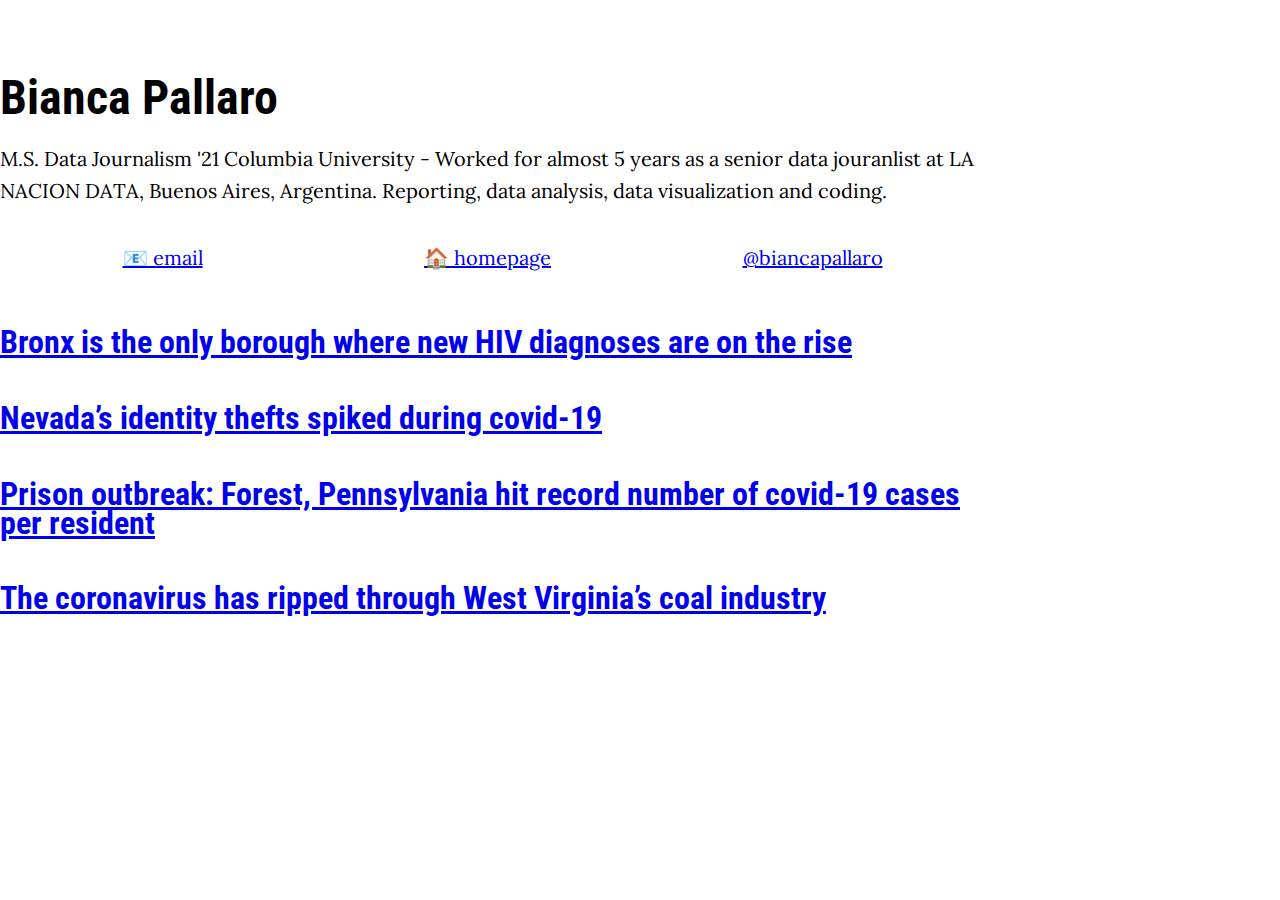
<file: docs/index.html>
<!doctype html>
<html lang="en">
  <head>
    <!-- Required meta tags -->
    <meta charset="utf-8">
    <meta name="viewport" content="width=device-width, initial-scale=1, shrink-to-fit=no">
    <!-- Bootstrap CSS -->
    <link rel="stylesheet" href="https://stackpath.bootstrapcdn.com/bootstrap/4.1.1/css/bootstrap.min.css" integrity="sha384-WskhaSGFgHYWDcbwN70/dfYBj47jz9qbsMId/iRN3ewGhXQFZCSftd1LZCfmhktB" crossorigin="anonymous">
      
    <!-- Your CSS files -->
    <link rel="stylesheet" href="style/default.css">
    
    <!-- google fonts: Roboto Condensed(super-font) and Lora(sub-font) -->
    <link href="https://fonts.googleapis.com/css?family=Roboto+Condensed:300,400,700" rel="stylesheet">
    <link href="https://fonts.googleapis.com/css?family=Lora:400,400i,700" rel="stylesheet"> 
  
    <title>Bianca Pallaro projects page</title>
  </head>
    
  <style>
    

    body {
      
      
    }
  </style>
  <body class="light-theme">
    <div class="container homepage"><!-- start of the main container-->
        <div class="row justify-content-center"><!-- headline and intro -->
            <div class="col-lg-10 ">
                <h1 class="headline super-font">Bianca Pallaro</h1>
                <div class="sub-font body-text">
                    <p>M.S. Data Journalism '21 Columbia University - Worked for almost 5 years as a senior data jouranlist at LA NACION DATA, Buenos Aires, Argentina. Reporting, data analysis, data visualization and coding.</p>
                    <ul class='spread'>
                        
                            <li><a href="mailto:biancapallaro@gmail.com">📧 email</a></li>
                        
                            <li><a href="https://github.com/biancapallaro">🏠 homepage</a></li>
                        
                            <li><a href="https://twitter.com/biancapallaro">@biancapallaro</a></li>
                        
                    </ul>
    
                    
                    <div class='story'>
                            <h3 class="subhead super-font"><a href="bronx-hiv/">Bronx is the only borough where new HIV diagnoses are on the rise</a></h3>
                            
                    </div>
                    
                    <div class='story'>
                            <h3 class="subhead super-font"><a href="cybercrime-covid-19/">Nevada’s identity thefts spiked during covid-19</a></h3>
                            
                    </div>
                    
                    <div class='story'>
                            <h3 class="subhead super-font"><a href="covid-forest-county/">Prison outbreak: Forest, Pennsylvania hit record number of covid-19 cases per resident</a></h3>
                            
                    </div>
                    
                    <div class='story'>
                            <h3 class="subhead super-font"><a href="west-virginia-miners/">The coronavirus has ripped through West Virginia’s coal industry</a></h3>
                            
                    </div>
                    
                </div>
            </div>
        </div>
        
      </div><!-- end of the main container-->
   
      
    <!-- Optional JavaScript -->
    <!-- jQuery first, then Popper.js, then Bootstrap JS -->
    <script src="https://code.jquery.com/jquery-3.3.1.slim.min.js" integrity="sha384-q8i/X+965DzO0rT7abK41JStQIAqVgRVzpbzo5smXKp4YfRvH+8abtTE1Pi6jizo" crossorigin="anonymous"></script>
    <script src="https://cdnjs.cloudflare.com/ajax/libs/popper.js/1.14.3/umd/popper.min.js" integrity="sha384-ZMP7rVo3mIykV+2+9J3UJ46jBk0WLaUAdn689aCwoqbBJiSnjAK/l8WvCWPIPm49" crossorigin="anonymous"></script>
    <script src="https://stackpath.bootstrapcdn.com/bootstrap/4.1.1/js/bootstrap.min.js" integrity="sha384-smHYKdLADwkXOn1EmN1qk/HfnUcbVRZyYmZ4qpPea6sjB/pTJ0euyQp0Mk8ck+5T" crossorigin="anonymous"></script>
  </body>
</html>
</file>
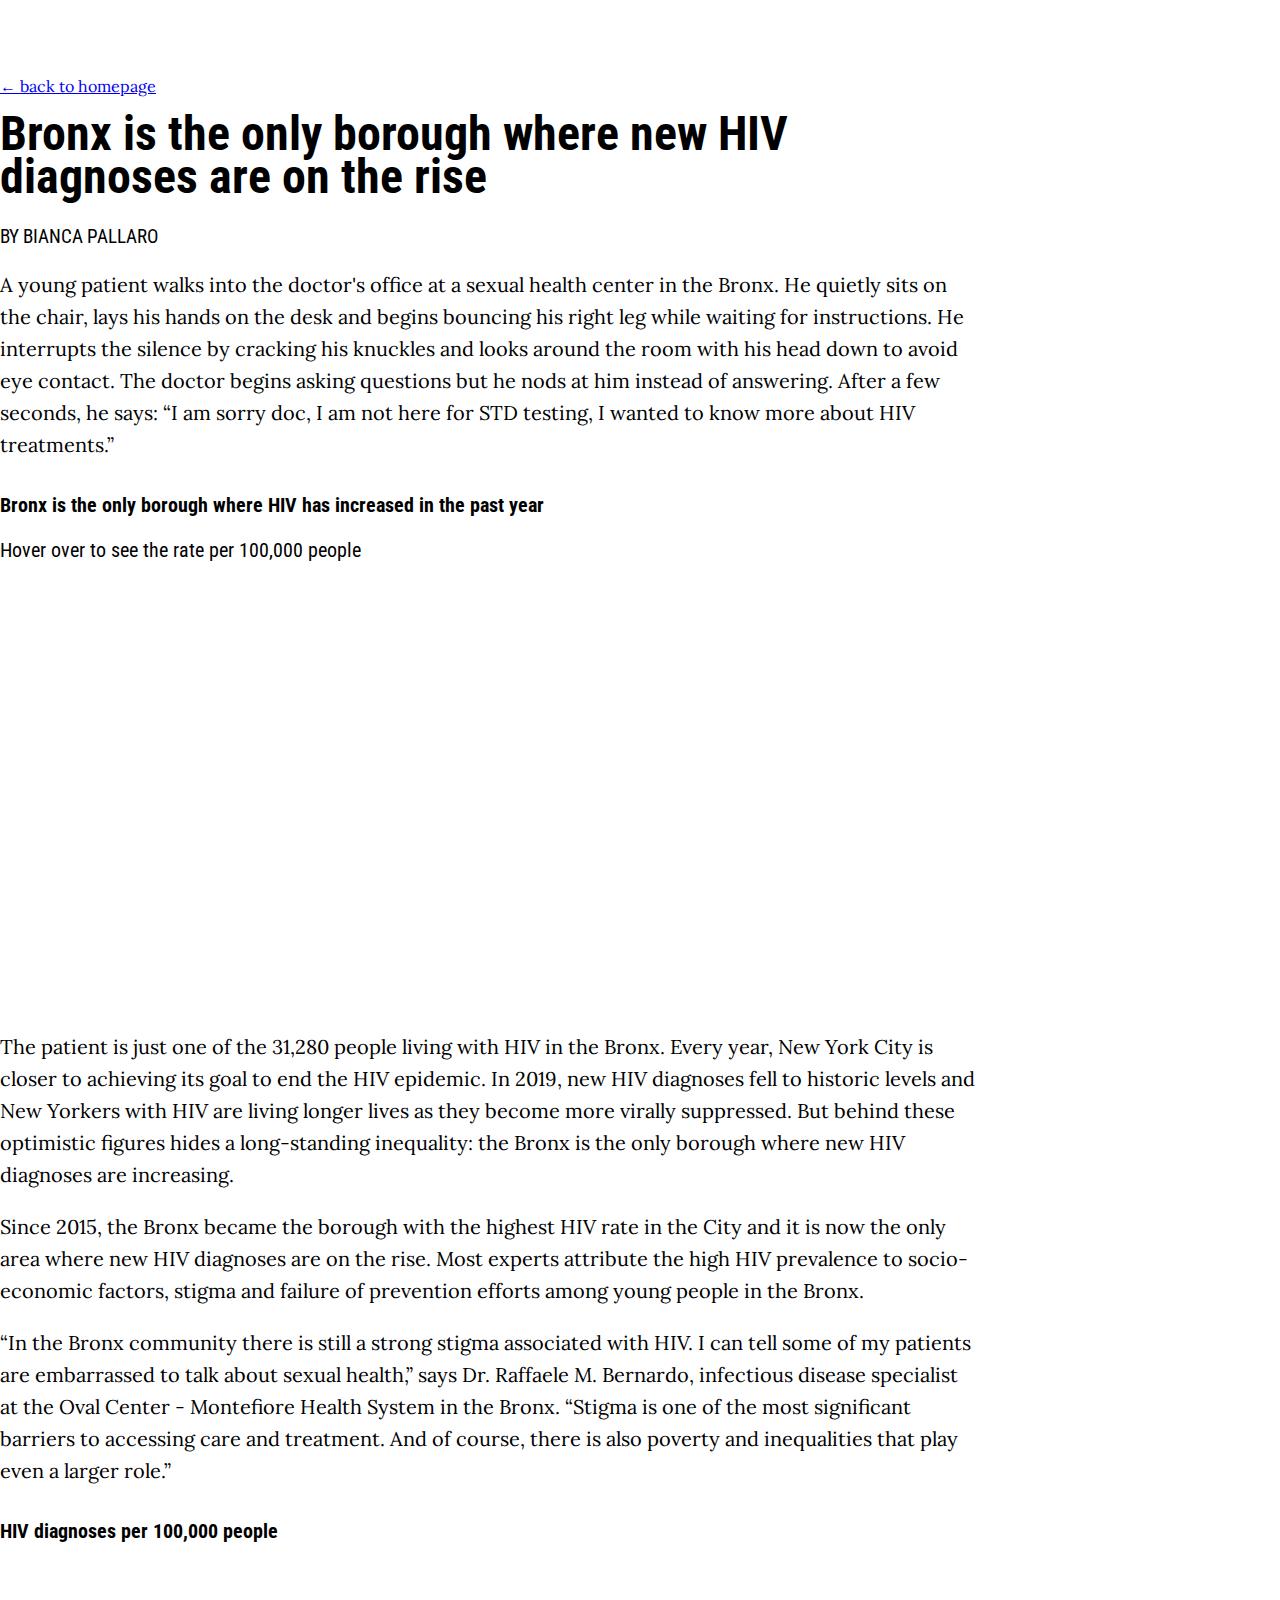
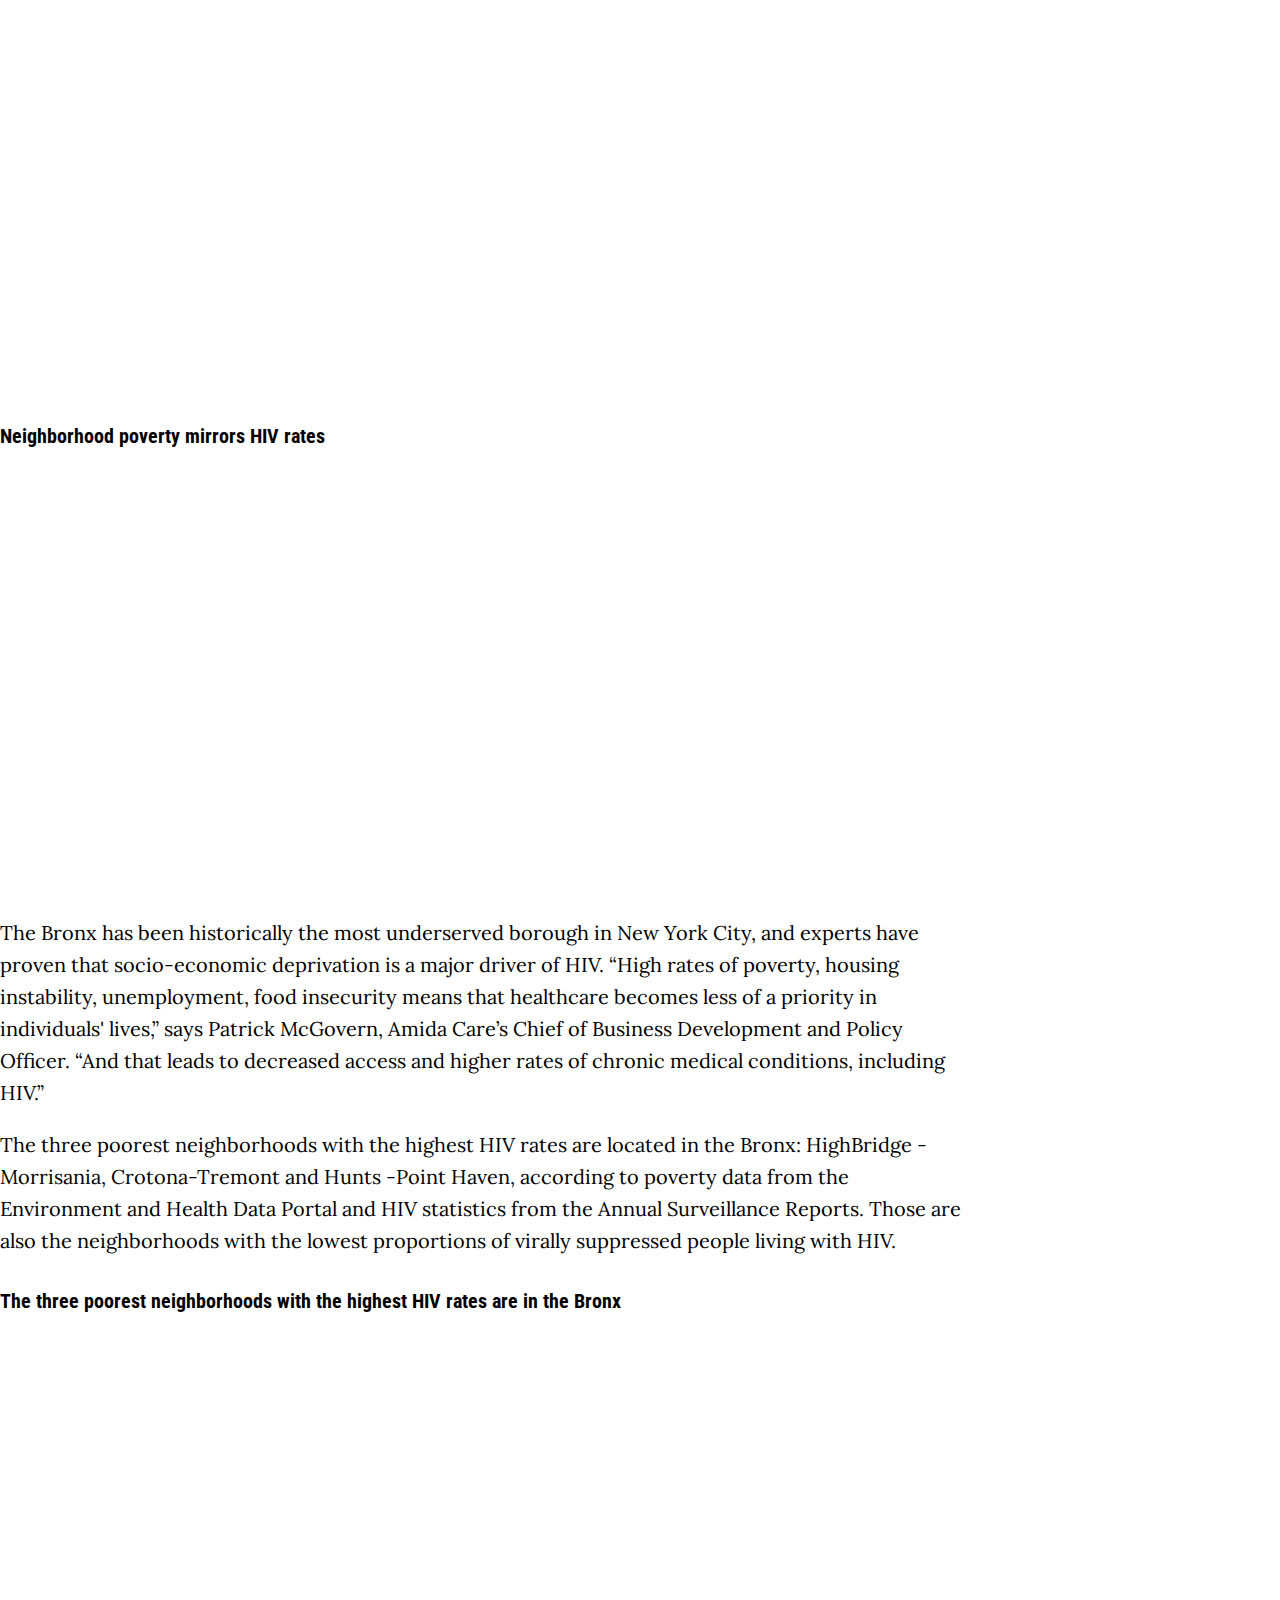
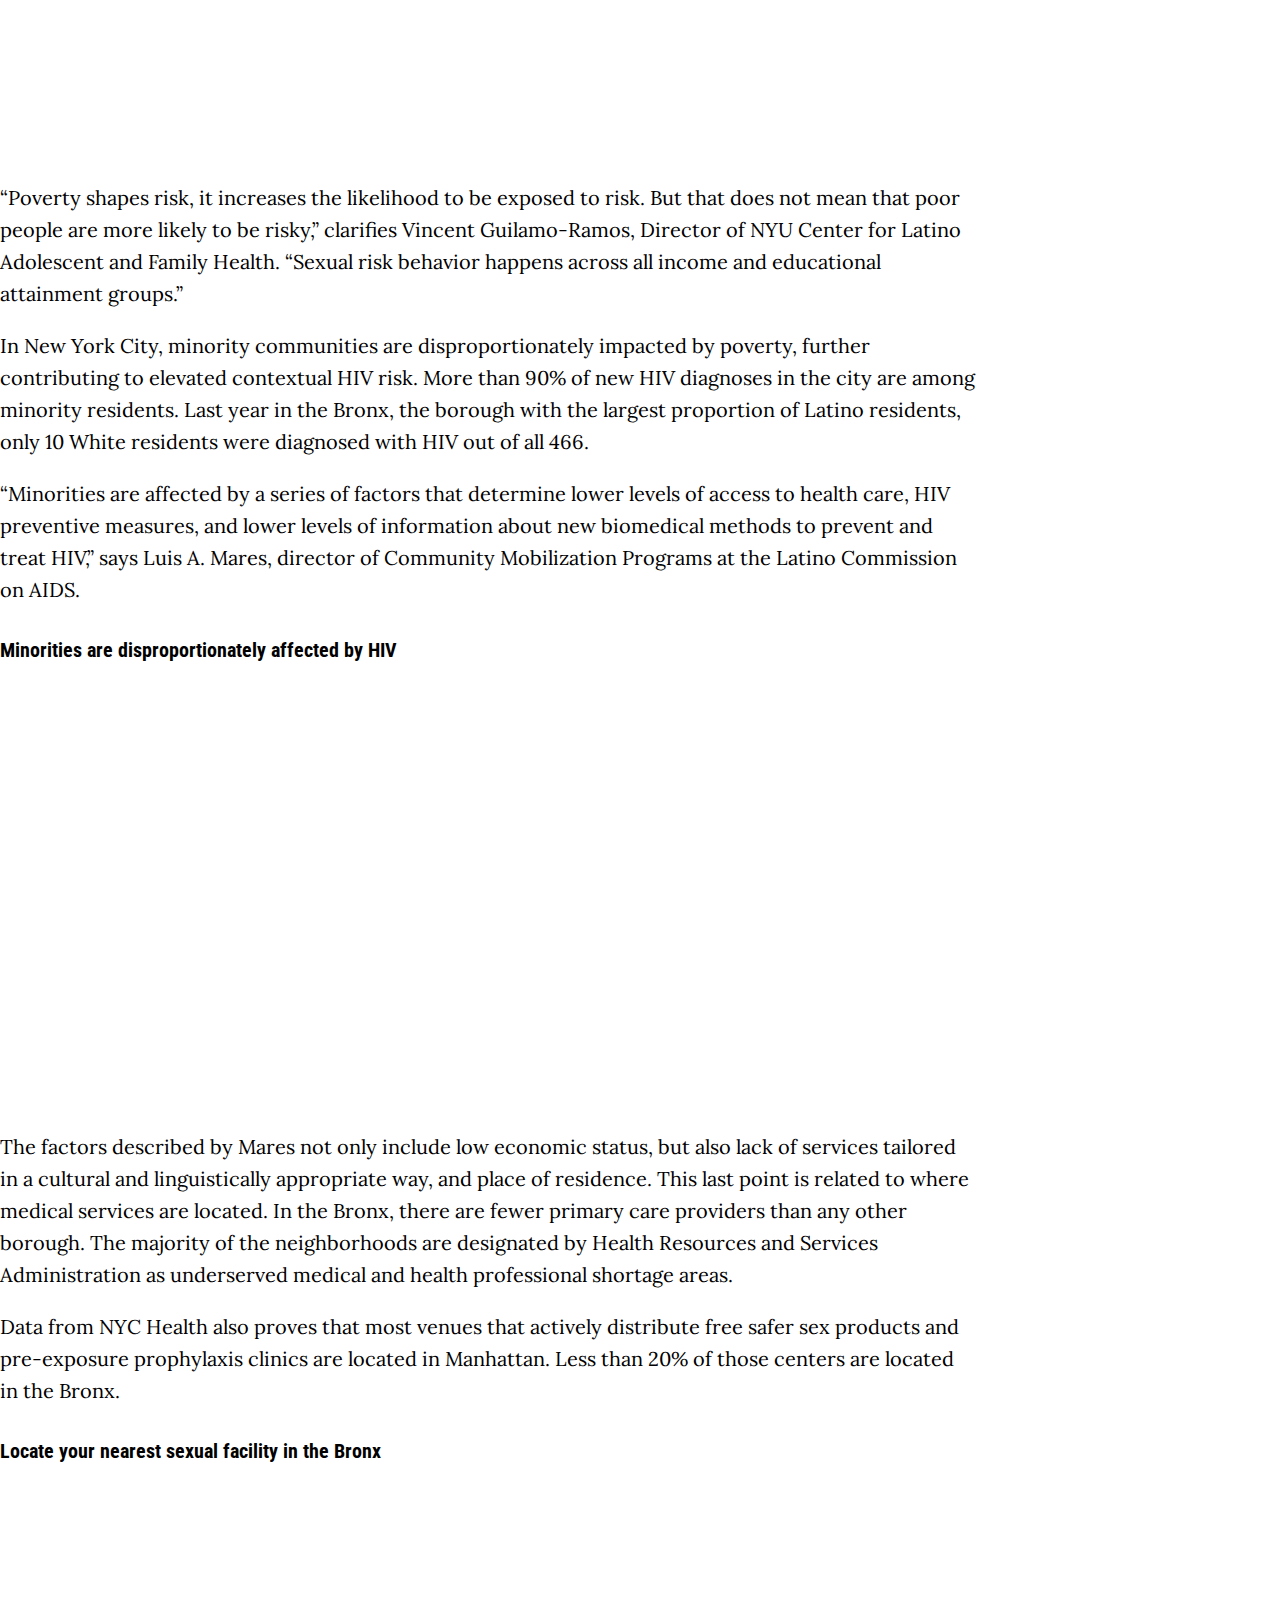
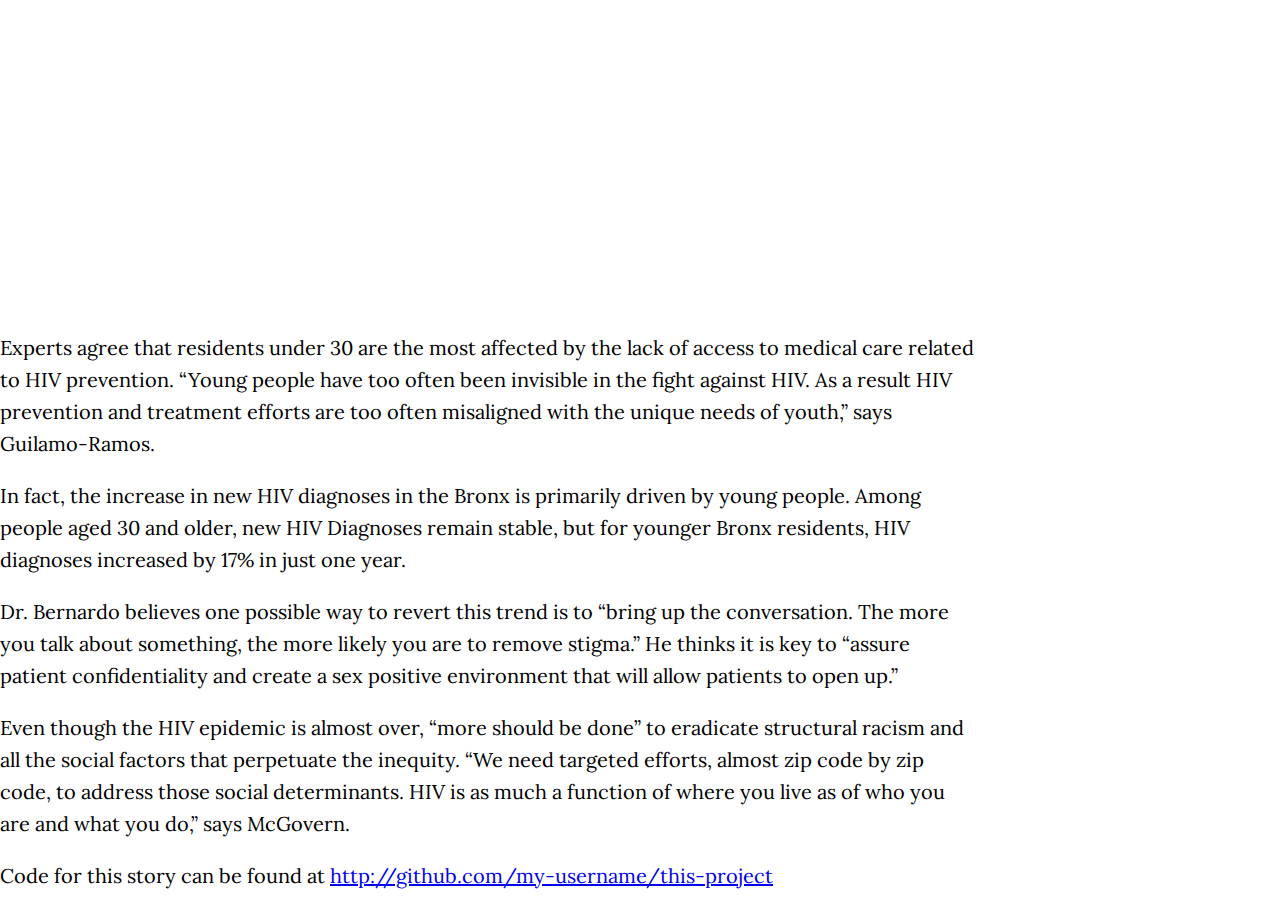
<file: docs/1izOM2-IYei5qoR_5rIzuE6f5xVWZC97XZiY0DS1U6FE/index.html>
<!doctype html>
<html lang="en">
  <head>
    <!-- Global site tag (gtag.js) - Google Analytics -->
<script async src="https://www.googletagmanager.com/gtag/js?id=UA-134857343-1"></script>
<script>
  window.dataLayer = window.dataLayer || [];
  function gtag(){dataLayer.push(arguments);}
  gtag('js', new Date());

  gtag('config', 'UA-134857343-1');
</script>

    <!-- Required meta tags -->
    <meta charset="utf-8">
    <meta name="viewport" content="width=device-width, initial-scale=1, shrink-to-fit=no">
    <!-- Bootstrap CSS -->
    <link rel="stylesheet" href="https://stackpath.bootstrapcdn.com/bootstrap/4.1.1/css/bootstrap.min.css" integrity="sha384-WskhaSGFgHYWDcbwN70/dfYBj47jz9qbsMId/iRN3ewGhXQFZCSftd1LZCfmhktB" crossorigin="anonymous">
      
    <!-- Your CSS files -->
    <link rel="stylesheet" href="../style/default.css">
    
    <!-- google fonts: Roboto Condensed(super-font) and Lora(sub-font) -->
    <link href="https://fonts.googleapis.com/css?family=Roboto+Condensed:300,400,700" rel="stylesheet">
    <link href="https://fonts.googleapis.com/css?family=Lora:400,400i,700" rel="stylesheet"> 
  
    <title>Bronx is the only borough where new HIV diagnoses are on the rise</title>
  </head>
    
  <style>
    

    body {
      
      
    }
  </style>
  <body class="light-theme">
    <div class="container"><!-- start of the main container-->
        <div class="row justify-content-center"><!-- headline and intro -->
            <div class="col-lg-10 ">
                <p><a href="..">&#8592; back to homepage</a></p>
                
                
                    <h1 class="headline super-font">Bronx is the only borough where new HIV diagnoses are on the rise</h1>
                
                
                    <p class="credit super-font">By Bianca Pallaro</p>
                
                
                
                
                    <div class="sub-font body-text">
                        <p>A young patient walks into the doctor's office at a sexual health center in the Bronx. He quietly sits on the chair, lays his hands on the desk and begins bouncing his right leg while waiting for instructions. He interrupts the silence by cracking his knuckles and looks around the room with his head down to avoid eye contact. The doctor begins asking questions but he nods at him instead of answering. After a few seconds, he says: “I am sorry doc, I am not here for STD testing, I wanted to know more about HIV treatments.”</p>
<p class='label super-font'>Bronx is the only borough where HIV has increased in the past year</p>

<p class='label-text super-font'>Hover over to see the rate per 100,000 people</p>

<iframe aria-label="chart" frameborder="0" height="431" id="datawrapper-chart-Uhf7N" scrolling="no" src="https://datawrapper.dwcdn.net/Uhf7N/1/" style="width: 0; min-width: 100% !important; border: none;" title="A DataWrapper chart">

</iframe>

<script type="text/javascript">!function(){"use strict";window.addEventListener("message",(function(a){if(void 0!==a.data["datawrapper-height"])for(var e in a.data["datawrapper-height"]){var t=document.getElementById("datawrapper-chart-"+e)||document.querySelector("iframe[src*='"+e+"']");t&&(t.style.height=a.data["datawrapper-height"][e]+"px")}}))}();</script>

<p>The patient is just one of the 31,280 people living with HIV in the Bronx. Every year, New York City is closer to achieving its goal to end the HIV epidemic. In 2019, new HIV diagnoses fell to historic levels and New Yorkers with HIV are living longer lives as they become more virally suppressed. But behind these optimistic figures hides a long-standing inequality: the Bronx is the only borough where new HIV diagnoses are increasing.</p>
<p>Since 2015, the Bronx became the borough with the highest HIV rate in the City and it is now the only area where new HIV diagnoses are on the rise. Most experts attribute the high HIV prevalence to socio-economic factors, stigma and failure of prevention efforts among young people in the Bronx.</p>
<p>“In the Bronx community there is still a strong stigma associated with HIV. I can tell some of my patients are embarrassed to talk about sexual health,” says Dr. Raffaele M. Bernardo, infectious disease specialist at the Oval Center - Montefiore Health System in the Bronx. “Stigma is one of the most significant barriers to accessing care and treatment. And of course, there is also poverty and inequalities that play even a larger role.”</p>
<p class='label super-font'>HIV diagnoses per 100,000 people</p>

<iframe aria-label="chart" frameborder="0" height="431" id="datawrapper-chart-3TmEl" scrolling="no" src="https://datawrapper.dwcdn.net/3TmEl/1/" style="width: 0; min-width: 100% !important; border: none;" title="A DataWrapper chart">

</iframe>

<script type="text/javascript">!function(){"use strict";window.addEventListener("message",(function(a){if(void 0!==a.data["datawrapper-height"])for(var e in a.data["datawrapper-height"]){var t=document.getElementById("datawrapper-chart-"+e)||document.querySelector("iframe[src*='"+e+"']");t&&(t.style.height=a.data["datawrapper-height"][e]+"px")}}))}();</script>

<p class='label super-font'>Neighborhood poverty mirrors HIV rates</p>

<iframe aria-label="chart" frameborder="0" height="431" id="datawrapper-chart-R3Qfy" scrolling="no" src="https://datawrapper.dwcdn.net/R3Qfy/1/" style="width: 0; min-width: 100% !important; border: none;" title="A DataWrapper chart">

</iframe>

<script type="text/javascript">!function(){"use strict";window.addEventListener("message",(function(a){if(void 0!==a.data["datawrapper-height"])for(var e in a.data["datawrapper-height"]){var t=document.getElementById("datawrapper-chart-"+e)||document.querySelector("iframe[src*='"+e+"']");t&&(t.style.height=a.data["datawrapper-height"][e]+"px")}}))}();</script>

<p>The Bronx has been historically the most underserved borough in New York City, and experts have proven that socio-economic deprivation is a major driver of HIV. “High rates of poverty, housing instability, unemployment, food insecurity means that healthcare becomes less of a priority in individuals' lives,” says Patrick McGovern, Amida Care’s Chief of Business Development and Policy Officer. “And that leads to decreased access and higher rates of chronic medical conditions, including HIV.”</p>
<p>The three poorest neighborhoods with the highest HIV rates are located in the Bronx: HighBridge -Morrisania, Crotona-Tremont and Hunts -Point Haven, according to poverty data from the Environment and Health Data Portal and HIV statistics from the Annual Surveillance Reports. Those are also the neighborhoods with the lowest proportions of virally suppressed people living with HIV.</p>
<p class='label super-font'>The three poorest neighborhoods with the highest HIV rates are in the Bronx</p>

<iframe aria-label="chart" frameborder="0" height="431" id="datawrapper-chart-O6vS0" scrolling="no" src="https://datawrapper.dwcdn.net/O6vS0/1/" style="width: 0; min-width: 100% !important; border: none;" title="A DataWrapper chart">

</iframe>

<script type="text/javascript">!function(){"use strict";window.addEventListener("message",(function(a){if(void 0!==a.data["datawrapper-height"])for(var e in a.data["datawrapper-height"]){var t=document.getElementById("datawrapper-chart-"+e)||document.querySelector("iframe[src*='"+e+"']");t&&(t.style.height=a.data["datawrapper-height"][e]+"px")}}))}();</script>

<p>“Poverty shapes risk, it increases the likelihood to be exposed to risk. But that does not mean that poor people are more likely to be risky,” clarifies Vincent Guilamo-Ramos, Director of NYU Center for Latino Adolescent and Family Health. “Sexual risk behavior happens across all income and educational attainment groups.”</p>
<p>In New York City, minority communities are disproportionately impacted by poverty, further contributing to elevated contextual HIV risk. More than 90% of new HIV diagnoses in the city are among minority residents. Last year in the Bronx, the borough with the largest proportion of Latino residents, only 10 White residents were diagnosed with HIV out of all 466.</p>
<p>“Minorities are affected by a series of factors that determine lower levels of access to health care, HIV preventive measures, and lower levels of information about new biomedical methods to prevent and treat HIV,” says Luis A. Mares, director of Community Mobilization Programs at the Latino Commission on AIDS.</p>
<p class='label super-font'>Minorities are disproportionately affected by HIV</p>

<iframe aria-label="chart" frameborder="0" height="431" id="datawrapper-chart-qdrzQ" scrolling="no" src="https://datawrapper.dwcdn.net/qdrzQ/1/" style="width: 0; min-width: 100% !important; border: none;" title="A DataWrapper chart">

</iframe>

<script type="text/javascript">!function(){"use strict";window.addEventListener("message",(function(a){if(void 0!==a.data["datawrapper-height"])for(var e in a.data["datawrapper-height"]){var t=document.getElementById("datawrapper-chart-"+e)||document.querySelector("iframe[src*='"+e+"']");t&&(t.style.height=a.data["datawrapper-height"][e]+"px")}}))}();</script>

<p>The factors described by Mares not only include low economic status, but also lack of services tailored in a cultural and linguistically appropriate way, and place of residence. This last point is related to where medical services are located. In the Bronx, there are fewer primary care providers than any other borough. The majority of the neighborhoods are designated by Health Resources and Services Administration as underserved medical and health professional shortage areas.</p>
<p>Data from NYC Health also proves that most venues that actively distribute free safer sex products and pre-exposure prophylaxis clinics are located in Manhattan. Less than 20% of those centers are located in the Bronx.</p>
<p class='label super-font'>Locate your nearest sexual facility in the Bronx</p>

<iframe aria-label="chart" frameborder="0" height="431" id="datawrapper-chart-vT9NG" scrolling="no" src="https://datawrapper.dwcdn.net/vT9NG/1/" style="width: 0; min-width: 100% !important; border: none;" title="A DataWrapper chart">

</iframe>

<script type="text/javascript">!function(){"use strict";window.addEventListener("message",(function(a){if(void 0!==a.data["datawrapper-height"])for(var e in a.data["datawrapper-height"]){var t=document.getElementById("datawrapper-chart-"+e)||document.querySelector("iframe[src*='"+e+"']");t&&(t.style.height=a.data["datawrapper-height"][e]+"px")}}))}();</script>

<p>Experts agree that residents under 30 are the most affected by the lack of access to medical care related to HIV prevention. “Young people have too often been invisible in the fight against HIV. As a result HIV prevention and treatment efforts are too often misaligned with the unique needs of youth,” says Guilamo-Ramos.</p>
<p>In fact, the increase in new HIV diagnoses in the Bronx is primarily driven by young people. Among people aged 30 and older, new HIV Diagnoses remain stable, but for younger Bronx residents, HIV diagnoses increased by 17% in just one year.</p>
<p>Dr. Bernardo believes one possible way to revert this trend is to “bring up the conversation. The more you talk about something, the more likely you are to remove stigma.” He thinks it is key to “assure patient confidentiality and create a sex positive environment that will allow patients to open up.”</p>
<p>Even though the HIV epidemic is almost over, “more should be done” to eradicate structural racism and all the social factors that perpetuate the inequity. “We need targeted efforts, almost zip code by zip code, to address those social determinants. HIV is as much a function of where you live as of who you are and what you do,” says McGovern.</p>
                        
                          <p>Code for this story can be found at <a href="http://github.com/my-username/this-project">http://github.com/my-username/this-project</a></a></p>
                        
                    </div>
                
                </p>
            </div>
        </div>
        
      </div><!-- end of the main container-->
   
      
    <!-- Optional JavaScript -->
    <!-- jQuery first, then Popper.js, then Bootstrap JS -->
    <script src="https://code.jquery.com/jquery-3.3.1.slim.min.js" integrity="sha384-q8i/X+965DzO0rT7abK41JStQIAqVgRVzpbzo5smXKp4YfRvH+8abtTE1Pi6jizo" crossorigin="anonymous"></script>
    <script src="https://cdnjs.cloudflare.com/ajax/libs/popper.js/1.14.3/umd/popper.min.js" integrity="sha384-ZMP7rVo3mIykV+2+9J3UJ46jBk0WLaUAdn689aCwoqbBJiSnjAK/l8WvCWPIPm49" crossorigin="anonymous"></script>
    <script src="https://stackpath.bootstrapcdn.com/bootstrap/4.1.1/js/bootstrap.min.js" integrity="sha384-smHYKdLADwkXOn1EmN1qk/HfnUcbVRZyYmZ4qpPea6sjB/pTJ0euyQp0Mk8ck+5T" crossorigin="anonymous"></script>
  </body>
</html>
</file>
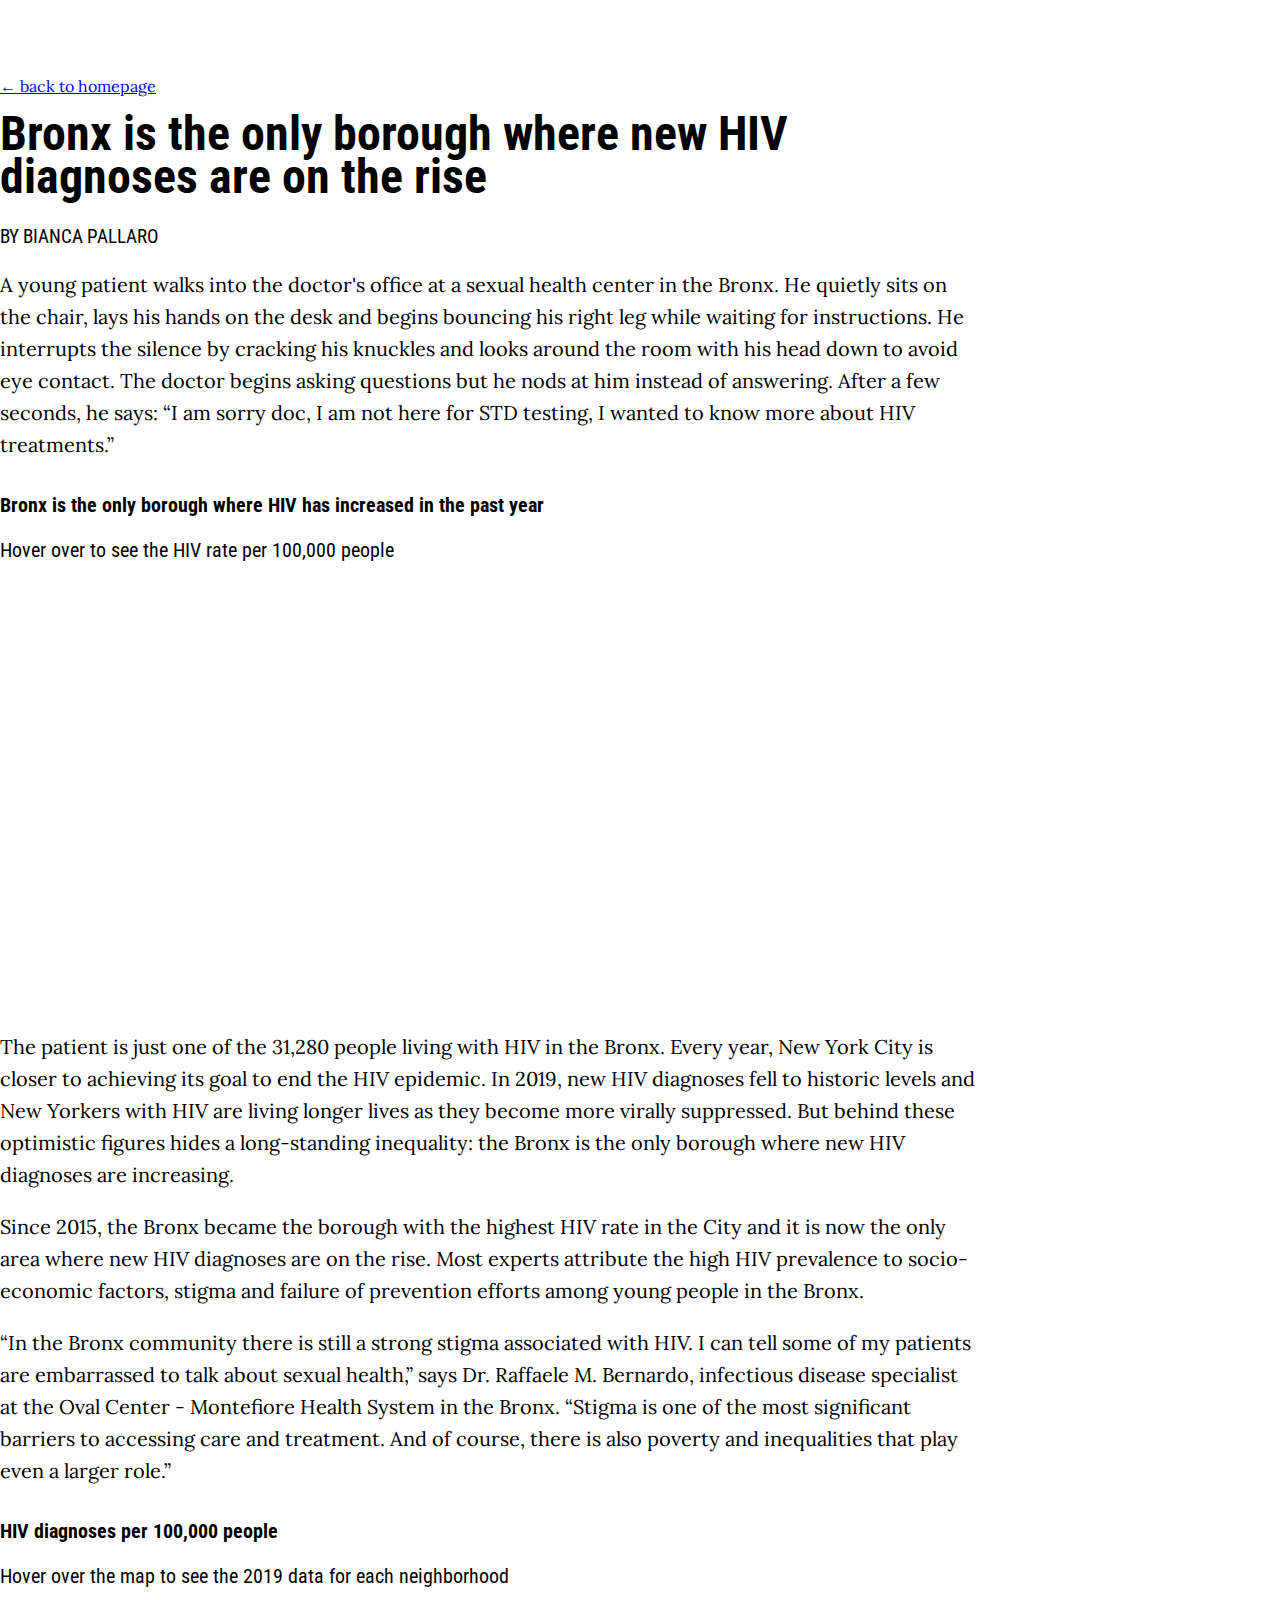
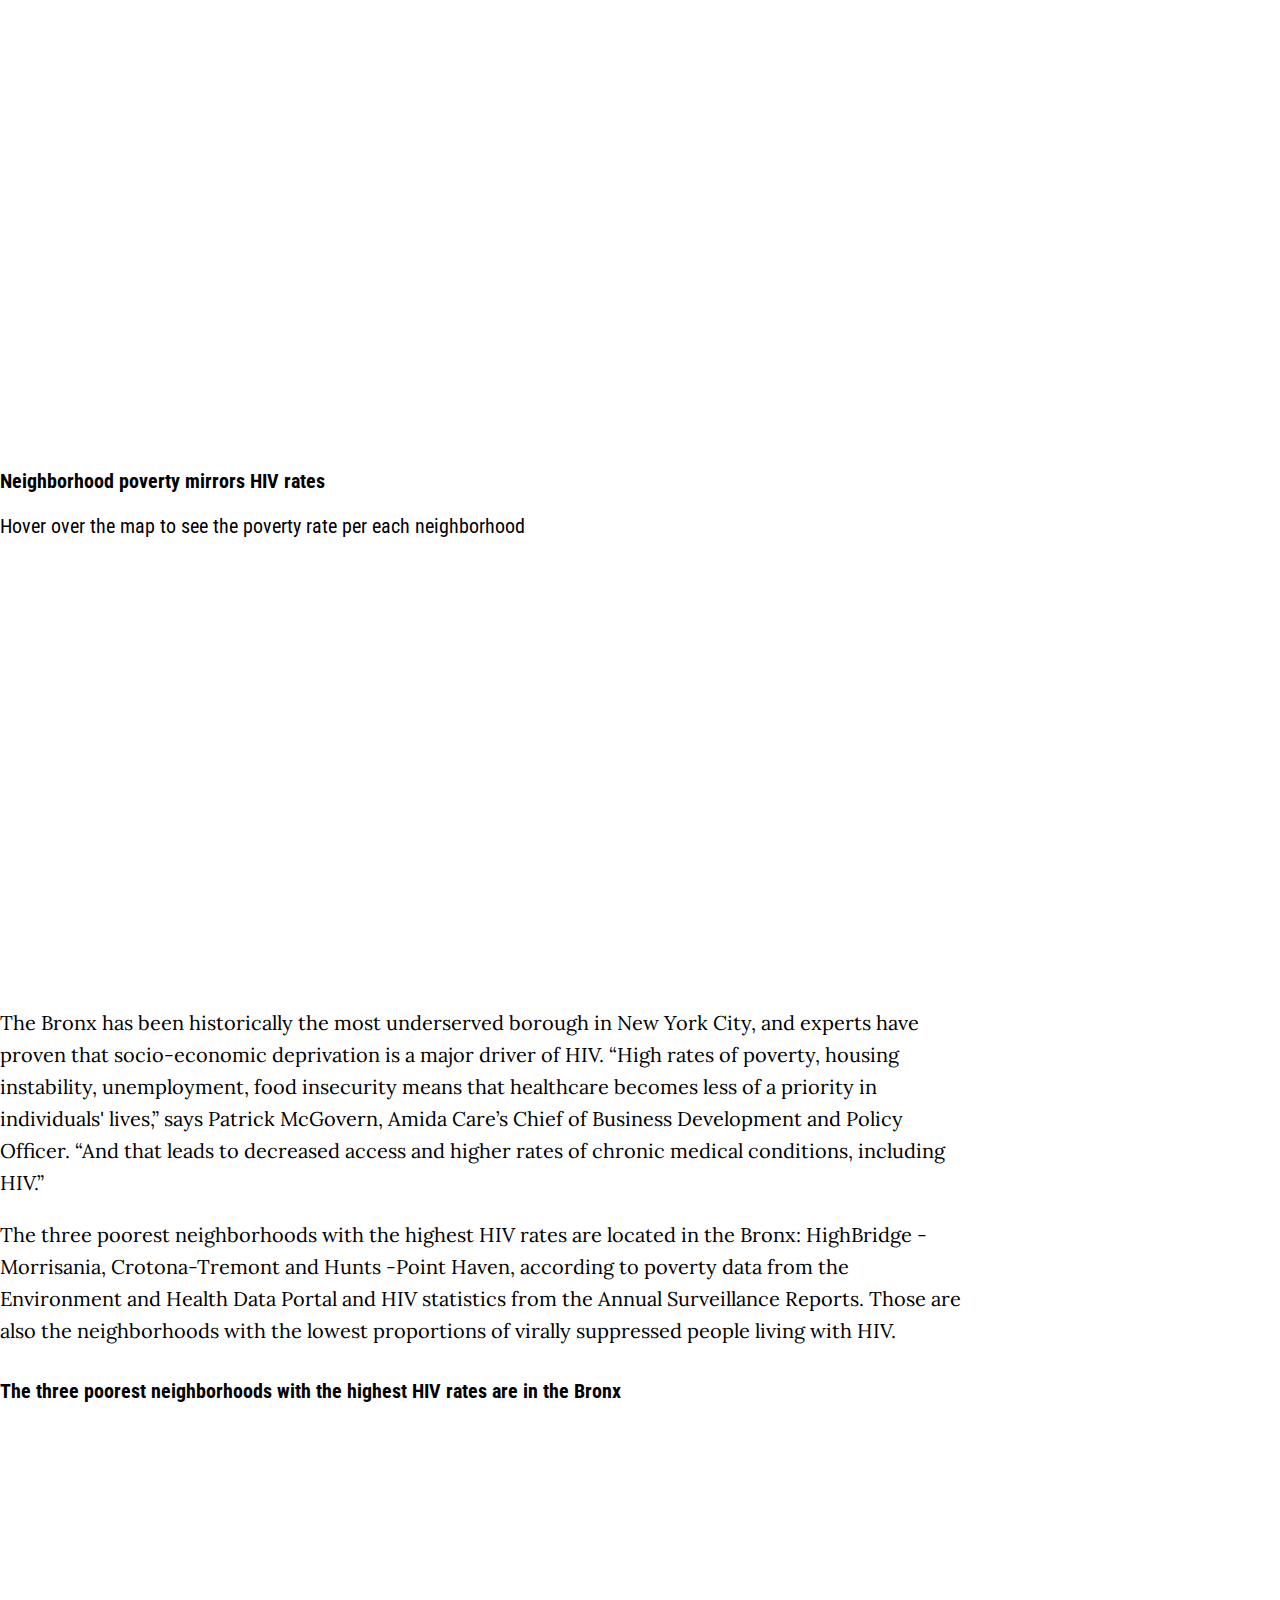
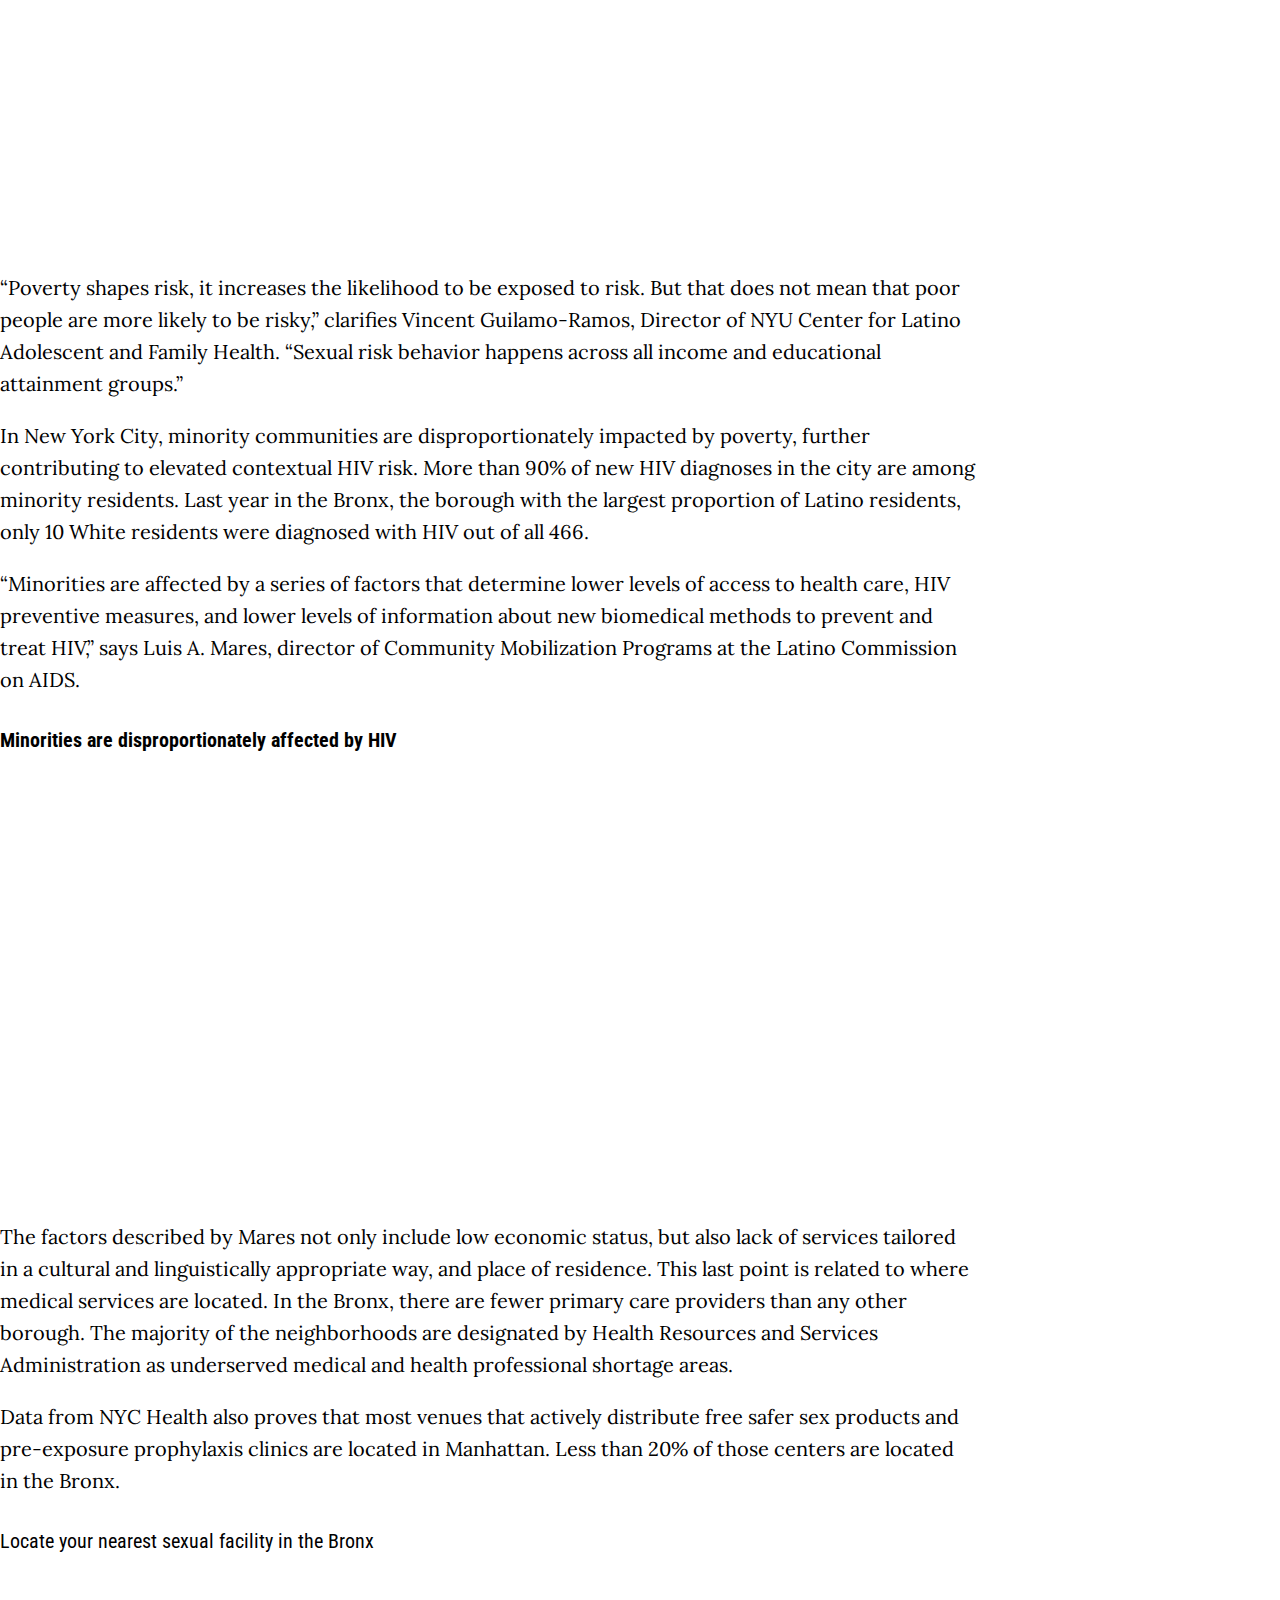
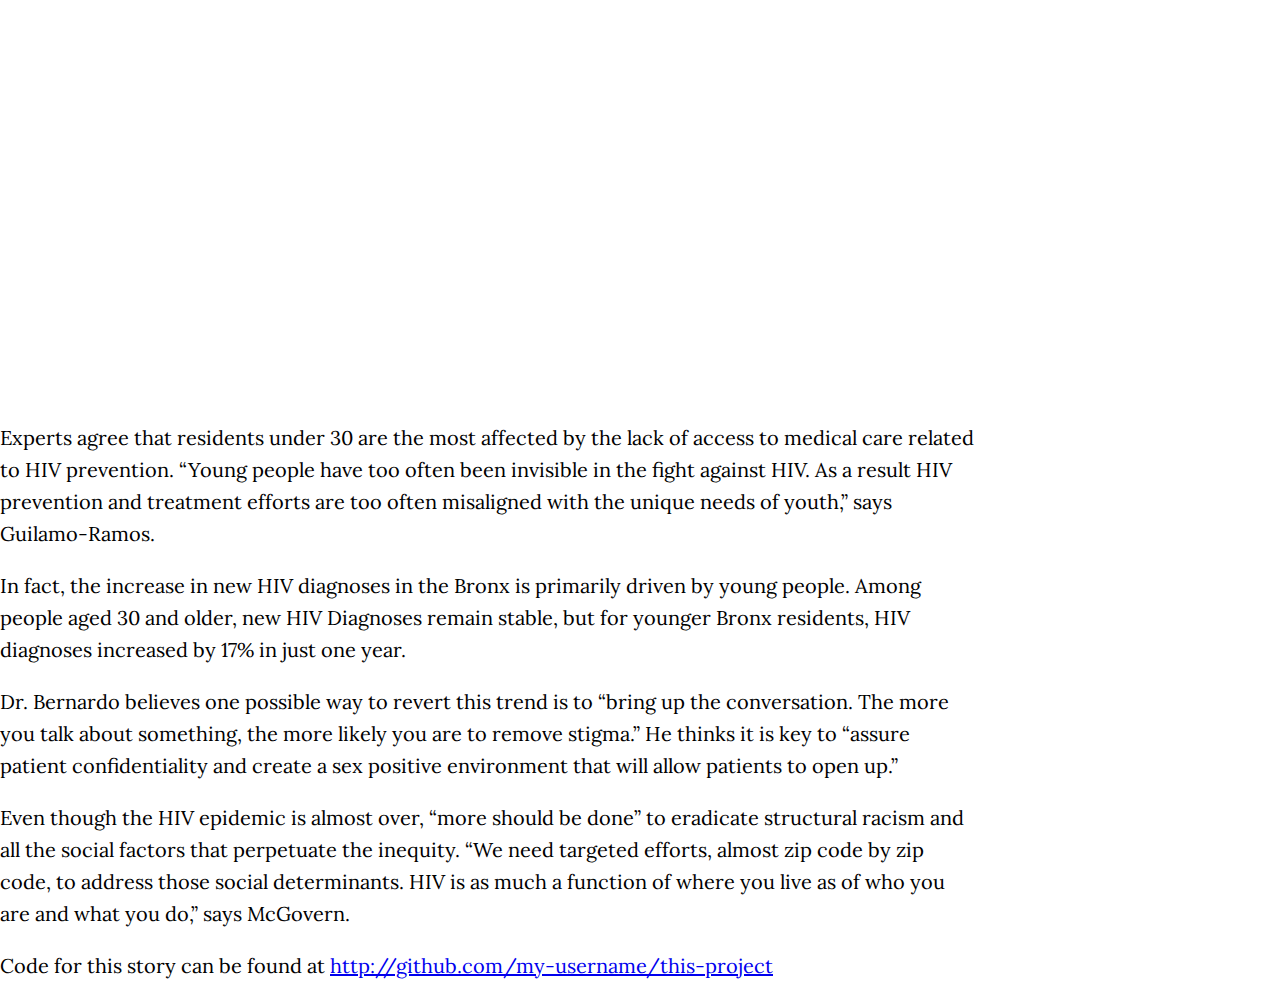
<file: docs/bronx-hiv/index.html>
<!doctype html>
<html lang="en">
  <head>
    <!-- Global site tag (gtag.js) - Google Analytics -->
<script async src="https://www.googletagmanager.com/gtag/js?id=UA-134857343-1"></script>
<script>
  window.dataLayer = window.dataLayer || [];
  function gtag(){dataLayer.push(arguments);}
  gtag('js', new Date());

  gtag('config', 'UA-134857343-1');
</script>

    <!-- Required meta tags -->
    <meta charset="utf-8">
    <meta name="viewport" content="width=device-width, initial-scale=1, shrink-to-fit=no">
    <!-- Bootstrap CSS -->
    <link rel="stylesheet" href="https://stackpath.bootstrapcdn.com/bootstrap/4.1.1/css/bootstrap.min.css" integrity="sha384-WskhaSGFgHYWDcbwN70/dfYBj47jz9qbsMId/iRN3ewGhXQFZCSftd1LZCfmhktB" crossorigin="anonymous">
      
    <!-- Your CSS files -->
    <link rel="stylesheet" href="../style/default.css">
    
    <!-- google fonts: Roboto Condensed(super-font) and Lora(sub-font) -->
    <link href="https://fonts.googleapis.com/css?family=Roboto+Condensed:300,400,700" rel="stylesheet">
    <link href="https://fonts.googleapis.com/css?family=Lora:400,400i,700" rel="stylesheet"> 
  
    <title>Bronx is the only borough where new HIV diagnoses are on the rise</title>
  </head>
    
  <style>
    

    body {
      
      
    }
  </style>
  <body class="light-theme">
    <div class="container"><!-- start of the main container-->
        <div class="row justify-content-center"><!-- headline and intro -->
            <div class="col-lg-10 ">
                <p><a href="..">&#8592; back to homepage</a></p>
                
                
                    <h1 class="headline super-font">Bronx is the only borough where new HIV diagnoses are on the rise</h1>
                
                
                    <p class="credit super-font">By Bianca Pallaro</p>
                
                
                
                
                    <div class="sub-font body-text">
                        <p>A young patient walks into the doctor's office at a sexual health center in the Bronx. He quietly sits on the chair, lays his hands on the desk and begins bouncing his right leg while waiting for instructions. He interrupts the silence by cracking his knuckles and looks around the room with his head down to avoid eye contact. The doctor begins asking questions but he nods at him instead of answering. After a few seconds, he says: “I am sorry doc, I am not here for STD testing, I wanted to know more about HIV treatments.”</p>
<p class='label super-font'>Bronx is the only borough where HIV has increased in the past year</p>

<p class='label-text super-font'>Hover over to see the HIV rate per 100,000 people</p>

<iframe aria-label="chart" frameborder="0" height="431" id="datawrapper-chart-Uhf7N" scrolling="no" src="https://datawrapper.dwcdn.net/Uhf7N/1/" style="width: 0; min-width: 100% !important; border: none;" title="A DataWrapper chart">

</iframe>

<script type="text/javascript">!function(){"use strict";window.addEventListener("message",(function(a){if(void 0!==a.data["datawrapper-height"])for(var e in a.data["datawrapper-height"]){var t=document.getElementById("datawrapper-chart-"+e)||document.querySelector("iframe[src*='"+e+"']");t&&(t.style.height=a.data["datawrapper-height"][e]+"px")}}))}();</script>

<p>The patient is just one of the 31,280 people living with HIV in the Bronx. Every year, New York City is closer to achieving its goal to end the HIV epidemic. In 2019, new HIV diagnoses fell to historic levels and New Yorkers with HIV are living longer lives as they become more virally suppressed. But behind these optimistic figures hides a long-standing inequality: the Bronx is the only borough where new HIV diagnoses are increasing.</p>
<p>Since 2015, the Bronx became the borough with the highest HIV rate in the City and it is now the only area where new HIV diagnoses are on the rise. Most experts attribute the high HIV prevalence to socio-economic factors, stigma and failure of prevention efforts among young people in the Bronx.</p>
<p>“In the Bronx community there is still a strong stigma associated with HIV. I can tell some of my patients are embarrassed to talk about sexual health,” says Dr. Raffaele M. Bernardo, infectious disease specialist at the Oval Center - Montefiore Health System in the Bronx. “Stigma is one of the most significant barriers to accessing care and treatment. And of course, there is also poverty and inequalities that play even a larger role.”</p>
<p class='label super-font'>HIV diagnoses per 100,000 people</p>

<p class='label-text super-font'>Hover over the map to see the 2019 data for each neighborhood</p>

<iframe aria-label="chart" frameborder="0" height="431" id="datawrapper-chart-3TmEl" scrolling="no" src="https://datawrapper.dwcdn.net/3TmEl/1/" style="width: 0; min-width: 100% !important; border: none;" title="A DataWrapper chart">

</iframe>

<script type="text/javascript">!function(){"use strict";window.addEventListener("message",(function(a){if(void 0!==a.data["datawrapper-height"])for(var e in a.data["datawrapper-height"]){var t=document.getElementById("datawrapper-chart-"+e)||document.querySelector("iframe[src*='"+e+"']");t&&(t.style.height=a.data["datawrapper-height"][e]+"px")}}))}();</script>

<p class='label super-font'>Neighborhood poverty mirrors HIV rates</p>

<p class='label-text super-font'>Hover over the map to see the poverty rate per each neighborhood</p>

<iframe aria-label="chart" frameborder="0" height="431" id="datawrapper-chart-R3Qfy" scrolling="no" src="https://datawrapper.dwcdn.net/R3Qfy/1/" style="width: 0; min-width: 100% !important; border: none;" title="A DataWrapper chart">

</iframe>

<script type="text/javascript">!function(){"use strict";window.addEventListener("message",(function(a){if(void 0!==a.data["datawrapper-height"])for(var e in a.data["datawrapper-height"]){var t=document.getElementById("datawrapper-chart-"+e)||document.querySelector("iframe[src*='"+e+"']");t&&(t.style.height=a.data["datawrapper-height"][e]+"px")}}))}();</script>

<p>The Bronx has been historically the most underserved borough in New York City, and experts have proven that socio-economic deprivation is a major driver of HIV. “High rates of poverty, housing instability, unemployment, food insecurity means that healthcare becomes less of a priority in individuals' lives,” says Patrick McGovern, Amida Care’s Chief of Business Development and Policy Officer. “And that leads to decreased access and higher rates of chronic medical conditions, including HIV.”</p>
<p>The three poorest neighborhoods with the highest HIV rates are located in the Bronx: HighBridge -Morrisania, Crotona-Tremont and Hunts -Point Haven, according to poverty data from the Environment and Health Data Portal and HIV statistics from the Annual Surveillance Reports. Those are also the neighborhoods with the lowest proportions of virally suppressed people living with HIV.</p>
<p class='label super-font'>The three poorest neighborhoods with the highest HIV rates are in the Bronx</p>

<iframe aria-label="chart" frameborder="0" height="431" id="datawrapper-chart-O6vS0" scrolling="no" src="https://datawrapper.dwcdn.net/O6vS0/1/" style="width: 0; min-width: 100% !important; border: none;" title="A DataWrapper chart">

</iframe>

<script type="text/javascript">!function(){"use strict";window.addEventListener("message",(function(a){if(void 0!==a.data["datawrapper-height"])for(var e in a.data["datawrapper-height"]){var t=document.getElementById("datawrapper-chart-"+e)||document.querySelector("iframe[src*='"+e+"']");t&&(t.style.height=a.data["datawrapper-height"][e]+"px")}}))}();</script>

<p>“Poverty shapes risk, it increases the likelihood to be exposed to risk. But that does not mean that poor people are more likely to be risky,” clarifies Vincent Guilamo-Ramos, Director of NYU Center for Latino Adolescent and Family Health. “Sexual risk behavior happens across all income and educational attainment groups.”</p>
<p>In New York City, minority communities are disproportionately impacted by poverty, further contributing to elevated contextual HIV risk. More than 90% of new HIV diagnoses in the city are among minority residents. Last year in the Bronx, the borough with the largest proportion of Latino residents, only 10 White residents were diagnosed with HIV out of all 466.</p>
<p>“Minorities are affected by a series of factors that determine lower levels of access to health care, HIV preventive measures, and lower levels of information about new biomedical methods to prevent and treat HIV,” says Luis A. Mares, director of Community Mobilization Programs at the Latino Commission on AIDS.</p>
<p class='label super-font'>Minorities are disproportionately affected by HIV</p>

<iframe aria-label="chart" frameborder="0" height="431" id="datawrapper-chart-qdrzQ" scrolling="no" src="https://datawrapper.dwcdn.net/qdrzQ/1/" style="width: 0; min-width: 100% !important; border: none;" title="A DataWrapper chart">

</iframe>

<script type="text/javascript">!function(){"use strict";window.addEventListener("message",(function(a){if(void 0!==a.data["datawrapper-height"])for(var e in a.data["datawrapper-height"]){var t=document.getElementById("datawrapper-chart-"+e)||document.querySelector("iframe[src*='"+e+"']");t&&(t.style.height=a.data["datawrapper-height"][e]+"px")}}))}();</script>

<p>The factors described by Mares not only include low economic status, but also lack of services tailored in a cultural and linguistically appropriate way, and place of residence. This last point is related to where medical services are located. In the Bronx, there are fewer primary care providers than any other borough. The majority of the neighborhoods are designated by Health Resources and Services Administration as underserved medical and health professional shortage areas.</p>
<p>Data from NYC Health also proves that most venues that actively distribute free safer sex products and pre-exposure prophylaxis clinics are located in Manhattan. Less than 20% of those centers are located in the Bronx.</p>
<p class='label super-font'></p>

<p class='label super-font'>Locate your nearest sexual facility in the Bronx</p>

<iframe aria-label="chart" frameborder="0" height="431" id="datawrapper-chart-vT9NG" scrolling="no" src="https://datawrapper.dwcdn.net/vT9NG/1/" style="width: 0; min-width: 100% !important; border: none;" title="A DataWrapper chart">

</iframe>

<script type="text/javascript">!function(){"use strict";window.addEventListener("message",(function(a){if(void 0!==a.data["datawrapper-height"])for(var e in a.data["datawrapper-height"]){var t=document.getElementById("datawrapper-chart-"+e)||document.querySelector("iframe[src*='"+e+"']");t&&(t.style.height=a.data["datawrapper-height"][e]+"px")}}))}();</script>

<p>Experts agree that residents under 30 are the most affected by the lack of access to medical care related to HIV prevention. “Young people have too often been invisible in the fight against HIV. As a result HIV prevention and treatment efforts are too often misaligned with the unique needs of youth,” says Guilamo-Ramos.</p>
<p>In fact, the increase in new HIV diagnoses in the Bronx is primarily driven by young people. Among people aged 30 and older, new HIV Diagnoses remain stable, but for younger Bronx residents, HIV diagnoses increased by 17% in just one year.</p>
<p>Dr. Bernardo believes one possible way to revert this trend is to “bring up the conversation. The more you talk about something, the more likely you are to remove stigma.” He thinks it is key to “assure patient confidentiality and create a sex positive environment that will allow patients to open up.”</p>
<p>Even though the HIV epidemic is almost over, “more should be done” to eradicate structural racism and all the social factors that perpetuate the inequity. “We need targeted efforts, almost zip code by zip code, to address those social determinants. HIV is as much a function of where you live as of who you are and what you do,” says McGovern.</p>
                        
                          <p>Code for this story can be found at <a href="http://github.com/my-username/this-project">http://github.com/my-username/this-project</a></a></p>
                        
                    </div>
                
                </p>
            </div>
        </div>
        
      </div><!-- end of the main container-->
   
      
    <!-- Optional JavaScript -->
    <!-- jQuery first, then Popper.js, then Bootstrap JS -->
    <script src="https://code.jquery.com/jquery-3.3.1.slim.min.js" integrity="sha384-q8i/X+965DzO0rT7abK41JStQIAqVgRVzpbzo5smXKp4YfRvH+8abtTE1Pi6jizo" crossorigin="anonymous"></script>
    <script src="https://cdnjs.cloudflare.com/ajax/libs/popper.js/1.14.3/umd/popper.min.js" integrity="sha384-ZMP7rVo3mIykV+2+9J3UJ46jBk0WLaUAdn689aCwoqbBJiSnjAK/l8WvCWPIPm49" crossorigin="anonymous"></script>
    <script src="https://stackpath.bootstrapcdn.com/bootstrap/4.1.1/js/bootstrap.min.js" integrity="sha384-smHYKdLADwkXOn1EmN1qk/HfnUcbVRZyYmZ4qpPea6sjB/pTJ0euyQp0Mk8ck+5T" crossorigin="anonymous"></script>
  </body>
</html>
</file>
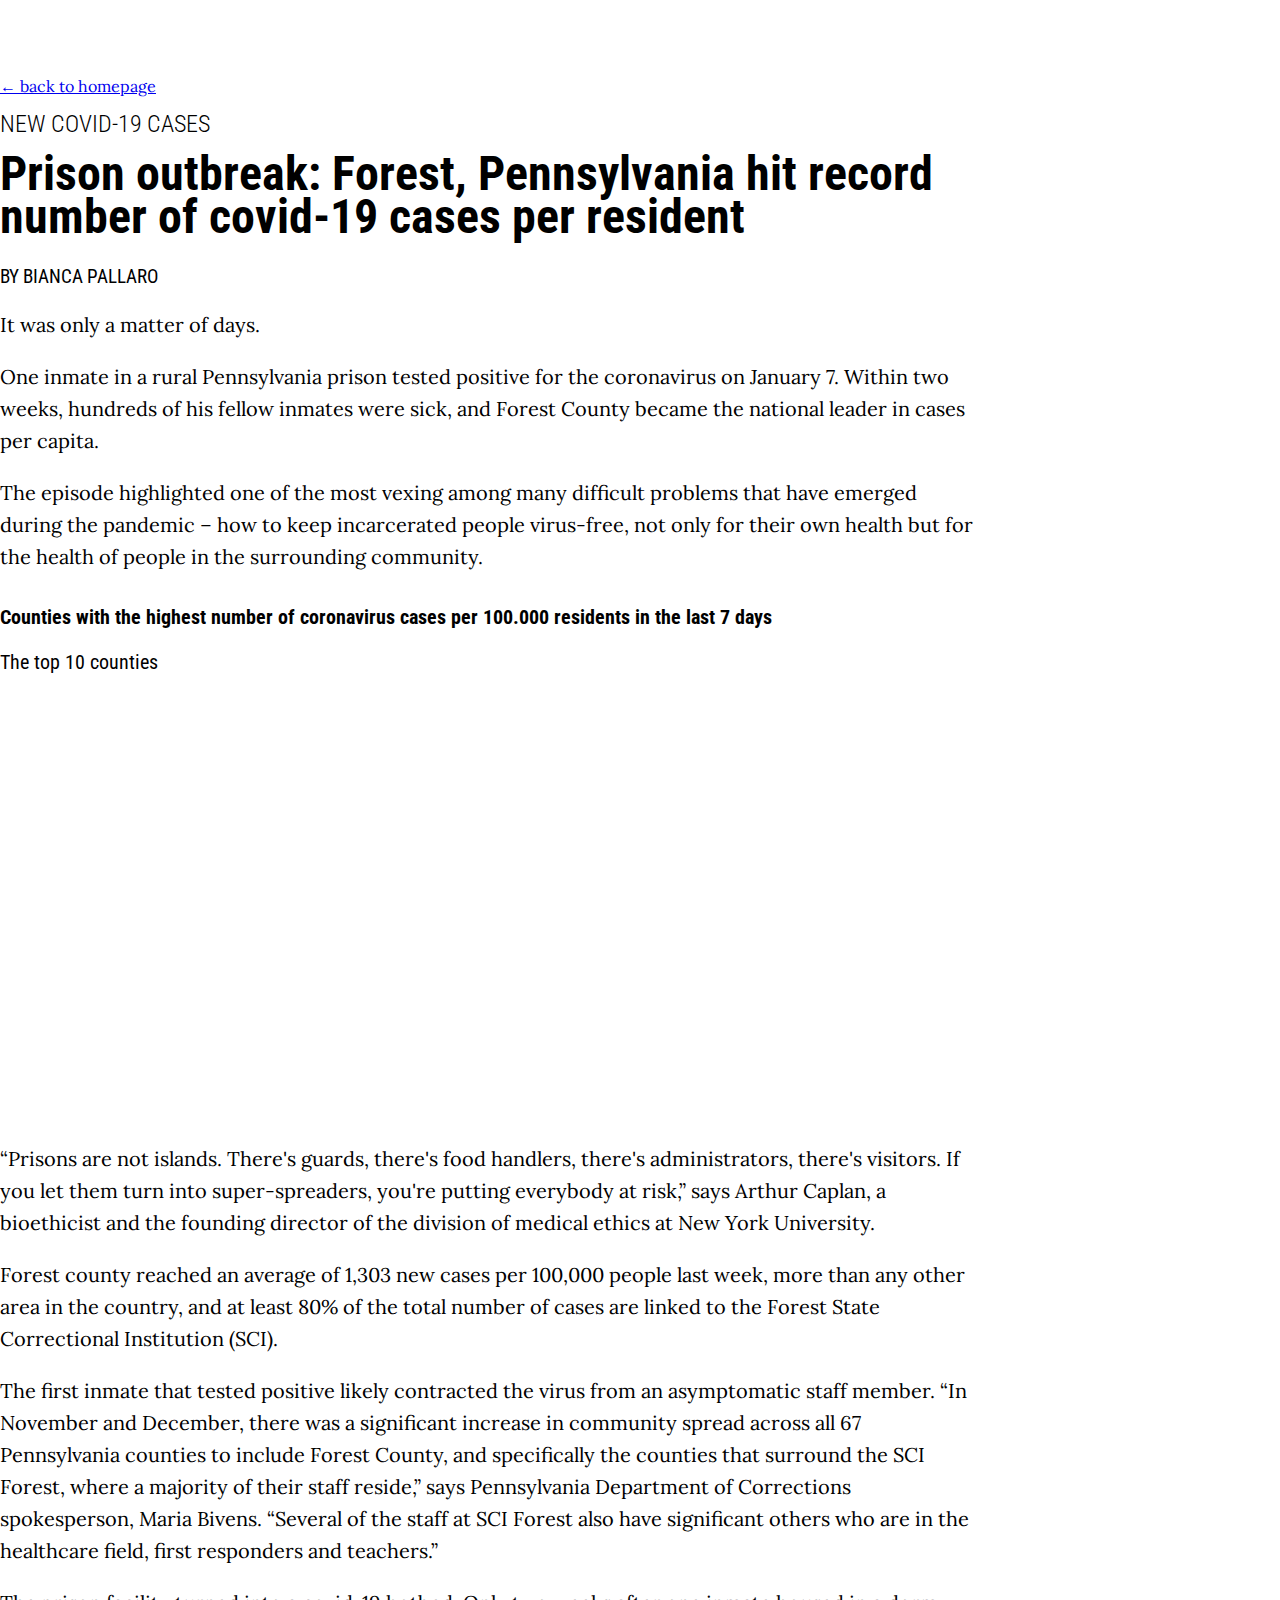
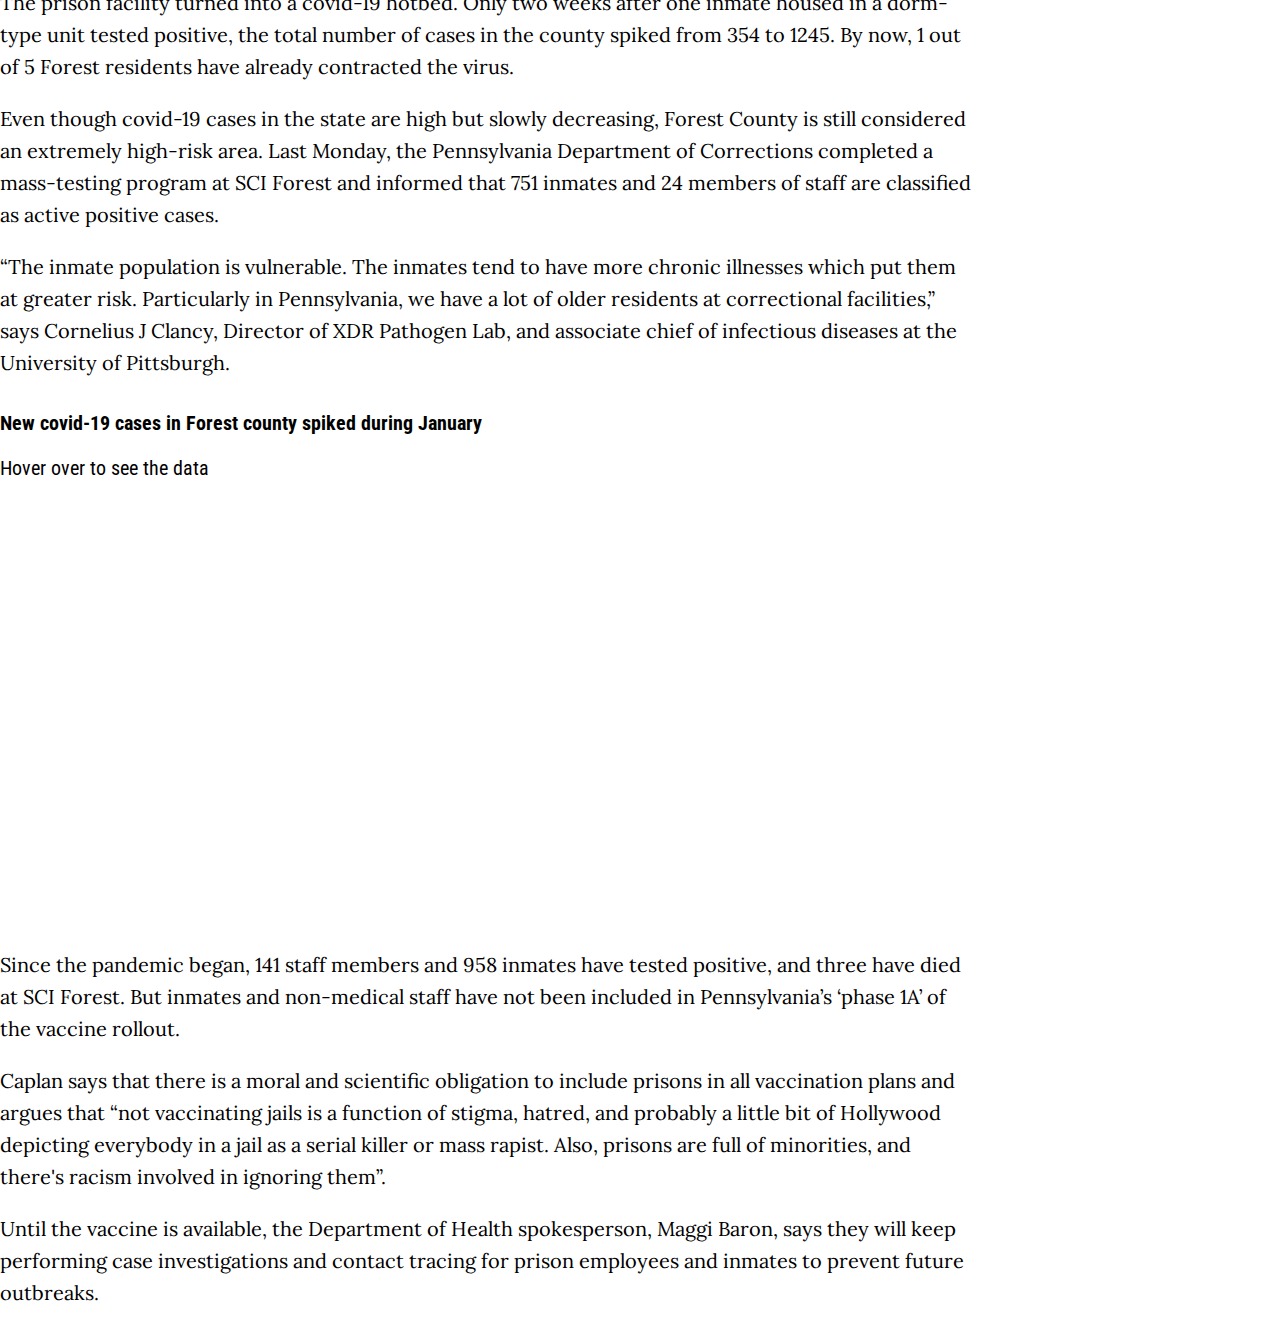
<file: docs/covid-forest-county/index.html>
<!doctype html>
<html lang="en">
  <head>
    <!-- Global site tag (gtag.js) - Google Analytics -->
<script async src="https://www.googletagmanager.com/gtag/js?id=UA-134857343-1"></script>
<script>
  window.dataLayer = window.dataLayer || [];
  function gtag(){dataLayer.push(arguments);}
  gtag('js', new Date());

  gtag('config', 'UA-134857343-1');
</script>

    <!-- Required meta tags -->
    <meta charset="utf-8">
    <meta name="viewport" content="width=device-width, initial-scale=1, shrink-to-fit=no">
    <!-- Bootstrap CSS -->
    <link rel="stylesheet" href="https://stackpath.bootstrapcdn.com/bootstrap/4.1.1/css/bootstrap.min.css" integrity="sha384-WskhaSGFgHYWDcbwN70/dfYBj47jz9qbsMId/iRN3ewGhXQFZCSftd1LZCfmhktB" crossorigin="anonymous">
      
    <!-- Your CSS files -->
    <link rel="stylesheet" href="../style/default.css">
    
    <!-- google fonts: Roboto Condensed(super-font) and Lora(sub-font) -->
    <link href="https://fonts.googleapis.com/css?family=Roboto+Condensed:300,400,700" rel="stylesheet">
    <link href="https://fonts.googleapis.com/css?family=Lora:400,400i,700" rel="stylesheet"> 
  
    <title>Prison outbreak: Forest, Pennsylvania hit record number of covid-19 cases per resident</title>
  </head>
    
  <style>
    

    body {
      
      
    }
  </style>
  <body class="light-theme">
    <div class="container"><!-- start of the main container-->
        <div class="row justify-content-center"><!-- headline and intro -->
            <div class="col-lg-10 ">
                <p><a href="..">&#8592; back to homepage</a></p>
                
                    <p class="kicker super-font">NEW COVID-19 CASES</p>
                
                
                    <h1 class="headline super-font">Prison outbreak: Forest, Pennsylvania hit record number of covid-19 cases per resident</h1>
                
                
                    <p class="credit super-font">By Bianca Pallaro</p>
                
                
                
                
                    <div class="sub-font body-text">
                        <p>It was only a matter of days.</p>
<p>One inmate in a rural Pennsylvania prison tested positive for the coronavirus on January 7. Within two weeks, hundreds of his fellow inmates were sick, and Forest County became the national leader in cases per capita.</p>
<p>The episode highlighted one of the most vexing among many difficult problems that have emerged during the pandemic – how to keep incarcerated people virus-free, not only for their own health but for the health of people in the surrounding community.</p>
<p class='label super-font'>Counties with the highest number of coronavirus cases per 100.000 residents in the last 7 days</p>

<p class='label-text super-font'>The top 10 counties</p>

<iframe aria-label="chart" frameborder="0" height="431" id="datawrapper-chart-FYjEZ" scrolling="no" src="https://datawrapper.dwcdn.net/FYjEZ/1/" style="width: 0; min-width: 100% !important; border: none;" title="A DataWrapper chart">

</iframe>

<script type="text/javascript">!function(){"use strict";window.addEventListener("message",(function(a){if(void 0!==a.data["datawrapper-height"])for(var e in a.data["datawrapper-height"]){var t=document.getElementById("datawrapper-chart-"+e)||document.querySelector("iframe[src*='"+e+"']");t&&(t.style.height=a.data["datawrapper-height"][e]+"px")}}))}();</script>

<p>“Prisons are not islands. There's guards, there's food handlers, there's administrators, there's visitors. If you let them turn into super-spreaders, you're putting everybody at risk,” says Arthur Caplan, a bioethicist and the founding director of the division of medical ethics at New York University.</p>
<p>Forest county reached an average of 1,303 new cases per 100,000 people last week, more than any other area in the country, and at least 80% of the total number of cases are linked to the Forest State Correctional Institution (SCI).</p>
<p>The first inmate that tested positive likely contracted the virus from an asymptomatic staff member. “In November and December, there was a significant increase in community spread across all 67 Pennsylvania counties to include Forest County, and specifically the counties that surround the SCI Forest, where a majority of their staff reside,” says Pennsylvania Department of Corrections spokesperson, Maria Bivens. “Several of the staff at SCI Forest also have significant others who are in the healthcare field, first responders and teachers.”</p>
<p>The prison facility turned into a covid-19 hotbed. Only two weeks after one inmate housed in a dorm-type unit tested positive, the total number of cases in the county spiked from 354 to 1245. By now, 1 out of 5 Forest residents have already contracted the virus.</p>
<p>Even though covid-19 cases in the state are high but slowly decreasing, Forest County is still considered an extremely high-risk area. Last Monday, the Pennsylvania Department of Corrections completed a mass-testing program at SCI Forest and informed that 751 inmates and 24 members of staff are classified as active positive cases.</p>
<p>“The inmate population is vulnerable. The inmates tend to have more chronic illnesses which put them at greater risk. Particularly in Pennsylvania, we have a lot of older residents at correctional facilities,” says Cornelius J Clancy, Director of XDR Pathogen Lab, and associate chief of infectious diseases at the University of Pittsburgh.</p>
<p class='label super-font'>New covid-19 cases in Forest county spiked during January</p>

<p class='label-text super-font'>Hover over to see the data</p>

<iframe aria-label="chart" frameborder="0" height="431" id="datawrapper-chart-dWkey" scrolling="no" src="https://datawrapper.dwcdn.net/dWkey/1/" style="width: 0; min-width: 100% !important; border: none;" title="A DataWrapper chart">

</iframe>

<script type="text/javascript">!function(){"use strict";window.addEventListener("message",(function(a){if(void 0!==a.data["datawrapper-height"])for(var e in a.data["datawrapper-height"]){var t=document.getElementById("datawrapper-chart-"+e)||document.querySelector("iframe[src*='"+e+"']");t&&(t.style.height=a.data["datawrapper-height"][e]+"px")}}))}();</script>

<p>Since the pandemic began, 141 staff members and 958 inmates have tested positive, and three have died at SCI Forest. But inmates and non-medical staff have not been included in Pennsylvania’s ‘phase 1A’ of the vaccine rollout.</p>
<p>Caplan says that there is a moral and scientific obligation to include prisons in all vaccination plans and argues that “not vaccinating jails is a function of stigma, hatred, and probably a little bit of Hollywood depicting everybody in a jail as a serial killer or mass rapist. Also, prisons are full of minorities, and there's racism involved in ignoring them”.</p>
<p>Until the vaccine is available, the Department of Health spokesperson, Maggi Baron, says they will keep performing case investigations and contact tracing for prison employees and inmates to prevent future outbreaks.</p>
                        
                    </div>
                
                </p>
            </div>
        </div>
        
      </div><!-- end of the main container-->
   
      
    <!-- Optional JavaScript -->
    <!-- jQuery first, then Popper.js, then Bootstrap JS -->
    <script src="https://code.jquery.com/jquery-3.3.1.slim.min.js" integrity="sha384-q8i/X+965DzO0rT7abK41JStQIAqVgRVzpbzo5smXKp4YfRvH+8abtTE1Pi6jizo" crossorigin="anonymous"></script>
    <script src="https://cdnjs.cloudflare.com/ajax/libs/popper.js/1.14.3/umd/popper.min.js" integrity="sha384-ZMP7rVo3mIykV+2+9J3UJ46jBk0WLaUAdn689aCwoqbBJiSnjAK/l8WvCWPIPm49" crossorigin="anonymous"></script>
    <script src="https://stackpath.bootstrapcdn.com/bootstrap/4.1.1/js/bootstrap.min.js" integrity="sha384-smHYKdLADwkXOn1EmN1qk/HfnUcbVRZyYmZ4qpPea6sjB/pTJ0euyQp0Mk8ck+5T" crossorigin="anonymous"></script>
  </body>
</html>
</file>
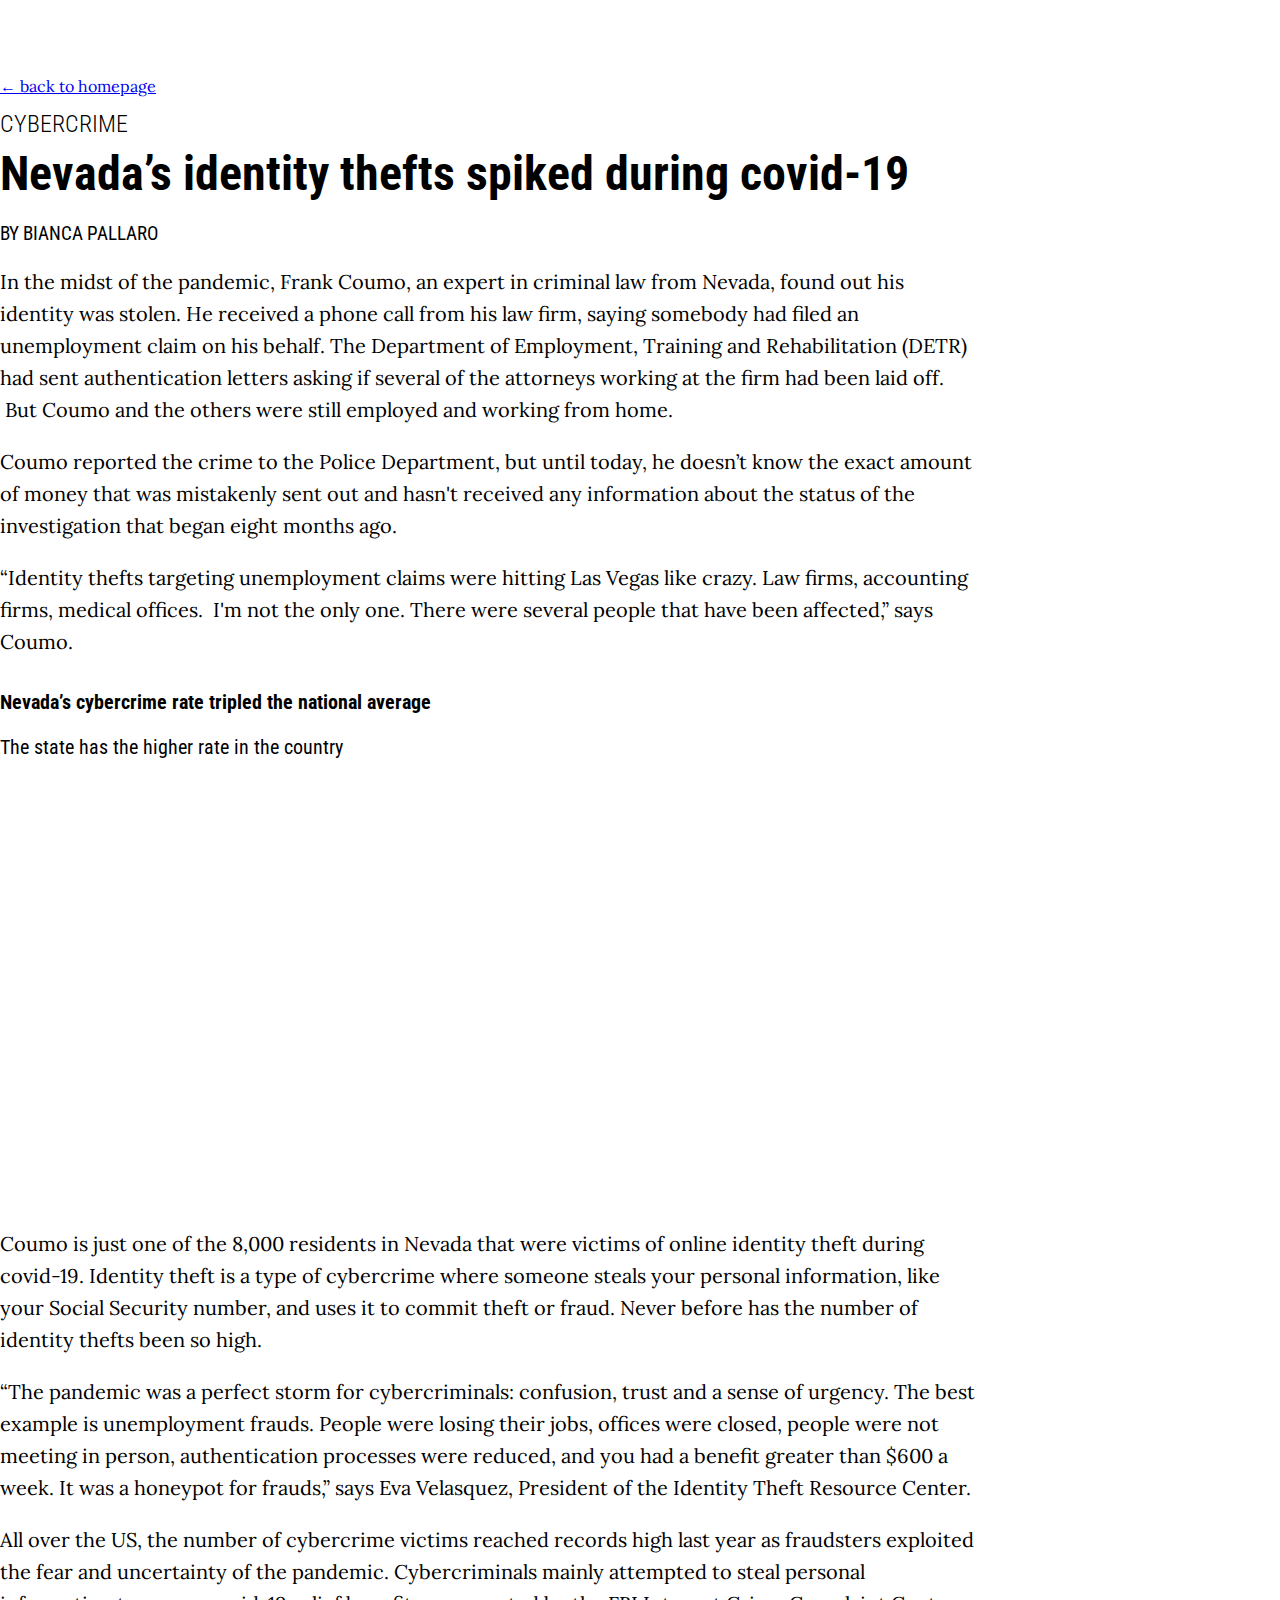
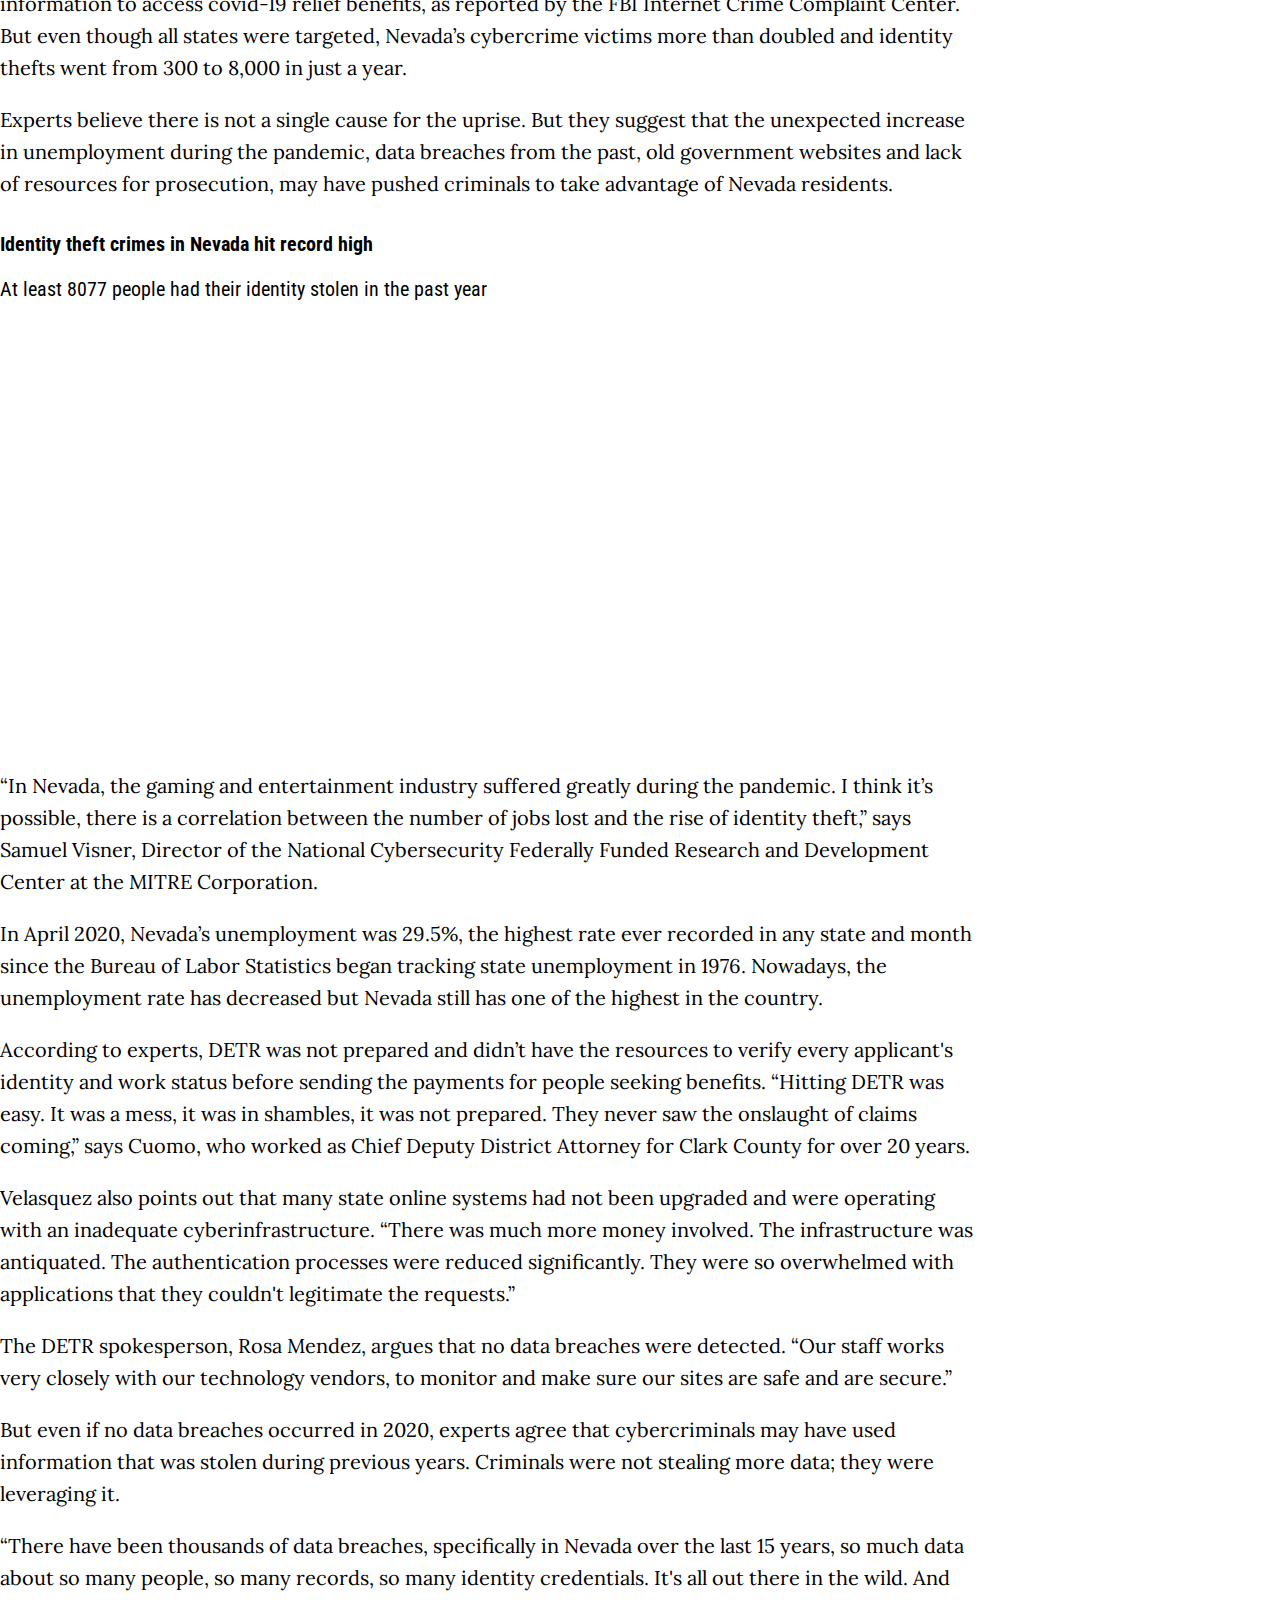
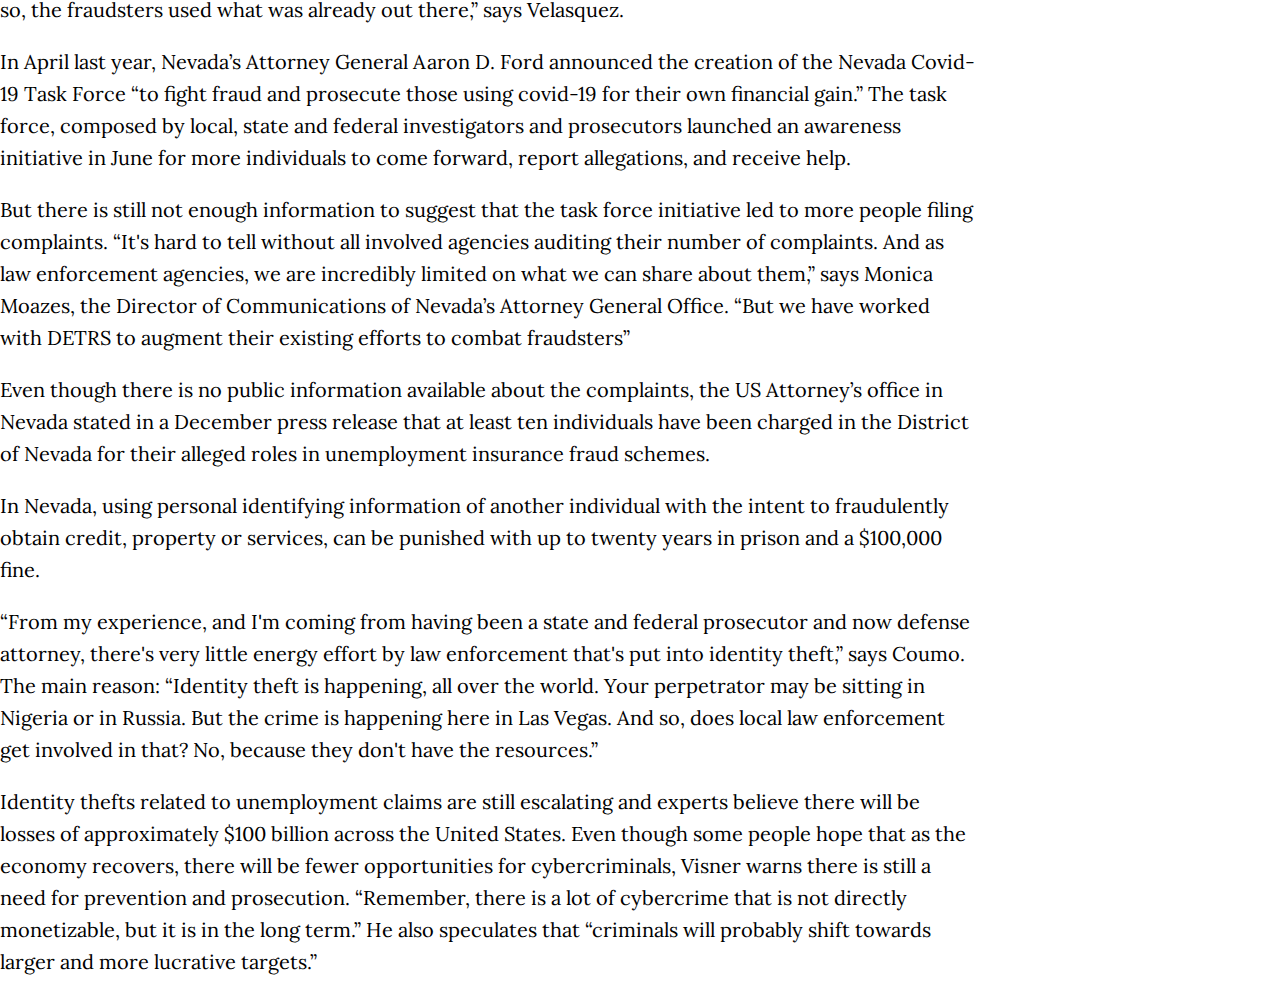
<file: docs/cybercrime-covid-19/index.html>
<!doctype html>
<html lang="en">
  <head>
    <!-- Global site tag (gtag.js) - Google Analytics -->
<script async src="https://www.googletagmanager.com/gtag/js?id=UA-134857343-1"></script>
<script>
  window.dataLayer = window.dataLayer || [];
  function gtag(){dataLayer.push(arguments);}
  gtag('js', new Date());

  gtag('config', 'UA-134857343-1');
</script>

    <!-- Required meta tags -->
    <meta charset="utf-8">
    <meta name="viewport" content="width=device-width, initial-scale=1, shrink-to-fit=no">
    <!-- Bootstrap CSS -->
    <link rel="stylesheet" href="https://stackpath.bootstrapcdn.com/bootstrap/4.1.1/css/bootstrap.min.css" integrity="sha384-WskhaSGFgHYWDcbwN70/dfYBj47jz9qbsMId/iRN3ewGhXQFZCSftd1LZCfmhktB" crossorigin="anonymous">
      
    <!-- Your CSS files -->
    <link rel="stylesheet" href="../style/default.css">
    
    <!-- google fonts: Roboto Condensed(super-font) and Lora(sub-font) -->
    <link href="https://fonts.googleapis.com/css?family=Roboto+Condensed:300,400,700" rel="stylesheet">
    <link href="https://fonts.googleapis.com/css?family=Lora:400,400i,700" rel="stylesheet"> 
  
    <title>Nevada’s identity thefts spiked during covid-19</title>
  </head>
    
  <style>
    

    body {
      
      
    }
  </style>
  <body class="light-theme">
    <div class="container"><!-- start of the main container-->
        <div class="row justify-content-center"><!-- headline and intro -->
            <div class="col-lg-10 ">
                <p><a href="..">&#8592; back to homepage</a></p>
                
                    <p class="kicker super-font">CYBERCRIME</p>
                
                
                    <h1 class="headline super-font">Nevada’s identity thefts spiked during covid-19</h1>
                
                
                    <p class="credit super-font">By Bianca Pallaro</p>
                
                
                
                
                    <div class="sub-font body-text">
                        <p>In the midst of the pandemic, Frank Coumo, an expert in criminal law from Nevada, found out his identity was stolen. He received a phone call from his law firm, saying somebody had filed an unemployment claim on his behalf. The Department of Employment, Training and Rehabilitation (DETR) had sent authentication letters asking if several of the attorneys working at the firm had been laid off.  But Coumo and the others were still employed and working from home.</p>
<p>Coumo reported the crime to the Police Department, but until today, he doesn’t know the exact amount of money that was mistakenly sent out and hasn't received any information about the status of the investigation that began eight months ago.</p>
<p>“Identity thefts targeting unemployment claims were hitting Las Vegas like crazy. Law firms, accounting firms, medical offices.  I'm not the only one. There were several people that have been affected,” says Coumo.</p>
<p class='label super-font'>Nevada’s cybercrime rate tripled the national average</p>

<p class='label-text super-font'>The state has the higher rate in the country</p>

<iframe aria-label="chart" frameborder="0" height="431" id="datawrapper-chart-t4kDo" scrolling="no" src="https://datawrapper.dwcdn.net/t4kDo/1/" style="width: 0; min-width: 100% !important; border: none;" title="A DataWrapper chart">

</iframe>

<script type="text/javascript">!function(){"use strict";window.addEventListener("message",(function(a){if(void 0!==a.data["datawrapper-height"])for(var e in a.data["datawrapper-height"]){var t=document.getElementById("datawrapper-chart-"+e)||document.querySelector("iframe[src*='"+e+"']");t&&(t.style.height=a.data["datawrapper-height"][e]+"px")}}))}();</script>

<p>Coumo is just one of the 8,000 residents in Nevada that were victims of online identity theft during covid-19. Identity theft is a type of cybercrime where someone steals your personal information, like your Social Security number, and uses it to commit theft or fraud. Never before has the number of identity thefts been so high.</p>
<p>“The pandemic was a perfect storm for cybercriminals: confusion, trust and a sense of urgency. The best example is unemployment frauds. People were losing their jobs, offices were closed, people were not meeting in person, authentication processes were reduced, and you had a benefit greater than $600 a week. It was a honeypot for frauds,” says Eva Velasquez, President of the Identity Theft Resource Center.</p>
<p>All over the US, the number of cybercrime victims reached records high last year as fraudsters exploited the fear and uncertainty of the pandemic. Cybercriminals mainly attempted to steal personal information to access covid-19 relief benefits, as reported by the FBI Internet Crime Complaint Center. But even though all states were targeted, Nevada’s cybercrime victims more than doubled and identity thefts went from 300 to 8,000 in just a year.</p>
<p>Experts believe there is not a single cause for the uprise. But they suggest that the unexpected increase in unemployment during the pandemic, data breaches from the past, old government websites and lack of resources for prosecution, may have pushed criminals to take advantage of Nevada residents.</p>
<p class='label super-font'>Identity theft crimes in Nevada hit record high</p>

<p class='label-text super-font'>At least 8077 people had their identity stolen in the past year</p>

<iframe aria-label="chart" frameborder="0" height="431" id="datawrapper-chart-58a9Z" scrolling="no" src="https://datawrapper.dwcdn.net/58a9Z/1/" style="width: 0; min-width: 100% !important; border: none;" title="A DataWrapper chart">

</iframe>

<script type="text/javascript">!function(){"use strict";window.addEventListener("message",(function(a){if(void 0!==a.data["datawrapper-height"])for(var e in a.data["datawrapper-height"]){var t=document.getElementById("datawrapper-chart-"+e)||document.querySelector("iframe[src*='"+e+"']");t&&(t.style.height=a.data["datawrapper-height"][e]+"px")}}))}();</script>

<p>“In Nevada, the gaming and entertainment industry suffered greatly during the pandemic. I think it’s possible, there is a correlation between the number of jobs lost and the rise of identity theft,” says Samuel Visner, Director of the National Cybersecurity Federally Funded Research and Development Center at the MITRE Corporation.</p>
<p>In April 2020, Nevada’s unemployment was 29.5%, the highest rate ever recorded in any state and month since the Bureau of Labor Statistics began tracking state unemployment in 1976. Nowadays, the unemployment rate has decreased but Nevada still has one of the highest in the country.</p>
<p>According to experts, DETR was not prepared and didn’t have the resources to verify every applicant's identity and work status before sending the payments for people seeking benefits. “Hitting DETR was easy. It was a mess, it was in shambles, it was not prepared. They never saw the onslaught of claims coming,” says Cuomo, who worked as Chief Deputy District Attorney for Clark County for over 20 years.</p>
<p>Velasquez also points out that many state online systems had not been upgraded and were operating with an inadequate cyberinfrastructure. “There was much more money involved. The infrastructure was antiquated. The authentication processes were reduced significantly. They were so overwhelmed with applications that they couldn't legitimate the requests.”</p>
<p>The DETR spokesperson, Rosa Mendez, argues that no data breaches were detected. “Our staff works very closely with our technology vendors, to monitor and make sure our sites are safe and are secure.”</p>
<p>But even if no data breaches occurred in 2020, experts agree that cybercriminals may have used information that was stolen during previous years. Criminals were not stealing more data; they were leveraging it.</p>
<p>“There have been thousands of data breaches, specifically in Nevada over the last 15 years, so much data about so many people, so many records, so many identity credentials. It's all out there in the wild. And so, the fraudsters used what was already out there,” says Velasquez.</p>
<p>In April last year, Nevada’s Attorney General Aaron D. Ford announced the creation of the Nevada Covid-19 Task Force “to fight fraud and prosecute those using covid-19 for their own financial gain.” The task force, composed by local, state and federal investigators and prosecutors launched an awareness initiative in June for more individuals to come forward, report allegations, and receive help.</p>
<p>But there is still not enough information to suggest that the task force initiative led to more people filing complaints. “It's hard to tell without all involved agencies auditing their number of complaints. And as law enforcement agencies, we are incredibly limited on what we can share about them,” says Monica Moazes, the Director of Communications of Nevada’s Attorney General Office. “But we have worked with DETRS to augment their existing efforts to combat fraudsters”</p>
<p>Even though there is no public information available about the complaints, the US Attorney’s office in Nevada stated in a December press release that at least ten individuals have been charged in the District of Nevada for their alleged roles in unemployment insurance fraud schemes.</p>
<p>In Nevada, using personal identifying information of another individual with the intent to fraudulently obtain credit, property or services, can be punished with up to twenty years in prison and a $100,000 fine.</p>
<p>“From my experience, and I'm coming from having been a state and federal prosecutor and now defense attorney, there's very little energy effort by law enforcement that's put into identity theft,” says Coumo. The main reason: “Identity theft is happening, all over the world. Your perpetrator may be sitting in Nigeria or in Russia. But the crime is happening here in Las Vegas. And so, does local law enforcement get involved in that? No, because they don't have the resources.”</p>
<p>Identity thefts related to unemployment claims are still escalating and experts believe there will be losses of approximately $100 billion across the United States. Even though some people hope that as the economy recovers, there will be fewer opportunities for cybercriminals, Visner warns there is still a need for prevention and prosecution. “Remember, there is a lot of cybercrime that is not directly monetizable, but it is in the long term.” He also speculates that “criminals will probably shift towards larger and more lucrative targets.”</p>
                        
                    </div>
                
                </p>
            </div>
        </div>
        
      </div><!-- end of the main container-->
   
      
    <!-- Optional JavaScript -->
    <!-- jQuery first, then Popper.js, then Bootstrap JS -->
    <script src="https://code.jquery.com/jquery-3.3.1.slim.min.js" integrity="sha384-q8i/X+965DzO0rT7abK41JStQIAqVgRVzpbzo5smXKp4YfRvH+8abtTE1Pi6jizo" crossorigin="anonymous"></script>
    <script src="https://cdnjs.cloudflare.com/ajax/libs/popper.js/1.14.3/umd/popper.min.js" integrity="sha384-ZMP7rVo3mIykV+2+9J3UJ46jBk0WLaUAdn689aCwoqbBJiSnjAK/l8WvCWPIPm49" crossorigin="anonymous"></script>
    <script src="https://stackpath.bootstrapcdn.com/bootstrap/4.1.1/js/bootstrap.min.js" integrity="sha384-smHYKdLADwkXOn1EmN1qk/HfnUcbVRZyYmZ4qpPea6sjB/pTJ0euyQp0Mk8ck+5T" crossorigin="anonymous"></script>
  </body>
</html>
</file>
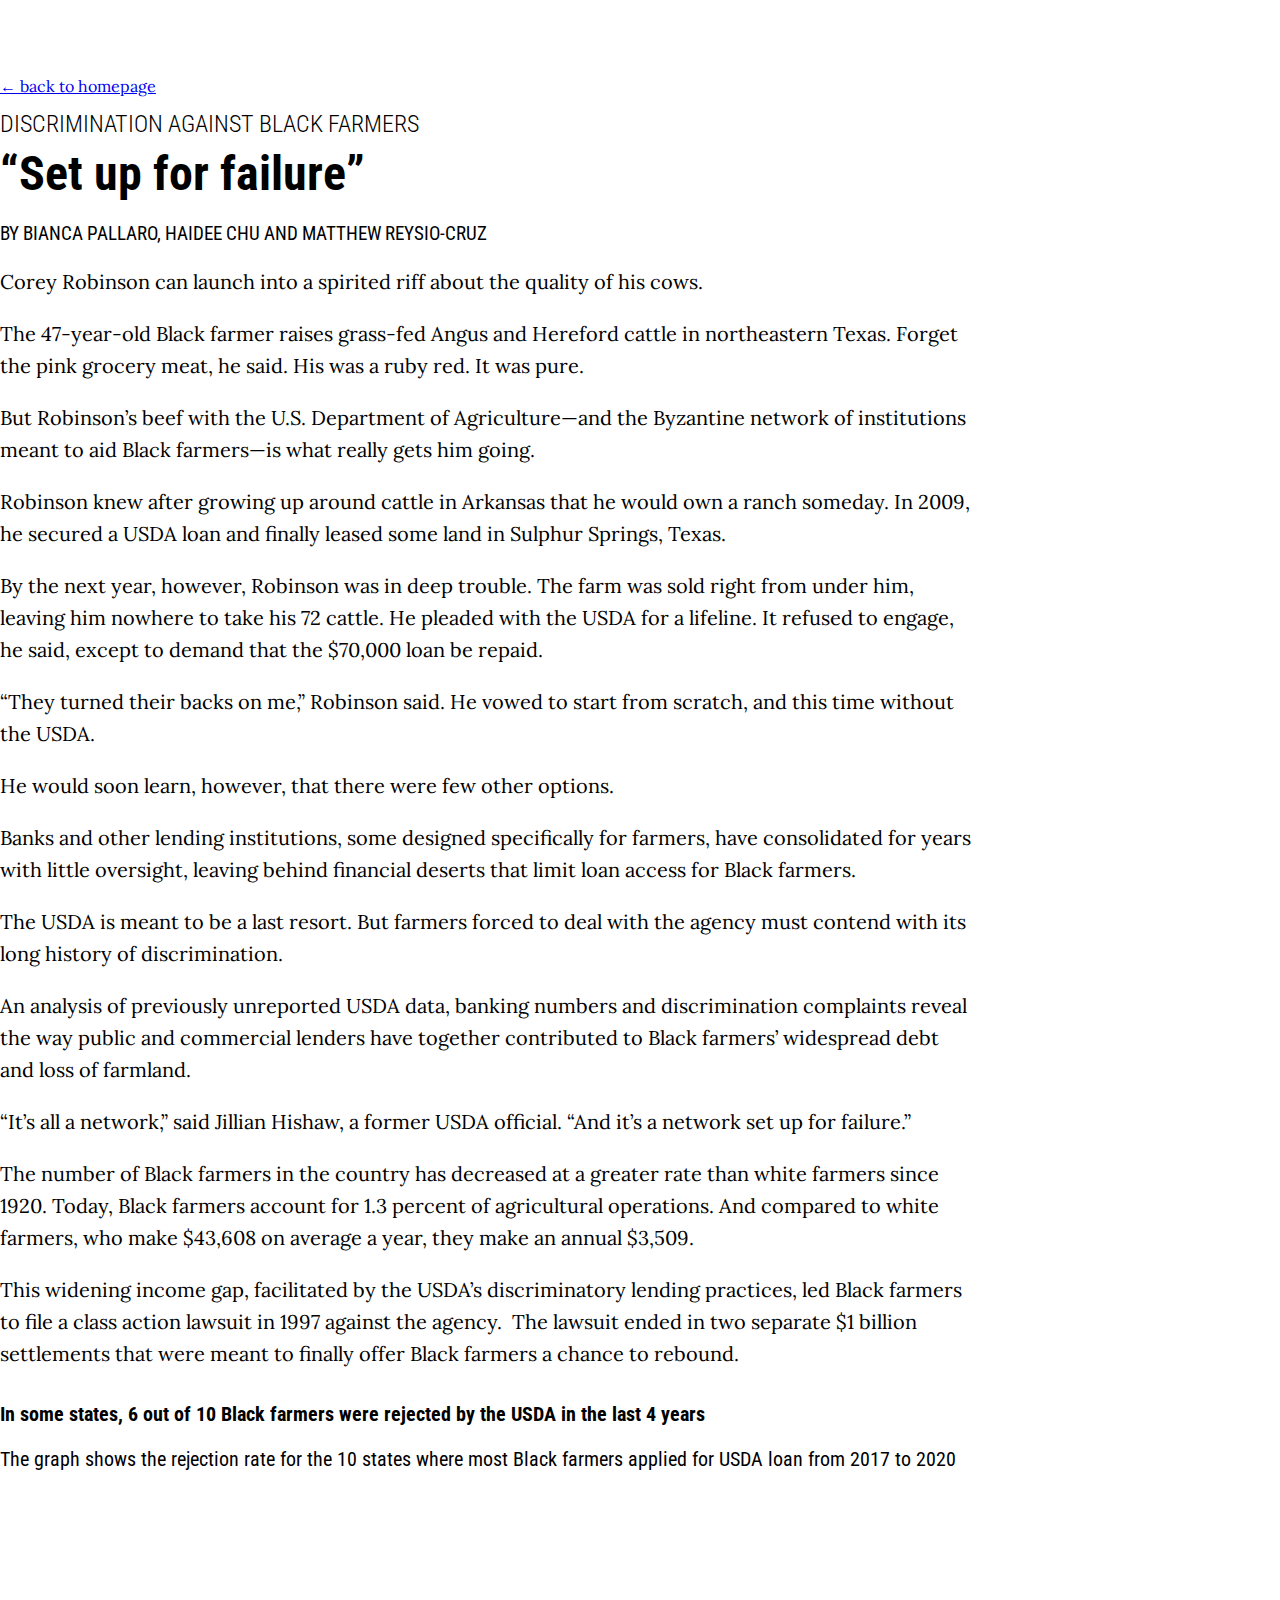
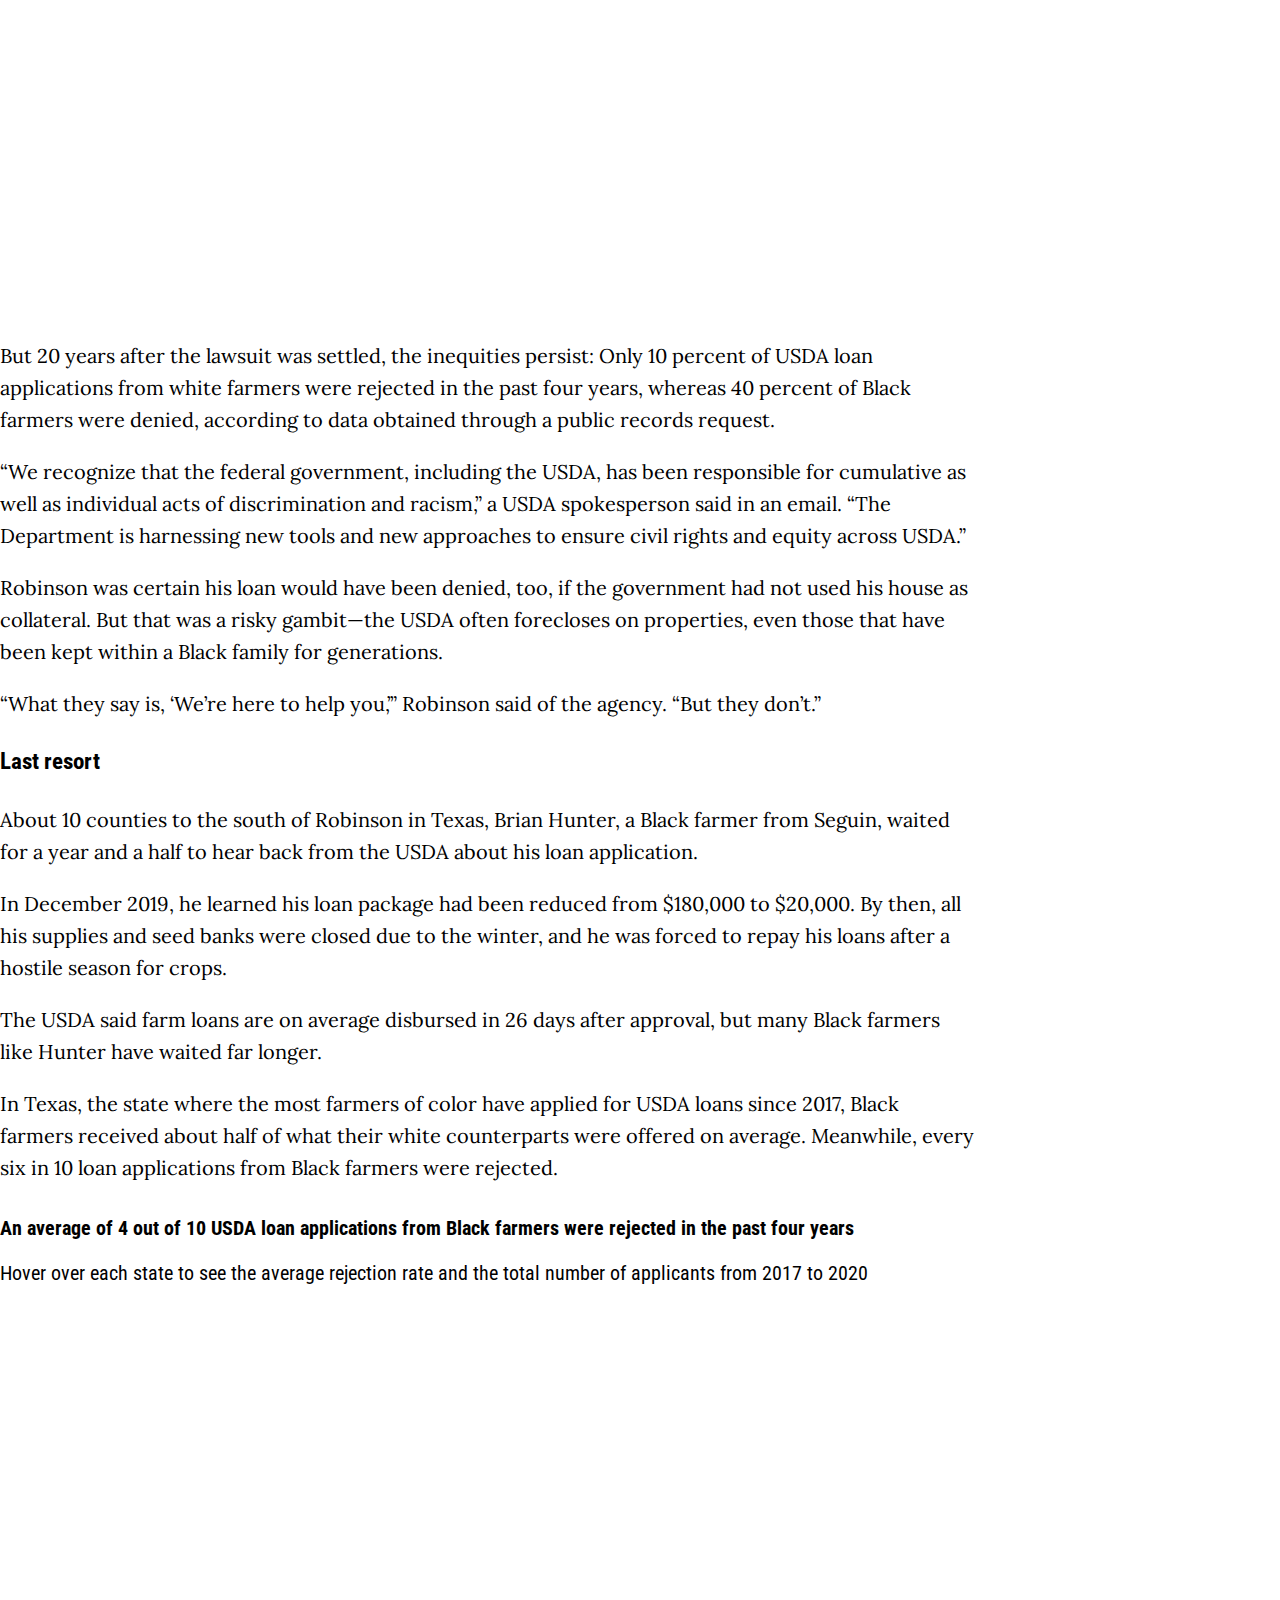
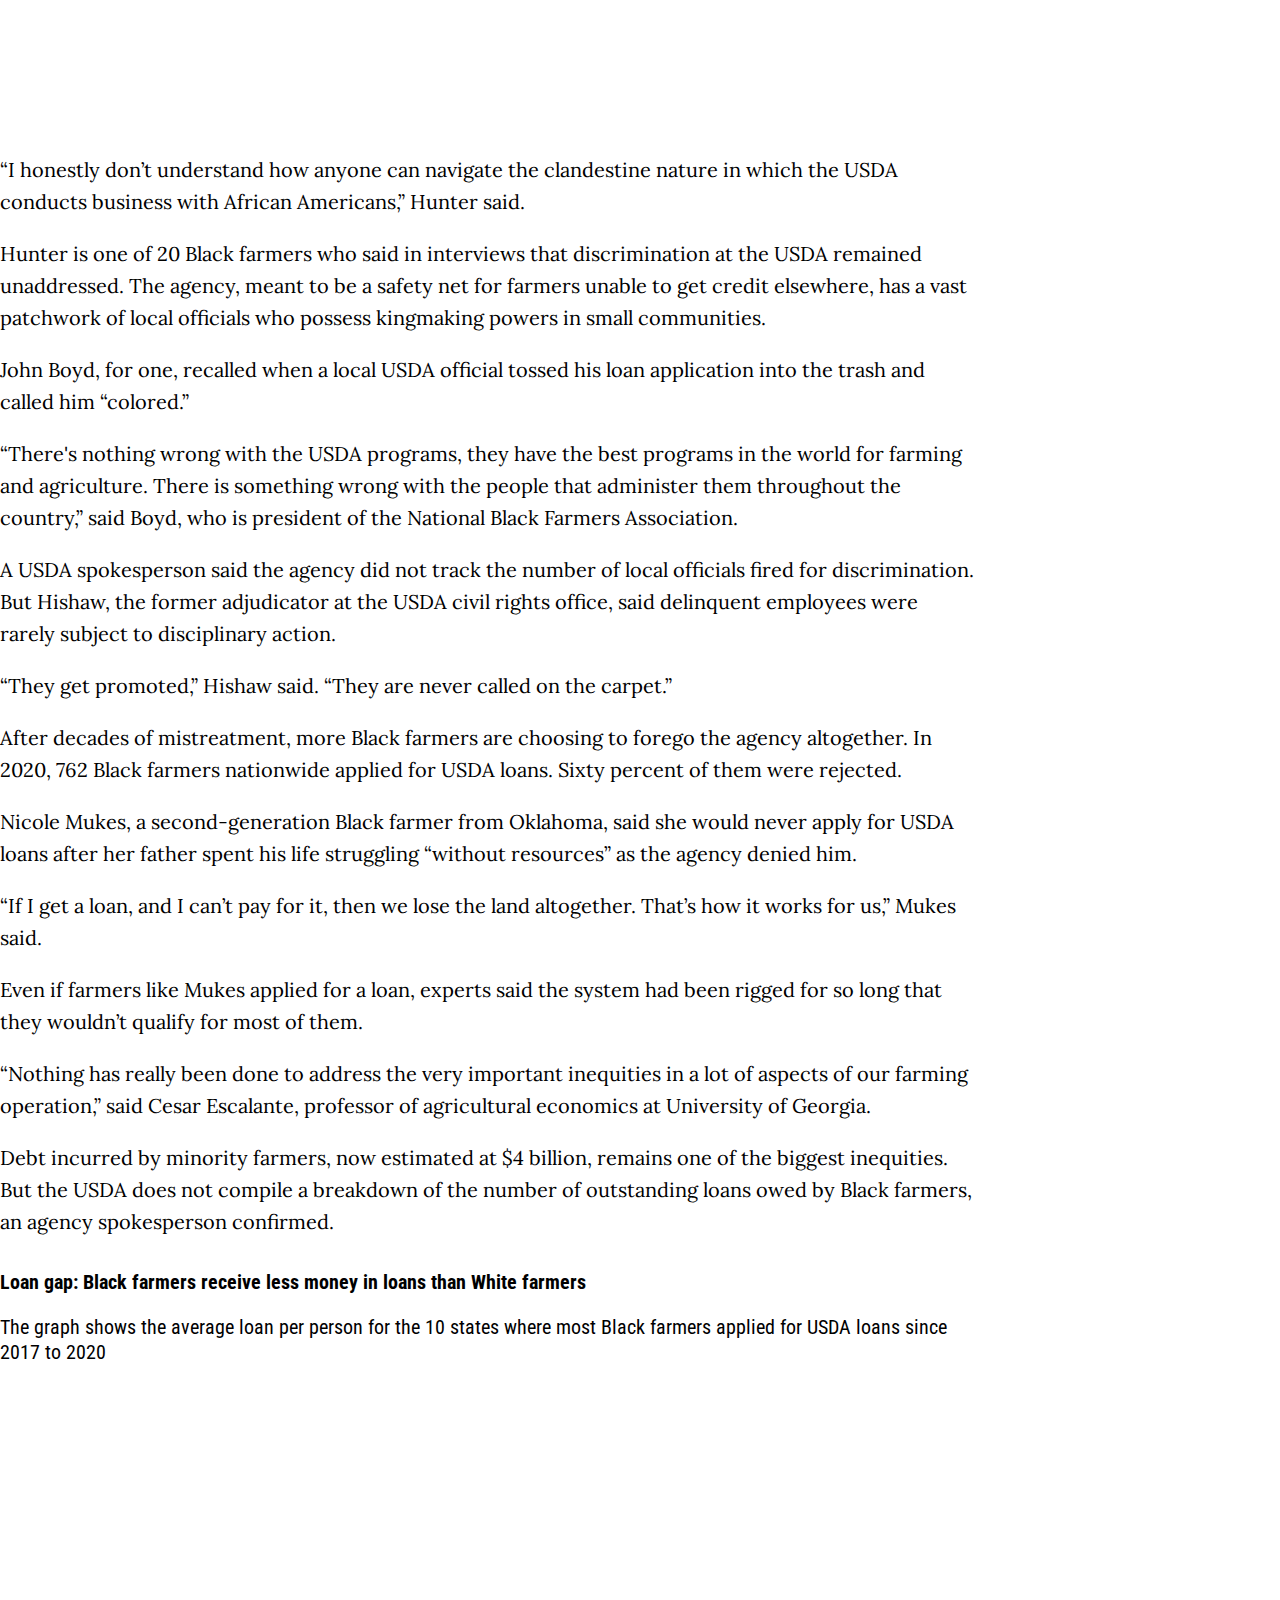
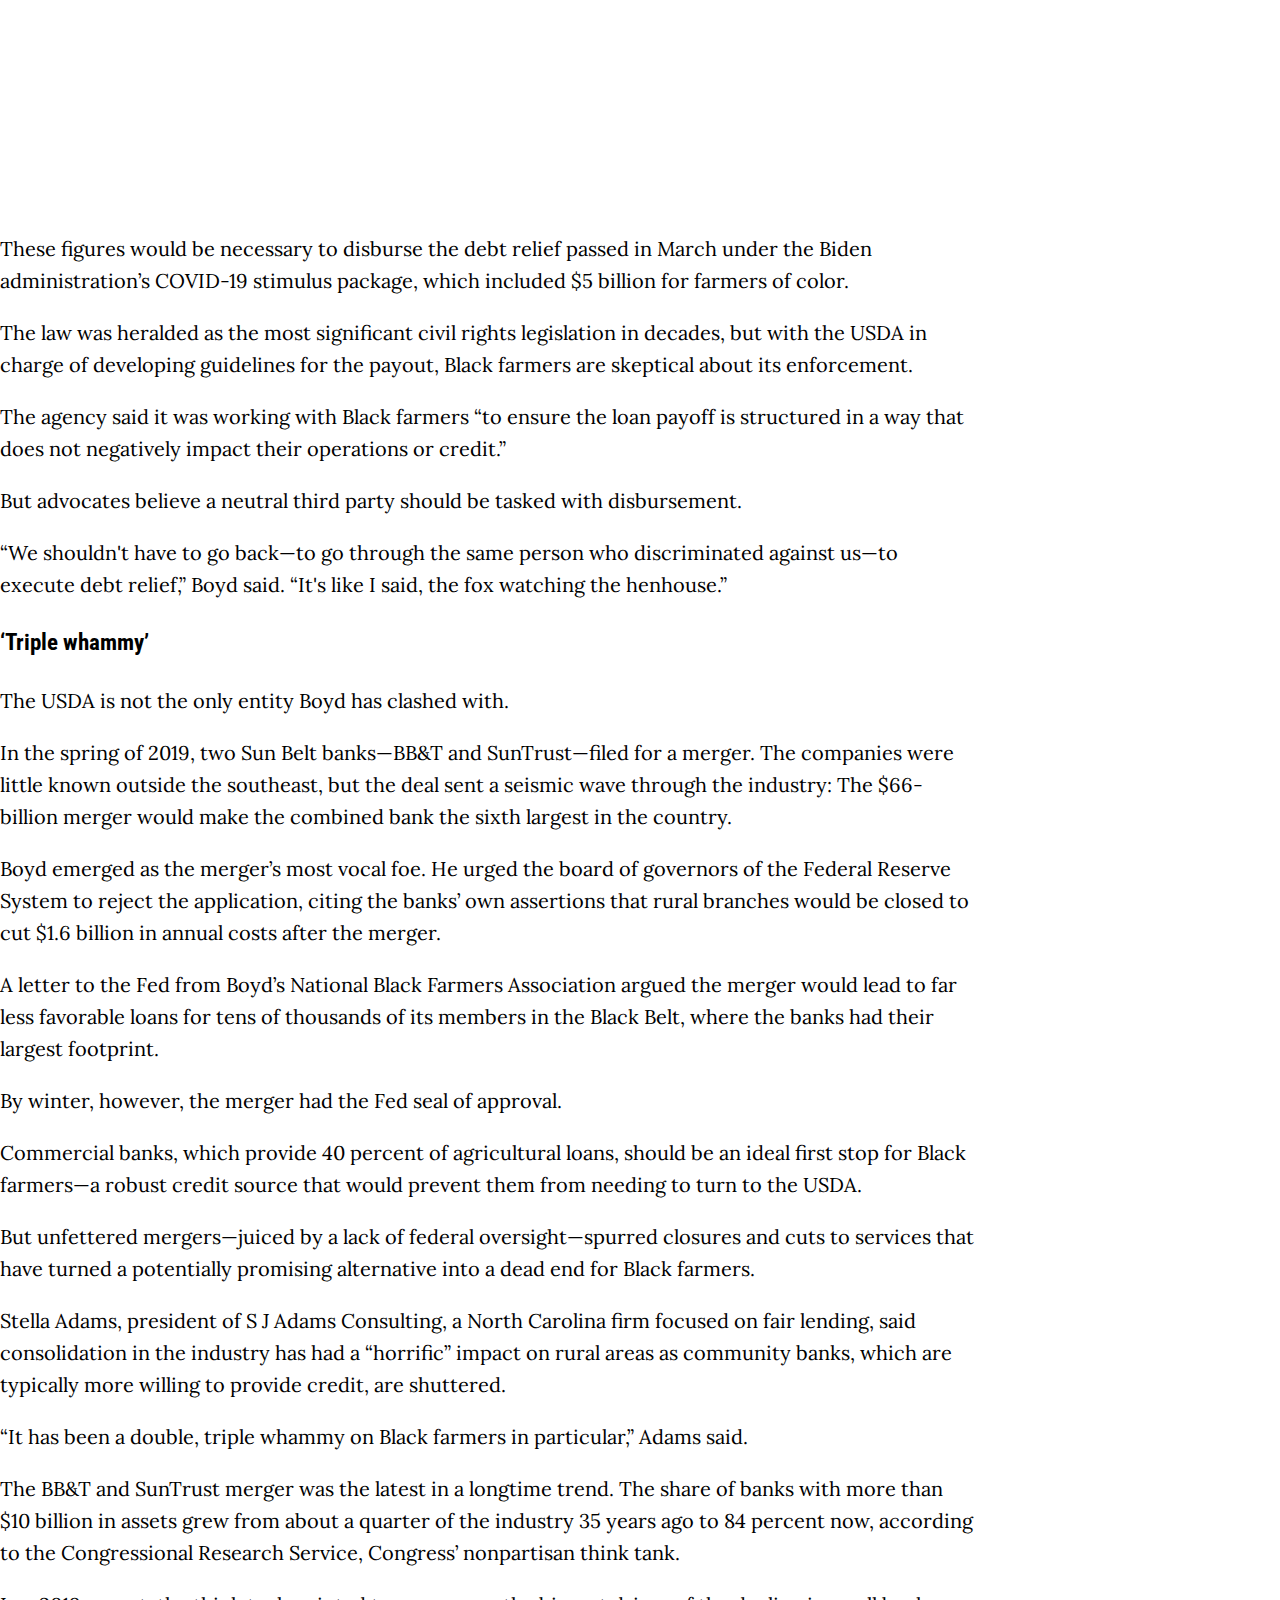
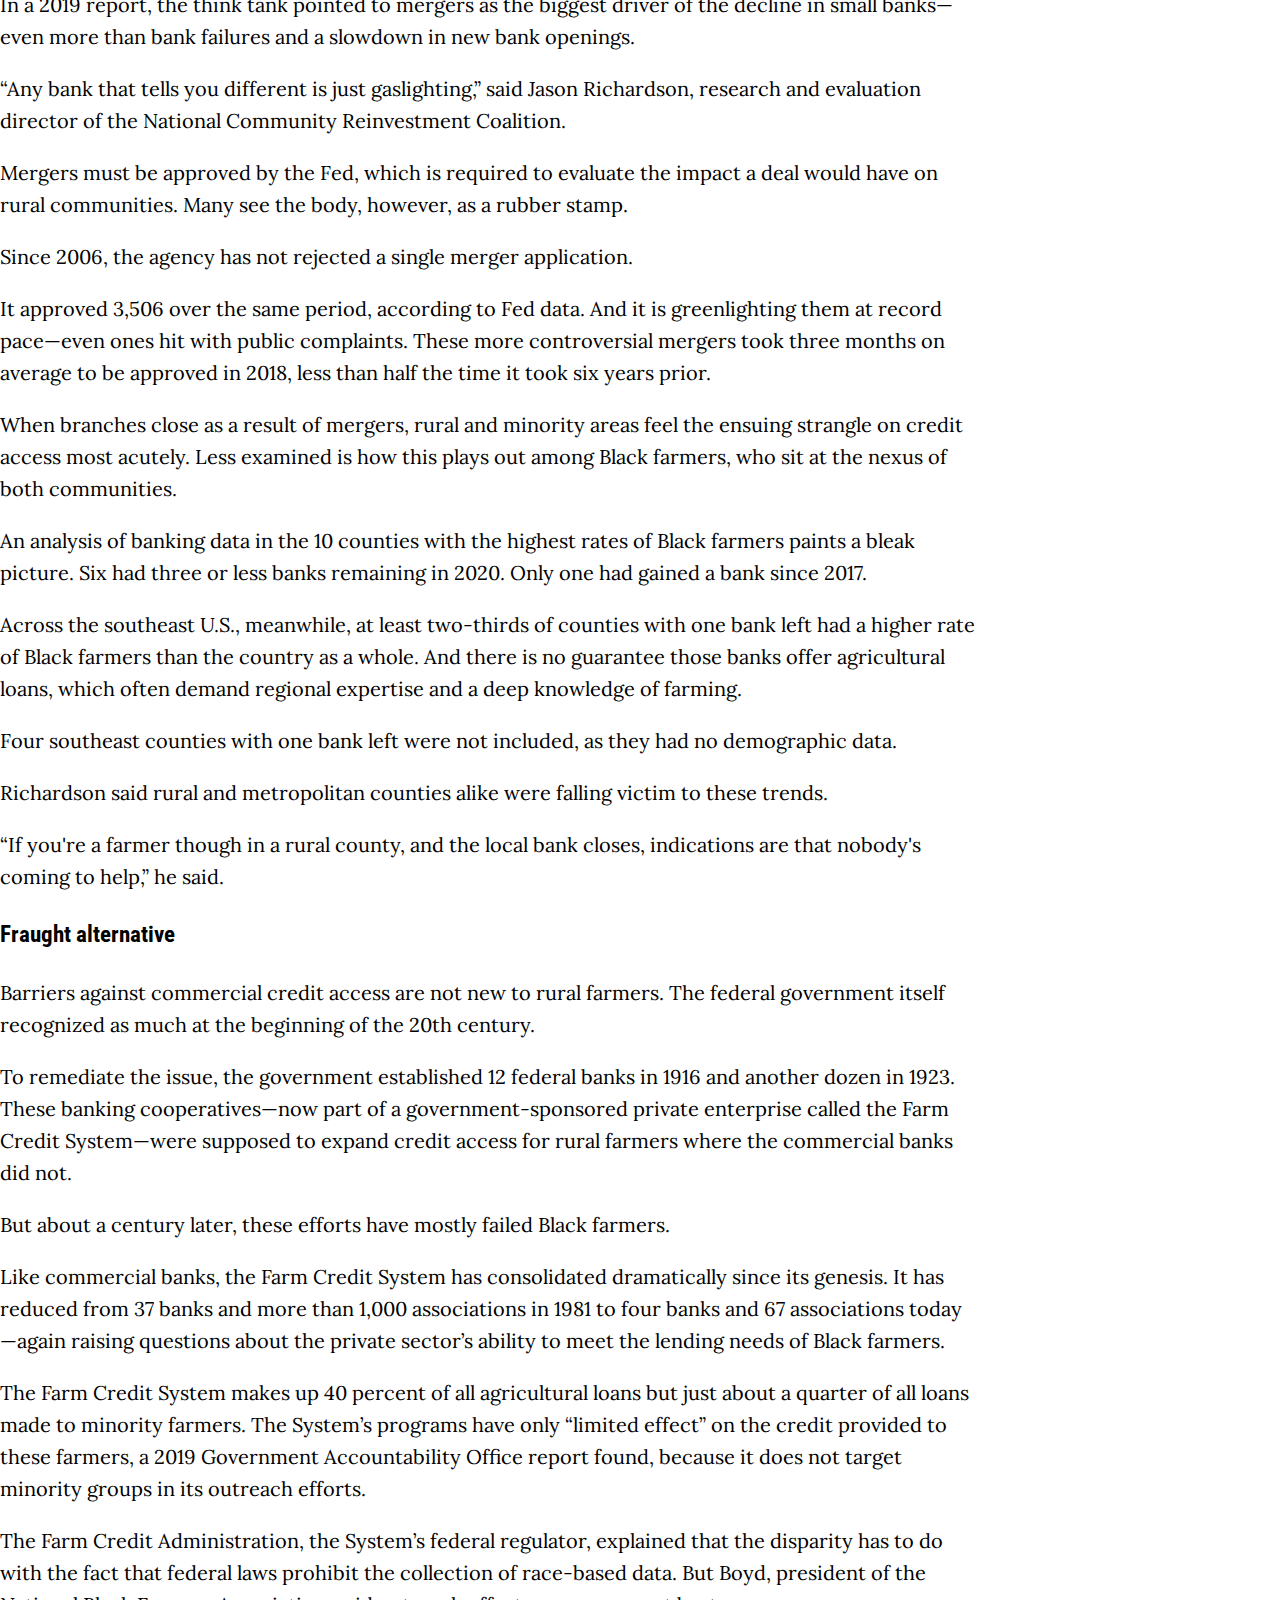
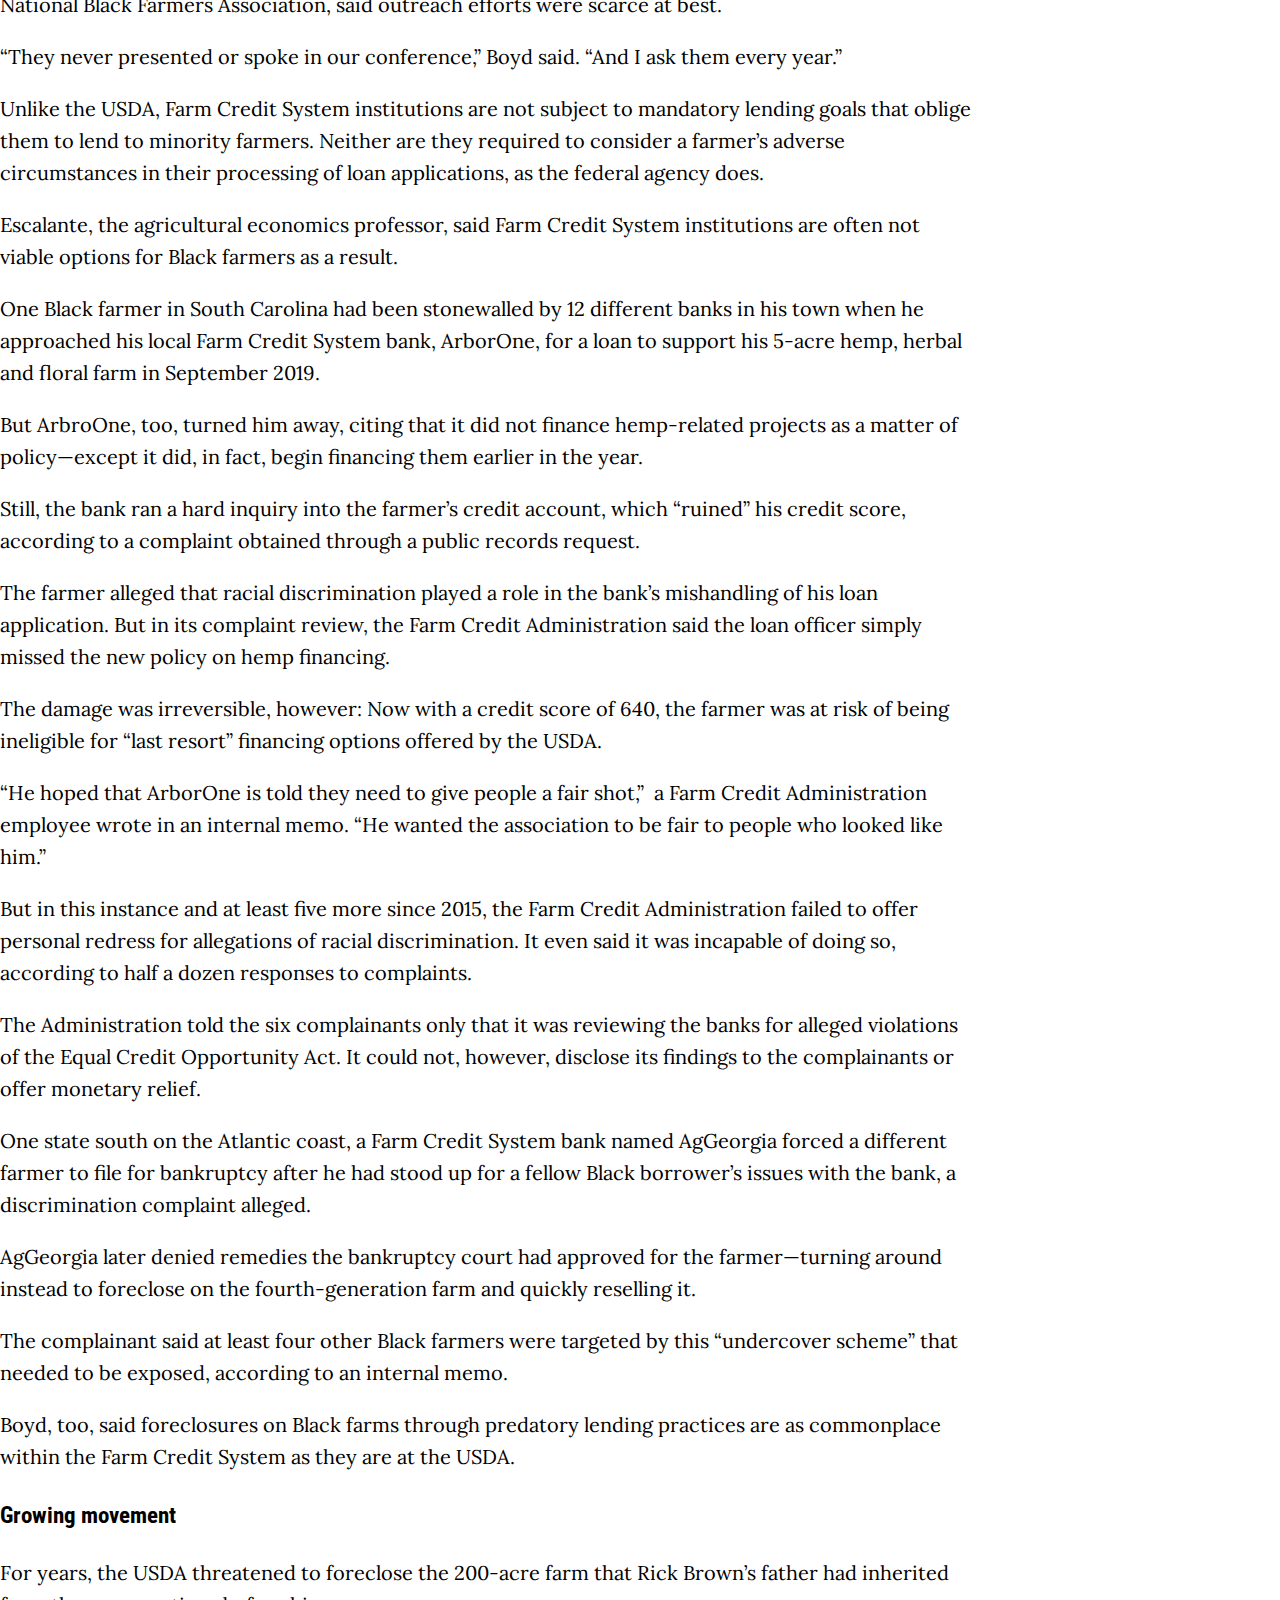
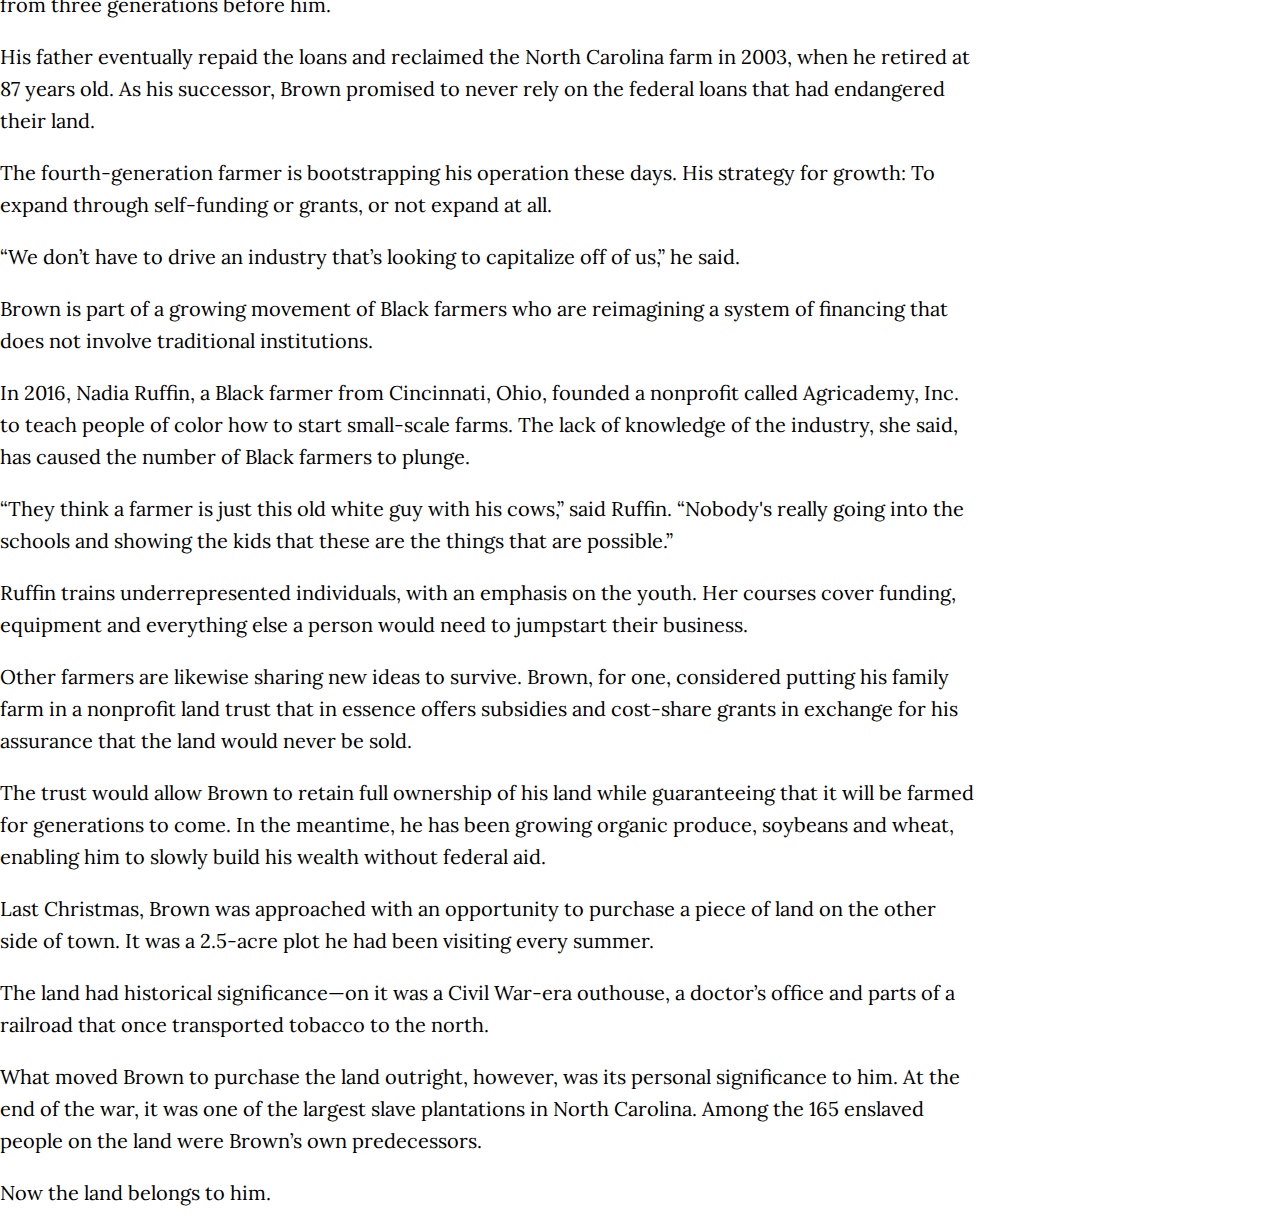
<file: docs/discrimination-black-farmers/index.html>
<!doctype html>
<html lang="en">
  <head>
    <!-- Global site tag (gtag.js) - Google Analytics -->
<script async src="https://www.googletagmanager.com/gtag/js?id=UA-134857343-1"></script>
<script>
  window.dataLayer = window.dataLayer || [];
  function gtag(){dataLayer.push(arguments);}
  gtag('js', new Date());

  gtag('config', 'UA-134857343-1');
</script>

    <!-- Required meta tags -->
    <meta charset="utf-8">
    <meta name="viewport" content="width=device-width, initial-scale=1, shrink-to-fit=no">
    <!-- Bootstrap CSS -->
    <link rel="stylesheet" href="https://stackpath.bootstrapcdn.com/bootstrap/4.1.1/css/bootstrap.min.css" integrity="sha384-WskhaSGFgHYWDcbwN70/dfYBj47jz9qbsMId/iRN3ewGhXQFZCSftd1LZCfmhktB" crossorigin="anonymous">
      
    <!-- Your CSS files -->
    <link rel="stylesheet" href="../style/default.css">
    
    <!-- google fonts: Roboto Condensed(super-font) and Lora(sub-font) -->
    <link href="https://fonts.googleapis.com/css?family=Roboto+Condensed:300,400,700" rel="stylesheet">
    <link href="https://fonts.googleapis.com/css?family=Lora:400,400i,700" rel="stylesheet"> 
  
    <title>“Set up for failure”</title>
  </head>
    
  <style>
    

    body {
      
      
    }
  </style>
  <body class="light-theme">
    <div class="container"><!-- start of the main container-->
        <div class="row justify-content-center"><!-- headline and intro -->
            <div class="col-lg-10 ">
                <p><a href="..">&#8592; back to homepage</a></p>
                
                    <p class="kicker super-font">DISCRIMINATION AGAINST BLACK FARMERS</p>
                
                
                    <h1 class="headline super-font">“Set up for failure”</h1>
                
                
                    <p class="credit super-font">By Bianca Pallaro, Haidee Chu and Matthew Reysio-Cruz</p>
                
                
                
                
                    <div class="sub-font body-text">
                        <p>Corey Robinson can launch into a spirited riff about the quality of his cows.</p>
<p>The 47-year-old Black farmer raises grass-fed Angus and Hereford cattle in northeastern Texas. Forget the pink grocery meat, he said. His was a ruby red. It was pure.</p>
<p>But Robinson’s beef with the U.S. Department of Agriculture—and the Byzantine network of institutions meant to aid Black farmers—is what really gets him going.</p>
<p>Robinson knew after growing up around cattle in Arkansas that he would own a ranch someday. In 2009, he secured a USDA loan and finally leased some land in Sulphur Springs, Texas.</p>
<p>By the next year, however, Robinson was in deep trouble. The farm was sold right from under him, leaving him nowhere to take his 72 cattle. He pleaded with the USDA for a lifeline. It refused to engage, he said, except to demand that the $70,000 loan be repaid.</p>
<p>“They turned their backs on me,” Robinson said. He vowed to start from scratch, and this time without the USDA.</p>
<p>He would soon learn, however, that there were few other options.</p>
<p>Banks and other lending institutions, some designed specifically for farmers, have consolidated for years with little oversight, leaving behind financial deserts that limit loan access for Black farmers.</p>
<p>The USDA is meant to be a last resort. But farmers forced to deal with the agency must contend with its long history of discrimination.</p>
<p>An analysis of previously unreported USDA data, banking numbers and discrimination complaints reveal the way public and commercial lenders have together contributed to Black farmers’ widespread debt and loss of farmland.</p>
<p>“It’s all a network,” said Jillian Hishaw, a former USDA official. “And it’s a network set up for failure.”</p>
<p>The number of Black farmers in the country has decreased at a greater rate than white farmers since 1920. Today, Black farmers account for 1.3 percent of agricultural operations. And compared to white farmers, who make $43,608 on average a year, they make an annual $3,509.</p>
<p>This widening income gap, facilitated by the USDA’s discriminatory lending practices, led Black farmers to file a class action lawsuit in 1997 against the agency.  The lawsuit ended in two separate $1 billion settlements that were meant to finally offer Black farmers a chance to rebound.</p>
<p class='label super-font'>In some states, 6 out of 10 Black farmers were rejected by the USDA in the last 4 years</p>

<p class='label-text super-font'>The graph shows the rejection rate for the 10 states where most Black farmers applied for USDA loan from 2017 to 2020</p>

<iframe aria-label="chart" frameborder="0" height="431" id="datawrapper-chart-ZpoqN" scrolling="no" src="https://datawrapper.dwcdn.net/ZpoqN/1/" style="width: 0; min-width: 100% !important; border: none;" title="A DataWrapper chart">

</iframe>

<script type="text/javascript">!function(){"use strict";window.addEventListener("message",(function(a){if(void 0!==a.data["datawrapper-height"])for(var e in a.data["datawrapper-height"]){var t=document.getElementById("datawrapper-chart-"+e)||document.querySelector("iframe[src*='"+e+"']");t&&(t.style.height=a.data["datawrapper-height"][e]+"px")}}))}();</script>

<p>But 20 years after the lawsuit was settled, the inequities persist: Only 10 percent of USDA loan applications from white farmers were rejected in the past four years, whereas 40 percent of Black farmers were denied, according to data obtained through a public records request.</p>
<p>“We recognize that the federal government, including the USDA, has been responsible for cumulative as well as individual acts of discrimination and racism,” a USDA spokesperson said in an email. “The Department is harnessing new tools and new approaches to ensure civil rights and equity across USDA.”</p>
<p>Robinson was certain his loan would have been denied, too, if the government had not used his house as collateral. But that was a risky gambit—the USDA often forecloses on properties, even those that have been kept within a Black family for generations.</p>
<p>“What they say is, ‘We’re here to help you,’” Robinson said of the agency. “But they don’t.”</p>
<h3>Last resort</h3>
<p>About 10 counties to the south of Robinson in Texas, Brian Hunter, a Black farmer from Seguin, waited for a year and a half to hear back from the USDA about his loan application.</p>
<p>In December 2019, he learned his loan package had been reduced from $180,000 to $20,000. By then, all his supplies and seed banks were closed due to the winter, and he was forced to repay his loans after a hostile season for crops.</p>
<p>The USDA said farm loans are on average disbursed in 26 days after approval, but many Black farmers like Hunter have waited far longer.</p>
<p>In Texas, the state where the most farmers of color have applied for USDA loans since 2017, Black farmers received about half of what their white counterparts were offered on average. Meanwhile, every six in 10 loan applications from Black farmers were rejected.</p>
<p class='label super-font'>An average of 4 out of 10 USDA loan applications from Black farmers were rejected in the past four years</p>

<p class='label-text super-font'>Hover over each state to see the average rejection rate and the total number of applicants from 2017 to 2020</p>

<iframe aria-label="chart" frameborder="0" height="431" id="datawrapper-chart-MeZVF" scrolling="no" src="https://datawrapper.dwcdn.net/MeZVF/1/" style="width: 0; min-width: 100% !important; border: none;" title="A DataWrapper chart">

</iframe>

<script type="text/javascript">!function(){"use strict";window.addEventListener("message",(function(a){if(void 0!==a.data["datawrapper-height"])for(var e in a.data["datawrapper-height"]){var t=document.getElementById("datawrapper-chart-"+e)||document.querySelector("iframe[src*='"+e+"']");t&&(t.style.height=a.data["datawrapper-height"][e]+"px")}}))}();</script>

<p>“I honestly don’t understand how anyone can navigate the clandestine nature in which the USDA conducts business with African Americans,” Hunter said.</p>
<p>Hunter is one of 20 Black farmers who said in interviews that discrimination at the USDA remained unaddressed. The agency, meant to be a safety net for farmers unable to get credit elsewhere, has a vast patchwork of local officials who possess kingmaking powers in small communities.</p>
<p>John Boyd, for one, recalled when a local USDA official tossed his loan application into the trash and called him “colored.”</p>
<p>“There's nothing wrong with the USDA programs, they have the best programs in the world for farming and agriculture. There is something wrong with the people that administer them throughout the country,” said Boyd, who is president of the National Black Farmers Association.</p>
<p>A USDA spokesperson said the agency did not track the number of local officials fired for discrimination. But Hishaw, the former adjudicator at the USDA civil rights office, said delinquent employees were rarely subject to disciplinary action.</p>
<p>“They get promoted,” Hishaw said. “They are never called on the carpet.”</p>
<p>After decades of mistreatment, more Black farmers are choosing to forego the agency altogether. In 2020, 762 Black farmers nationwide applied for USDA loans. Sixty percent of them were rejected.</p>
<p>Nicole Mukes, a second-generation Black farmer from Oklahoma, said she would never apply for USDA loans after her father spent his life struggling “without resources” as the agency denied him.</p>
<p>“If I get a loan, and I can’t pay for it, then we lose the land altogether. That’s how it works for us,” Mukes said.</p>
<p>Even if farmers like Mukes applied for a loan, experts said the system had been rigged for so long that they wouldn’t qualify for most of them.</p>
<p>“Nothing has really been done to address the very important inequities in a lot of aspects of our farming operation,” said Cesar Escalante, professor of agricultural economics at University of Georgia.</p>
<p>Debt incurred by minority farmers, now estimated at $4 billion, remains one of the biggest inequities. But the USDA does not compile a breakdown of the number of outstanding loans owed by Black farmers, an agency spokesperson confirmed.</p>
<p class='label super-font'>Loan gap: Black farmers receive less money in loans than White farmers</p>

<p class='label-text super-font'>The graph shows the average loan per person for the 10 states where most Black farmers applied for USDA loans since 2017 to 2020</p>

<iframe aria-label="chart" frameborder="0" height="431" id="datawrapper-chart-x2ISV" scrolling="no" src="https://datawrapper.dwcdn.net/x2ISV/1/" style="width: 0; min-width: 100% !important; border: none;" title="A DataWrapper chart">

</iframe>

<script type="text/javascript">!function(){"use strict";window.addEventListener("message",(function(a){if(void 0!==a.data["datawrapper-height"])for(var e in a.data["datawrapper-height"]){var t=document.getElementById("datawrapper-chart-"+e)||document.querySelector("iframe[src*='"+e+"']");t&&(t.style.height=a.data["datawrapper-height"][e]+"px")}}))}();</script>

<p>These figures would be necessary to disburse the debt relief passed in March under the Biden administration’s COVID-19 stimulus package, which included $5 billion for farmers of color.</p>
<p>The law was heralded as the most significant civil rights legislation in decades, but with the USDA in charge of developing guidelines for the payout, Black farmers are skeptical about its enforcement.</p>
<p>The agency said it was working with Black farmers “to ensure the loan payoff is structured in a way that does not negatively impact their operations or credit.”</p>
<p>But advocates believe a neutral third party should be tasked with disbursement.</p>
<p>“We shouldn't have to go back—to go through the same person who discriminated against us—to execute debt relief,” Boyd said. “It's like I said, the fox watching the henhouse.”</p>
<h3></h3>
<h3>‘Triple whammy’</h3>
<p>The USDA is not the only entity Boyd has clashed with.</p>
<p>In the spring of 2019, two Sun Belt banks—BB&amp;T and SunTrust—filed for a merger. The companies were little known outside the southeast, but the deal sent a seismic wave through the industry: The $66-billion merger would make the combined bank the sixth largest in the country.</p>
<p>Boyd emerged as the merger’s most vocal foe. He urged the board of governors of the Federal Reserve System to reject the application, citing the banks’ own assertions that rural branches would be closed to cut $1.6 billion in annual costs after the merger.</p>
<p>A letter to the Fed from Boyd’s National Black Farmers Association argued the merger would lead to far less favorable loans for tens of thousands of its members in the Black Belt, where the banks had their largest footprint.</p>
<p>By winter, however, the merger had the Fed seal of approval.</p>
<p>Commercial banks, which provide 40 percent of agricultural loans, should be an ideal first stop for Black farmers—a robust credit source that would prevent them from needing to turn to the USDA.</p>
<p>But unfettered mergers—juiced by a lack of federal oversight—spurred closures and cuts to services that have turned a potentially promising alternative into a dead end for Black farmers.</p>
<p>Stella Adams, president of S J Adams Consulting, a North Carolina firm focused on fair lending, said consolidation in the industry has had a “horrific” impact on rural areas as community banks, which are typically more willing to provide credit, are shuttered.</p>
<p>“It has been a double, triple whammy on Black farmers in particular,” Adams said.</p>
<p>The BB&amp;T and SunTrust merger was the latest in a longtime trend. The share of banks with more than $10 billion in assets grew from about a quarter of the industry 35 years ago to 84 percent now, according to the Congressional Research Service, Congress’ nonpartisan think tank.</p>
<p>In a 2019 report, the think tank pointed to mergers as the biggest driver of the decline in small banks—even more than bank failures and a slowdown in new bank openings.</p>
<p>“Any bank that tells you different is just gaslighting,” said Jason Richardson, research and evaluation director of the National Community Reinvestment Coalition.</p>
<p>Mergers must be approved by the Fed, which is required to evaluate the impact a deal would have on rural communities. Many see the body, however, as a rubber stamp.</p>
<p>Since 2006, the agency has not rejected a single merger application.</p>
<p>It approved 3,506 over the same period, according to Fed data. And it is greenlighting them at record pace—even ones hit with public complaints. These more controversial mergers took three months on average to be approved in 2018, less than half the time it took six years prior.</p>
<p>When branches close as a result of mergers, rural and minority areas feel the ensuing strangle on credit access most acutely. Less examined is how this plays out among Black farmers, who sit at the nexus of both communities.</p>
<p>An analysis of banking data in the 10 counties with the highest rates of Black farmers paints a bleak picture. Six had three or less banks remaining in 2020. Only one had gained a bank since 2017.</p>
<p>Across the southeast U.S., meanwhile, at least two-thirds of counties with one bank left had a higher rate of Black farmers than the country as a whole. And there is no guarantee those banks offer agricultural loans, which often demand regional expertise and a deep knowledge of farming.</p>
<p>Four southeast counties with one bank left were not included, as they had no demographic data.</p>
<p>Richardson said rural and metropolitan counties alike were falling victim to these trends.</p>
<p>“If you're a farmer though in a rural county, and the local bank closes, indications are that nobody's coming to help,” he said.</p>
<h3>Fraught alternative</h3>
<p>Barriers against commercial credit access are not new to rural farmers. The federal government itself recognized as much at the beginning of the 20th century.</p>
<p>To remediate the issue, the government established 12 federal banks in 1916 and another dozen in 1923. These banking cooperatives—now part of a government-sponsored private enterprise called the Farm Credit System—were supposed to expand credit access for rural farmers where the commercial banks did not.</p>
<p>But about a century later, these efforts have mostly failed Black farmers.</p>
<p>Like commercial banks, the Farm Credit System has consolidated dramatically since its genesis. It has reduced from 37 banks and more than 1,000 associations in 1981 to four banks and 67 associations today—again raising questions about the private sector’s ability to meet the lending needs of Black farmers.</p>
<p>The Farm Credit System makes up 40 percent of all agricultural loans but just about a quarter of all loans made to minority farmers. The System’s programs have only “limited effect” on the credit provided to these farmers, a 2019 Government Accountability Office report found, because it does not target minority groups in its outreach efforts.</p>
<p>The Farm Credit Administration, the System’s federal regulator, explained that the disparity has to do with the fact that federal laws prohibit the collection of race-based data. But Boyd, president of the National Black Farmers Association, said outreach efforts were scarce at best.</p>
<p>“They never presented or spoke in our conference,” Boyd said. “And I ask them every year.”</p>
<p>Unlike the USDA, Farm Credit System institutions are not subject to mandatory lending goals that oblige them to lend to minority farmers. Neither are they required to consider a farmer’s adverse circumstances in their processing of loan applications, as the federal agency does.</p>
<p>Escalante, the agricultural economics professor, said Farm Credit System institutions are often not viable options for Black farmers as a result.</p>
<p>One Black farmer in South Carolina had been stonewalled by 12 different banks in his town when he approached his local Farm Credit System bank, ArborOne, for a loan to support his 5-acre hemp, herbal and floral farm in September 2019.</p>
<p>But ArbroOne, too, turned him away, citing that it did not finance hemp-related projects as a matter of policy—except it did, in fact, begin financing them earlier in the year.</p>
<p>Still, the bank ran a hard inquiry into the farmer’s credit account, which “ruined” his credit score, according to a complaint obtained through a public records request.</p>
<p>The farmer alleged that racial discrimination played a role in the bank’s mishandling of his loan application. But in its complaint review, the Farm Credit Administration said the loan officer simply missed the new policy on hemp financing.</p>
<p>The damage was irreversible, however: Now with a credit score of 640, the farmer was at risk of being ineligible for “last resort” financing options offered by the USDA.</p>
<p>“He hoped that ArborOne is told they need to give people a fair shot,”  a Farm Credit Administration employee wrote in an internal memo. “He wanted the association to be fair to people who looked like him.”</p>
<p>But in this instance and at least five more since 2015, the Farm Credit Administration failed to offer personal redress for allegations of racial discrimination. It even said it was incapable of doing so, according to half a dozen responses to complaints.</p>
<p>The Administration told the six complainants only that it was reviewing the banks for alleged violations of the Equal Credit Opportunity Act. It could not, however, disclose its findings to the complainants or offer monetary relief.</p>
<p>One state south on the Atlantic coast, a Farm Credit System bank named AgGeorgia forced a different farmer to file for bankruptcy after he had stood up for a fellow Black borrower’s issues with the bank, a discrimination complaint alleged.</p>
<p>AgGeorgia later denied remedies the bankruptcy court had approved for the farmer—turning around instead to foreclose on the fourth-generation farm and quickly reselling it.</p>
<p>The complainant said at least four other Black farmers were targeted by this “undercover scheme” that needed to be exposed, according to an internal memo.</p>
<p>Boyd, too, said foreclosures on Black farms through predatory lending practices are as commonplace within the Farm Credit System as they are at the USDA.</p>
<h3>Growing movement</h3>
<p>For years, the USDA threatened to foreclose the 200-acre farm that Rick Brown’s father had inherited from three generations before him.</p>
<p>His father eventually repaid the loans and reclaimed the North Carolina farm in 2003, when he retired at 87 years old. As his successor, Brown promised to never rely on the federal loans that had endangered their land.</p>
<p>The fourth-generation farmer is bootstrapping his operation these days. His strategy for growth: To expand through self-funding or grants, or not expand at all.</p>
<p>“We don’t have to drive an industry that’s looking to capitalize off of us,” he said.</p>
<p>Brown is part of a growing movement of Black farmers who are reimagining a system of financing that does not involve traditional institutions.</p>
<p>In 2016, Nadia Ruffin, a Black farmer from Cincinnati, Ohio, founded a nonprofit called Agricademy, Inc. to teach people of color how to start small-scale farms. The lack of knowledge of the industry, she said, has caused the number of Black farmers to plunge.</p>
<p>“They think a farmer is just this old white guy with his cows,” said Ruffin. “Nobody's really going into the schools and showing the kids that these are the things that are possible.”</p>
<p>Ruffin trains underrepresented individuals, with an emphasis on the youth. Her courses cover funding, equipment and everything else a person would need to jumpstart their business.</p>
<p>Other farmers are likewise sharing new ideas to survive. Brown, for one, considered putting his family farm in a nonprofit land trust that in essence offers subsidies and cost-share grants in exchange for his assurance that the land would never be sold.</p>
<p>The trust would allow Brown to retain full ownership of his land while guaranteeing that it will be farmed for generations to come. In the meantime, he has been growing organic produce, soybeans and wheat, enabling him to slowly build his wealth without federal aid.</p>
<p>Last Christmas, Brown was approached with an opportunity to purchase a piece of land on the other side of town. It was a 2.5-acre plot he had been visiting every summer.</p>
<p>The land had historical significance—on it was a Civil War-era outhouse, a doctor’s office and parts of a railroad that once transported tobacco to the north.</p>
<p>What moved Brown to purchase the land outright, however, was its personal significance to him. At the end of the war, it was one of the largest slave plantations in North Carolina. Among the 165 enslaved people on the land were Brown’s own predecessors.</p>
<p>Now the land belongs to him.</p>
                        
                    </div>
                
                </p>
            </div>
        </div>
        
      </div><!-- end of the main container-->
   
      
    <!-- Optional JavaScript -->
    <!-- jQuery first, then Popper.js, then Bootstrap JS -->
    <script src="https://code.jquery.com/jquery-3.3.1.slim.min.js" integrity="sha384-q8i/X+965DzO0rT7abK41JStQIAqVgRVzpbzo5smXKp4YfRvH+8abtTE1Pi6jizo" crossorigin="anonymous"></script>
    <script src="https://cdnjs.cloudflare.com/ajax/libs/popper.js/1.14.3/umd/popper.min.js" integrity="sha384-ZMP7rVo3mIykV+2+9J3UJ46jBk0WLaUAdn689aCwoqbBJiSnjAK/l8WvCWPIPm49" crossorigin="anonymous"></script>
    <script src="https://stackpath.bootstrapcdn.com/bootstrap/4.1.1/js/bootstrap.min.js" integrity="sha384-smHYKdLADwkXOn1EmN1qk/HfnUcbVRZyYmZ4qpPea6sjB/pTJ0euyQp0Mk8ck+5T" crossorigin="anonymous"></script>
  </body>
</html>
</file>
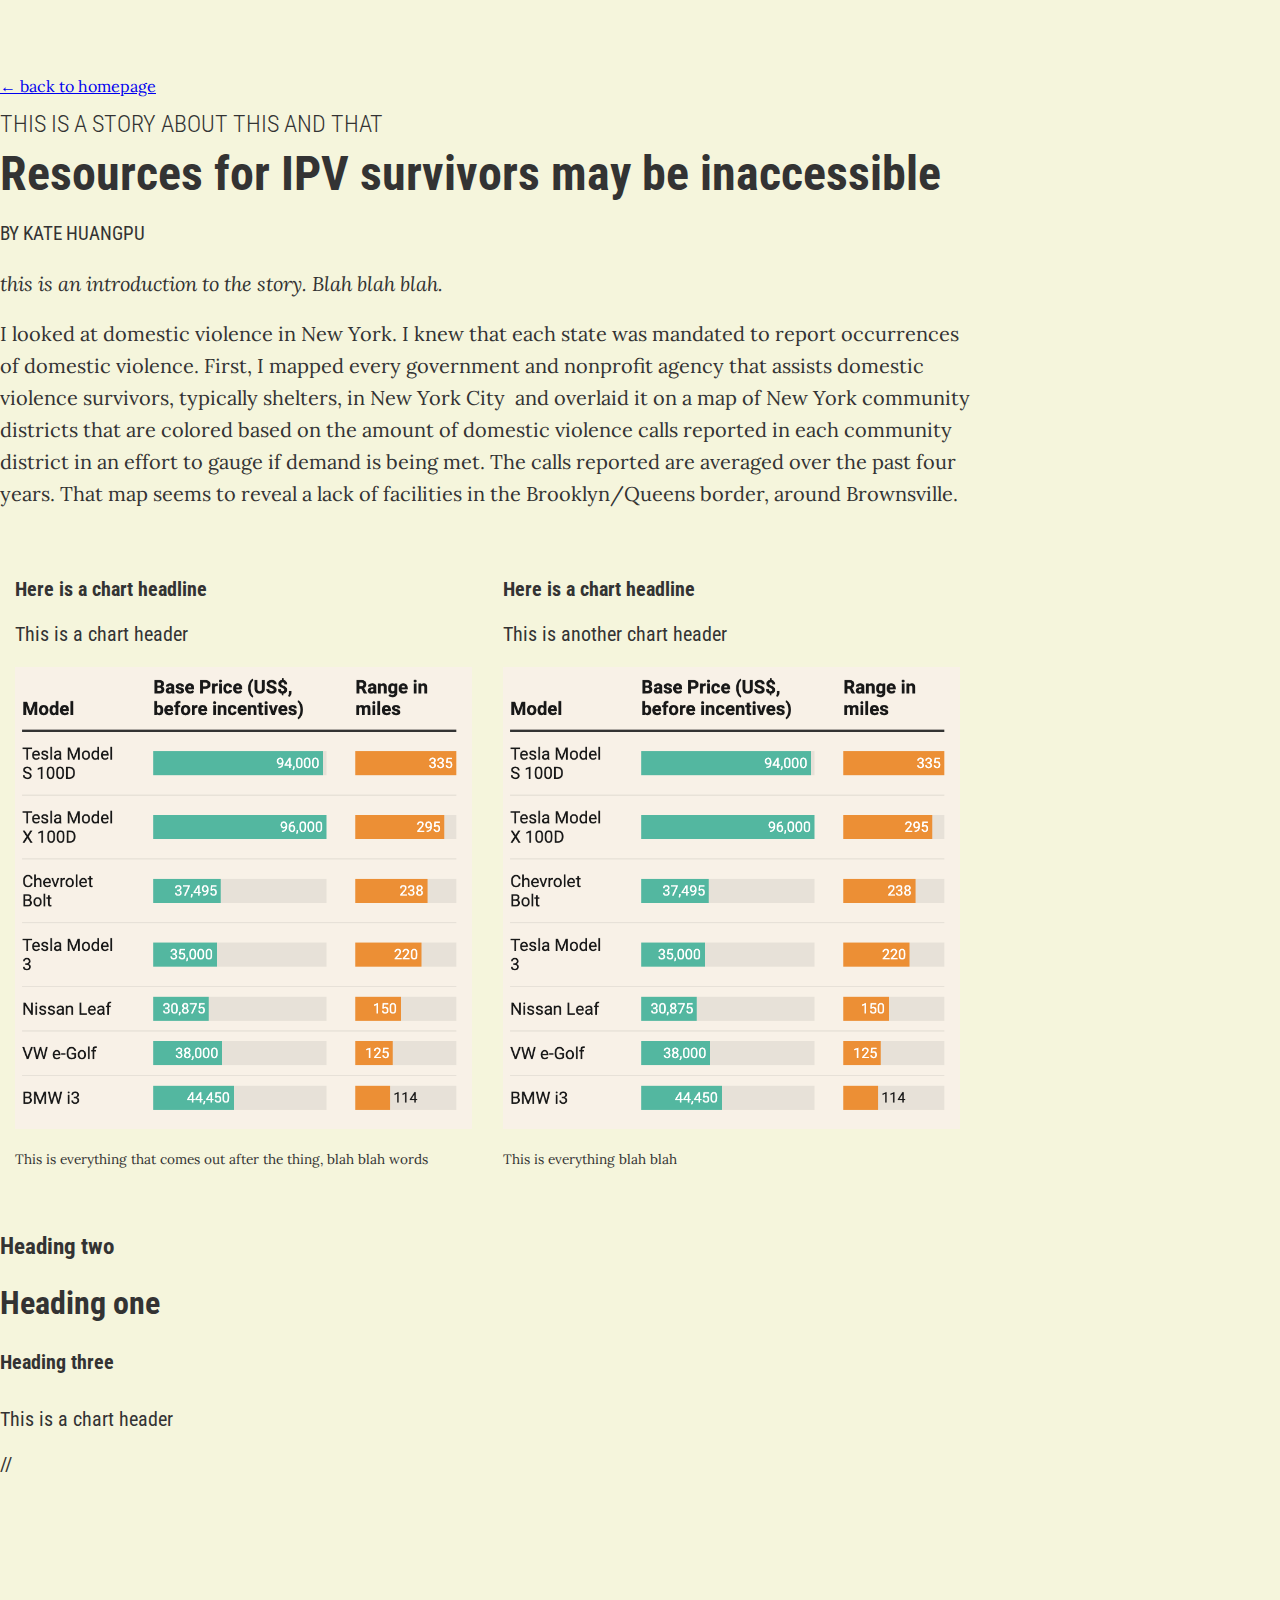
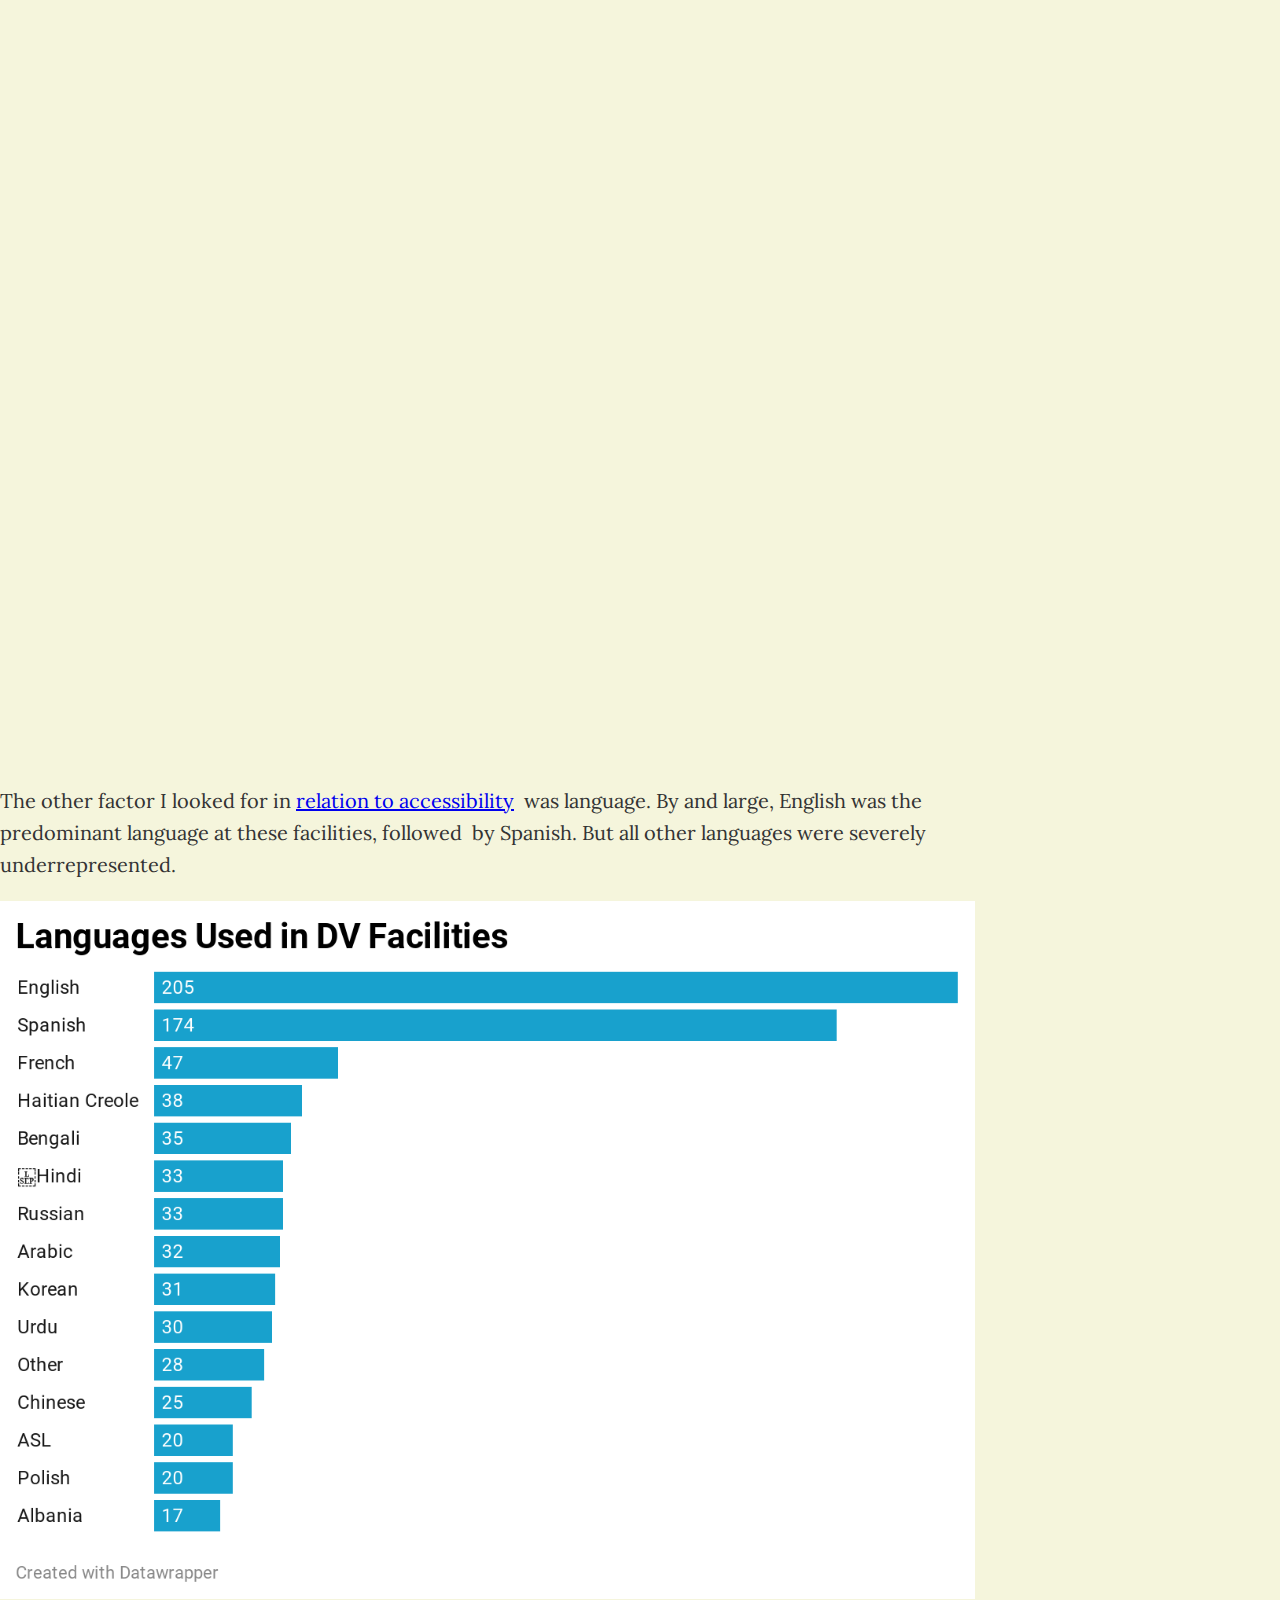
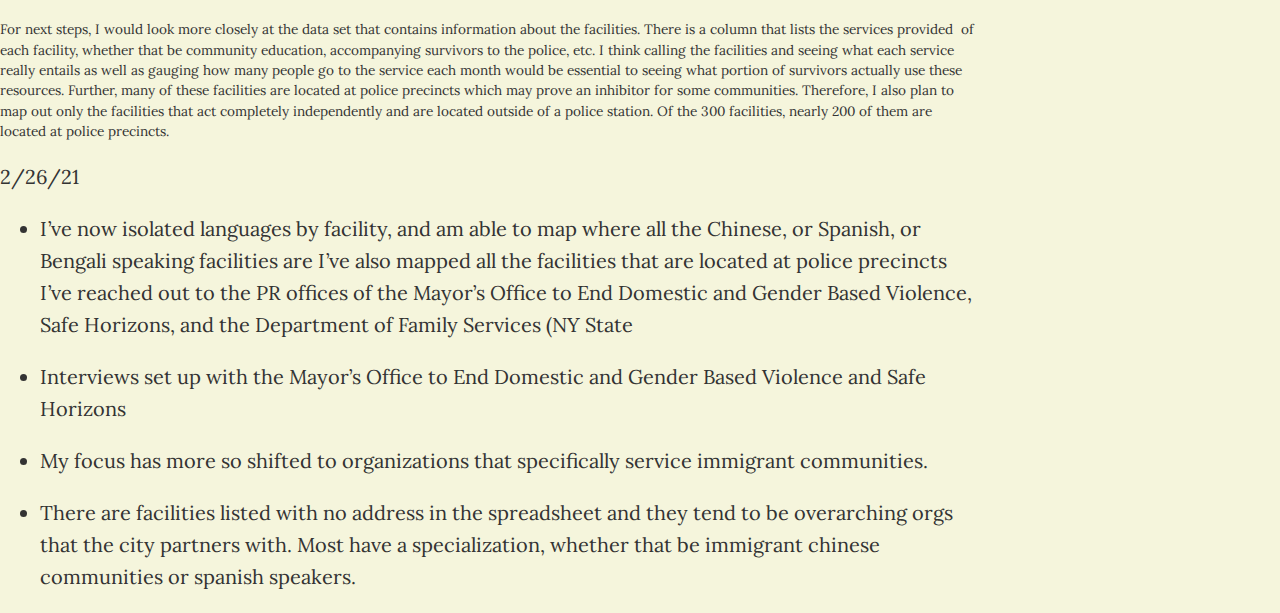
<file: docs/project-2/index.html>
<!doctype html>
<html lang="en">
  <head>
    <!-- Global site tag (gtag.js) - Google Analytics -->
<script async src="https://www.googletagmanager.com/gtag/js?id=UA-134857343-1"></script>
<script>
  window.dataLayer = window.dataLayer || [];
  function gtag(){dataLayer.push(arguments);}
  gtag('js', new Date());

  gtag('config', 'UA-134857343-1');
</script>

    <!-- Required meta tags -->
    <meta charset="utf-8">
    <meta name="viewport" content="width=device-width, initial-scale=1, shrink-to-fit=no">
    <!-- Bootstrap CSS -->
    <link rel="stylesheet" href="https://stackpath.bootstrapcdn.com/bootstrap/4.1.1/css/bootstrap.min.css" integrity="sha384-WskhaSGFgHYWDcbwN70/dfYBj47jz9qbsMId/iRN3ewGhXQFZCSftd1LZCfmhktB" crossorigin="anonymous">
      
    <!-- Your CSS files -->
    <link rel="stylesheet" href="../style/default.css">
    
    <!-- google fonts: Roboto Condensed(super-font) and Lora(sub-font) -->
    <link href="https://fonts.googleapis.com/css?family=Roboto+Condensed:300,400,700" rel="stylesheet">
    <link href="https://fonts.googleapis.com/css?family=Lora:400,400i,700" rel="stylesheet"> 
  
    <title>Resources for IPV survivors may be inaccessible</title>
  </head>
    
  <style>
    

    body {
      
        color: #333333 !important;
      
      
        background: beige !important;
      
    }
  </style>
  <body class="light-theme">
    <div class="container"><!-- start of the main container-->
        <div class="row justify-content-center"><!-- headline and intro -->
            <div class="col-lg-10 ">
                <p><a href="..">&#8592; back to homepage</a></p>
                
                    <p class="kicker super-font">this is a story about this and that</p>
                
                
                    <h1 class="headline super-font">Resources for IPV survivors may be inaccessible</h1>
                
                
                    <p class="credit super-font">By Kate Huangpu</p>
                
                
                
                  <p class="intro">this is an introduction to the story. Blah blah blah.</p>
                
                
                    <div class="sub-font body-text">
                        <p>I looked at domestic violence in New York. I knew that each state was mandated to report occurrences of domestic violence. First, I mapped every  government and nonprofit agency that assists domestic violence survivors, typically shelters, in New York City  and overlaid it on a map of New York community districts that are colored based on the amount of domestic violence calls reported in each community district in an effort to gauge if demand is being met. The calls reported are averaged over the past four years. That map seems to reveal a lack of facilities in the Brooklyn/Queens border, around Brownsville.</p>
<div class='fake-table'><div><div>

<p class='label super-font'>Here is a chart headline</p>

<p>This is a chart header</p>

<p class='img'><img src='data:image/png; base64,iVBORw0KGgoAAAANSUhEUgAAAvgAAAMACAIAAADe9oR0AAAAA3NCSVQICAjb4U/gAAAgAElEQVR4nOzddVwTbxgA8Gdso0ajhEqDpIJiByYqBiJ2d+fP7m6xE7sxQBDBADsRRUFEVCw6dHQz2O+Pw+O4jTGQcj7fD3/[base64]/Bo/HmzZ7IQBYWZrPmzW1touDECofBjoIoToqNCw8LCx82BDn2i5ICT4f7t5/BABFRUW1XRaEkFiw6Qqhf1dObm5tF0G4wsLC7Tv393MesXHrroICXm0XB6G6rs6ey3UB1uigv09WdvbHj5+FbpKWkVFSVGjUsAGTyazhUlW5t8Hvyqo24HA49eupq6qqSElV8l7lbfC7HbsPPg8ItG5iOWfmlG5d7P6gpFVv/WaXM+cvAUBmVlZA4OuO7dt8+x6ZkpJCZrCwMJOTlaW9Ki0948uXr+SqkaGBioqy4M4LCwujY2I/ff76+ctXJlNKo149Y2PDplYW5X6ZsXHxLwODiOXomNjQsHBLc9NK/wuQmESc7zKystqaGmpqqgwGo4ZLVXd4Xvc9dPRkxJdv3bt2WrpwrrGRQW2XqM5h5KbF13YZEKqY0LDwfs4jROdp06rFkIH9+/XpyWaza6ZUVU7ftJnoDAocziBnx2GDB5iZmlR05wOHjwt6E0Isq6urvXx8h8WqK7c9B46ccNl9gFg20Nf1cDutpqY6Z/4yb9/bZB5/Xw8TY0PaCy9f9Vyycj25un710jEjh1Iz/IiMWr1+6+OnLwTfVF1dbfrk8eNGDxP6PYR/+rxo6Zr3Hz4KvmrV0gVOjr0r8vlQxYhzvpubNp4wdoSTY++/93yvnPSMzKYtOpKrA/r32b19Yy2Wp27CexEkmQICX89fsqqbg3Ni4s/aLkt1yczKOn3OrZfjkD0HXCvUZaSoqOjTpy/kKpebHBtXV254wj99JqMcLU2NS2ePq6mpivlaPp8vYutVj+ude/QXGuUAAJebvHHrTqfBo1PT0mmbvH1vOzgOFYxyiFfNW7Rim8s+MUuIqkn4p8+Llq/t5uAc9Ca4tstSo2JiY6mrZR3e/zgMdJAki4qOmTLzP4lvvd6z/8jufYfFzy8lJdWvT09ytZlNUz1dnWooV4UVFRWtXLuZXD28b4emZv0q2fPRE2cXLV9bbrb3Hz5OnDaHxyvpFZSQmLR8VTm3yIePnXr6POAPS4j+XFR0zJRZC5KSJPbeRpBZYxNdnUbk6oi61HO/7qgrldUIVZq6upqFmSkAFBQUJCYlff8RRd0aEhp21eM6rQnjb9SxfVtiobCw8FPEFy43mbp1/+Hjne062Da3FnNvSxfNszA3ffDoaQtbG+f+fau4rJXld+8h2aDW2a59M5umVbLb9IzMfQeP0hLbtGrRvl3roqKi23fuhX8q6QIS9Cbkzt0HfXrZE6vHTp7NzMoitypwOEMHO5k1NjnvdjUkNIxM37pj741rrf/lniI1hjzfASAhMTHiyzfqVi43eemqDSdd/5U6NikpqbMnDnp533z/4WPP7l16O9jXdonqIgx00F+ve9dO2zauJlcTEpMWLVv75FlJFS71B+kvpaWpce7kIWpK0JuQmfMWJyQmkSmnzl4UP9BRVlIcPWLI6BFDqrKUf+zSlWvk8tyZU6pqtyHv3lODFS1NjRseF+rXr0eszpo2cfX6rRcuuZMZLri5k4HOu/cfqLu6cMbVuoklAPTv17t7b+eo6Bgi/f2Hj0lJPzU1NaqqzKgstPM9IzNz64691H/f/YdPCgp4bPa/8uumr6c7b/a02i5FnfavHAro36GlqbFhzdLOPfqTKW/ehghmex0UHBIa9v5DeHBIaE5ObmMTIwN9vQGOvW2smwjd7Y/IKLcr1yK+fPvy9Xt+fr6+nq6enk63znbdu9oJHXdTVFT04uUrT++bERFfY+LitTU1LC3NLc1NnZ36KnA4f/4xbZtbH9i9bdCI8WSKzy2/A3u2AcCvX9w9B1zJDivTp4yPi0vw9PZ99iJQRkZ657YNTa0sLl31DP39Ey4nJ7ty6QLa/t9/+Pjw8bPw8E+hYeEAYGZqYmJkOHigo76ertDy5Obm3fa7d8vvblRUbNKvXyZGhpYWptZNrfo69BBzXFJsXPzDx8+IZQN93aqqzgGA6JhS/RhGDBtERjkAwGQyly6aS/2l/BRR0oEpPLykskddXa2plQWxLC3NHjtq2IYtLuTWmNh4DHRqnqKCwrpVS54HBFKrcr9++07roS/m+f7+w0e3yx7k6uIFc3Jycq5d9wl59z7kXZiqioqFhalTv94d27cRLAmPx7vhe+f1m+A3b9+lpKbaNrNu3sx69Igh592ufP32g8jTpnWLfr17Ul/1hxeKoqKi7bv2Z2RkEqtNrCyGDR4Av+M/MtuQQU6mJsbunt5vQ0LfvA0pLCyyNDft0L7NsMEDJGCAarkw0EESSEtTU8TWrOzsNRu2uV/zpiYmJCY9fvrizPlLfR16bNm4SlFBgdxUUFCwcesuYrQzNX9A4OvLVz3NTRu7bFtvaW5K3ZqYmDRtzqK3we/IFC43mejNesj15ME922yb2/zJByS0sLVRV1ejtmGlpKSqqqpERsWcd7tKJiopKh4+dopczcjIAAAPrxuvXr8lUhQ4HGqgw+PxDrqepHX6iYqO8bv74KDrif/mTJ8xZTxtbEvQm+ApsxZQS8LlJgcEvgaAqx7e2zev0dYS9R8hEBPxEbp06lBufvHpNGpIXX0fFs7n86nNTIoKCgv/m5WVWVLrQ2aoX1+drA3icpPT0tLJIevGRgZalMiG2rMH1SQWi9WpY3tqoBMVHUsGOhU632Nj46khr4W56Zbte8gDICExKfzTZw/PGzOmTFi8YDZ1h2npGXMXLCMjdQDwve3ve9vf2+fW128/yD3IyspQA50/v1DweIVHjp0mVx379CICnfy8fOoHUVVRWb1uC7VuOyo65pbfPd9b/idc9wrO1CBhMNBBEoj4iSVZmpuRy4mJScPGTKb146HyueXHYrP27NhEpqxYu/mKu1dZ+cM/fR4zcYavpxv5mxefkNjXeQStDw0pITFp4PDxF04fad+2tZgfRwQlRQXqG2VlZ6uqqtDyUKMcAGAxRZ31fD5/wtQ5IsZuEAEQtV3p0ZPnYyfNLCv/k2cv7HsPfHz3RrmDp94Gh5LLrVu2EJ25Qmgten53H8xfsmrpgjnUCphZ0yYKfa2NdRPq0bL/8LFli+YRQ9A7dWwX8PhOFZYTVRptwIHq72C0Euc71Yo1wtMPHT3Z28HeyqL4wpKfX+A0eJTQdxHRbl6TF4oDR44LTX8eEOh22WPC2JF//hZ1GY66Qn+9vLy8tPSMtPSM1NS0T5+/nL1weda8JdQMI4YNJJcPHDlBux5paWrQqoi9vG8+eVY8iObjpwhalGPXoW33rp2oKVxuMllLzOfzl6xYV9bFi7R24/Y/rwBITKT3vBZnJLbo+XJu3rlb7gjV3fsOk2OtU9PS5y9ZJTp/ZlbWXoG+wIKo4altsyprtwIAeTm5rp07UlM8r/u2tus5Z/6y+w+fFBQUiHhtx3alGilOnL7gNHj0bf/7hYWFVVhC9Ce43GTfm37UFG3t4hrEip7v4jt+6hy57OF1Q0QsJVRNXihEO+h6slr3XxdgoIP+el7eN61b2lm3tLNp3blnv8Gr12+l9jxdsWR+uzatyFXP677U1/r5uAc8vvP25cMZUyZQ09/8rky+/+gJNf3Yod1nTxw6fnjPy9K38k9+jy5+8fIVNVBQ4HBOHzvwIfj5Sdd9dh3akukRX755ed+s3OclREXHzJq/lJpi16GtvJxcWfkVOBy7Dm3btGrB4ciXlScnN3fDZhdqyvrVS0NePfZwO0V2ziWQvyunz7lRL9bWTSzv3Lga8urxjs1rDfRLevOcOX/p2/dIER8nNS2d2rG6Xj11EZkrYde2DeT9N8nb9/aEqXPadOq1c8/B7z+EF29A/z6d7dpTU95/+Dht1oIuPZ0uXbmWm5tXteVE5SosLCwo4BF/SUk/7z98MmzMZOop38ymaaOGDYjlip7vgjasWRb4xO+295Vpk8dR08N+x/p5efkuew5SN3Xv2un+ba93r5+cOX5QXV1N6G5r7EJBGjls0P3bXi8f+23dUOrOhMtNTk5OKetVkgGbrpAkmzNj8oSxJXOq8ni8gQP6kauNGjZobGIEAGw2a/hQ50NHS+5sPoQXX8Xy8/KpO5SWliYWNDU1liyc8+lzca9VWRkZHo/HYrFu+JYKgBbNn0X8THbt3NHS3LS1XUnzfMCroEHOjmJ+kITEpEnT55GfIjYunjaqFgBonRypzp863KGdkO6TNKGhH6jRxthRw4hh+bbNbSwszB49eU7+nBA1Onw+/5qXD3UPmzesMm1sDACDB/bnKHBmzFlEbnrzNsTQQK+st05NTSWXy/pt+BMqKsoXzx4bP2UWOXydxOUm7z98fP/h42NHDVuycA4tWGQwGLu2bZi7cAV1HB8AREXHLF21Yceegzu3rqdFQqhauV/zpnW4oZk/ZzqxUInznWb54v+IkYkaGvUXGM44f/EqeQpEfPlGdOR6HxZOjfVNjA2P7HchGzdPuu7rP2iU4J6r6UJRlq6dO25cu5zodjZsiPPdB4+pXeJi4xPEn5bzb4SBDpJk+w4dexvy/sgBF468PACwWKx1q0patXg8XkJiUkJCIvV2kJCWlkEstLAt1Rlw5tzFk8aP6ti+jaWF+fTJ40HAg0dPqau97LuRN/3KysotWzQjuwCTAzHERL0wCerr0KOsq+GShXPEiXIA4Edkqep3R8qkgnKystOmjH/wu35LTk4WAGLj4snx1QBgZWFmZKBPft62rUr1s6HmFJT+e9gIAGjUqyciZ6UpKSq4nTl26eq1Q64nqfEc6cz5Sw8ePT3puo/2tCA1NdUzxw9cuOS+zWUf7VDhcpPHTZ41a9qkhf+V2UsJ1aQtG1aRQ6Iqcb7T6OqWzMXHZrM7dWzne9ufTMnJzZWXk6ON6Zs4bhS1dVhTQ/iMl9V3oRBKT1eH2vu+U8d21OtJamran79FXYaBDvrrmRgbjhw2iFjOyMy643ePOlv/k2cv1m3asX3TGjKFx+Pdf/jk2Klz5KVEhBbNm1FHNmVmZe054LrngCv87qzj2NdBRVmJ2FpUVET7BW1t16OsPUdEfC1rU0UN6N9n07oVZc1Wp6SoKOZ+fkRGU1fJ+n/CrGkTaT12f/78RV19/+GjmXWZEZXopqv09JIHLwj2p64q0tLsMSOHDh/i/OxFoJf3Ta8b9EaBqOiY6XMW+npekpYuNaxMSkpq9Ighg5wdfW/6uZ44Q6tOO3DkeBMri572Xaqp2EgcWpoaJ1z30cY/QgXPd9E4CkLGe0eVDnSsLM3L3U9tXShIVTLDxV8E++igv17zZtbjRg8n/mZPn+Tj6eZ15Sw1wxV3L/KykpeXP3zslCkz54t51ZOVlfF2P0/tbkJ6/PTF6vVbuzkMCH73nkihVkuUKzMrq6Dgj7oZKnA4Dj263fK+vHv7RhG9c8QXF59AXVVWFvLobypuRZr2E3+Kmpifxyvp21vdE3uw2ezOdu33uGx69/oJrS8RAER8+XbizHmhL5STlR3k7Ojn437u5GFz08bUTQuWrMLh5bUrMzNLj1IBQ6jo+V4JiaVDFnLAlwg1fKFAWKODJJCNdRPrJpbUgZ0RX74Rw7+XrlpPu+RpaWq0bdNSVUX55JmLQvfWsIG219XzHp7e17x8BJ/syOUmOw0efeb4wU4d29GqAaqW29mSgUuqKioNG2pTJ/upEiqlr9G5eXmysjIi8oveWiHUW8yUFCHxkxSz1F2Z0OeX5eXnCyYCwPsPHwt+b+JwOERHDQBQUlQYPLC/k2Pv9Ztdzl28QuZ//uIV0S6ZkJiU9LvWislkErUFDAajY/s2166c6dKjPxlAZ2ZlRUXHiuiEhKrK0MEDiJmRCwsLezkOIWvXMrOyTp+7RKt0rMT5XlHKSkrUVXHi3Wq9UCBBGOggydS2TUtqoEO0PaWlZ9BGYdy75WlkqE8sX3G/Lth4T1BWUpwwduSEsSO/fY/0v/fw6fOXtK6pFy+7d+rYTl5OTktTg/zxU+Bwjh/ZI6KQTKa4VapamhptW7cUM3Ol0eo2uNxkslVOKEMDfeqqXYe2M6ZOEJ4VQFFkCxq1ueqXsDG3BvqlYojomFhykmKS4EBiAEhLz+g7YDiZqKvT6PHdG9RsbDZ7xZL51ECHnMBt5drN1K4MX8Jekd0v5GRlnfv3pXZo/fL1GwY6NYnJZC76b9aUmfPJFJfdB0YOHUgeS5U+3ytEt3Q1Ulx8QrmPyK2+CwUSCgMdJIF4PN6LgFfUFGJMddiHcGrivNnTyKueUDm5uUdPlLSCtWlp27qV7dRJY6dOGvvte2TXXk7kpjv+D/Ly8mVkpK2bWib4l9zly8vL036P8/MLQt9/EP+hVDWJdoF+HhBI/X6mzpp/x/8BsWxlYebj6Uab7zgs/JOFuZmSYql6pqSknxmZWaK/ZwBQowQ6QnsKm5ee0d/b5xZtxHtObu5tv3vUlKZNLAFAWUlRgcMhf9KiomO+/4ikhU20xrLMrCxiQI2+Xqkv5MPHz9T/ZgGv1AQ8Rb+fuYFqjH23zlYWZtR6VtcTZ5YunEssV/R8r5xGDbWpq57eN6n3JPwyjoq/+kLx18E4EUmU5OQUL++bk6bPo01IatvMGgT6lKSklAxpvnTVU/D2TkZaeve+w+TfouVryXppQwM96nQX8Ls7rW2zUqO0psz47+OnCHL1589fw8dOHjh8nN/dB5X+jNWH1u/k4JET8QmJxPK79x/IKAcAlJSUAIDBYFBHVnO5yfMWLqfOyREcEurgNKz/oFG08VyClJWVqK1Xgp0YaI8uuuP/4MCRE2TfhdS09GUrN1AjJHV1NXKuatoEjzPmLCbnBQCA1NS0LTt2UzMY6OsSPbuNjQyp6Ru2uJAF43KT3S5fo241MtAnFng8XlZ2NvGHE+1UKwaDsfC/WdSUI8dOkwdtRc/3yjE1MaauXnH38rv7kFjm8XjbXIQ/R/2vvlD8dbBGB/31Ll/1vHzVU0SGdm1aEbNE0C5JZ85f4nKTzcxM3rx9d/9hqYkBMzMzAUBKSqpH9y7ktSYqOmbG3MW9e3ZXUlL88PEzbb4vYvaXMSOHul3xINtQEhKTejkOsevQVltb6+PHz2T4NWXmfA+3U1XyxKsqpKlZf9rkceSjcxISk+x7D2zXtlVcXDytc1Ifh+LalFXLFlKf73P/4RO77v06dWwnLSMdHBJKfg9jJs70vHxGxAQ5UlJS7dq2Ir/qkHfvac9N1NVpNHyIsxvl8eYuuw8cOXrKytI8Lz//rcCEb0vmlzyKaPLEMdQBVuGfPvfsN9i6iWWjhg0io6IF+10NGVRcV9erR7eNW3aSv4ivXr/t0rN/l04dkpJ+0uaPVuBwyMedPn76YsLUOcVfVC/7g3u3l/Wp0Z/r1LFdM5um1ANg38GjWzasgoqf75VTv369ieNGnjh9gUyZMvO/Nq1aqKupBrwKKmvu47/6QvHXwRodJOEUOJzN61cQy4YGeibGpe7RfW75uew+SLvqAUD877qB/+ZMo9Y0+N19MG/RiglT57jsPkDNP3P6ROIZ3bKyMi5b1tH29vjpi8tXPWmVTB8plQp1x4ypE6mfNzMry+/uA1ooYN3E0tmpL7FsZKhPthSQL/G97e953ZfaYyY5OSU6Nk70W7egXM0DXwUJZli5bIGuTqn+EJlZWQGBrwWjnJ72XchgBQAszU03r19JyxMSGuZ7218wytHVaTR8sDOxrKKstGLpfOpWLjfZ/[base64]/dvl3JwwufvggUzMCRlz997ECbVuU873PksEE7tqynJY4YOnCPy+Zypw8xMTZ0O3uUOvpsyMD+tOdUC5o9fVJZ01KXNbkRqkLt27Zu2aIZNWXX3kNQqfO9cjQ1NS6eca3o5DR/9YXi74KBDvr7SLNFDc7U0tTo2L7tyGGDzp867OF2uknp+btMjA2fPbhJ68eqrq52/PCeVcsWUhPJx98YGuhddz8/ecJo6yaWtPfqbNf+6oWT2zaupvVm7dq540O/65PGj6LVQJgYGw4bPMDPx92+W+dyPyb1uknMRFw5Mr8fW1FmhtKjxC3NTW9evzxt8jgtysO9AcC2ufWi+bOO7HehzdnDYrEmTxj9yN+7Ty972rXetrn19Mnjb1y7KE4nUEtzU/JxVG+D3wnt1mNooOd29uiRAzsF/xcKHE5nu/Y+nm6b1q2gdYgmOPVzePbw1rJF8wRfCwDNbJoePbjrzo2rDRuU6lvKZDJnTJngdeVsX4cegr9k3bt28rx8ZsG8UtMiU0e5y/7BPw4RaOe7rIyQSQ0W/1cqGPW55UfMZlnR811GRtTJQjuVmFIlZ327Nq18PC92bF+q314zm6aH9pWKtKTZpfZQJReKUkViFReJJfIiKV36Y5Z7ifjbMXLT4mu7DAjVgpzc3B+RUelpGYYGevXri/vMgfz8goiv37Iys7S0NLS1tMRprcjOyfn2PZLP5+vr6VT5zDfVLSMz8+vX71JMplljEzEn/0hJSY2OjWOxmCZGRhVtzbni7rV4RXF9PjldSlmKiop+/uRGx8Sy2Cx9PV3RI+Fp0tIzkpJ+JienSEuzG2hrq6urin6oO6GwsPCyu9fy1RsBYOF/s6ZNGiv0VYePnSK7oP43Z/rcmVPELxiqJpU73yskLT1DWUmxoKAg4uu3nOwcExMjJUXF6z635i5YTuZZt2rJ2FHDhL78r75Q1HEY6CCE6oqc3FzqLHyP796g3enWunsPHk+cNhcAtm9aQ+0GRDVm4gyyE8+lc8fKbWtDEiAs/FMfp2FLF86dMnEM0V0PAFJT03o5DqEOBhTz8bqoamHTFUKorpCTld1B6aG5ePk6oTMg16Jy+9x8+x5JRjm6Oo1a2jYTnR9JgKzs7OmzFwLAVpe9jgNHbt+5/6rH9T37j3To2oca5WhpamDUWyuwRgchVLcsWLraw7N48uLuXTsd3reDLbLDQU3i8Xhh4Z8AoFEDbaHdSBcuW+N+zZtY9rpy1sa6SY2WD9WGXXsP7Tt0rNxsbmeP1sD85kgQ1ugghOqWLetXkZMx3r3/iDpPT61jsVjWTSytm1iWNVjG1MSY6LO8evlCjHL+ESOHDaKNY6dRV1e75X0Zo5zagjU6CKE6Jys7e+bcxUSI8+71YyWRz8mqa1LT0p88e9HXoQeOLf935OcXXLp6zcPzBm0WHADo08t+5bIFtOeloJqEgQ5CqC7i8/le3jc/fo5YtmhebZcFIXHl5xd8/vL167fv8nJy9dTVGjc25sjL13ah/nUY6CCEEEJIYmEfHYQQQghJLAx0EEIIISSxMNBBCCGEkMTCQAchhGpN8Lv3V9y9ioqKarsgCEmsij2Jpi5LSvp52/8+udqpYzs9XZ3K7erp84Bv3yOJZWk2e9gQ5yooH6o6375HPn0eQK469ulFfdx0dUhNS/e5eefb9x/fvkfKycrq6+lOGDuimp6YU7Xy8vLZbBY5J/0/KCc3l/qs9brmvNtV92velz28DuzehiOQa5LgqfHl6/fnAYHkqmNfhwo9QA3VWeIGOlnZ2R8/fqYlWje1EvEkvNzcvLAP4dQUJotl09SqokUU04vA16vXbyVXjx/eU+lAZ+/Bo69evyWWFTgcDHTqmlt+d3fsOkCutm5pW62BjteNWyvXbMrMyqIm9uvbs44HOj9//tq0fbeX900tTY2xo4dNnzy+tktU094Gv9ux++DzgEDrJpZzZk7p1sWutktEl5eXT0yjHPQmZOioSR5up+r4QSUZyjo1fG/77953mMzWtnVLDHQkg7iBzrfvkQOH0y+Uop9P5nfvwZz5y2iJ9297GRroVaiICNWioDch8xYuF0yXYtT1OpILlz28vG8CQEJi0jaXfT27d/3XTr2N23YFvQkBgJDQsMUr1r18fEecR5TXJBkZ6bGjhp05fwkAoqJjRoybet39vLycXG2XS8LhqfGv+aPT3tv3johAx9vn9p/sHKG6YOmq9ULT69pPpqDwj5+oq8EhoZJ3NXe/5v02JJRYZrFYq5YtIP8vRUVFnz59IXNyucmxcfGVruWtPquXL+Ryk31u+QFAxJdvew+44gSJ1e1fODUQ1R/dlV5x9yrr2cLJySl37z/6k50jVOtS09IjvnyjpsybNdXz8hkfT7eGDbVrq1Ri6t3Lnrrate413Py5wKC3Fy65E39nzl/KLyggN0lJSfXr05NcbWbTtA5GOQDAZDJdtq4nn5zlevxMaFi46JegP/QvnBqI6k/vSh8+fubQo5tgut+9h3+4Z4Rq3ZfSUU73rp3mzZ5WW4WpqN49u7PZbN+bflpaGgP69/0HexssXTTPwtz0waOnLWxtnPv3re3ilElWVmbuzClkF8Mt2/dcPONau0WSbHhq/Gv+NNDx8vYVGuh4eN34wz0jVOvSMzKoq93/qjs/Npvdu2f33j2713ZBao2ykuLoEUNGjxhS2wUp3+CB/bfv3E90eH8eEPj12w8jQ/3aLpTEwlPjX0qfpjoAACAASURBVPOngc4d/wepaem0iDg2Lp4ctVQuHo/38PEzn5t+339ExsTFa2tqmJk1NjdtPHBAv7IC7YzMzGtePm+DQ98Ev+PIy9tYW4lzu5abm3fb794tv7tRUbFJv36ZGBlaWphaN7Xq69DjXx58KwH4fL637+37D5+8efuOyZSybW5j28x60ABHNlv44R3x5dtld8/3YR9/REbJyck2sbQwNTXu69CD2rRxzcsn6G1IdEws9YVeN24RzQotbZs5OfYm0yt0DG9z2UfGTw49u+k0anjpiufDx89SUlPnzZpKHeLH5SZfuXb9ZWDQt++R+fn5Vpbm5qYmdh3atWzRTJyvJfDVm+s+t8jVOTMma2pqAMCeA64/f/4iEokPcsf/[base64]/ZUtLc0tzU2envgocjuAH5/F43j63nzwP+BEZHRUdo1Gvnr6ejmlj4+FDnIl/BJWcrOzoEUMOHztFrF687L5q2UKh3+c/6HlAoO8tf2JZVlZm1bKFYeGfbt+5G/wu7MPHT5bmpq1a2vay72psZAAA8QmJt+7cffP23es3waoqKmZmJr3su/W070LdYVmnRrmq9RhA1Ufch3qGhoX3cx4hdNP2TWuGDHKiphw9cXbz9t1CM9NGXX35+n3yjHnff0QJ5lTgcDZvWOnYpxctPTomdsLUObSeEwCgq9MoKjqGXD1+eE/3rp3I1aA3wVNmLeBykwXfqGP7tts3r6HOYDF45ATq8PL3b54K/Syothx0PUEdXm5u2jj8E33uA9vm1q77d9arp05NzM8vWL1+y6WrnkJ3u23j6iGDnBgMBgCMmzzr4eNnZRVg5LBBm9atIJYrdAwXFRUZmtuSq4OcHR88ekoelvNmTSWbxi5ccl+xZpPQd58wdsSi+bPLnRtm78Gj1LGy/r4eJsaGAGDfZyB5+vTo3kVVVeWywBeipalx8cxRWg/Nj58iZs9fKnjqAYCVhdm2zWstzU2pieJ/2xUtVUEBz8SqZVkf3Ny08S3vyyDsRC4o4DVr3Zk6U0DE+0A2m00s83g8m1YlWxU4nKAX92VkpAEgMTFp2pxFb4PfCb6dlqbGwT3bbJvbUBOD3gQvXLZG6FEBADOmTFj430za/dXDx8/GTZ5FLKurqwU9v1fWB/zX0M73jWuXr1y7mZZHgcPx9riQk5s7ZuIMwev8kEFO2zauJg+2sk6NstIJNXAMoGpSyW+5mU1TcvnadV/a1qvXrpPLts2ty9rJ+w8fu/d2Lus4yMzKmjN/2YEjx6mJyckpDo5DhV5qqVEOzaMnzwcOHy80ygGAJ89e2PcemJycUtbLUR0nGOUAQNCbEOdh4/LzS3qn8ni8MRNnlPW7CwBLVq7fd+hYhd66Escwlfs1b+phKcVkEgu79x0uK8oBgJNnLo6ZOIOslvgTfncfCMYTAJCQmLTVZS815WVgUC/HIUJPPQB4/+Hj0JETf/3ikil/8m2LX6qKYrNZ1B7KAPAuNIxcDgv/RI2BevXsRkQ58QmJvQcMF/oLR5Rq4PDxz168JFM+fooYO2lWWUcFABw6enLfwaO0ROpFlctN/hFZ5sv/cYJRDgBkZmU5DhzZx2mY0Ov8FXevB4/+6H61Zo4BVE0qGej0ofRaDwh8HZ+QSK5++vyFejXs2b2r0D3k5eX/t2hFuW/ksvtgWHjJUMDT59xo87aVKzUtff6SVaLzZGZl7cVjTuJERcdcv3GTXD126lxA4GsR+QFg977DsXHxAKCirKyuriZYHa2urqaurqatrQmVPYZFYDKlACDoTXC5R+Or129v+VXvHb/f3Qfk/OA8Hm/lOiG/LlSZWVkr1pYEZxX6titeKj7xj6BtJRJFDxXu41BqxM3TFyUz4VKn2waAvg49AIDP5y9Zsa6s2yTS2o3beTwesbz/0DHqZUpLU2NA/z66Oo2o+fcccP3y9Ts1RVlJ0crCjFx9Gxwq+h0RjeifhoOuJyq95xo7BlA1qWSgo6FRj1pVQzagAsDN2yXLPe27cDjyQvdww/c2NR5S4HDOHD8YHvLiwR2vrp07UnMuX7WBWEhLz6DdAk6fPP7l4zvPH94SMfPE6XNu1APUuonlnRtXQ1493rF5rYG+Lpl+5vwl8rKO/jr7dm0Jen7vxaPbw0tPY73/8HHi0pORmbnNZR9107pVS0KDnnh7XKB1Vt29/wgA7HHZFPT83r5dW6ib9uzYFPT8XtDze7OmTYJKHcNladmiWcf2bRtoaQHA5h17qJsGOTsGPvF79uDm4gWzqenrN+0gr6p/wra59XX388GBj1wP7KKeEQBAXoWveFynflIrC7M7N66+DXiwYc0yarRxx/9BekYmVPzbrmip2Gw28Y+gNZo/uecT9Pzewb3bRXze1i1tqfErtYGSuqzA4bRr0woAXrx89fjpC2r66WMHPgQ/P+m6z65DWzI94ss3Yg66goICX8o10Ny08YtHt3dv3/j47o2J40ZSSxIcQg9l9PVKPumHj2IFx/8gBQ7npOu+4MBHF04fEeyv1qeX/S3vyx9DAo4c2ElNJ6aOrJyaPAZQdahkZ+TcnNzBAxzJQ8fD88ak8aMAoKio6LK7F5ltQP++0dGxQvdwvfR0gidd97Vq2RwADPT1jh7cZd9nIFnpFxIalpKSqqqqEvQmmPqS7l07LVk4h1ieOmlsSmrqkWOnae/C5/OveflQUzZvWGXa2BgABg/sz1HgzJiziNz05m0IThv1N9q7czPZD2bLhlUfwj+F/G6PiIqOiYmN09fTvf/wCfUlPe27jB01DACaWlk0tbJ4+jyAPN7Er+KuxDEsuJNF82dNmzSO+bvRKi4+gXpFVuBwNq9bKS3NBoAZUyYkJv4kZtEFgITEJOKjiVlaodTV1U4d3U/08O1p3yUmNm7DFhdya0xsHLFAm/zzxJF9mpr1AWD0iCHZ2TlbKJFZRMQX2+Y2f/hti1mqymGz2U6Ovc+7XSVW3wa/S01NU1FRTs/IpA6h6NO7B/G13/C9Q335ovmzOtu1B4CunTtampu2titpCAt4FTTI2ZFXWEjNT+yEMGr4YC6liVxNTZVWNmrU+Ku8+oN/1sG92zt1bAcA7du2zsrKof7XDPR1XbatJ7qv9bLvamJsSA3QBcfNiKkmjwFUHSpZo5OTm9uLMjYv/NNnYqhCyLv3CYlJRKICh9O5Y/vsnBzBlxcVFT15VhIgG+jrEr8QBBaLNWn8aGp+4neLVss9ZGB/6qq5WWPBN4qNi6f23bGyMDMy0M/NzSP+2rZqQc0sopcPqsvMGptQV2l3+cQB+TzgFTVxoFM/8jDIzc3r39eB3MTlJgs9aGkqdwzT2HVoO3PqRDLKAYDAV2+oGYYPdS4qKiLLSe1fD3/8kw8ASooK1NFV7dqW6uGbklJ8RY74WvJrYdehLRHlEJz69bZtbk3+paVnwB9/22KWqtJ69yo1rvhF4GsACHwVRE0k2q1AIBTrZd+N/CDKysrUGoWv334AgJysLLUKKiQ0bMzEmdd9bsXFJxjo6+3ZsYn8o1X7AQD1Z/jXLwx0hNOijFdqaVuq/69tcxtqJ31qdQsAVLojZk0eA6g6VLJGJys7W0VZyaFHN7KjgO8tv8Ym02/cLIl8+/dzkJWVyc0RMnVySkoqddXGugktg1ljY+rqu/cfOtu1pwU6pqXzCEUOWCW8//[base64]/4UPzOqs+TlSo27TkhKAoCfPyvws5EsRp1B5Y7hcnGTK3Af/7NGfgtpX526GJXtVf5tVy0WizVwQD9y9bb/fT6ff8f/[base64]/tqscdVZcLjfZ/94j6l27Q8/i2d6pvSvEx2Aw1q1a4uF2itZ0Qjpz/tKIcVOKiopo6dSYT1UVe2/UCTV8DKDqUMmmq+zsHACQkZEe0L/PuYtXiETqfCHDBg8gfm+Iuh8aNTVVatWxYFeDBMp4dQAwMjQAgIYNGpTKk5RUbk8uQwN96qpdh7Yzpk4oK7OisKlg0V/nZ+nODQ20tQDArLExdQ6M/bu31i89lyCVuZlpWZtIlTuGy2VkVCrb9MnjO9m1KytzwwY18WBR2qSL4tTWVPm3XeVsm1urq6uRTXKr15cMr1PgcFq3LG5WkJeT09LUoPY7PH5kD5SNWg1j29zm7IlD6RmZz168fPos4Lb/fWoL4KvXb8M/RdCmWKS2h6qqKFfys/3DqmRyKZoaPgZQdahkoFP0+3hy6udABjpUfXsXd0TnFQqvdzE1NSZHl9y9/4jLTaaOOLh+4xY1s76eDgA0aKBFTfS/98iCconMz8sXfBfqfMcAEBb+ycLcjHaHmpT0MyMzC58s8/fKyy/1r3/0pNSMxtpEoGNaqsNyUtKvfr1LTRwHAAGBr1u1aC7+XKWVOIbLZWxkSF2N+Ppt8YLZ5IyuhA8fPzXQ1q6xJxEyGAwrC7P3Hz4Sq3fvPyoo4JGP13j/4WPfAcPJzCeO7O3Wxa46vm1xFJYe7SICi8Xq37fXyTMXiVVqdc6A/n3IuZIBwLqpZYJ/8dbMrCx5efmmVhbUXeXnF4S+/0BOt/HoyfPgd++JZSaTOW3SWIce3Rx6dFu3asnGrbtOn3MjX/j46XPajxyXS63RKb9pHtWMmjwGUHX406tMM5umWgLP7LCyMDM2Kuf+tU3LUiOeVq/fmvc7Urnj/4A6CYECh2OgpwcCvTuPnThLTokbHRO7dWepeTsIDAaD2gOUy02et3A5te99cEiog9Ow/oNG4Tykf69VazeTXcFevX574ZI7datOowYAYN3Ekpq4YYvLHf8H5GpBAW/Vui3DRk/eskPUvRpNJY7hchka6FF7UN69/2jX3kPUtvyrHtd79x82cdqcnFwh3fyrSQvbknElmVlZridOE8v5+QVHjp6i5iT6KlXHty0ULQQMDxcyR3ZZeve0F55eekyWbbNS43qmzPjv46cIcvXnz1/Dx04eOHyc393iD/jl6/fd+w4Tfy67D/j8nmOMxWINHVxqPGBiIr1TIDXeMi8dLKJaVJPHAKoOf/pQTykpqeFDB1KfDwIC43uFmjJp7Jnzl8iaf9/b/[base64]//Dxq9e827ZpmZ2d/fpNCFH1HfQmZN7C5Qf3bC/rUZpVa/rkcdTbUJfdB+89eKKuphrw8jW1U7a6ulrTJpZQPd+2UI0almrOHjJqIjEC//jh8kOoZjZNqK1XBAUOp6VtqTnoxowc6nbFg7xQJCQm9XIcYtehrba21sePn8lZA6bMnO/hdsq2uQ1tNM2GLS4/fkQ2bWKZkZlJTt5DoD5HCQDy8wuoh421tVW5HwHRVFOXlxo7BlA1qYKrZL/ePWmBDrWjX1mUlRTXrly8cNkaMiUhMclT4LFZ1k0snZ1Knkw+Y9oEMtAh3L3/SPQbGRnqL104l/qInMysLOrdNiE5OSU6Ng4Dnb9UZlYWtc6ARMxjSVi1bCH1CZoAEBIaJji9zdvgdwBi/fRW7hgu14D+fbx9b1Ojc6G7/RzxNSs7R1mpJjqWaWpqLF4we/vO/[base64]/ZXKCk/[base64]/bq3rUTbWYnc9PG2zetOXZot2DMNHhg/[base64]/LCMtXVYe2iZpyknEZrMXzJvp4XaKFrtoaWo4Ofb28XQTnA6xQt925UrFYrGOHd7T075LWa8t2Ymwr7qZTVPqT5e6ulrzZk0FswFA184dH/pdnzR+FG06ShNjw2GDB/j5uNt360wmSklJzZ4+6fSxAz3tu9B+GhU4nMULZj97eIt2BSsqKvL2Kem9PnLowHI/[base64]/wdTZxXXOpsYG/r7elRliVFVq45jAFWfOhToIITQP6ioqKiP03ByDOnpYwcEq8cQQpVW+3eHCCH0Lzt87BQZ5fR16IFRDkJVCwMdhBCqNRcve+zYdYBYVldXW7VsQe2WByHJg01XCCFUO3Jz88ys2xDLChzOVbeTtI7bCKE/hzU6CCFUO2RlZYgZDtXV1c6fOoxRDkLVAcccIYRQrRkxdKCuTsP/[base64]/at7nIghBBCCAHAs/[base64]/Xzh2runQIIYTQX0CsGh13zxtbduwRf6feHheaWllUtki14HnAq2mzFhDLg5wdXbasE50/[base64]/jH1LT0Rg0b6OnqKCspVqLM339EvXn7zrZ0JRbp3IUr4uwkLy//85evcXEJMjLSZqYmWpoaovOnZ2S+D/uQmZnd2MRQp1FDJpMpOn9qatrniK+JP3/q6jQyMTaUl5MTp1QIIYTQP6V6A50nzwLWb94R8eUbmaLA4exx2dS9aydazm/fI7ft3HvH/wE1sU2rFssWz7NuYinOe/ne9t/msi8qOoaaOHXS2BlTJ4of7nS2a//w8TMAcLt6TWigExwSGv7pMwDYdWj7+OkLoTvh8/lHT5zdf+hYZlYWmajA4Wxcu9zJsbdg/rT0jP8Wrbj/8AmZoq6uttdlU1mFzMrO3rJ9z3m3q9TEvg49Nq1fWbnADiGEEJJU1RjovA4KHj1hOi0xMytr0vR58+fOmDNjMpn4OeKr89Cx1LCAEBD4uv+gUR5up0S3jvF4vE3bdp86e1Fwk+vxM6Hvw8+dPFRuBQmha+eOoWHhXG6y+zXvlUsXqCgr0TK4/e6dM3LY4LICnf2Hj+/ae4iWmJmVNW/RikdPn2/ftJbNLvna4xMSR4ydQg5uJ3C5yaPG0786Ao/Hm7tg+d37j2jpPrf8Xr8Jvnb5TCWqwf4uI59j0yFCVeOABX2OLlUV5VopSVkyTzrWdhFQLVCY4F2Fe6uuUVffvkeOmzyLWF65dMGTez7PHtxctWwhkbJr76EfkSU/7Ru27CSiHLsObY8e3PXkns+eHZtatmhGbJ0ya0FhYaGI93r89AUR5airq61atvDeLU8/H/cF82YqcDgA8Dwg8JqXj/glJ7shX79xk7YpLT3j8lVP4o3at2sl9OVXPa6TUc62jasf+Xvfv+21fvVSIsXzuu+FS6VqYlz2HCSiHAUOZ8fmtXduXD1z/ODYUcPKKt6GLTuJKKeZTVMPt1NBz+95Xj7TzKYpACQkJu054Cr+J0UIIYQkXnUFOlNnzSdilyMHdk4aP0qnUcOGDbQnjhu5Y/NaIsP+w8eJhYzMzCfPiqtGXLas69G9i06jhk6OvS+cciVGb3G5yT8io0W8FxnHHD2wc+K4kUaG+o1NjGZPnzRl0lgi/eXrN2IWOzc3b7Bz8Q3E6XNuxJSAJLIb8piRQ2mbCJFR0YuWF3/Am9cvDR08QE9Xx9BAb8zIoR5up4o/4+6DKSmpxPK375EenjeIZW+PC4MH9jdtbNypY7t1q5bMnztDcP93/B+cOX8JAKwszK6cP27b3EZdXa2ZTdNLZ4/p6jQCgCvuXsRsyAghhBCCagp0wsI/Ef1y2rRq0cu+K3WTs1NfdXU1ACC6wgAAiyW8+Uxamr104dzZ0yfNnj6J2tYjaOK4kWeOHzxz/CBRsUHq37cXsfDx42cxS56Xn99AW4voQvT9R1TQmxDq1tPn3IiFwc6OBfkFgi/[base64]/PyAGDU8MFE85Db1WstbIu7B70NfkdEbz26d2mgrZWY+FPw5QEvXxMLgwf2F9w6dGD/K+5eAPD12w8iJTomjljo17unOMUjO2sbGxnQvthGjRoQCzGxceLsCiGEEPoXVEugQwYBew8e3XvwaFnZ4uISjAz1AWDxgtkfPn7icpOD3oRMmDoHANq1adW7V/de9l3r1VMX5x1zcnOv37h1yPUkbdRVReXm5QFAh3attTQ1EhKTPDxvrFq6QEVFGQAuuXsReUYMHQgAuXm5gi+PjoklFho10BbcSrQuAQDZuvTt+w9ioYG2kPw06RklkU3ztl3LyhYVHVvurhBCCKF/[base64]/R3w96bpPxNtt3LaLmNvGtrn1kvlzbJtbE4PJCwsLjSxaVO4jDOzfd/vO/QBw+pzbmJFDb/jeJtLHjBpaVqciANDX0+FykwEgPSNTcGj6Ly4Z1hSHQY0aNiSGXKWlpdHmnhak9HuOHHV1NbJPtyAx68AQQgihf0G1BDrGRgbEgraWVtfOHcV/oQKH09O+S0/7LquXL7z34PGk6fMA4P7DJ99/RBro6wl9SU5urvs1b+K1504erqoJgjU1Nfr0sve97f/9R9TroGBirBMADHLqJ+JVJkaGRP/lH5FRNk2taFvJEfUNf091o6fb6MkzAIDYuPhyAx1FBQV1dTUuN5nLTe5s115KCh/[base64]/4DmZ6cnDLq97zM5fbyEapt65ZE92GiNQoAhg91Fv2SgQP6EbMUXnH3evHyFXXTw8fPyOikR7fOxIJjn+LBVufdrgaHhJKZ+Xz+0lXrBaeKHj60OPZavX4rbXRVdExs7/[base64]/+MR56NjevexbtWgWHRv3+OkLok0KADr8rgIRxJGXt25iGRIaBgDjp8x27t/H1MQ4NCzc55YfGaD8/FmZqh0pKamxo4Zt2OJCrOrqNBLR34igoqy0bPG8FWs2AcDwMVP+mzO9TUtbAHgeEEiOPjt38jA5QU79+vWmThrrevwMADgNGTN/7gxzU5Ofv7h+dx+Q8wxROfToRjyNi8tN7tVvyML/ZjaxtMjJzQl6++7shctcbvL3H1FOji8denSrxOdFCNF0aGAw06o9W6r4ATKDjKwzC/KWvvBNyBbV5X9jawdtjhIA+ER+OB3+SkTO/6zt2msblKw3tk3Lz1n63PdnbqmbnB66ppMt2pAPQ3Y2bMIrKtoe/OBNUqlBphyW9NZ2fbTli3sHdm8EABCWnLD+lX8hH+t6kbiYagaKji5MFR1qYmFqdIb3wsLk72QKgy2v2GcLW78tNRs/Pzvr7oa8z6XaHKT12yj02Sr0vfgFOckH6c++rHLV9ayrZjZNN65dvnLtZgC4e/[base64]/Nz5VlsGSZLWVpun92AMXfdCoqKq7cd9Mwmmhff6WXk50lJMTgsaZaU1PLm3da+uvOem0Du8EAnZ0W2DAAUFBVmFuQpScsxGQxLNa0d7frOf1aVTw5CEowhq6w88hyDWdyKws9NZ8gqAQBTRUd56PHkI/bwO2hWHnGaqapfnC0vgyHNAYYUQ1peofdm3q9h1JBIqnTMVPMq2XRFPiNTWppdVp5RwwffvXnNrkOpcM/KwmzqpLHnTx2hPmfb3LTxTa9Lg5wdtTQ1qJk7tm/rfvHU8CElDUbM37dW5ALx8lvel9u1KfXwqZ72Xe7dukY+Jj00LFzUx/kdwdCe/ammpkoOeh9Q+sHjZNBDLQkAsFisFUvmnz52gDa43crC7NC+Hc5OfWlvraSocO7k4fFjRhBtXgTrJpa3vC93tmsvWFQtTY3L544vWzSP+l0pcDg9unc5f+qwY59eJR/q92cR84GmCCGqlbb2DAajkM/fFHR33L1LI/0v+EV/AgAmQ2p6k3ZCX6IsLTuysa04O1diy1jXawgAGfl5E+9fnvzgykj/C4/jvgIAW4o52NiazDnIyBoACvn8VYG3xt+/NPau2/7Qp0RvgLGmJXXMnRoaEVFOWHLCcL/zkx9cHeV/ITEnAwB0FVUNym4UQ4hKsdcGIsrJD7+VfMQ++Uj3FNcevJg3AMCQUeS0L342kWyTAUSUU5j8I/Xs0OTD3bj7O+QEHAMAAIZC743UfTKVGwEA8ItSjvel/aWedKqBD8XITYuv7vcoLCyMjonNys7R19PhyMuLzpyalh4dEysvJ9eggRYxP7L40jMyYuPimVJMA31d6hMSakt+fsH3H5G8wkLN+vXKHfVdVFT0IzI6Pz9fT09HzA+enpERExvHkZfX1WlE3Hf+C/Dp5agG1JflHO48CABuRoafDA8k0w/YOWvJK/IBxt9zyyygT7m+vV1fQ6WSM11E09Ukiza9dE0BYONr/+BfJf3tLtiPlGGyMgryxt+7BABmqhobWzsAwIPYLwdDS5qzt7TpbaJSHwDG/S7Gvo5ODTjKfD5/[base64]/h063bMcAMFXVCCrdRaZzQyMiyvGNDO+jZy56/0S/44KiQmqUAwBhyQnN6zdSYBU3HFioaRIL3t9Lten7x0QQgY6BknooNx4A1GU5ABCZmULtjpOYk5mRn6coLSNmaxpCBZEBUjKK+ZEvqYmFKT/4vFwGS5ahUNyNpCAuGPiFRZk/qVEOABT+jGBpWTJYMqV2qqAOAPy8WhsoUxOBDkII/V0aKxdPJJGcl0NN//C7T4yeoio10JFnsadatgWApJzMG9/[base64]/cfbPYUkDQLZA41dybjaxoKOg/CWNqy7HAYBCPp82SUdSdvHNMTHGii3FJBqvU/KyaTvMLMgDAFkmXupRZTCY0rJNB8q2Gg/[base64]/IaPEUAIIbqozFRigHfnhsYdGhgAgDyLPdrU1l6nMZEh8XfVDpMhNc/aDgAy8vOOf3hZxv4Q+stIqekzpDlkdFKUk8pLoE/+AgBM5YYMaQ4Z5UBhAa1/DwAUpkZDUSHv5+dMv3XJ+zukHO9L7krBYUN1fQAKrNFBCCEhdgQ/XNa8GwNgXlO7mVbtWVJM6g1p7O9OM/OsOxL1Ltve3q/oW1T5YEmst0FVJfv+dqaarpR8PVYDG7Z+aylOPdUJ19Pdp9MqYHJDvQpTIhnSCqz6puzG3RhMaSXnAzkvjma/PE7mST0zmPoSfmZS2qXxqhNvSClqSilqSsmpFOWkVutnwRodhBAS4k1SzLlPr4m2JLYUkwHAKyp6FPeV2BqVkQoAZqoabbX0AeBlYuTHlCTxd05UF0lL0ee4kvvdCMXNyQaAHF4BAEgJTKuvyC4elpWalwOUliwOm/60HBkmCwB4ODMyqqCCuODc997ZgSfTveakXRwHwAcpplyrcbRshanRue+9c95czLizJuVQV35+NgDINhta7v5z37oRCyztJlVcdAFYo4MQQsJ5fw/z/h6mo6Biqa71Ne1XROovso8OMQxqbtOOxGprTT33XmNpL++rZ9FXz4KbmzX1oTttU0Z+riJbRp5Fj0s0fw+zSszJBICE7EwAYACwpZjkXMkA0ECheLYb4mEUBUWFhXw+k8FQlZGj7VBJWvjwLoTEx0sK53G/stSNWQ1tRGTjF+bnhXrK2o5kyCpLKWgUZYoK/Qu534gFpqq4s89UGgY6CCEkSnRmanRmKgDIs9hdGhoDwNe0X8QwKHmBGhRBDGENStzc7AYcZXkWm8mQonZJbqSgDJRhVrFZxVX6Vupab3/GktlMfo9+j89OJxZyCws4LGltefp8OUTok1WQJ95nRf82hpTqpBsgxc4LvZb9/[base64]/j1G3Utcimq4+pCRWwVeAJB6/SEpWBZhsGfM+tECHWc8IAPi5xYE1yClLyalINWrOkFHk55U841Zav/jpKAUxb4qTCvOl5NVAXk3OdmRO0AUyp0zTAcU5495V06chVSbQSc/I/Pr1f/buO76pqo0D+HMzu1fobimjpWwKBWRvEGTvDSIoSwUFFAQRGSKIgggvIggie++9p4DsDS10Q/dM2uz7/nHTEJI0TWsLJfy+H/84vefce0/68rZPz3qexcQlpKamVaoYVLtm9ULzG1j2LCpGpVJZPkQ4Ty5/EvH08eMIuUIRGhJcJaSyu7ubhfYZGZmPIyKfRDy1t7MLDQ0JrlzRwd54UFej0dx/+NjwgAqGYVxdnH28vcXiwv9QAwDbxjBMkLNbiKtnNXevpr4V+QyPiO6nJ0Zn687ry1Tmmd7F5u8Gz1Yp9GfwdK9Us1/lOlqWHXpiExHti7o/ILiugMcbGlo/XpZ5K+W5g0A4v3FnPsMQ0Y6nt7m7EnNz4qSZgU5uNTx8BoSEbY28zRCNqdHYx8GZiG6lxutHg/569O/8Rp2JaFGTblMu7UuV5wY6uU2r15aIWKJNj28QgBXUKU8EPjV4zt4u3X7JOTiV1SgZoYNLt58ZsTMRqfJ3VKkiTwvKBRPDcxuyIXvHOE1WAhE5NBnD5YUwPDFZfm+vXf2hRIx949Gk1crv7GS1aqd20wWSYCLSpEcbna1cGooW6ORIpWvWbTJNyu3j7TVkUN/xo0cWaRNBdo708JHjW3bsuXnrzuABfeZ9P72gln9v3DpztnGS98ED+nw3/SvTrKIKhXL6rHk7dhlnyvhx7swBfXsaXsnIyOzWe7DZN4YEVxo6qF/3rh8YJh8FgHeKr4Pzoiav5Fo6Evt49YPLxXiUv4OL2ODUPi3L7np2p19wGJ9hZoS3Z1lW/8MzJU96JuGpvuWqB5e/b/A+wzB9KtfpXbkO5W+tUmk1aw0SaUVkpj7OTA5183IWiX9v1ZdbssNVnX/+NBtTV2Cd7D0T3T8+yPBFwkrNPD67QBoV8XW/ZFl5Vs7RWVw59/IqUZX2fI8KPGdftxG7SaMivkD3b5PVZu/6VP9ATWac/N+/7RoMZwR2Di2/cGj5BRGrb5mzb/Jr+FBF2HWVnp7RucdA0yiHiBKTkhctXj7lm1kqlbrQ56jV6guXLn/x1Yza9Zt/PWP2zVuFDFt9N2eBaZRDRBu37Og/dJRc/sr/[base64]/+ymjruuO6ZSF+WwyoiTGau7kvblr/jM9QMUd3YR94+cL+RiF3VaZOa6vkbpHWQXl8tO/8Sq9MOfDBFpMuMy1/bSZMaW/mcqSvbyoR+NO3/xHyLy8fb66svPmjZ+z93dLTkl5eKlKwsXL0tLSyeidm1arl6xxMJD7tx7MOKTz7jGhgoa0Xn8JPL9rroVTIvmf9+hfWuxSHztxs3R4ydJZTIi+mXBnF49uujbb9q685uZc4lIIvH4femiOrVr5snlh44cn/at7lSiM8f26jOMpqam1W/ajmv8x7KfiUij0T6Lin74OOLA4WP6Tq5ZubRNq+ZWfpegtCF7ObxOPIbRssYHExfDylZ9JHaOCbKsCef3GFU5CUU1Jb4J0ixuyXNBhDx+DQ9vpVbzKCPZcpe87Z0qukqeZCQbJeoyhezlUCCGJ5BU4ksqqpMeWw5HeM4+Qp/qmuwkdfJDsniQAc/BQ+BXi5VlqhLvWm5ZstnLrR3RiYqO4aIcJ0fHbRv/7NWji7e3p0gkDPD369+3574dG5wcHYnoxKmz165bOs45KSlZH0C0a9Ny1Ighlt+7aetOrrBg7sw+vbq5ODuLxaKmjd/[base64]/8Y+kQdKFQWLN61dkzp167eGL1iiVdOnWw0Jhl2XUbtnDlrl06GlZVrxpap1YNIoqIfBYVrfuf4cGjJ1y5SaOGlStVMGzfvesHXGHP/sMW3qjn5ury+28/d2jXmoikMtmSZeYztQIAFKqhd3kiis3J2B6JqXCA183aQEdosubXSHjdOiHBlUKCK1lej9yqRdMDuzcPG9zfmo1a2Tm6PZZtWjU33TPVrm0rrpCYpNs5mZSkO56odctmRo1dXZwbNaxPRGlp6QqFmd2ephiGmTRBd0LA3v2HjRYDAQBYac2Dq4tunZlxxaq/sgCgZFkb6FQL1aWy27P/0O27ZjJ7NW/a6PjBnccP7pww/pOS6lxqqu6ICC/Pcqa1nvmhUnJyan4hRVdlrr2Pt5euWUqKlR0IrRLcrk1LIpLKZJevvo5s8gBgky4nxuB4YoA3wtpAp3KlCuH16nDl7n2GLP3fqsysbMu3/HeWAx13N905Os8TE7lCcn77chJ30/YeHrr2+njIGlWrhHCFuPgEyy0BAACgrLE20OHz+b/98qNE4sF9+cuv/wtr2HLU2Il79h3Kys6xfG+xZefoniwyd3yfg4NuMkueJ9e1z9bFXnZiOzPt7R24Qp5cbn0fAvx9uUJiYhEy9gEAAEBZUIRzdPx8fY7t3965Y3v9lROnzk6cMr1OgxbfzVkQEVny6SrYIu53KGp7a/j4eHMFfdQFAAAAb4siBDpEJJF4LP914bEDO4YO6sftJ+es27Clfefef/610cK9bymlUrdymWeS0QYAAADKuOL88q4SUnnOd9NuXjm9Ye2KAX176iOeOfMXlew2bP0GLssjNTw+36i9VmvxzKKihCzxCc+5goeHmXU/AAAAUJYVf5RCKBQ2a9Lox7kzL5w+NGLYIO7ikt9+f/osumS6ZrDcODPTzFFa+rkkSX4I4pZ/pmdmVpZp+xypbrO65WygRmLjdGuQvc0tiAYAAICyzNpAJzMzKz09w+xOKzdXl++mT+nZvTP35dVrJZYm18tLF1ukpWeY1ur3ZOk3k/v76hYOZ2SYCYz0x+14SqzNtc6y7LXrN7lycOVKVt4FAAAAZYRV2cvVanXYe6248pO7V00ThhNRx/Ztd+89SERX/r0+sF+vEumct5fu5JuoqBjTWv2kkmf+XjAfH117/TCModhY3UXrR3SOHD9178EjIpJIPOqG1bK231CaNjZ5/013AQBek5LNeQTvJqtGdAQCgT7tw9Vr18220c8uWT4ZuUjEYhF3yt/tu/dj4+INqzQazf6DuuSO+r4FlQ/kCjv37DdaphMdE/vw8RMiCgmuxM9f02NZZmbW/IW6BKXDBve38i4AAAAoO6yduurXpwdXmDB5uunReRkZmctXruHKjRqEl1TniGjkh7qsn8tXrjHcPb7/0LHEpGQi6tShrX7qys/Xh0sznpiUvO/AEX1jlmVXrl7HlYcO6mfNe89fvNz2g15cdBUSXGn0yOEl8GEAAADg9bJq6oqIhg3ut3P3vqjo2LS09OZtuwwfMqBhg3oe7m4KhfLu/YcrV/0llcmISCLx+KBT+0KfZr1+fXrMW/ALEW3dvlupVPbu0UUsEl+5dmPR4mVcg6GDXwlcPho+6NSZ80Q0ccr02PiE9+rXU2vUu/Ye3Ll7P9egR7fOpm958SJpzbqNRJSbJ3/yJPLu/Qf6RKESicfyJQvt7MQl+KEAAADg9WDkWS+sbJqUlDzm8yk3b90pqIFE4rF53R9VQipb//pbt+/26DeMiAYP6DPv++lm2xw+dnLsZ5PNVn06ZtSkieMMJ8tYll34828rVq012/6P5Ys7tGul/zI1Na1+03YWuteiWePFC+fqz4MGAACAt4u1IzpE5O3ttXPz2gOHj50+e+H6jduGi2YkEo9xn3w0sH8v0xzjlvEFug4IBAX2pFOHtgf3bJk5e/[base64]/V/7Ny5OLRMJmTRoV4/bomNhnUTFEVLdOLXd3t5LuHQAAwFuAkWe9KLRRWlp6/PPCm+mFhgTb2Yn/Q68KdPnqtQFDPyaiMR9/OHXyhJJ6bHZOTlR0LFcO9Pfz8HAv9JY79x6wLEtEzk5OpRRyhTdpm5aW7uToeO/GhWLc/uvyPxYvXUFEa1YubdOqeUn3DgAA4C1g1YjOjt375/+0xPqH7tu5sXbN6sXt0htw6fK/Yz6dxJX79Oq2aP73ltvfun23R79hXLlB/brbN64p3f4BAABAsWCNjrEdu/ZlZmVbbrNl++7X0xkAAAD4L6wa0enZ7YP69eoYXklLz/xk/BdE5OPttXzJAqP2IcGVSqp/b8S+A4eHDe5fUG12jhSBDgAAwFvBqkDHy8vTy8vT8EpKSipXcHdzC68XVvL9eqPW/r1p6KB+DMOYrT1w6Ohr7g8AAAAUT6nvutJqtU8insbGxQsEgiohlf39fAsKIIgoKSk5Ni7hRVKSt6dnYKC/n69PUV+XmZX94OGjzKzsAH+/oPKBri7OxehzVHTsjZt3wl8dxNJbv3GbNQ9RKJRPIp8+f54oFouqhob4eHtZbp+dI713/4FUmlslpFJggD+fz7fcPjMz60nE06SUlPKBASHBlRzs7a3pFQAAwDuldAOd8xcvz/7hp4iNn8moAAAgAElEQVTIZ/orTo6OSxbNa9empVHLZ1ExC37+9ejx04YXGzWsP+2riXVq1bDmXQePHF+waGlsXLzhxdGjho8bPdL6cKdVi6Znzl0kos3bd5kNdG7dvvvw8RMiatGs8bkL/5h9CMuyf/z592//WyWVyfQXnRwd5876pke3D0zbZ2XnfDFl+qkz5/VXJBKPXxfNK6iTstzc+QuXbNi83fBil04d5s2eUbzADgAAwFaVYqBz7fqtoR+NNboolclGjZ345YRxn4/7WH/xScTTXv2HG4YFnMtXr3XvM2Tn5rWWZ8fUavW8BYvX/r3JtGrl6nV37z1cv+Z/hQ6QcNq0an73/sO0tPQdu/bNmDrJzdXFqMHm/NU5gwf0LSjQ+W3F6l9+/Z/RRalMNnHK9LMXLi2cN0sofPltf5GYNGj4J/rN7Zy0tPQhI4y/dRy1Wj1h0jcnTp01un7g8LFrN27t2rquGMNgb5fBlzB1CFBaNjZ5/0134RXSNd3edBegmFS91hf7Xnc31xLsSWntunoWFfPhx59y5RlTJ50/eeDi6UPfTpvMXfnl1/9Fx7z81T5n/s9clNOiWeM/lv9y/uSBJT/Na1C/Llf7yaeTNBqNhXedu/APF+VIJB7fTpt88vDuYwd2TJo43snRkYguXb66a88B63uuX4a8d/8ho6qs7Jyt23dzL2rapKHZ27fv3KuPchbMnXn2+L5TR/bMnjmVu7J778GNW14ZiVm0ZDkX5Tg5Ov70w6yj+7evW718+JABBXVvzvyfuSinbljtnZvXXr90cvfWdXXDahNRYlLykmUrrf+kAAAANq+0Ap3Rn37JxS6/L/t51IghgQH+/n6+Iz8c/NMPs7gGv61YzRVypNLzF3VDI4vmf9+hXevAAP8e3T7YuHYlt3srLS09OibOwrv0ccwfy34e+eHgypUqVAmp/NnYUZ+MGs5dv3LthpXdlssVfXvp/oD4a/1m7khAPf0y5GGD+xtVcWJi46Z8o/uAh/Zu6d+3Z1D5wEoVg4YN7r9z81rdZ1y8PCMjkys/i4rZuXs/V963c2Pf3t1DqwS3bN7k+2+//nLCONPnHz1+et2GLURUs3rVbRtWh9cLk0g86obV3vL3qvKBAUS0bcce7jRkAAAAoFIKdO4/fMyty2nUsH7H9m0Mq3r16CKReBARtxSGiAQC89NnIpFw6uQJn40d9dnYUYZzPaZGfjh43erl61Yv5wY29Lp36cgVHj16YmXPFUqln68Pt4QoKjr2+o3bhrV/rd/MFfr26qZSqkxvP3jkOFcYMrBv9aqhhlXh9cL69elBRFKZbH9+wHToqK79R8MHGR2v/Pm4j7lvlKFde3VR0cxvpgiFQv11sVg07pMRXPna9ZvWfVYAAADbVyprdP7NH0F5r0G9rOwco9rqVUPPX/wnLS09Ty63t7Ozt7Nr3rQxN6gzdsKU8aNHNm7UwN7Ojojatm7RtnWLQl9nGN/kSKXJyakpqalqtVo/5qJQKq3suVKhIKIhA/ty00Obt++qH65bHnTz1h0ueuvQrrWfr09SUorp7ZevXOMKfXt3N63t37v7th17iOjps2juSlz8c67Q9QOr5sX1i7WDK1c0+sYGBPhxhfiE59Y8CgAA4F1QKoGOPgj4dfkfvy7/o6Bmz58nVq5UgYi+mvTZg0eP09LSr9+4/dHoz4moSaOGH3Rs17F9m3LlJNa8MU8u37v/8P9WrjHadVVUcoWCiJo1ec/H2ysxKXnn7v3fTp3k5uZKRFt27OHaDOrfm4jkCrnp7XHxCVwhwM/XtJabXSIi/ezSs6horuDna6a9keycl5FNvcZtCmoWG5dQ6KMAAADeEaUydZWRmWlNsxyplCvUqlHt0O7NPbt31lddunx1xqwf6jdt9+OiX9VqteXnZGZm9eo3fOqM2foox8fbq2b1qjWrVy1qz7lVzwKBYNiQ/CXJBw6TwTJkH2+vZk3eIyKtVmt6e3aO7hOZzRbu4qLbwxWfoItFUlPTuIKbFSvMc/IfbplhPAQAAPCOK5URHQ93Xfbvjz8a2vi9BgU144ZzON7eXosXzp3z3bSLl65evnrt5OlzXNTy+6q/nkQ8XbNyqYXXzV3wC3e2TXi9Ol9/+Xl4vTrcZnKNRlO5ev3ifYTe3bss/Pk3Ivpr/eZhg/vvP3iEuz5sSP+CFhURUYWgwLS0dCLKzpGabk1PTdOHNbowKMDfn9tylZWVZXT2tCmX/DNyJBIP/ZpuU1aOgQEAALwLSiXQCa5ckSv4+vi0adXc+hudHB3fb9/6/fatZ34z+eTpc6PGTiSiU2fOR0XHVKwQZPaWPLl8x6593L3r16woqQOCvb29Ondsf/DI8ajo2GvXb3F7nYioT4+uFu4KqVyJW78cHRMbVrumUa1+R71//lE3QeUDzl8kIkp4/qLQQMfZyUki8UhLS09LS2/VoimPh4SsAAAAhSiVX5YVK5TnCpu37VSpzOxOys3L05fXbdjSol3XFu26nj1/SX+RYZh2bVp27tie+/LqvwXuD09O1q0H8vX1Nopy9BNDxTNoQG+uMObzydwy5C6dOlgOR0KCK3OFTVt3mtZu2KQ7Qadpk/e4gj5622ly0o9KpVbIFUYXa1TT7eQ6fOyk6fPz5HKzE2oAAADvrFIJdGrVrF4ttAoRRUQ+W7ZitdGRM8t+X92waXv92b6hVYJj4+Jj4+LXbdhidDCgfuWKSCQq6F36mZqIyGd37j3QX09PzxiSfy5zoat8zGr8XgNu+TA3G0VEA/v3snxL755duVMKt+3Y88+Vfw2rzpy7qI9OOrRtxRW6ddZtttqwefut23f1jVmWnfrtbNOjogf218VeM2f/aLS7Ki4+4YPu/cd+PjnbuqU8AFBsgU5uQ0LDB4SEVXa1dqY4xK1cdQ9va1q6iMQt/SuPrtG4R6WalVyMz5jQE/L44V4BH1ZrMKhKvVoSXz5T4A9zP0eXzhWqjanZuH1gFU87Rys7DG89hif0r+fQcIRTu+n2dQcKPKtYaCss39Cp9Vf2dQfwXczvjOG7+IqCW5r9r6Bbyo5SmboSCAQ/zJ7es/9wIvp1+R/3Hz4e2K+XxMM98mnUsZNnjp04TUQ/L/lf65bN+Hx+eN06To6OUpns1JnzvfoP/6Bj+4b168YlPD934R9uToqImuUPgZhydHCoU6vG7bv3iWjEJ5/16t45NCT47v2HBw4f0wcoKSnFGdrh8XjDhwyYM38R92X5wAAL6404bq4u076aOP27eUQ0cNgnX3w+tlGDcCK6dPmqfvfZ+jUr9AfkeHqWGz1q+MrV64ioR79hX04YVy00JCU17diJ0/pzhgx16tCWy8aVlpbesWu/yV+Mr1Wjep487/rNO39v3JqWlh4VHduj25VOHdoW4/MCQKGa+VUcX7OpkKdLKdOnch2pSjH1n4OJuWY2ATAMM75mkzrl/N1EdgzDZCnlI09ttfz8L+q0aOpb8eXXVcKzlHlTLx1Mkb/yZ0+H8qEfV2+kT4/cq1IttVa78NbpG8mvbDt1FIh+bNLZ10G3XrBdABHR/fTE2f8e17AY/bVlokrNnTrOZkSvxLXqtMicPV9qcxINLzq1my6u0ZXyA2WHll+qE+9nbx/Nal45lsWh2WeiKu3Mvkv9/E7WtlEl2v0SVlq5ruqG1Z4765sZs34gohOnzhrlZgqvV2fNyt+4JcNCoXD75jUjPv4sMSn59t37XMhiaP6cbz09y1l414/zZnbq1p+I0tLSV615mVyDi5+ISCqTpaWlm56/V6ie3T7QBzrDhwywZllM/z49omNiuW4sXrrCqPaXBXOaN21keGX8mFG379y/fPUaEZlmyDL149yZ4yd+df3GbalMNmvuQqPapb/MR5QDUEqqeXhNqNWcYRgikqoUQh5fzBc4CcW/Nu/x6dldRrGIl73TvEYfuItfzqfLNWbm8Q3NqN8urJw/EbEsm6mUOwiEYr7AVWS/tEXPYSc2q7S6Ae9OQVVHVtP97ZejVPB4jKNAJODxvqnXdta/R++lvfw1tqxlL2ehmIhUWo1UpXAR2fMZpoaHz09Nunx5cV8JfEegTBKWf8+5289cmVXksEoZz9GTeHyBJNh14NqMVZ0pP8x1eG+UuCZ36hurzcvkiV2Ixxf41HAbsTtjdWfDZ/KcvAp+IVNwVZlQzKkrfY5MkUhYUJshA/ueOLSrRbPGhhdrVq86etTwDWt/N8yzXS20yqE9W/r06ubj/cq3snnTxjs2rR3Y7+WEET//Dyl9gbv98L6tTRq9knzq/fatTx7epU+Tfvf+Q0sfJz+CMcr96eHhrt/03vPVxOP6oMewJ0QkEAimf/3lX6uWGW1ur1m96v+W/tSrRxejV7s4O61fs2LEsEHcnBenTq0ah/dtbdWiqWlXfby9tq5fPW3KRMPvlZOjY4d2rTesXdGtc8eXHyr/s1iZ0BQALJsR3p5hGA3Lzrt+4sOTWwYf33gs7jER8Rne2FpNDFs6CUW/tejJRTmJuTmLb5/96OSW8Wd3WXi4i1Bcp5w/EeUoFSNPbf349LbBxzeee/6UiIQ8ft/gOvqWfSrXISINy3579fCIU1uGn9j8290L3PqA4aEvR51b+lfmopz76YkDj234+PT2Icc3JuXlEFF5Z/eKBU+KwdvOucsCIiJipYe/TV/RNuPPbum/t9NkPycinoPEvq4ulyLfvYJ940+IiJVnZ6zumrHy/bRlzTXpUUTEc/K0q93b8JmMgzsRaXMSM1Z3Mfove8+E1/rxio6RZ70o7XdoNJq4+ARZbl6FoEBHBwfLjTOzsuPiExzs7f38fLjzka2XnZOT8PwFn8evWKG8YYaEN0WpVEVFx6g1Gm/PcoXu+tZqtdExcUqlMigo0MoPnp2TE5/w3NHBoXxgAPdX5rsA2cvhjfC0c1zRqg8RHYp5uObhVf31ZS16+Tg4s0QjTm6WqnSj/foZqG1Pb2+LuGXN80dVb9SxfCgRzb12/FbqyxV4G9sPFvMFOSrFiJNbiKiqu9fc9zoR0emEyOV3X05wz2/0QYibJxF9mN+Npc17+Dm6siw74NgG/USVt73T8pa9iehWasLcaydMu4Hs5W87vqu/24jdRKR8fCzn8IyX11183T7aS0SqZxey931JRA4NP7JvMoaIsrd+rHqhy3fE8EUe488Sj6/Ny8hY+fIfg8eYE4ydS5FmqcpO9vLSmroyxOfzKwSVt7Kxm6uL6Qk0VnJxdnYJdS683esiEglDqwRb2ZjH4xmluyqUi7OzUUYtACglDX10P8T2PLtreH131N2xNZowRKHuXteT44nIUSBq4lOBiJ5mpVoZ5RARt+5YpdUYRjlEdD89sZ5ngJNAtyFDv6J5X9Qrs/zH4yO4QKeii+Ru2gsiktg5ElGMNMNwOU5SnjRHqXAWiX0di/ljFso4YUXdVIAy8pThdU32CyKWiGHETrqWgQ2IiFXl6aMcImI1SlXsFWGFJjz7V469ZYT2RGS0vudt8ToCHQCAt10VV93REumKPMPrD/LXxAQ5u3OBTs/KtbgR1l9unQ10cqtTzs9eILydmvAkM9XC813FdkSUqzZex5OYl0NEDMOI+QKFRu1jr/tbLl6WZdgsTprBFQKcXLlAR8TjE1FqnvHmzWyV3FkkdhKKrfrY8LZR3N2jjDxNRFrZK7twBN41uMU0ygjd/l+ee3kiYlW5Rk9QJz8SVmhCxPAcy2ll+f9o+UIi0mTFMyJHcWgH0qiUMZdf1pZtCHQAAAoXK83k/lL2tHM0XHf8In+/lV/+5qYgZ3ciYll2VsP3Pe11fz33Dw6TqZWzrh6Nyk43+3xHgYiIclXGGYjT5brfQ4FOrpFZaRJ7RyLSsKzRsR3JubpzJbg9VkIenwu2MhTGv8akKgUR2fHxw982sRolKzWTc9qhkW7KSX5/[base64]/ohHPXzm0TECOxEFV7ZM2TX8ENdKf+fNN8j/8iDVzff8N0C3UbsZvgFHnRXRiDQAQAoXKw0k9vg3co/uJlfRSJyEAiHhoa3D9Sdw5aUP7Tjmr+lXKpSzLx6ZMCx9f2Prv83OZaIGIaZGFaErDgA/[base64]/7x4eJxxdWavEaPsh/gREdAACr3EiOX//4GjeXJOTxGSK1Vnv2+VOuNjYn07BxnDTjxavHJd9MSSAiAY8n5Jk52oobLhKZVNnnT0Kl5eUSUZ5aRUQ8k4QPzkLd9EGmIo8MZrIchcbTCmK+gIjUOBn5HcAIHVyHbuE2TMnO/KxOjTRqIDuzSBV5hrQaIuKiHG1epvr5HSIyOhnZlDYvU51wi4iYAmZjyw6M6AAAWGtf1P19UfcDndxqSHyeZqVGZKbq1+jot0HJVEo3sb2ryPg0LP0SZk97x+eybKPaHKXcWSh2EBjHJd7526yS8qRElJgrJSKGSMjj689KJiI/J925I1wyCpVWo2FZPsMYHs3McRGZ394FtobhuQ7ZyO0Sl//7l/zWNrOtsg98RUSioEY8F19VzGVN9gu3D3cSEasoPG2iJueFgIiIYcTOrMJMFpQyAoEOAEDRxEkz46SZROQgELb2Dyaip1mp+m1QaXKZm9jeRWTHYxitwd4oHwddyPLCXGKsNHmun6Org0DIZ3iGS5IDnFzJYJtVgkw3blRT4sMNEXFC8ne/v8jVhVByjcpRINInutLjQh+ZSlHMDw9vCdd+q/mu/kSkuL9PdrGQ/ELKmMtcQVi+Id8tkIgUd3YaPGoVzy1QHX8z59A0w7v4ut1YbFmOcghTVwAAxeMgEM59r5OAxyOiFfcv6a9fT4knIj7D6xf8cn8WwzDhngFEJNeojXaGc26nPeeadQp6mT2GxzDBrp5ElJKn+/NaH9z0qFjT8Pa2ASFEpGHZyEzd6Snx0kwi8rR3kti9PI++psSHm7p6kJFU3M8NbwGXLgsFvjWJSBV1UXp8rpV38T0qOndZSESsWp575c+XFSIHnoOHqEpbvovfy4s8Ad8/jKwb+3mzrBrRUanUDx495srBlSsWlMYhJjYuMyubiFycnSpWKNohv8+iYlQqleVzhPPk8icRTx8/jpArFKEhwVVCKru7u1lon5GR+Tgi8knEU3s7u9DQkODKFR3sjUdxNRrN/YePDX/uMAzj6uLs4+0tFpf1LXMA8JoxDBPk7Bbi6lnN3aupb0U+wyOi++mJ0dkZ+jbbn97pVrGmHV/Qu3LtbJX8UPRDB4Hw+4bvcxHGifgnXLPulWr2q1xHy7JDT2wion1R9wcE1xXweEND68fLMm+lPHcQCOc37sxnGCLa8VR3dm1ibk6cNDPQya2Gh8+AkLCtkbcZojE1GnPDRbdS4/WjQX89+nd+o85EtKhJtymX9qXKcwOd3KbVa0tELNGmxzde1/cMXjfHVpOEwa2ISJ0akXN4BiM0/pXNapT6VcmMwI7vGSL0qyMq/54gqCG3fj3v8moyGFZUPjgoaDGRiJz7rMg9t0QZeZoRO7v2X81tLFc8PPRaPlbxWZXrSiqTtWzfLS0tnYgGD+gz7/vppm1SU9NadejOZQsf98lHX036zJrXZ+dIDx85vmXHnpu37hT0ZM7fG7fOnP2j0cXBA/p8N/0r08SiCoVy+qx5O3YZp+f9ce7MAX17GnW7flPzqedDgisNHdSve9cPDPOPwhuHXFfwBvk5uixt/srPkCOxj1c/uGzUrIlvhS9qt+C2ULEGW5+ylPJRp7dxf1mNq9mkTUAIEfU5so6r7RdcRz8IxLKsfgdWSp507NmX8wjVPby/b/C+/uGU/3yVVvPFhb2JBvNi8xp1CnXTHfXGLdnhyueeP11654LZD4hcVzZAMvGq5QbyW9tkZxZxZYcmY+0bjnhZp1VLj32veGT8Y9Z18AaBZ5X8r17+o9bmZWb80ZHMrW0vO7murJq6cnJ0XDB3JlfeuGXH9Ru3TdvMW7iYi3LKBwZ8Nv5jyw9Uq9UXLl3+4qsZtes3/3rG7Ju37lhu/92cBaZRDteZ/kNHyeWvTDZLZbIBwz42jXKIaOqM2XPmL7L8Lr2IyGczZ//YpmMPs58XAN5Baq2WiDSsNiVPej0lbsaVw6ZRDhFdehE99fLBHKWC8n8hsES3U5+PObNDP37M5XwwXI6zLfL2srsXuCXGujiGZe+mvRh/7pW05w/SkyZd3JelzOMezhCxRCl50k/P7Up8dfXP9MuHTydEaFiWiLgoR63Vbnt6u6AoB94VhnGJVk1ErFquyYhWPjycsaqzaZRDRFmbP1Tc25d/o+4ftSrqYubqLmajnDKlCNnLx0/46uCR40RUsUL5o/t3GI6jXLh0eciIsVx5w9oVzZo0svCcO/cejPjkM258yFBBIzqPn0S+37UvV140//sO7VuLReJrN26OHj+JC61+WTCnV48u+vabtu78ZuZcIpJIPH5fuqhO7Zp5cvmhI8enfTuHa3Dm2F59klH9iI5E4vHHsp+JSKPRPouKfvg44sDhY/pOrlm5tE0rHPNVJmBEB94soyXGlon5gjrlfFPzZM9MMj+sbNVHYueYIMuacH6PUZWTUFRT4psgzeKWPBdEyOPX8PBWajWPMpItd8nb3qmiq+RJRrJRoi5TGNF5FzE864MVvlt5gXeoOiVSkx5lueVbNqLD+W76FCdHRyKKio79Y806/fU8ufybmfO4cp9e3SxHOUSUlJSsDyDatWk5asQQy+03bdWN2S6YO7NPr24uzs5isahp4/e2bdItlVqxaq3+jySWZVet+Zsrb9vwZ4P6dUUioauL88B+vWbPnMpdX7/JzC47D3e38Hph4fXCGjaoN6Bfr++//frk4d3vt2/N1X7+5bSUlLcjexkAlCrroxwiUmjUV5PiTKOcmhIfLrv4hRdmfltIVcrLiTGWoxzKT3X+ID2p0C4l5UkvJ8YUGuXAO6ooQzKazFjF4+OFRjllShECHS8vz5nfTObKixYvj4qO4cq//7E2Ni6eiJwcHad/9UWhzxEKhTWrV509c+q1iydWr1jSpVMHC41Zll23YQtX7tqlo2FV9aqhdWrVIKKIyGdR0bo0NA8ePeHKTRo1rFypgmH77l11Bzvu2X+40E4SkZury++//dyhXWsikspkS5attOYuAIBCNfQuT0SxORnbIzEzDlC6ira9vE+vbo0a1ufK07/7gWXZiMhnvy7/g7syb/Z0y9ugOK1aND2we/Owwf3LlZMU2jg7R7dvrU2r5qZ7ptq1bcUVEpN0WyWTkpK5QuuWzYwau7o4c51PS0tXKAo585HDMMykCeO48t79h40WAwEAFM+aB1cX3Toz44pVf3QBwH9RtECHx+PNn6NL33Xp8tWdu/dP/XY292WrFk27d+lUwr0jSk3VnQnh5VnOtNYzP1RKTk7NL+jyxXuaa+/jrduAkJxibVr50CrB7dq0JCKpTHb56jVr+w0AYNHlxBgcTwzwGhT5wMCKFYL0W8cnT/tOvyNp7qxvSrJf+SwHOu5uugGk54mJXCE5v305ibtpew8PXXt9PGSNqlVCuEJcfILllgAAAFCmFOdk5I9HDK0WWsXwysxvpgT4+xXU/r/IztHtlhSZO77PwUE3mSXPk+vaZ+uOP7cTGyeaISIHe925SXlyufV9CPD35QqJicnW3wUAAABvXHECHaFQOHfWy4QXFSuUHza4X8l16RVmz0ovwfbW8PHx5gr6qAsAAADeCsXMdXXz9j19OSo6NiV/wsgmKZW6lcs8HlKDAQAAvE2K85s7OiZ27o8/G16Z/t28EuqPMf0h6JZHanh8vlF7rdbSwQBFClniE55zBQ8PM+t+AAAAoMwqcqDDsqz+eED9JqZTZ87vP1Qq59XqlxtnZpo5O0s/lyTJD0Hc8o9TzMzKMm2fI9VtVrdmG7xebJxuDbK3uQXRAAAAUGYVOdDZuXv/pcu6hGEb1v4+fvRIrjxtxpzMTDOxxX/k5aWLLdLSM0xr9Xuy9JvJ/X11C4czMswERvrjdjwlhR/hw2FZ9tr1m1w5uHIlK+8CAACAskBQpNbJySmz5i7kyl98Pja4csVPx43af+hobFy8VCabu+CXRfO/L9n+eXvpBo2iomJMa/WTSp4SD67g46Nrrx+GMRQbq7to/YjOkeOn7j14REQSiUfdsFrW9htKTVnLxQMApcfpIzPpmQGKpGgjOt/P+4nLo1mxQvkxoz4kIns7ux9m6zJx7ti178IlM4l8/wuxWMRNkN2+e59LNKGn0Wj2H9TNl5UPDOAKQeUDucLOPfuNlulEx8Q+fPyEiEKCK/Hz1/RYlpmZNX/hEq48bHB/K+8CAACAMqIIgc6xE6e57OVEtHDeLHH+wTbNmjTq2b0zV5489bvcvBLOGzfyQ13Wz+Ur1xjuHt9/6FhiUjIRderQVj915efrw6UZT0xK3nfgiL4xy7IrV+sSkQ4dZNVm+PMXL7f9oBcXXYUEVxo9cngJfBgAAAB4jaydusrOkU6bOZcrDx7Qp0H9uoa1M77+8viJM1KZLDEpefHSFdO//rIEu9ivT495C7g3j28AACAASURBVH4hoq3bdyuVyt49uohF4ivXbixavIxrMPTVU3w+Gj7o1JnzRDRxyvTY+IT36tdTa9S79h7cuXs/16BHt86mb3nxImnNuo1ElJsnf/Ik8u79B/pEoRKJx/IlC+3sxCX4oQAAAOA1YORZL6xpN/27eRu37CAiicTj1JE9ri7ORg127No3edp3XHnvjg1cXnFr3Lp9t0e/YUQ0eECfed9PN9vm8LGTYz+bbLbq0zGjJk0cp99VTkQsyy78+bcVq9aabf/H8sUd2rXSf5mamla/aTsL3WvRrPHihXMl+WuAAAAA4C1i1dTV/YePuSiHiOZ8N800yiGi3j276hObz/x+vvU94At0o0oCQYHDS506tD24Z0t4vTqGF0OCKy1Z9MPkL8YbRjlExDDM15M///XnHypWKG94PbxenYN7thhGOURkdtmNROIRXq/OyA8HH9q75e8//[base64]/[base64]/9xwEAALB5jDzrRTFuU6vVd+89iEt4npSU4llOUiEosGLFCq4uzqYtK4TWJaKKFcqfPrr3P/b1jVOp1CE1GxBRzepVD+ze/Ka7AwAAAIUo8oiORqPZsHn7ij/WJiYlG1WNHz1y3JiPHB0cSqhvAAAAAP9J0QKd3Ly8L6ZMP3r8tNna5Sv/3LJj96Hdm729vUqib7Zp154DJ0+fI6LJX4yvWCHoTXcHAADAlhVtMfL07+bpo5zPxo7auXnt3evn/zl75Neff5BIPIgoLS198rRZGo2m5HtqK+4/fHTwyPGDR46np2e+6b4AAADYuCIEOmfPX9q99yBX/mvVskkTx4fXC3N2cvL18e7epdOx/dudHB2J6PzFf/YdOFIqnQUAAAAoiiJMXa1eu4ErTPx0dKsWTY1qJRKP76ZPmfLNLCI6efpcz+6dzT4kPT3j/sPHeXnyihXKVwgKFAqFBb0uMzPrScTTpJSU8oEBIcGVHOzt9VUKhTIzM5OInJydTJcEyXJzpTlSInJzcxOLRXlyeXZWNhG5u7uLRMKE5y/u3HvgYG/fsnkTw7sUCuWTyKfPnyeKxaKqoSE+xZp9s9BntVqdlpZORFnZOdyV5NTUpKRkHo/n6VmuGO8CAACAQlkb6GRkZJ6/+A9XHja4v9k2+tDhzLmLWq2Wx3tluCg6JvbTiV/fe/BIf6V8YMCvi+bVDatt9BxZbu78hUs2bN5ueLFLpw7zZs/gNnadv/jPqLETiahPr26L5n9vdPt3cxbs2LWPiP78/de2rVusW7/lx0W/EtHSX+av/XvzzVt3dP15fJMrsCz7x59///a/VVKZTP8QJ0fHubO+6dHtg0K+L1b3+eq1G4OGjzasHfvZZK4Qef9fgaDU9/kDAAC8g6z9/Xrz9l2u0KpFUw8Pd7NtvLw853w3LTc3j2EYjeaVQCcqOrZLz0GGkQQRxcbF9+w//NrFE+XKSfQX1Wr1hEnfnDh11ujhBw4fu3bj1q6t6/x8fZo1aeTk6CiVyY4cPfnD9zNEopfDQiqV+sjRk0Tk5OjYtPF7hk/4/MtpZrv924rVv/z6P6OLUpls4pTpZy9cWjhvllBYyHfJmj6zLGv5IWClwZeOvuku2JRl1Ru96S5AGeLu5vqmu/AK6Zpub7oL7wRVr/VvuguvKNl/h9au0UlNTeMKgQH+FpoNHdRv9Kjhn4wcZhocSGWy99u3/m3xj3u2/T1h/Cfc4mUi+vOvjYbN5sz/mYsY6obV3rl57fVLJ3dvXceN+iQmJS9ZtpKI7OzE3bt24p556fJVw9uv/HuNC6e6d+1kZyc26oOTo2OXTh2+//brBXNncle279yrj3IWzJ159vi+U0f2zJ45lbuye+/BjVu2U2Gs6XOD8Hpnju09c2yvfpRoyU/zzhzbe+7EfgznAAAAlBJrf8WmpOkCHT8/n+K9yXCaKaxOrWZNGvUd/BEZjBUR0dHjp9dt2EJENatX3bZhNbeCRyLx2PL3qvade8fGxW/bsWfMqA8rVQzq0fWDjVt2ENHhYycNFwzpN4V169zRtA/bN6+pFlpF/2VMbBy3qIiIDu3dUr1qKFeuVDGoRrXQ3gNHENGixcu7d+nk7u5W0Oeyvs8VgsoTkSR/PCwwwJ+7AgAAAKXE2hEdlUrNFdxdizOgJJF4/[base64]/bi8/lGfTDd3HT5iu7Gvr27m/a5f/7Fp8+iLXw06/sMAAAAr5m1U1f6lUGpBnFJycrOydGX6zVuU1Cz2LgErtC1c8dfl/9BRAcPH2vetBERHTl+kqvq8kEHa94YF697VICfr2lt+cAArvAsKqak+gwAAACvk7UjOvo1yAmlNjiRkyO1ppk+tgiuXLFm9apEdODQMZVKpdVqd+87RETVQqtUDQ2x7lG6N5pdguPi4sIV4hMKDFOK2mcAAAB4nawd0dEHOlHRsRaazf7hJ1luHkP0/bdTxWJRkbrikp/8XCLx+OmHWQU1M9yL3q9Pj3uzf5TKZFf+ve7s7MzNgvXu2dXKN1YICuRuyc6Rurm6GNWm5q+/dnMrcCVyMfoMAAAAr421gY5+ucnlq9eiY2LNbheKjolds24TEfl4exU1yiEiZycnicQjLS09LS29VYumRucNmtWpQ9uZs38kosNHT3rkj8pYOW9FRCGVK12/cZvreVjtmka10TG6kM7ft8CNZsXoMwAAALw21v5itrezGzqoH1de+/dms20OHT3BFdq3bVW83tSoptv6dPjYSdPaPLlcq9UaXvH0LNemVXMi2rv/8PZd+4ioSaOG1mdvCAmuzBU2bd1pWrthk+4EnaZN3jOtLXafAQAA4LUpwlF1n44ZuX7TNiJat2FL+cCAkR8ONqy99+DRwp9/48qdO7UvXm8G9u997sI/RDRz9o91atUI8PfTV8XFJwwbOa5KSOWf5s92cXbSX+/ds+upM+elMhm336pXATm2zOrds+vipSukMtm2HXt6dvug8XsN9FVnzl3UBy4dLMZtRe2zSCjS14bXq2N9b+ENCnaV1JD4+jm4JMiyHmYkRWSmGtY29A4ksrQbMU0ue5qVZs2Lqnt4OwnFUpXiQXqSaa2ryK6lf+Vydo43UxPupL7QsGZi6Lqe/kKe8ZZDIlJq1bdSsPsPoCziOXkKyzcUetdg1XnqpAfKqH9YVa5pM0bkJKrYWOBbm7QaddJDZfQlVmF+ASjf1V9YoYmgXLBWmqJKuKWKv1bKn6BMK0Kg4+3tNfmLTxctXkZEc+YvunrteqsWzQID/HKkskv/XOViICIaPWp4o4b1i9ebTh3atmrR9My5i2lp6R279pv8xfhaNarnyfOu37zz98ataWnpUdGxPbpd6dShrf6W1i2bGT6hQ/sCtz6ZcnN1mfbVxOnfzSOigcM++eLzsY0ahBPRpctXuf1cRLR+zQr9Ic4l0md/f90Or5Wr14ntxA729k0bN8ThyGVWoJPbV/Va+zq8soQrMTdnwY1TcdJM7suv6hbyry5TkTfq9LZC3xVWzm9G/fZEpGG1/Y++ciK7t73Tj026OAt1h31/EFRNw7KLb5+9nGi8JXB6eLuCnj/q1LZMZV6h3QCA14YR2Dl3mius3OKVq1p17j8r8/5dZ3jNsel4u/AhZPhnDKuVX98gu7DM6IEuXX8SBL2ciLAn0uam5+yfon5xl95JRfv9+umYkR7ubt/MnEtER4+f1h8ho9e5Y/vJEz/9Lx36ce7M8RO/un7jtlQmmzV3oVHt0l/mG0Y5RORgb9+/b8+t23cTUZdOHQwHe6zRv0+P6JjYVWvWE9HipSuMan9ZMIfbuF6Cfdaf4/[base64]/WUmJZdeywV+tXQt5dnEFzJCe56Dh2uf39NXfcDKs17npysjijyQMKh/75o1qi1d/sflK9cMk3SG16sz5YtPCxrLMTtiIRKJiMjJ0dHwoo+319b1q//8a+PavzclJiVzF50cHZs0bjhscL9mTcyEHT26duICnZ7m5q30Jwfyza0UFggE07/+smnj9xYtXmaYWb1m9arjxoz84H2jP45Zo2cWo88B/n5Lfpo3ccp0085AWTOhTgsuUjn//[base64]/7vsnJz4hOeODg7lAwOYYp3IXCRKpSoqOkat0Xh7liv2hnAr+5wnl0fHxGq1rL+fr+nOdrDgdWYvX99ukL1AmKNUjDi1RX8xwMl1SbMeRPQ4M3n65cMWbv+zTT9XkX2WUj7y1FbLLwpxKze/0csw3WjqamP7wWK+IEGWNeH8Hv3FMTUbtwuoQkS/3b1wNj/W6VA+9JPqjagos1TIXg6GkL38dXId9LfAqyqx2vQV7Vjly1PZXPuvEfjWJKL035qxGqV93YEOLb8gItmx2fIHB4xvJ8r4o6M2N52IHJuOs2vwIRHJr2+Unf9V39Lj03OMwE6b8yLjTzNpAMjWs5f/p6UhPt5e1m9xKgYXZ2ejFFSlSiQShlYJ/o8PsbLP9nZ2Rom3oAy6nfbcUSC6lfbKGt54aZZCoxbzBe5iBwv31vcKdBXZE9HuZ4XPi0+t14aI8tSq57Ksyq6v5CpxEYrFfAERnX3+1PD6+kfXuUAnTOKnD3R8HJyJiCXCWhyAso/v6k9E2tw0wyiHiDQZ0Vygw4id2Nx0rTRJHXuViBRPzxo2Uz07zwU6/HIh2tgrRMTY6eIDRcSru4DVChLYkcDS1LYNwxpYgAItunnG9KLEzkHEFxDRvTRLo6HDQ+sTkUqrORjz0PJbPqrWkAuJFt8517ey8Ua8qh7eXCE575UfhTK1UqXVCHl8bwdn/UUveyciUms1RBTiVq66h09EZsqjjGRuLREAlCmZf/UhvoBVGc8pC3xqEhGryOHGaRQRpxQRp0xvF/rWJiJitaq4f7krioeHxbV6EpF93QE5h3WJtPnuFbgASJv8uJQ+SBmHQAfAWkIe//3yob0r1eamJC0M1QS7SnwdXYjodEIkazHI8HN06RRUjYjupb+4kRxvGug8y9JtZTfa+UVEcrVaKOK7i1/+lSaxc+T6ufX9oXxGtyiNZdlNETetGVgCgNdJm5dhepHn7MP3CCIidcKtgm4UeIbaNxjOba1Sv7hH+SdNqJ7fYjVKhi8ShbR1zE3PvfKnqGJTh6bjudq8OztK/jO8DRDoABRuUljLsHL+dgIhF+JoWO3i2+de5BaYwmxk9UZExLIst1rZghn12zNEaq124Q3jPYycVHmuWqsV8Hit/YO3R97WX6/vFegsEhs1dhXZcQV9lENEDMMMrlLPSShaX1hnAOCNc+n7OxFDrNZo3zgR8Zx93IZsJL6QEej+n65+fjd75zjDNlkbh7oO/IsR2tvVHWBXd4D+eu7F5cpXZ77eHUhZAFA4P0dX+/woh4iylYrIzJSCGnvZO4W4liOi22nPc9UqC4/tXbk2N9m0+uEVCy3jZZncY0fXaExEDMO09K88pW4rrjbLYC9VZFaqSqvJUSo2PLn+0aktw05sOh73hKvqUqGGi9A4MAKAMsWl2y98Fz8iyj33qyY9yqiWETkyYmd9lENEyqhz3G5zPW32C63M5KeTRqWKuVoqPX4bYEQHoHB/Przi6+jiLrav5uZdu5yfu9h+ecs+s/498jA92bTxyOq6o7r+fHDFwjMldg79gsOIKCYn40R+OGLWnH+P/96qj5DHbx9YpU1AMBHDN9jQlyp/ecrDL7eM/2Jbef8fe4GgmW8lPsO0CgjeF3W/sM8KAG+GY6tJwkrNiEgddz3vpplUS9qsBNmJucQXCzwqCkPa8Bw8HJqOF1VomrX9E64Bz97N7cOdjNiZiFU+OamKu8p3DRDX6csI7V0H/SU9MlPx6PXtWi07MKIDULgH6Ukn4yJ2RN6Zc+34tH8OsER8hulVqbZpS0eBqF45fyKKzcmwMLdFRN+Et+MzDMuyP1w/YfntWUr5zKtHclQKIuIzPD7DsET6oZoXudmWb1/zQPeXXEUXS2d8A8AbZB8+2C6sPxFp8zKy90ww24ZVy+X39slvb5eeXpjxR0f1i3tEJPAPY0S6k3LtwvozYmciyjkwNefQN/K7e2QXlmWsfJ9Vy4kYh6bjzD7W5mFEB6BoIrPS4nIyyju7V3P3Nq0dXrU+d37SX4//[base64]/aNxj7jxiPW49DXe8jSE+w2vhV5mIMhV5d1ItbT7nluYUSq19JW1nllKun+QaW6MJESk06gsvdBP59b0Cx9ZsTESzrh7T5+Hi+slNdKXI37kfcABln9AvzKnjHCJiNcqsDQO1ecZ/ujg2HSeq2YO0qoxVr5z+r8nRnX4uKKc7AY7n5ElEpglBtfmZH4QBdZXPzpf0JyjrylagEx0T+ywqhojq1qnl7u72prsD7zSWZZ2FdgIer7V/ZaNAJ9DZjYikKoXRLX2Dawt4PCLa+eyO5YefiIu4lhRnev3r8DYVnD00LPvp2Z1ElGKw/sbQJzUacdvX90bf129fT87N4c7j+bh6o5lXj+gb9w8J4wpPs63KoA4Arw3fo6JLn/8RwyOtOnvzh5psc38g8fg8ezciElVqbhim2FXrxBVUCbokM1ppCt89iO/[base64]/EERGzO/imarOeM8NXz1lktq5YrHh21Cx9KRE6d50sPfK3LdRXc0qHZZ1wbxePjXHPV07P8+sOIJ3AdvD57x1itNJkYnmPLLwX+YUSkzU03e3KPzStCoPPJ+C+iomPNVkkkHl06dRj3yQjv0swIAfCa/XDtxMrWfYU8frhnwOYOQ7jzbLiqHJVi6Z0Lho3bB1bhsnKeTCgwnnASiBiGMTziz3q/Nu+hz6NORBFZqbOvHjU6jXD+jZPfN+zIEHUJqt4lqDq3NIez7vG/Co26GO8FgFLi2PorRsj9NGCcuy8200KrTlvaRJ3yRHFrmzisH8MXOXdfTFoNMQzln5UlO/sLlw2UiGQXlgmrtOO7+PHdAt1HHSCNiviC/B8DbM6eia/hQ5VBJbPrKi0tfd2GLe+1eP/ps+gSeaAhWW7u+AlfjZ/w1bLf/yzxhwNYkK1SjD2z8356IhdNcFEOS3Q5KWbMmR0a9pUFNL0q1SIilmU3Pzafq1zI43PrlNPkxjPoRsxmbNCyLEuUpZTfT09ccf/StH8O5pkELg/Sk2ZePZyWPxrE/XiTqZU/3DhZ0CATALwpDM/asQbpmUWyk/NZZS4REY/PRTnavMycvV/Ib20zbJm1rp/i/n7dWcl8IfdjQJMelfn3AHXyO/pDoDhrdFb9b7GHbgENk5ae8ehJxB+r10llMiL6dOLX+3ZuEAqFJdhFhVxx8MhxIsrOkX46ZmQJPhmgUJnKvO+uHmUYJsjZzf//7N13fMz3Hwfw9/dWxl227CExEmLH3nvU3rtFS1tVRZWi2ipKW/yKGlVKFaVmqdHaW+ygESKRyJJ1mZdckhvf3x+fyzmXS0Qkwnk9H/3jk8/3c9/7nJK88vl+htQuKistIcf0cu6JZ/aUfKtGzh6scP7xw+LazL50qLhLbx//ozRHVoWlJX9wereFUBTg4CzkBPfSkormIQB4FWT9/VnpG+fd2Zd3Zx9nYSP2qM9r1OrHd4pOOiYiXlOgOLZAcWyB0NZd5BaoyUxUJ4fR07+VvWnKEnSCGtZ3cnqyIUe3Lh2GDurX5a2BipycsPvhDyIfvswjxwFeAp7no7PSo7Ne6PH22/5NiChfow7PSC3Dy5/rYM58jbrkZV8A8Dri87PZHJ1n0mQ9Nj21+c1TPo+u3Fxd+vftycrhD0z/tprwOPHCpct/H/73TmhYXp7xchWTMrOyk5KSHyfpNp9V5OQkJSUnJSUr84zPegV4xYkFQmcrGU/03Q0TpxADAEAFKbfl5TYy3b4geUVSSOTD6AWLl54++1QI7dKp/eL5c52dq5Rwz3c/mHz9xpNFJTdDbjdv152IPpv2MZ5hwetFpdW8f3qnv73LHTl+xwIAeHnKZ0RHpVLrc0y7Ni0NLyUlpQwd/Z5RyiGi4yfPdOze/8pV09M2S8Y/zxg+wCsiqyD/WrKJvXMAAKDilMOITkpK6rff/xh2P5yIGtSr4+Hupr+Ula0Y/e6HcnkaEXXp1H7ihHE+3p4Pox6tWP3LxeAripyciVNmnD3+t9Ta2uSd1yz/QZmXJ5enDRoxjt18xbJFROToiCN7AAAA4NnKEnQmTf3c0tKCleMTHj+I0E3KadWi2cpliwxbfvv9/9jV/n17Ll38jUgkIiJn5yqbG63+eNrMf4+dksvT1v/6+9TJH5p8I7Yrj62NDfvS1tbWt6pPGToMAAAAb6ayBJ3gK9dM1g8fOsBwNZYyL+/PXftYeca0j1nKYcRi0ewZU/89doqINmzaOuXjD9j+IgAAAADlqCxBp1OHttZWuq1dc5XKiMiomNg4Ivrk09mXgq8unDdHKBQS0b174fr2nh7uRjfxrerTrk3Ls+cvKXJyUlJSXVycy/4hAAAAAEwpS9BZsmie4cgNEV29dvPDTz6Ty9O279zbskXTvr16EFFSim6zEN+q3ibvU83P9+z5S0QUG5eAoAMAAADlrnxWXTVt0mjx/C9ZedPv21lBka1gBTs7O5OvsrfX1ScmJ5dLNwAAAAAMlU/QIaKWLZqwws2Q26zg7u7KCgqFwuRLEhOTWMHO1qa8ugEAAACgV24bBhrONdZoNEKhUL9CqriTPh9E6pZrOVcpadtAAEPbWnWv7C4AwEsie/dAZXcBXnvlNqJz/UYIK9QO8GeTkd1cXVjNydPnoh/FGLUPux/Odj12cnKsXs23vLoBAAAAoFc+QSf6Ucxns75m5fbtWrGCUCicPnUSK89ftNTwfKtcpXLR98tZefjgAYajQUWJxLqrDyIiy6W3AAAA8IYoy6OrrTt228ikrJytyImMjDpw6B/2pZOT4/ixo/Utx48bvW37rsSk5JOnzw0b/d7748d4erjHxsWvW//bf3fvEVHb1i2L2y1Qz9bGRiaVKnJyEpOS/7diTcsWTZ0cHf1rVi9DzwEAAOCNUpag8+PKtSbrfby9Vi5bVKWKk77GytJyw88rPvpkRkxs3K07oZOmzDRsXzvAf/WK78XiZ/ehf9+eW7fvIqKVa9avXLN+/LjRc2dNL0PPAQAA4I3yHI+uLC0sTdbXrFGte9eOi+bPPXFkb8MG9Yyu1g2sdXDfHyOGDpRJpYb1Y0YP//[base64]/zRGQjk1VQ5GrcqrNcniaTSv+7cb4ML1+x+pcfV64loo3rVnbq0La8ewcAAPAaKNWIzu59fy9esrz0Nz2wZ1v9uoFl7VIluBh89cOPp7Py4IF9ly7+puT2Ibfu9B/6Dis3bdJo17aNFds/AAAAKBPM0TG2e++BjMysktvs2LXv5XQGAAAAXkSpRnQG9O3ZJKiBYY08LeP9SdOIyM3VZfXy743a16xRrbz6VykOHDzyzqhhxV3NylYg6AAAALwWShV0XFycXVycDWtSUlJZwcHevnFQw/LvV6Xa9Psfb48cynGcyasHD//7kvsDAAAAZVPhq660Wm34g8iY2DiRSORfs7qnh3txAYKIkpKSY2LjHycluTo7e3t7eri7Pe/bZWRm3Q27l5GZ5eXpUdXH287Wpgx9joqOuXHzduOnB7H0tmzbWZqb5OcXhEdEJiQkWlhIagXUdHN1Kbl9Vrbiv9C7CkWuf81q3l6eQqGw5PYZGZnhDyKTUlJ8vL1q1qhmbWVVml4BAAC8USo26Jy7EDx/0ZIHEQ/1NTKpdPnSb7t0am/U8mHUo++Xrfj32CnDyhbNmsyeObVBvTqlea9D/xz7funKmNg4w8oPxo/56IP3Sh93OrRrffrsBSLavmuvyaATcutO2P1wImrXpuXZ85dM3oTn+V9+/f2nNesVOTn6SplUunDenP59exZtn5mVPW3GFydPn9PXODk5rlj6bXGdzMnNXfzD8q3bdxlW9n6r27fz55Yt2AEAAJirCgw6166HvP3uRKNKRU7O+IlTP53y0ScfTdBXhj+IHDhsjGEsYIKvXOs3ePSe7ZtKfjqmVqu//f7HTb//UfTSug2b7/wXtmXjmmcOkDCdOrS9Exoml6ft3ntg7qzp9na2Rg22F87OGTV8SHFB56e1G/63Yo1RpSInZ+qML86cv/jDt/PE4id/7I8Tk0aOeV+/uJ2Ry9NGjzP+o2PUavWU6XOOnzxjVH/wyNFrN0L2/rm5DMNgr5dRF/HosOxWBZZlTyZ4czjY21V2F56i2Ni3srtgJlQDt1R2F55D+f49rKhVVw+jHo2d8DErz501/dyJgxdOHf5y9mes5n8r1kQ/evKjfcHiZSzltGvT8pfV/zt34uDyJd82bdKIXX3/4+kajaaE9zp7/hJLOU5Ojl/O/uzEkX1HD+6ePnWSTColoovBV/b+dbD0PddPQ97/92GjS5lZ2X/u2sfeqHWrZiZfvmvPfn3K+X7hV2eOHTj5z1/zv5rFavbtP7Rtx1MjMUuXr2YpRyaVLlk079+/d23esHrM6OHFdW/B4mUs5TRqWH/P9k3XL57Y9+fmRg3rE1FiUvLyVetK/0kBAADMXkUFnQ8+/pRll59XLRs/brS3l6enh/t7Y0ctWTSPNfhp7QZWyFYozl3QDY0sXfxNty4dvb08+/ftuW3TOrZ6Sy5Pi34UW8J76XPML6uWvTd2VPVqvv41q0+eOP798WNY/eVrN0rZ7by8/CEDdb9A/LZlO9sSUE8/DfmdUcOMLjGPYmJnzNF9wMP7dwwbMqCqj3c1v6rvjBq2Z/sm3Wf8cXV6egYrP4x6tGff36x8YM+2IYP6BfjXaN+21Tdffv7plI+K3v/fY6c2b91BRHUDa+3cuqFxUEMnJ8dGDevv+H29j7cXEe3c/RfbDRkAAACogoJOaNh9Ni+nRbMmPbp2Mrw0sH9vJydHImJTYYhIJDL9+EwiEc/6bMrkieMnTxxv+KynqPfGjtq8YfXmDavZwIZev949WOHevfBS9jy/oMDD3Y1NIYqKjrl+45bh1d+2bGeFIQP7qgpURV9+6J9jrDB6xJDAWgGGlxoHNRw6uD8RKXJy/i4MTIf/1bV/d8xIo+2VP/loAvuDMrR3vy4VfTVnhlgs1tdbWEg+en8cK1+7frN0nxUAAMD8VcgcnauFIyjNmwZlZmUbXQ2sFXDuwiW5PE2Zl2dlaWlladm2dUs2qDNxyoxJH7zXskVTK0tLIurcsV3nju2e+XaG+SZboUhOTk1JTVWr1foxl/yCglL2vCA/n4hGjxjCHg9t37W3SWPd9KCbIbdZeuvWpaOHu1tSUkrRlwdfvsYKQwb1K3p12KB+O3f/RUSRD6NZTWxcAiv06dm9NN3TT9auUd3P6A/Wy8uDFeLiE0pzKwAAgDdBhQQdfQhYsfqXFat/Ka5ZQkJi9Wq+RDRz+uS79+7L5WnXb9x694NPiKhVi2Y9e3Tp0bVTlSpOpXlHZV7e/r+PrFm30WjV1fPKy88nojatmru5uiQmJe/Z9/eXs6bb29sR0Y7df7E2I4cNIqK8/LyiL4+Ni2cFLw/3olfZ0yUi0j9dehgVzQoe7ibaG8nKfpJsglp2Kq5ZTGz8M28FAADwhqiQR1fpGRmlaZatULBCvTq1D+/bPqBfL/2li8FX5s5b1KR1l++WrlCr1SXfJyMjc+DQMbPmztenHDdXl7qBteoG1nrenrNZzyKR6J3RhVOSDx4hg2nIbq4ubVo1JyKtVlv05VnZuk9k8rRwW1vdGq64eF0WSU2Vs4J9KWaYZxfevGSGeQgAAOANVyEjOo4OutO/J7z7dsvmTYtrxoZzGFdXlx9/WLjg69kXLl4JvnLtxKmzLLX8vP638AeRG9etLOHtFn7/P7a3TeOgBp9/+knjoAZsMblGo6ke2KRsH2FQv94/LPuJiH7bsv2dUcP+PvQPq39n9LDiJhURkW9Vb7k8jYiyshVFl6anyvWxRheDvDw92ZKrzMxMo72ni7It3CPHyclRP6e7qFKOgQEAALwJKiTo1Kjuxwrubm6dOrQt/QtlUmn3rh27d+341ZzPTpw6O37iVCI6efpcVPQjP9+qJl+izMvbvfcAe+2WjWvLa4NgV1eXXj26HvrnWFR0zLXrIWytExEN7t+nhFfVrF6NzV+OfhTTsH5do6v6FfWehVvdVPXxOneBiCg+4fEzg46NTObk5CiXp8nlaR3atRYIcCArAADAM1TID0s/Xx9W2L5zj0plYnVSrlKpL2/euqNdlz7tuvQ5c+6ivpLjuC6d2vfq0ZV9eeVqsevDk5N184Hc3V2NUo7+wVDZjBw+iBU+/OQzNg2591vdSo4jNWtUZ4U//txT9OrWP3Q76LRu1ZwV9OltT5GdflQqdX5evlFlndq6lVxHjp4oen9lXp7JB2oAAABvrAoJOvXqBtYO8CeiBxEPV63dYLTlzKqfNzRr3VW/t2+Af42Y2LiY2LjNW3cYbQyon7kikUiKey/9k5oHEQ9v/3dXX5+Wlj66cF/mZ87yMall86Zs+jB7GkVEI4YNLPklgwb0YbsU7tz916XLVw0vnT57QZ9OunXuwAp9e+kWW23dvivk1h19Y57nZ305v+hW0SOG6bLXV/O/M1pdFRsX37PfsImffJZVuqk8YJJUJGnt7vtu7WZjazdt4+EnE5v4i2clFDVz9TH5X3W7Zzw3tJVYtPes/kGdlv2r1a1ma7x9gJ5YIGzs4jW2dtOR/kH1nNyFXLH/Tj2ktr18a39Yt2VXb39nS2npPykAvGQCmbNFYC9Zx5nStpMt/DtzYmuTzTiJVFK9vbTNx7KOMy3r9hXIiv3tWmBlb1G7p6zzLKsm74icA4prBhXy6EokEi2a/8WAYWOIaMXqX0LD7o8YOtDJ0SEiMuroidNHj58iomXL13Rs30YoFDZu1EAmlSpyck6ePjdw2JiePbo2a9IoNj7h7PlL7JkUEbUpHAIpSmpt3aBenVt3Qolo3PuTB/brFVCzxp3QsINHjuoDSkpKWYZ2BALBmNHDFyxeyr708fYqYb4RY29nO3vm1C++/paIRrzz/rRPJrZo2piILgZf0a8+27JxrX6DHGfnKh+MH7Nuw2Yi6j/0nU+nfFQ7oGZKqvzo8VP6fYYMvdWtMzuNSy5P69Fn6GfTJtWrE6jMU16/efv3bX/K5WlR0TH9+15+q1vnMnxeGBUQ1Ne3rtDg0Fme5/dHh269f92wWQNnz88adjB5h3yNetSxbcXdf1qDdq3d/Z587d84s0A56+KhlLynEm03n4AJgS30nRhYrZ5aq/0h5NSN5KdWFEpFku9a9XK31k0F6+JFRBSaljj/6jENj4E9gFcIJ7K0eWuhuPrTu6Vo1bmX1imvbjass24xwarZuyTQnVlkQSQlvuDBqezDc+jpf9c2by2UBHR78nWbj7W5aZnbx2qzEyvoU7y+Kuqsq0YN6y+cN2fuvEVEdPzkGaOzmRoHNdi47ic2ZVgsFu/avnHchMmJScm37oSyyGJo8YIvnZ2rlPBe33371Vt9hxGRXJ62fuOT4zxYfiIiRU6OXJ5WdP+9ZxrQt6c+6IwZPbw002KGDe4f/SiGdePHlWuNrv7v+wVtWz912NCkD8ffuh0afOUaERU9Iauo7xZ+NWnqzOs3bilycuYt/MHo6sr/LUbKKZvxgc17+OiW6am0GiISC4Qcx/X3q5tVkHcg6slfS322eC5zm3RpWMWTiHiezyjIsxaJLYQiO4nVynYD3jm+nb0jEb1VtdZ7tXWxPrsgXyDgpCKJSCCYE9R53tV//5M/+Ra2qv1AG7EF661ClW8rsRJyXB1HtyWten964UBZ/ggAoGLYjdoidKhKRMRrtTlyTiThLO1IILJuPUmbk5p/9xBrJus406LBYGLtlBmk1QikTkScpGYn217fZx2cob+hbf8VYt+WuhvmpnEWMk5kKbB2tB+7O31NJ15T2q3j3hBlfHSlPyNTIhEX12b0iCHHD+9t16alYWXdwFofjB+zddPPhuds1w7wP/zXjsED+7q5uhg2btu65e4/No0Y+uSBkbAw5+oL7OVHDvzZqsVTh09179rxxJG9+mPS74SGlfRxChOM0dmfjo4O+kXvA54+eFwfegx7QkQikeiLzz/9bf0qo8XtdQNrrVm5ZGD/3kZvbWsj27Jx7bh3RrJnXkyDenWOHPizQ7vWRbvq5ury55YNs2dMNfyzkkml3bp03Lppbd9ePZ58qMLPUsoDTd9ktmILlnLyNOpFN06MOLp1xNGt314/zp66jqwZZNjYzdqGiHie//D0LqP/PjpjYm4Wu3+DKp5ElF2Q/97JPyec2jnq2LazCZFEJBYIh9RooG85uHoDItLw/JdXjow7uWPM8e0/3TnPHv2OCXgyoNjeszpLOaFpiSOObp1watfoY9uSlNlE5GPj4Ff8QzEAeMmsGo9iKUcjj0xb2zl9Q6+0n7sqjn7Drko76OKL0N7HosEgIuJVuRlbRqav656+vmfm1lEstYhrtBdIdb/[base64]/HEndhBRLQeXhc3fIqJT8RGr7zx5drm4Rc+a9s5ENPbEdoWqgIhWtu3vIbXjeX740a36B1WuVrLV7QcRUUhq/MJrx032BKeXQ8lwenm5sxv5u8ilFvHatLVd+IIncyjthm0UudclorSf2vCaAuuWH1g1f4+Isg/OKIh48gzEutm7Vq0+JKKco/[base64]/WyfWTydLKRE9UqQbTsdJUiqyC/JtJBbu0jL+CwKAcie08yQiba7cMOUQkSY9mgUdzkLG56aJ3dlZRrxhyiEidZJukQ1npduATegcQES8psAw5RCROu6G2K81Z/EK/RB8RbyMoAPwigtOfBScaOLU9wAHFyLief62/MnAp43EkogyC5QCjmvi4u1sJb2d+jhWUdJu4HYWlkSUqzbeaiFRmU1EHMdZCEX5GrWble47VFxOpmGzWEU6K3jJ7FjQkQiERJSqNF6Xl6XKs5FYyMQWz/rEAPCSZPw2mIQiXmV8apDIrS4R8fnZ2tw0Iso6+DknsSKtxqiZ2K8NK+Tf1e1CwkkdiYgvMP7nr8mMFxMRJ+BElrzaxCFFbywEHQATqtk6DqhWr4GTBxGFZ6ZoDbZIsBaJicjX1unP7u/onxfma9Tf3Th5R276QbBUJCGi3CKDQGl5uazgLbOLyJQ7WUmJSMPzRjsyJOfqfhFk86DZLGkiSs/PNbqhQpVPRJZC/LsGeFVolelFKwU2bkLHqkSkjg9hNXyBwmjIh2FLq7TKdK1S99uUwMKGiPh849N+tIpkVhA6+qmTS5qW+qbBN0SAJ5wtpUvb9BVxAovCrBCekTLvylHDNmw0xWhKlIVQ9HXTbl9eORKWllz0tiKBkIiKrvrO1+h2eLIQiehJQOGNmumHgiRCIRUmLSIqKLI/ZIFGQ0QC494BwKvFdsjPRBzx2pzzq0poJuv2lcDKnojyLm98Usu+URQZ+9GP4nDi8jkhwGzgGAGAJ6xEYqlIYmEwInI1OVb19DeUx7lZGp6Pzk5bdef8iKNbPzy9KyIzlV2aWv/pfTIAAIqw7fs/oa0HEeWeXaFJiyqumWX9gRaBvYlIHXtdGfLny+uf2cGIDsATSUrF2tCLYoHQS2rf0s3HTmI1yj8oyNnzy8v/6Nt8cu4vw5ek5uXOunRoXYfBTpZSJ0uprcQiq8D47A6m3FfGYdwG4LUj7TBdXK0Nsfhyc3txzSR+raWdPiciPj87668ppprgG0BpYUQH4Il8jfpE7IN/Ht3bcDf4vZM7H2SmElFtB1epqNhDSJi/o3UrI/ztXYpeZWNCEoHxhkZWhQ+h5MpcIlKqVUQkKHLgg03hSRQZ+UoyeJIlLXJCBRuLUmNnZIBXklXjUZYNhxGRVpleTHwhIhK51LLps5SII60ma9cHxhsAalRExBVZcyCQ6DZj0yqSyrfbrzsEHYBi/RJ6iRW6+viX3DIuRzdP0MPU0u7sgjwisi6SllwLl1klKRVElJirICKOSPx0JPKQ6baUSMzNJiKVVqPheSJysDB+Em8rMb28CwAqnUVAV+u2U4iIL8jN/H1YcfsXC23dbYdtIIGQiM/aO1mdGmHUgM1K5iQyo3qBrQcraLIqfHu81wuCDgCN9A/[base64]/WwHryFOQFp11vaxxY24cEKJ/Ts7OImUiHJOL82/f8xkswK2TyAnsGpg8LsZJxC51SEiTVaCyVe9yZ476Gg0mvvhEUeOnli/cctfBw7fDLmdk2u8mQfA6+X8Y93Ch+kN2we5eLFyM1eft/2bEBHP8xcLG5yIDWeLv4fVaNjbN5BtaTOpXmsfGwciis/JZI+N+lWru63rqC1dRrJXHYgKVWu1RPR2QJOGzh5EZC0S/9imHzspfXfkLdYsMTebDQjVcXQbXrMhx3ECjvuobit2ulZIapx+gfpv966ywtJWfatYWhORt8x+dlBnIuKJ/rh/o8L+qADg+QisHe1G/EYCERGf/fcMTWYCJ7Z+6j+R7swfu5GbBVJnIsq7vi0/9KBxM7E1cQIiUl7fyqbpWLf9RFK1BRFxEqn92zvYmefKKxuL7cqb6vlWXd0JDZv79bdGB4zLpNL5X83q37dnaQ73BngFRWWl/RNzr4dPLbFAOCeos4bnBQaLpDbeu6Kf9fI4N/uvqDsD/OpZCEVjazUdW6spX7j4gef572+cZM08rW0N16hreX7vw9tDazQUctzcxl15ntffPEWpOB0fqW+5/m7wN027cxw3uHqDQdUbUOHNVVrNprCr+mYPMlLvZyQH2LvYSCx+7jBEw/PCwhueS4jMwqMrgFeGtOPMwo1tOJt+P5pooVXLV7ayCOgqdKrOKiwbj7JsPKpow8zt49RJocRrlVd/s2oxgQRCmwEriddS4TNxbfZj/VnooPcc0eTMuYt9Bo40SjlEpMjJ+fTzL9f8ghQJr7ENdy+vC73E1j0JOY4FkeyC/EU3Thx5dM+w5bb7NzaEXdbv9cfyxePcrI/P7k3I0c2hYWc+GO4QuDPi1qo759nyK3ZznufvyB9POrvX8OZ305KmXziQWaBkd+aIeKIUpeLjs3vZTGS9L4KPnIp/wGYls5Sj1mp3Rt5aeft8+f2pAMCL4gSlG1AQlOIgal63p1du8HrF0W9005lZyuG16pgr6RsHlLGXZq20p5enpso7dOunyMkhojGjh3/0/jhXV5ec3Nx9+w/NnbeItTl6cLd/zeoV2FmAijm93JBMLPF3cNFqtffTk5WFacYke4mVv4NzVkFeeMZTZ0QQEdtWJz4nc8rTm+6w+9d1co9XZJZ8PJZYIKzj6Fqg1dxLTza6uRFXK5mfnVN4enJavvJZHw6nl8Mz4PTy1wtnYSP2bqJJiy5h40EGp5c/2+mzF1jK6durxzdffs4qpdbWo0cMkael/7hyLWuDoAOvO4Wq4EZyXGlaZhQorzx92jlT18mNnS6un/pjdH+TB4gaKXrUeXGSlIokpYkjcgDA7PH52QURpyq7F6+60j66unpDd/DY0MH9jC516dSeFcIjIgngjdfM1YeIYrLTd0Xcquy+AAC86Uo7ovPuOyPf6taZiBo1rG90ydJCtz9jaqq8HHsG8JraePfK3bSk26UbjwEAgApV2qAT4F8jwL+GyUvXrt/UtymfTgG85krzcAoAAF6CF10QHnLrzoLFy1h52GDM9wYAAIBXSFlOL9+990BSSkp2tiL07v1zFy4RkUwqXbX8+2p+Vcu7ewAAAABlV5ag8+tv28LuhxvW7Ni6oW5greLaAwAAAFSKsjy68vb29PH2kkml+prxH065fOV6+fUKAAAAoByUJej8svp/Z4///d+N8yGXT8+ZOY2IEpOSh709/vTZC+XdPQAAAICye6HJyPb2du+/986KZbqdkX9au748ugQAAABQPsrhGM6+vXqwwvUbt7RabcmNAQAAAF6a0p51tXHztuSUVCKaPuUjsdj47LGO3ftFRccQ0X83zhvO3QEAAACoRKVddXX+4uWTp88R0YC+vYw2BlSp1CzlODk5Sq2ty72LAAAAAGVT2kdX9evVYYXlP/3MP32W8sbN21ihbesWHMeVY+cAAAAAXkRpH10lJiV3eWsgO8C8RbMmH04Y6+JSRZGdc+DQP1u372JtDuzZVr9uYAV2FgAAAOB5lDboENGZcxfHjJ9U3NXFC74cMXRgOfUKAAAAoBw8x6qr9m1bXTx9ZEC/[base64]/ld2FV86qwBaV3QUwEw72dpXdhacoNvat7C5UONXALZXdhVdO+f49xIgOAAAAmC0EHQAAADBbCDoAAABgthB0AAAAwGwh6AAAAIDZQtABAAAAs4WgAwAAAGYL++iYm1yl8sy5i5EPozIyMj3c3QYP7GtrY1PZnQIAAKgczxF0HkQ8zFUqici/ZnUrS0uTbVQq1d174URkayPz862qrw8Nu3/9RkiHdq19vL1erMOvnMSk5KTkFCLy861qayOr3M5cvxEyaerniUnJ+pruXTsh6AAAwBvrOYLO+5OmRUXHENH4caPnzppusk1cfEK/waOJqEWzJju2rGeVGZlZvfoPJyInJ8cr544KhcIX7fWrZN2GzZt+/4OI1qxc0rN7l0rsSbZC8f7H0+XyNMNKG6ScQi5WsobOnn42jukFyojM1JCUeC3PF23GcZy/fZUGTh62Esu76Um3UhJy1AXPvLmA44KcvfztnWViSUSmPCQlLi1fqb9qK7Go5eBa8h2iMuUpeTmsXMPOydFSarLZrdSEfI36mf0BgOfFWdpJ/Frlhx0peklo6y508Tf5Kk1yuCbr8VON7X0kfq2Ejn7q5HsF0Ze02YkV0l0otbI8utqwaWuvHl0bNaxfyvb5eXmsIJenaTRaMws6r459+w+xlOPj7TX/q1ltWjUXifBokojISiia3qhDwyqehpVKtWpt6MWLj6MNK6vbOc1v1sNCqPtz6+FTi4j2PLy9PfxmCfdv4Vb143ptLAtf1c2beKIz8RGr7lxgNU1cfD6q26rkTl5OerTk5mlW/jyok4OFtclm28Jv7Ht4p+RbAcBz4ASWdXpbBo0SOvqSRm0y6Fi3mSzxN/17rDrhdubO8bo7SWR2IzcL7b3ZlxZEUiJ17PXMfZNJi99PKk0ZfxB++vmX/[base64]/g4N1tfaS0q9l8Wxz33xwcAk0Quta1bvi/2aUbCZ/xgEshcir/45N+kw7v7OEs7IuI1BXxepsDKkQRCkXdju1G/Z24ZWT6dhudXxqATFR2zZt2v0z6ZWMr2Qwf3Hzq4f9neC0opLj6BFZByDHX19mcpJz4nc+nN07GKDCEnGFS93tAaDTmiqQ3aTr/wN2s5plZTljn0oyZeMrslrfqIBcLu3gGb713jTT3qmlS3Nfs+dzT2/qawqyqtxltm/0Or3mKBsIu3/8awKyqtJjjxUXDiI5Pd+7ppt3pO7jzP74q4pa+UCIREdCkxevM943SVWZD/on8iAEBERHYjNhGnX3rMG0YWI5y1AxFpsxMz/xxvdIkvyGUFi9o9WcpRx17P3DORiDihxO6dP4V2niKnGiJnf3VKePl/BiiFsj/aWLH6l+7dOgXWCihN45SUVK1Wa2FpaW9na3QpP78g+lFMTGwcz5O3t0dVH29rK6vi7pOUlBwTG/84KcnV2dnb29PD3a2EN1Xm5d0Pj4iNi3d3dfX28nB1NY7kyry8rMwsInJ0dBCLxWq1OiIyKjIq2qVKlWp+VZ2cHEvz0cpGq9WGP4iMiY0TiUT+Nat7erhzJf6qnvA48W7YfSLy9vKs6uNtaWlheDUpKZmIshUK9qUyL4/VODk54ulVG3c/Vph96VCuWkVEGl67M+LWgGr1xAKhm/WTv5CNnL2IKFmp0D8bilNk7o68PaJmI7FA2Nmr5vFYE9+n3KW2RKTWan8JDWY1sYqMfQ/vsCBV18ntZkp8cX2zlVjUdXInouspcfqZN2KBkP1leJiVlpqX+6KfHwCKx2sK1NGXcoM3SDvPErnVKa6ZwNKOiLTZyVpFcnFtrJqNIyLitZn7Jutvnr1nkv27fxGRdetJWX9NKd/OQymV5adgi2ZNgq9cI6KZs+ft2/m7WPyMQT+VSt20TVciqhtY6+C+7fp6tVq9c8/+ZSvWGM2fnTl98rh3Rhot7HoY9ej7ZSv+PXbKqCezZ05tUM/4b2fY/fBZX8y/dSfUsLJbl46zZ0wxXAu2ecuO75auIKI92zddvnbjh2U/Gbb/YPyYaZMnGkWKcnHuQvD8RUseRDzU18ik0uVLv+3Sqb1RS7VavXL1Lxs3/6HIyTFsPOfzaUMH9WMhJj09o3m77oavYlO/iWjP9k2NgxqWe/9fL2HpSVqeT8vPZSlH71F2eg27KmzshIgcLayEHEdEFxKjDJsdjL47omYjIvK3q2Iy6Ig4ARElK7MNK+X5uoBS3FQbZlytZizebgy7oq/0lOmyV3xO5rM/HgCUVeb2cerksNK05MRWRFTytGL2eEudGmE4HUeTlaBVZgis7AUOPi/WWSi7smwY+PXcGTKplIj+u3tvw29by/zei5csn/PVQqOUQ0Q/LPtp8rRZWq1WXxP+ILLvoFFGKYeIgq9c6zd49PUbIYaV+/YfeqvvMKOUQ0RHj5/qM3BUSkpq0Z5Mmvq5UcohonUbNq9c/ctzfaLSuHY95O13JxqmHCJS5OSMnzh15Zr1hpVyedrocRNXrllvmHJY4zlfLVy9bmMp3g0TOmjHg5Bvrh796fZ5o3o3axsiSs7TDYN5yuxZIU7xVLzI16g1vJaInK1M7x2QqMwmInepnVjwZJZ9d2/dSOeVJNNPrIhILBC2cvcloqgsebJSoa/XTyeKzU53sZL19avTzNXHSvimj8wBlLtSphwiYpN4NJlxnERqWW+AZWBvgbSKURNOZEFEfJZxGOKVGUQksDR+mgEvTVmCjpODw5LvvmHl75eujHwYXYabXL8R8utv21h57qzpRw78uX/31okTxrGa4yfP7N57QN94weJl7Id9uzYtf1n9v3MnDi5f8m3TJo3Y1fc/nq7R6GZ6pqdnTJs5l5U/ev/dPds3BZ/9d9H8uTVrVCMiRU7OoiXLi3YmMSnZycnx0ykf7ftz808/fqcfWVnzy8a0tPQyfLriPIx6NHbCx/pPfe7EwQunDn85+zNW878Va6Ifxegbr9+0hY2cNahX53/fL7h89ujOrb+OGa0brflx5dqHUY+IyN7e7vTR/aeP7tePbO3ZvonV1C8y1gVE1MzVZ0mrPjKxBREdj33AKtkTKCoyNkNEKq2WiBwtTY/NnHscRUQc0Q+tege5eFWxtP64Xms/WyciSs3LUaiKXZo+vGZDIScgok1PT8TR92Rp675r2g96J6DJzEYdt3QdNSuokwBTkQFeOv1MZKsmYxw/OiXtPFva7SuHCYftx+4RyJzZJU4oYdN9tDnGv0vzeZlUOCYElaKMvya+1a1zrx5dD/1zjIhmfjFv59Zfn3fR+OVrN1jhvbGjxo8bzcoN6tWpXdv/k09nE9HF4Kts/nK2QnHuwiXWYOnib1xcnInI28uzZ4+uvQYMfxDxUC5Pi34UW72aLxEd/vc4azlz+uSP3n+XlUcOG1Tdz3fY2+OJ6Oz5Syb7s3XT2toB/kTUqGH9Pj27jxzzwcXgK0QUERnVzNHhuT5aCT74+FOW2H5etaxH1076PwFbG9mMOfOI6Ke1G5Z9N5+I1Gr1rr0HiEgmlW7ZtJZt+ufq6tysadD98AgWgG7cvFXNryrHcb5VfYjI1lb3A9K3qk+FTjB6TXXzCXjbv7FEKBQWTj/cH/WffjqOtUj3BLZAY7w8io3oCDnTvxXsfBDiaiVr71HdW2Y/J6izvj49X/n5xYMl9IetXU/Ly72blmRY72ql2/[base64]/ftN1+wlKPXoV1rFnRiYuOaNQ16ro9WnNCw++yJVYtmTfQphxnYv/d3y1bK5Wmnz+p2XuE4bvmSb7Vara2NzGhr46GD+rGgE/HwqdkkUDJXK5mV6Ml8MrVWe0ueUC53DklNaOdR3Wiw5X5GcmZBXnEv6eVbm+WYnZG3jC49yk7PURdIBMJjseHHYsPjczI7e9UcH9hcyAmq2jg2c/W5khRj6pYAUCH4fIU2J1Vg7aiKPKu8vVsVc0Xs0dCm7xLO0o4TSmRd52b/81Vl9xFKUvag4+LivHDenKkzviCir+Z/17F9G28vz2e+Sq9Ny2Y/rlxLRL/+ts3e3r73W13ZNGFrK6vpUycZtrSytGzbuiUb1Jk4ZcakD95r2aIpm6rcuWO7zh3bGTb2862qn26cn1+QlJyckiJX5imJyMZGxs5G0Bb5ld2xyJiNi7Pu+WtObrkte7laOIjVvGlQZpbx85HAWgHnLlySy9OUeXlWlpZCobBt6xbsEs/zGRmZicnJ6ekZWq02tXBWk0qlIii147HhCblZVkJxdVunFm5VxQLhV026/RkRYrium4qf1sSTibXlRDTSP2hgtXpElJGvPBJzL0dd0NK1ah1HtxauVX9qN2Dy2X0mXzW4WgMiytOoi05wPhh992D0XcOaY7Hh2ar8zxp2IKI+voEIOgAvkzopNH19T8MaVUJIxuYhDhOOkEAorvbUzyBsdfUKeqEZjv36vPXX34fZIMScr779/dfVpX9tg/p13x45dMsfO4lo2fLVy5avdnN16dq5Q99ePYIa1Td6EDZz+uS79+7L5WnXb9x694NPiKhVi2Y9e3Tp0bVTlSpORnfWarVnz1/6ef1vbNjj1ZGUlMIKK1b/sqL4ac4JCYnsMRwRJSenbNux+9ffthnNR4YyeJybrd+Ub81/Fzd2GmYlEvesWpsFHf1kGhuJ8TlubF2VUm06VvbxDSSi1LycD0/vZjX/PLo3KiBogF89d2vbIBevG8lxRi9p4VbVRmJBREdj75ey88GJj5RqlZVI7FLMnGgAeJm0ygx1fIjIuzEnsSIivkD3LVogKfIvVGRJRDx2Rq48L/TUkOO4RfN1M3/PXbi0Z99zzB4QiUQLvp79v+8XsGnCRJSYlLzlj51DRr3bsXv/u/ee+gFQr07tw/[base64]/98D+vcPuh18Kvnr2/CU2OBQTG9ez3/CdW381nBzj6ury4w8LF3w9+8LFK8FXrp04dTYmNo6Ifl7/W/iDyI3rVrJm+/8+wpZrOTk5Lvh6dsf2bfT78ejnF1cWRwfdA7IJ777dsnnT4pqx4Ry1Wj1h4lQWcYYNGTB+7Gh9Irx2PWTwyHEV3l1z8U2z7j4yh0eKtHlXjhrW6yfQ+No6peblxmTpgo6/vfO/MU9ytpOlNdu+L0VpIujULjyqM73Izn5qrVYoFFS1MX4qGuDgzKYbX0uOKXouhIVQtKrdQAFHex/eORT91NpXFnFY3AGAl8Zu6HqBvbc67mb24dmG9ULdaiyez88mIl6Vy1nYCByN98th0YfPy3o5vYWiymFzjuFDBhw4+E/wlWuKnJzPv5hfhjvUDvCvHeD/7phRcnna53PnHz95hoi279pbdBawTCrt3rVj964dv5rz2YlTZ8dPnEpEJ0+fi4p+xKbmbN+1l7X89ecVDevXfZHPVe5qVNdN3Xd3c+vUoW3Jja/dCGEzijp1aPv9Qsx0KzuZ2MJGYlHHwU0mlhgu9g4qPOPzbloiESk16jyN2lIoauby1PepITUasEJwUnTRm4el6xZMtXTzDUl9MrXZ3dqGzTVOzDWejPVe7eassCnMROzO16htxBYigWB4jUaGQcffvopULCGipCKr3wGgYkmsBdaOEv/OwvMemqzCf+YCkdCzIRHx+boxeI38ocijgcDGXSBz1ip0ExXEXo3ZwnJ13I1K6DkQ0Qs+utLdQiD4buGXrMxGWZ6poEDVrkufdl36vPPeR4b1Tk6Oc2ZOY+Vjx0+zwuatO1jjM+cu6ltyHNelU/tePbqyL69c1f0dYlvLEFHVp5/vqFSqlFQTWwW+TH6+up+g23fuMTmPOFep1JcTEnS7TvlW9TZqlpSSUjEdNE+Xkx4REcdxS1r1YZsEEtHwmo3qOLoRUVrekx2Tj8eFE5GVSKw/wLy9Z/XOXv5ElFmQ959c939kU+fh27qOGh/YnIjCM1LZqEwnr5q9fQNZAz9bx0UtdY9ZT8ZHGHbGzdqmmq0TEUVkphZ3vMP9jGTWjS+bdK1m60hE1e2cvmzSjV3dGWG8SgsAKlTB3UOsYDN4raRGRyLiLGzsR2/[base64]/uU3/UEQzoXLvnbu3j/j08n6B3Aht+5MmjKTldVq0wdig6GdEbdau/t5Su2crWSr2g1Ua7VCgUB/2PiCa8f0LbeH3+zoWUMqkgQ6um7rOornefY/iCf6/f6Tie0ykYTjOAcLK3aHH2+dndmoI0c0tlbTMbWaanmtfsede+nJZ+IjDTszIVC3km7TvWKfon5/4+T6jkMthKIGVTwaVPEwPGkwJDXeaNMdAKhoyht/SGr3FDn7C23dbXp/b3j8p1aZkXNGN2FDnRSqTrgl8mggsLJ3GH+QtBr9vjsFYUfYtoFQKcptX/kxo4cdOHik6MELxenTs/vVazeJ6O13P+rVs1vnDu2kUquQ2//9uesv1qB/n7dYoXGjBjKpVJGTc/L0uYHDxvTs0bVZk0ax8Qlnz1/S757cppXucUCr5k1vhtwmogWLl/53N6xlsyYJjxP/PXYq7P6TRbzZihxX1/L4zE87euxUYqLpH0Jubq49u3cRiUSL5n8xYNgYIlqx+pfQsPsjhg50cnSIiIw6euL00eOniGjZ8jUd27cRCoX62dOKnJy+g0YN6NfLztb26rWbf/19WH/bzEw89C2Vaef3Twhs3snLX8hxIoEuhcRkpy+5eeqxwaOlfI36w1O75jd/y9fWkSNiKUepVi0LOa1/LKU/cVNeOB5zJSnm66v/TKnXztHSmivcV1Ct1e6P/s9orrGA4+o7uRNRal7O/fRih+Vy1arJZ/dOb9QhwN6FCr+hanjtnsjbGM4BqFDF7SKRuX2srNMsizq9iRMU/qPkVVEXsw9+TvyT04oyd06QdZ1rUbsXCYS6lKNRKa/+lhu83uRt4eUot6AjEol+WDSve58hpWw/ctig+ITH6zZsVuTk/Llr35+7ntpupGaNapMnTmBlsVi8a/vGcRMmJyYl37oTWjRLLV7wpX78Y+IH4w7/eywqOoaI9u0/tG//IX0zlpaIKPJhtH66TDn66+/DhinEUOOgBj27dyGiRg3rL5w3Z+68RUR0/OQZNhvJsNnGdT+xISsHB/vvF371+dz5RPQg4qHhUVz6DxIadq/cP4VZ0vL8utDgdaHBzpbS6vZV5Hk5kZlyLW/iO5pSo55x8W8iqmHnZG9hHSp/rNQ8tSi0kbMHK5x//OS0slB50vund4kFwpr2VWRii/D0lIwCJRWh5fkh//5emg6n5Su/CD4i4Ljqdk5OltLw9OS0fBM3BIDykrmjxBUeWrXi+ELF8YVCex+Ra4A6JUKTZnq/VsWxhYpjC4W2HiLXWqqE20VPhICX7znm6Fha6J6eFHfaQ4B/Df1ef08fac4XfaFIJJo9Y+rypYv0R1YxMqn0s2mT9uz4Tf9YiohqB/gf/mvH4IF93VxdDBu3bd1y9x+bRgwdaPjy3X9sGjV8sGGzuoG1/tq1ZdonE9mXbDNlw/4IBcZ/DgKhoOQPqycUPvvPUGBw/9Ejhhw/vLddm5ZGPfxg/Jitm3423LJ52JAB69f8aLiYXCaVTpww7vJ53eqhBxEPs7KfHAYpLHWf31gpeTnBiY8eZKSaTDmGIjLl15JjjVIOEb3t34SI8jXq8Azj718qreZuWtKVpBiTKacMtDz/ICM1OPERUg7AK0KTEZN//1hxKedJs6yE/AcnkXJeEVxe5uPK7gOp1eroR7H5BQXOTo5VqjgJisQOQxmZWbFx8dZWVh4ebvqZK0Xl5xfExMap1KqqPt5Sa9PHMVYujUYTGxefk6v0rfqMHqakpCalpNrayLy9PLk3ftvNURf/ray3FguEW7qMFAoE868evSOv/H84eqsKp/4AvCAHg98wXwWKjX0ruwsVTjVwS2V34ZVTvn8Py+3R1YsQiUSlf5Zkb2drb/fs8+4tLCT6jWdeTUKhkB3G+UzOzlX0z+agEqm0mvdP7/[base64]/VnYXzNCqwBaV3QV4JTjY21V2F56i2Ni3srtQRqqBWyq7C6+x8v17iBEdAAAAMFsIOgAAAGC2EHQAAADAbCHoAAAAgNlC0AEAAACzhaADAAAAZgtBBwAAAMwW9tF5eUJu3UlLzyCi9m1bCYVCo6uJScnBl69FPoxSqzXVq/kOHvi67h4BAADw6ihV0HkUE5uRmUVEnu5uVao4ldAyLj5BnpZORG4uzhzHPU5KJiIfL08HB/uijf+7e0+j0TjY2/l4exW9ej88Ii8/n4jq1aktELy8kaf09IzwB5HhEZECgcDH28vby8O3qk+53PnbH368eu0mEd26etbO1sbw0o5d+2bNna//0s3VBUEHAADgxZUq6Pzy6+/bduwmosED+y5d/E0JLSdMnBZ2P5yI5s2dqdFoFyxeSkRTP/5g6uQPjVomPE7sPWAEETWoV2f/7q1GV9Vqdfc+Q1j5vxvnZVJpqT7Ni7l+I2TazC9jYuOM6ls0azJrxpSG9etW0PveuhNqmHJkUqmri3MFvReUmVQkaejsEWDvoiU+IjM1JCVeoSow2TLAwTnQwc3N2iZWkXE7NSFGkVGa+9tKLBo5e9Wyd0lSZt9OTXiYlWaymVggrF/FvZ6Te4FGc0f++G5akobXmmzpIbVt5OzpLbOPzJSHpMSn5OWU8pMCmBtOYFGrR0HEaV6Va/K60Km6xLuJsEoNbdZjVWKoKuZy0TYil9oCWxeTL1dFX+bVeeXZYShXpQo6A/v1ZkFn994DC76ebWVpabLZw6hHLOUQUc/uXRISk1g5+Mr1oo3PXwhmhVt3QtPS0h0dHQyvPoh8yAoN6tV5CSlHo9Gs+3XzD8t+Mnk1+Mq1/kPe/uHbr4cO7l8R775m3a+s0KlD20+nfFQ3sFZFvAu8iFEBQX196wo5Tl/D8/z+6NCt95/6u+0ls5sV1NnN+qnhuojM1MXXT2QWlPR9cFqDdq3d/Z587d84s0A56+Iho3TSzSdgQmALfScGVqun1mp/CDl1I/mpdC4VSb5r1cvd2pZ92cWLiCg0LXH+1WPFpSIAsyT2DLJuMUHk2ZAEwsyUkerUCKMGQntvm37LhA6++horIj4vM/vwXKO4Y9NvqUBq+lfQ3AurlVc3l3ffodyU6pFQUKP6+qdL584HF9fs0D/HWKFLp/YuLs51aut+YAdfuaZSqY0anzl3UV++dOWa0dVbt0NZoVWLZqXp4QvatWe/PuX079Nz66a11y+eCLlyZvcfmzq0a83qZ37xTcitOxXx7mH3HrDCtE8mIuW8gsYHNh/gV4+lHJVWo9JqiIjjuP5+dfv61dE3EwuEi1v00qecjHylhueJqIZdlYUt3irh/nObdGEph+f59HxlvkZNRHYSq5XtBogFT+ZyvVW11vuFKSe7ID9HXUBEIoFgTlDnuk5uhjdc1X4gSzkqrSY9P5d1o46j25JWvV/8TwPg1SeQVpF1nuX40SnbIT+LvBuTwHhOJMNZ2Ni9vZ2lHF5ToM1+zAZmOEs72/7LhbbuTzWWyIp7O47Dsp5XWqlGdDiOGzq4/9IfVwPSgioAACAASURBVBHRgYNHunXpYLLZ3r/+ZoVBA/oQkVgsatu65bkLl4jo7r37Deo9+ZGgUqn1qYiIzp6/1KtHV8NbXbsRwgpNmzQq9WcpI2Ve3pLlq1n5888++XD8WK7wF/cmjRv+tn7VZ7O/3r33ABF9t3Tlji3ry70D7GGZk5MjUs4ryFZs0cOnFhHladT/u3WGjZ00cvacE9SZ47iRNYMOROlC+Qj/RlYiMRFFZ6ctunY8LV9pLRIvbd3XxUrmbm3b1qPauYSHJu/foIonEWUX5E85ty9LlU9En9Rv086julggHFKjwR/hN1jLwdUbEJGG5+dd/ScsLZmI2ntW/7heG45oTEDTGRd1//rae1a3EVsQUWha4tdX/iUisUC4vG0/VysbHxsHP1vHqGIeigGYDduh64V2noVf8USc6WZ9lnBCCRHl39mnOLGYVdq89a0koCsJhLKuX2XumahvzIksiKgg/HjO2eVG9+GVpXo8DZWltDm0b6/urHDwyFFFjomH/aFh96OiY4hIJpV2bNeGVTZvFsQKRmMhRl8eP3mG53nDGv2DraCG9UvZw7j4hHMXgo8cPRH+IFKlUpXyVUS0bftuuTyNiBoHNZg4YRzHGf+TmP/VLFYIvnItIyOz6B14ng9/EHny9Ll/jp18GPVIrTYevjJJpVInJSUnJaWwL6XW1snJKUlJySkpqaXvPFS0dp7VWeHXsMv6J0Q3U+Kjs9OISCQQ2EusWGU9R93vf2vuXEjLVxJRrlo1/+pRVtmwiofJ+w+t2Yj9hVtx+yxLOUS08vZ5Nq7T1duf1dRycLGTWBLR2YRIlnKI6Ex8ZERGChH52TrKxBJWOahaPSLieX7+Vd3vEiqtZv4VXTdG+QeV/c8C4DXCa9WP/1McmqUM3lBcE6F7XSLSKlL0KYeIso98wauURCSoUl1fyQklxAmISJ1yX6tINvqP15iergeviNIuL/[base64]//eQjiURcwvueOnPu/Umf6r+MiY1r3k6XJh+GXX+ZC82gBKl5OXfkj4noalKMYf3V5Fg/Wyci8rV1CElVEhEbztHwvOE84sx8JSuwUZaiqtk6EpFKqwlJTTCsD01LDHL2kol08SXQ0ZUV9ANIzLH/t3ff8U1W+x/Av5kd6UzooEBp2dMWWugASpmKbJA99HJ/goqCXrhOxIU4wItycSFXQVAQAZkyZM8ySgdQyuqgi+6VNmnS5Pn9cdKQJmma1mrh4fN+8cfJ85zz5HTQfnvG92Te6ujhRUSBbgrWT4WjjIjSlcWmy3FyVcpyTZWr1KGlzK2BnwCAh0/57sX6kgwWfzgr2lutI5A4s+Gc6uwEs1t6VYlI4sTuMiJPw95bXXHaX9Fh+Es14LfplImGpbi79x4wu6XX67fXzFuNG31/OULPnt1YwWwVzuGjJ4lIoZA/O2c2u3I25qLxbsIVw4/yAf3C6+1VQUHhtNlzzaIcIlq5as0zz75kz+DKjRuG5WmDBg6oq87Hy5ZevXz66uXTZlHOmXPn58xbYBblENE3362fMGU2C9fgoRZzL/29i4feu3jIbI9VZ09vIuI4LrEwh11hcYZIIOjrcz8fwdh2hs16l/LNd/Mx7g6ORFRZbT4GeU9VTkQCgcBBJCYiXyfD0p/MilpjihnKYlZo7WL4k0AqFBFRgcp82LVMqyYilzriLQA+0RXeqXeUhatWF68bWbxupPLQ+2a3RC5eRKTLTbp/RWHYK6ArSBG5tXQKmSHtMFAgcW7SXsNfpQGBzvBhg1jh8NETLK2OUVx8Ivul7t+mdXBQT+N1J0fHkN5BRFRYWJR+N4NdzM3NY5uzRo0Y3rVzR4VCTkTHT542eZphYqtPaD3D7Cq1+p/PLWRvPWXS+EN7t104dWjtl6vYM0+dObdn30HbT6iorGQzcQqFXCJpWPrEpOQbM54xbJt/Ye6c/bt/iTl5cO2Xq3x9vInoalLy0vc/ttE8qn/k8UO7jh3cyV76+ngfP7Tr+KFdJw/[base64]/cbfRKwkrkB14DvkJurq7jx45k5cNHjpveMq4snjZlgtkal/4RYawQn3iVFc6cu8AKAwdECoXCoYMHEtHJ0+dUasN32/lLhi27vU1iJqtW/Oe/bPjnH7Onf7JsaaeO7b29vYYPjf5lo2FS9pPPVtter5OdfY8VrCYttEGv18+Zu4CVl7+/5NVFL3Xt3MnXx3v40Og9239isc6hw8fOnLOSj4FxdHQIaOtvzEbo6urCXja0J/D38HKUbRg67adhMz6NHB3hG0BEN0vy361Z+0JEaWXFa66c5ohkEumcLn1/HDp9cvsgiVBUrde/c/Eg26tlSSwUEZHlrm+2RoeIHMRiuh+gcGbVjENBUpGIiJzFhtlSjd78gRqdjoiEdazKBAAiErp4yQa/RkScuqzq+v7712uWNgskTqb1Je2j3Gds/Dt7CI3QsFB04jjD9tRdJrNX1dXVW7ftYuWxo8y30YaGGLZNXY5LZAXjNFN4WCgRGSeDLsXGE5FaXRV7OYGI/Nu09vGxnp2J0Wq1xvf918LnTW91aB84bvSTRHQvNy8jM9tK4xpKpeEPYq/aGZ+rq6vjE69a/jMuRjYOYgUG+E+pnV/Hy6vFa4sMMdCmn3+18e7wEHESS2RiqYPJiMjFvAyz8OVOaaFGZz5bWqZR3y0v/ju6CAB/gkAkdZ++kUQS4vSlv84jkz8/dAW3uapyTqdRx/9S8uOUwi/CK458RPpqIhK36CjtMLD5eg31a9g4dnjfUIVCXlhYdOrMufz8Ai+vFkR0/mIsm/2JDO/r19LXrElQTULhszEXiKi6uvro8VNENDh6gLOTE5lkyjl9NmZAv/DryTfYy3oX6Ny8ncLeN7xvqF7PlZaVm94NDGzLCtk5OTJnJ9Nlv0y7dgGrPl1mfGm2mqewsHjcpFmWb2pMG3gx1rABfsbUSZZLnkc9OfyVV5cQUfLNW7Y/CnhY5KqUX187KxGKWss8Inz93aVOMzr17u3V6u3zhqA/2Mvvrd5DBQKBVq87mHEjQ1nSzdMnqmU7uaPzt9GTFp3Zfa+yvK6HW+71+5MwbgPQUO7TNwid5URUefq/usI7prdUcZtVcZtNr6iv/KZXlbiO+oSInHrN0Nw+8Xd2FRqkYYGOWCyeNmnCmm/WEdHBw8dmTptERMZ1MJMnjrVs4ubq0qNbl6tJybdup5SWld++fYdFJ0MGRbEKHu5uIb2DYi8nHDp87I1/vxyXYO8CHeM27JgLl4L6RNVVLTMzu3UrP+MCZ6NKlYqInJ0Nq8kyMrNsv52Z3DzDtvA2rVtZ3pVIJIEB/[base64]/t3jdz2qSqKg3bd01Ew+pIJNgvMuxqUjIRJV65Fhtn2MhnOmAzaGD/2MsJqWl3c+7lsnkrIgrpVU8GHbMF0XUpV1Z4eno+9+wzZte9vVoQkXF27NbtFI7jjH9Yt2gh3/vb/fj9p82/bt66o/ZjDXNe7u618v0byeWeLLFQUVGx7Tk4eBitvXZuReRoIhrm32lnylUiausqJ6L4gizT0x5uFOdnVZS2krn3amF96VW5Ru0qcXAWm8clPjXbrHJVSiK6V6kkIgGRRCgynS/zq9lsxYaLtHqdjuNEAoGng5PZA92k1rd3AYDL8KVi/z5EVJ2XXLZzof0N9epSkdRZ4GD9twA8IBoc6HTs0I6N0MReTsjOuXc9+SYboZn81DiZs/W9dqG9g7+lDUQUl3CFrWIODKi15Daqf+TKVV8S0bmYizEXY4lIoZBbHSkx5eHuVtM84plZ02x02N3N9fXF1r93TU8Rz8zKNr6pSCQyzVPcqpV5trfWfoYQXqm0flZiVpZh17GbOzKXPMSmd+o9rHWnak737LFay60Ka/Zvt3X1JCJ3qSM7I6LM4kwrNhjjIrW+r7tQXeknc3cWS0QCoemSZLZd3LjNKqvCkHq1h8I3Lv/+6GNHd8PhOzmVhrhfrdPKxFLjQVdGLPSpqMlJCACMc/izDt1GEZGuJKN08zOWFQRiR49/7CCBUH1xvSpui+ktoYMLEXFVVhLJwoOjMXtNp06esOTd5US0/+CRK1cNmQYm1GzIsmTMbnwpNo4N7YwYPtS0QveunV1kMmVFxYE/jrIkxYMG9q+3G4EBhv1KUql0cHSdKXBsEwgEE8eP3v7bHiJav3Hz228strNhQIBhDRAbtjFTqVKxpcouMlldZ6DCQ0EkELhKHYgo1LvNpbwM4/UBrdqxwrWiXCIq1ajZUEpXTx/T5gKBoJXMnYjUdQylJBRm91S0FAgEI9p22Ztm+N8kFAg6uHsRUb7KMHAYl59FXYmIxgX2MA10hrTuSEQ6jrtdUsiuZCpLOnt4ezm5KBydC2v2qPdQ+LKpq6Ti3D/xyQDgG8ee45zCnyUifWVh6cZpZG1ul6tWCx3dSSRxinjONNAR+/ZgYzn6koatfIC/WWMSABjPpdqwacvOPb8Tka+Pd9+6l9QoFHIWlJw8fY5dMZ6UyYhEoseHDyaiQ4ePsSth9S3QIaJWNWMqh4+esLrChq3CqdfoJw35iP+3/ifjgQz1alez2Hnjz1st0xKys7GIqNERGDwgTuekssKi4IG9vQ3DkH19/Gd1CiUijuPO1lTIVBYTka+z66LggSKBkIhcJNLl4U+y1TZXiwyJDMa26/HTsBkbh05nL3enXqvW64loVufQYC8/InIWS1b1H8vGh7bdMczk3qssz1CWEFF3ue/UjsECgUAoELzQI5KdIRpfkGkcDVqfbMi9uTJyTAtHZyJq4+LxRu8hRMQR/Xzj8l/0iQJ46EgD+8mGvEFEnFZVtmUOCcUCiXOtfzXJkauzE4lIIHV2G7da7NWZiMTeXdwmrGF3K8+tbaaPAOzSmBEdT0+PEcOH7D90hJ1GSURTJ0+wneMuqn+kceTDRSbrFWyeIGfggEg2rMKE9A6utxtisfiZWdPWb9xMRG+98+E3az5j27iYU2diZs15/l8LX5g/b47tgyCi+kdEhvdlm8ImzZiz7uvPO3WslTK8qKj4wsVYs1aP9ejGWt3NyPz6u/UvPf9/xlvpdzO++NLwfc/ON4WHV2pZ0YG7yU/4d5EIRW/2HqLjOKHJJqnvky8YV718cPHwN9FPiYXCCN+ACN+Aar1eXPOfoqJa8594w6aMVs5upnvU9Ry3IyVxcodgkUCwJGSY6UKxfJXyeNb9rR/fJcW81+dxgUDwVPugie2DqGZrlVav++H6/[base64]/MtXXl1y4tTZ2MvxP/[base64]/q9UrzJ62c8/+lxe/abX+lEnjP/7gbdP8KJNmzGGnoiZcPGlcBM1xXGCX3kTUsUO7P/Ztt6erj7gZZ+s51uOv4yKRdvL01uv1N4rzVBaJAY0EAkGAq6efzC29vDhTab5K8dvopxSOsqyK0oWndlo+v4eiZZaylM1S1UUiFHWX+2j0uuTiPD1nnivZlI+TS6C74mZxXlFVPdO4a7rVf64cPAo87ThH+e+k/H5Mc3ehNoFQ7N1V5OajzU7UVxTYqKidgIzJjde034eNHNGRSiVTJhnSAU+eYCV9jpmWvj6+NVus+0eGWa0zuCazDsuYbKfQkOCjB3ZOnTSeDckw/m1aTxw/eseW9XZGOUQUGNB2z46f31/6utkJDAqFPDqq3ysLnv991y+WTxs3esTRAzuj+keYNXlt8YJl77xhlgVOUpMZRSi0ks5NjEOIHnhKreZyXmZ8QbaNKIeIOI5LLSs6k5NmGeX0UPiy08WNS3/Mnh9zL912lEM1R50nFeXajnKIKFeljLmXXm+UAwD24vTVudeqbh21HeXAA6WRIzoPpry8/Nz8Aj9fHzaf1WilZeXZOTl6PdfKr6WHfZvDdTpdRmZWubJCIff09mohFiNq+as044jOnzenW98n/bveLS/+15ndzd2XWjCiAwxGdJoKRnT+jKb9PuTV72Nvby9vb68//xx3N1fT/Dr2EIlExuM5AeryfdKFpKLcxAJb568BAEAT4lWgA/[base64]/uLkCT8fRwb+4u1KL8fkxzd6EBtBM2NncXeKJpvw8xogMAAAC8hUAHAAAAeAuBDgAAAPAWAh0AAADgLQQ6AAAAwFsIdAAAAIC3EOgAAAAAbyHQAQAAAN5qQMLAW7dTKlUq8/ZisY9XixYtFFablJWXp6bdZeU2rfzkcs963yXxahLHcUTk6uLSLrAtEVWqVLdupxCRp4e7f5vWlk1S09LLypVSqaRr506Wd7Nz7uUXFBJRYIC/m6ur1TfV6XSnz57Pzc17fPgQdzfzOiUlpTdu3k5JS9doNG392wS0bRPQ1r/eDwQAAACaXQMCnbnzXzFGLWYUCvmoEcNfmPsPHx9v0+tnYy4+9+IiVn5qwpiVH71n+y3iE66MmzyblfuE9vr1p++J6Pad1LFPzSSikN5B2zevt2w1bfbce7l5RJRw8aRlmLL0/Y8PHz1BRBu//3pAP+spXE+diXnm2ReJ6NyFS6s+XWa8rlZXrVu/aeWqNWb1Rz4x7M3XXmnl19L2hwNgxl3q2NnTm4huFOeVatQ2anaT+7hIHJTaqqSiXPufX1crbyeXADe51SZpZUV5KqXpFTepQy+v1l08vHNV5YkF2SllRfZ3AABsq1Kr76SmdevaxXY1Tq+/fuNmpw7txRJJPTU5LiUlleNILve0ZzThEdQ0R0AUFhZt2LRlw6YtR/b/1r5dgNU623bsXvL6Ig93NxvP2fLrb5YXu3buyAqxlxPU6ipHRwfTuymp6SzKIaLzFy4NHzrI9K5er485f4mVgx7rXtf7VlRWskJxcYnxolarnfXP5y9eirOsv+/AHydOnT11ZK+np4eNDwfAzLKwES1lbkS0Nz1p/fWLdVULbuG3JHQYEek4/ZSD9iaVt9FqVueQCN8Aq61ulOS9FbPf+PKVoKh+LQPv3+4UUqpRvX52X766ws5uAIAljuOuXkva8/uh3/f/oVDId23bVFfNjMys/QcOb9+1Ny8v/4992+uaMDHaf/DwW+98SESTnxr3xr9fbuJ+80JjAp3vvlolN/yCFxQWFSffvLV23QZlRQURvfjya7u3b5LUEYHu3rt/9owpdT22rFxpNdCRSCRR/SNOnj5HRNeSrof0Dja9e+bceWP51JkYs0AnJTWddaxHty51zVsR0aCB/V9Z8HxOzr1/zJ5uvPjlN/9jUY6vj/fHy5b2iwgTiYS3bqe888EnMRcuKSsq3lu+4vMVH9b1TAAzYwK7syjHNqFAsCg4uqEPt91K7uhc1y0BCYzlJaFDg1u0IiKO40o0amexxEEkdpc6rY4aP/vwZq1e19BeAUBeXv7+Q0d27Nx7NyOTXVEorAyvVlZWHjtxevvOvXHxifY/vKioePknq5qmo/zVmECnd/Bjpl+n4UOjJ08cO3TEBGVFxfUbN2/dSenWpbPVhj/8+POs6ZMFAoHVu3t/r/OwxvCwUBboxCVcNQt0jp04bSz/ceT4B++8YXo3PuEKK/SvY9KKcXZyWjh/rtnFjZt/NXT7u/8aV/907tThm/+u7D94pLKiYufu31d+9J5YjINRoX7uUscZnULsqfnSY/2dxPUMVje0lbvUiYgK1BVLYn43u6WqrmYFN4lDUItWRFSuqVp46rcybRURLXisf5Rfe4lQNKlD0M83Lze0VwAw7em5RUXFrCxzdjZOIJj5ZOXq3fsO1FvNvNVnX9hZ81HWNLuufH28x415kpVv3kqpq1pq2t3LcXXGqht/2lrXrb4hvVnhYmytH7Uqtfro8VPGl/dy81JS000rxMYlsEJo7fDITHV1dW5uXm5unvE7JiMzq7CwiIh6BT9mtsbZw8M9MqIvK2dmZdt4LIDRW6FDRXWE+KY6erQY0LJdQx9ebysXiZSICtUVBepKs38V1RpWZ3LHXqx/XySeZFEOEa1OPF2lqyaiYW2srPQHAHu0C2y7+JX5h/ZumzRxrI1qcrnnP2ZP37rpf8s/WGLPY0+cOnPo8PGm6SKvNdn2clcXF1ZQq60ssYyO6scKm3/dYbV5fMKV6zduElFU/wjLuz26d2WFM2cvsD1ZzKXYeFYwhllnYy6YNoy5YFigE9IryEbnL12OD4t6PCzq8TVfrWNXvL281n+3Zv13a5a9+6ZlfWcnJ1YoKSm18VgAJrpV+3ZuCiLal37dds3Xew8mIlW19k5pgf3Pr7eVo0hCRAUqW+ts2rnJiUir18UX1ArfrxXdIyIXsdT+/gCA0eYNa7dv2TBj6iQvrxY2qi2YP/fQnl8XzJ/bsWP7uuY9TCmVyveXrySiZ+fMsrrjGIyaJtDRaquPnzzDylYjlcHRA9hs17Ydu0tKyywrbK5ZnTNj6iTLu46ODn1CexGRsqLCdOfXiVOGN13wwlwXmYyIjN0gouLiEla5Y4d2dq4a5sgQRTk4SKOj+kVH9eve1XwaTqPRGuMn7DOHejmLJfO6RxBRnkq5J/WqjZpzuvZlc0yrEk/q7X6+Pa3EQiER5VSWO4slw9p0GtS6g9zByayOu4MjEVVWa82u31OVE5FAIHAQYZYWoMG8vb3sqaZQyEUNWQjxxZdri4qKW7fy+79nZja2a4+KJgh08vML/v3GO2w8Jqhnd7+WvlarGZch79pjvkqgtKz8l19/IyKFQt4vsq/V5v0iwljBuOyGiNioXWCAf7vAtkOHDCSiw0dPaDSGn9QJV66Ztf3zVGr10vc/Yvu8xo8d6eHh3lRPBr76d69BEqGII1p26Q8b1fxkbiPadiWiq0U5l/My7Xy4Pa1a1KxEHt+u549Dp8/rHjG/R7+1gyaviZqgMFmkLBNLiahSqzFrXqQ2zOe2ccF3O8ADIfZy/LYdu4no3SWvSh0c6q3/iGvMn2jzX37NuMc7KzuHZfMjosjwvqs/W261iVpdNWnCmFWrvyai9Rs3z54xxXRozrgMefaMKaYzU6ZCexvmni7Gxk0YN4qI0u9msEXsTwwbQkTRA/rt3P07EcXFJ4b1DSGTkIiNBjVa+t2MvfsP6fVc+t2MYydOs7U7I4YPeX/p63/msfAoCPVu01PRkogO3k3OrihrUffupyWhwwRE1Xr9p5eP2f98e1q1djEMZ5otEvJ1dl0TNcG4nUosFBGRjjMfFWJrdIjIAevuAR4AVWr1u8s+JaIJ40aF2Fx+CkxjfnIZJ27MTJ083uquOSKq0mj8WvoOHTzw8NETqWl3Yy8nhIbc//Ks37iZFSZNGKPVmI+cM0GP9TB797MxhjQkA6MiiSgyvA97efpsDAt0LtSkwAntm3bFnAAAChJJREFU9ae+FW7fSV3xn1o5AwdHD/hq9Qp7plHhUSYSCF8OiiKick3VuqTzNmpObP+Yt5MLEa27ft5y8uhPtqqo1hRXqTykjhfzMg5kJCcW5HSVe7/aa7CrxEEiFL3QM/KLhFN1tQWAB83a73/MzMqWyz1ffnFec/fl4dCYqavB0QNGjRjO/g2OHmA8lmHBv954c+kync5Ksg1NVRURzZxmWH9juiQ5Lj6RjQkNHzrIr6WvVltt9U1dXVyCenYnotS0u2yrnnFjeUivYCLy9vbq0a0LER0+epKItFotW5js36a1j49dU6R1kcmc/du09jVJ+nz0+Kl3l31qeSAGgKmXgwY4isRE9EncURvVFI7OkzsEE1F6efHhjJt2Ptz+VrdKCp49tnXSwR8/jTuWWJBDRNeL8hae+k3HcUQU6tXGtDLCd4AHWfKNm99v+JmI3nr1Fde6k8OBqcaM6KxY/q7ZyM3FS3HPLVhcWFi0eeuOiPA+Y0Y+YdZEXVVFRP0jw3x9vO/l5m3/bc/bry9iC1y2bNvJ6kyfMpGI1FV15sWPDO/Llt3EJ17tFxF26PAxIho1YrhEYvgohgyKupqUfP3Gzfz8gtz8gppWfRrxMZoK7xt68vAeItJqtdeSkj9euTrmwqUNm7bEJ1zZ+etG/GIAq7p4erNkxOdz05OL82zUfDNkqEgg4Dhueexh+5/fuFZGZZqq5OLc7nJfx5rsO1q9zlEklgpFZjWN6XkKVUjXAdCcqrXadz74hIgGDew/eFBUc3fnodE0k+59Qnt99P7bc+e/QkQ//LjZMtBhwzxisXj2zCmffvZfItq1d//TM6calyH7+nj3jwwjIr2+zu0moSHB9B0R0eW4ROMioSEmX+wB/SK++HItEZ27cKm0Zm9XeN/QJvkYiUgikQQH9Vz/3ZrRE6ffup2ScOXa2ZgLTbjSGfhk4WMDWCHMp+22J542uzuqbbdRbbsVqivWJsW0dfUkIoFA8G20+ZZDkUDI2v4n4cTZnDTj9RDv1o1oZSZfpSQiAZGLRKrUaso1aleJg7PFNnIfJ8Nfjbm1j8QCgL/Znt8P3rx1h4iOnTjdKyza7O7WbTu3btspc3Y+fcx8x88jrsny6ESEG+IJ2+mrJ44dxQrrN27mOG5PTSLI2TOn1JtiuHfwY6xw6XL8qdMxrNwv4v4uLeNpVidPn4tPNOzj7RXc0/6Pwh6Ojg7GObjkG7eb9uHAG86S+hPPCEjAFtnUq7r2HwANavVh+Ij/DZ68KHig2V2Fo4yIOCKlVkNEhepKInIWS0SCWj8WWru4E5GO4+raKAAAf4/CwuLm7sJDqcm2UZiGKTqdTiQyHwBnfHy8Rz4xbN+BP1LT7l6Kjd+waQu7/tS40fW+haenR8cO7W7dTrl67bpKpSKioJ7dTVMUSCQS9vDTZ2JaKOREpFDI2/q3qfOJdbt1O2X7zj1EFBHWZ+CASLO7xrxPxsTeAGYWntwpEZr/IeHp6LQ8fCQRncy+s/lmXEW1RqvXX8rNsGz+WsjgAFe5juNePLGdiMzO1Dycccv+Vo4isbvUKcI3wMcp1jgqIxIIu3h6E1FlTWbkhMLsnoqWAoFgRNsue9OS2EWhQNDB3Ytqhn8AoBk9PXPK1MnjLa//87mFN2/dGTVi+GuLF4iR78pCk31GYi8bkhR37dypriiHmT514r4DfxARW9ZDRKNGDLczpVL/yPBbt1OUFRVssc7QIdFmFQYN7L/vwB/3cvNYqhur2QvtUalSffPdeiLKzMy2DHTS7xp+x7T1b9245wPvlWisrFU3ZqQs01YZYxerB4NrDUM4nPFuGxePjyNGEtHK+ONx+Vl2tiKiY1l3nukiJ6J3+z6+4calmHvpLhLpsrAREqGIiE5k3WHVdqdem9qhl1gonNU5NLOiJD4/21ks+ShiJNuUvu1OQoM/BQDQpCRSqURqZahYJBQRkbPM2cXFrrHeR03TBDpp6XcXv/4OK7PN3jZEhPXxb9P6bkYmi3KIaNqUCXa+UZ/QXj/8+LPxpWUI0i+y1oqZ8D52HaNoqVPH9qywd/+hec8+07PmDAoiKi0rX/fDJlYODflTGXoA7Ofh4MRyEzs38MjPvWlJ0a3aB7jKvZxcFgdHc3T/vPJyTdUPyYY0DXqO25GSOLlDsEggWBIyjOM440L7fJXyeE08BADwcGlMoLNpyzZXFxkrlysr7txJNZ65qlDI601HLRQKn5459YOPVrKX/m1aR4TZuzEqJPj+kVUuMhnbT26qpa8Pm94y1G9sMiUnR8f58/755bf/I6LRE6a/vnhheFioUChMSUn7eOUXLER7fNigdoFtG/d8eMSxHH310pssizFmMc6tLLe/FfPa2X3zuocPatVBUBO8cERx+Zkr4o6brrzZejshT6Wc1z1CIhSxihzHXS2694HNnM4A0CBisa1JD1NCi+lvGyRI6VmHxnxeWIJjS/5tWq/+bHmLFop6nzB+zJPGQOfpmVPt/1r6+Hix0SAiGvnkcKsNhw2OZoGOi0zWvl2AnU+29PJL8xKvJp06c46IPl75hdndjh3afbr8vUY/HB5NBerKpw5ssKfmG+f2mV0JbuFHRDqOu11aaH8rRsfpv7p69qurZ/1kboFu8rvlJRnKEqs1j2fdOZ51x0Ui7aFomaUsrasaADTCwhfnLbQjy9+AfhFx54/b/9iff1zb+D49AhoQLTo6OFq93rFDu8eHDVr+/pIj+3cEB9Xa4iSqCUTMVu3I5Z7jx45k5fE1B48bOmRsYpHPgzHmxRk8cIDVCgP6h7PCwAGRdia5Mb6X6ZtKJJIN69Z8vnK5MSMio1DIl7757993/uLuhmRN8DdxEIlZVp6UsjqjHHtkV5SdyUmrN3xRajUx99IR5QAADwjUpTnN3YeHgLKiIiMzi+M4v5YtPdzdmrs7j7QZZw82dxeaQbCX31shwzS66nnHf1VanLvZvNZ0C2/[base64]/8BMrBuOsR5IqUAAAAASUVORK5CYII='></p>

<p>This is everything that comes out after the thing, blah blah words</p>

</div>

<div>

<p class='label super-font'>Here is a chart headline</p>

<p>This is another chart header</p>

<p class='img'><img src='data:image/png; base64,iVBORw0KGgoAAAANSUhEUgAAAvgAAAMACAIAAADe9oR0AAAAA3NCSVQICAjb4U/gAAAgAElEQVR4nOzddVwTbxgA8Gdso0ajhEqDpIJiByYqBiJ2d+fP7m6xE7sxQBDBADsRRUFEVCw6dHQz2O+Pw+O4jTGQcj7fD3/[base64]/Bo/HmzZ7IQBYWZrPmzW1touDECofBjoIoToqNCw8LCx82BDn2i5ICT4f7t5/BABFRUW1XRaEkFiw6Qqhf1dObm5tF0G4wsLC7Tv393MesXHrroICXm0XB6G6rs6ey3UB1uigv09WdvbHj5+FbpKWkVFSVGjUsAGTyazhUlW5t8Hvyqo24HA49eupq6qqSElV8l7lbfC7HbsPPg8ItG5iOWfmlG5d7P6gpFVv/WaXM+cvAUBmVlZA4OuO7dt8+x6ZkpJCZrCwMJOTlaW9Ki0948uXr+SqkaGBioqy4M4LCwujY2I/ff76+ctXJlNKo149Y2PDplYW5X6ZsXHxLwODiOXomNjQsHBLc9NK/wuQmESc7zKystqaGmpqqgwGo4ZLVXd4Xvc9dPRkxJdv3bt2WrpwrrGRQW2XqM5h5KbF13YZEKqY0LDwfs4jROdp06rFkIH9+/XpyWaza6ZUVU7ftJnoDAocziBnx2GDB5iZmlR05wOHjwt6E0Isq6urvXx8h8WqK7c9B46ccNl9gFg20Nf1cDutpqY6Z/4yb9/bZB5/Xw8TY0PaCy9f9Vyycj25un710jEjh1Iz/IiMWr1+6+OnLwTfVF1dbfrk8eNGDxP6PYR/+rxo6Zr3Hz4KvmrV0gVOjr0r8vlQxYhzvpubNp4wdoSTY++/93yvnPSMzKYtOpKrA/r32b19Yy2Wp27CexEkmQICX89fsqqbg3Ni4s/aLkt1yczKOn3OrZfjkD0HXCvUZaSoqOjTpy/kKpebHBtXV254wj99JqMcLU2NS2ePq6mpivlaPp8vYutVj+ude/QXGuUAAJebvHHrTqfBo1PT0mmbvH1vOzgOFYxyiFfNW7Rim8s+MUuIqkn4p8+Llq/t5uAc9Ca4tstSo2JiY6mrZR3e/zgMdJAki4qOmTLzP4lvvd6z/8jufYfFzy8lJdWvT09ytZlNUz1dnWooV4UVFRWtXLuZXD28b4emZv0q2fPRE2cXLV9bbrb3Hz5OnDaHxyvpFZSQmLR8VTm3yIePnXr6POAPS4j+XFR0zJRZC5KSJPbeRpBZYxNdnUbk6oi61HO/7qgrldUIVZq6upqFmSkAFBQUJCYlff8RRd0aEhp21eM6rQnjb9SxfVtiobCw8FPEFy43mbp1/+Hjne062Da3FnNvSxfNszA3ffDoaQtbG+f+fau4rJXld+8h2aDW2a59M5umVbLb9IzMfQeP0hLbtGrRvl3roqKi23fuhX8q6QIS9Cbkzt0HfXrZE6vHTp7NzMoitypwOEMHO5k1NjnvdjUkNIxM37pj741rrf/lniI1hjzfASAhMTHiyzfqVi43eemqDSdd/5U6NikpqbMnDnp533z/4WPP7l16O9jXdonqIgx00F+ve9dO2zauJlcTEpMWLVv75FlJFS71B+kvpaWpce7kIWpK0JuQmfMWJyQmkSmnzl4UP9BRVlIcPWLI6BFDqrKUf+zSlWvk8tyZU6pqtyHv3lODFS1NjRseF+rXr0eszpo2cfX6rRcuuZMZLri5k4HOu/cfqLu6cMbVuoklAPTv17t7b+eo6Bgi/f2Hj0lJPzU1NaqqzKgstPM9IzNz64691H/f/YdPCgp4bPa/8uumr6c7b/a02i5FnfavHAro36GlqbFhzdLOPfqTKW/ehghmex0UHBIa9v5DeHBIaE5ObmMTIwN9vQGOvW2smwjd7Y/IKLcr1yK+fPvy9Xt+fr6+nq6enk63znbdu9oJHXdTVFT04uUrT++bERFfY+LitTU1LC3NLc1NnZ36KnA4f/4xbZtbH9i9bdCI8WSKzy2/A3u2AcCvX9w9B1zJDivTp4yPi0vw9PZ99iJQRkZ657YNTa0sLl31DP39Ey4nJ7ty6QLa/t9/+Pjw8bPw8E+hYeEAYGZqYmJkOHigo76ertDy5Obm3fa7d8vvblRUbNKvXyZGhpYWptZNrfo69BBzXFJsXPzDx8+IZQN93aqqzgGA6JhS/RhGDBtERjkAwGQyly6aS/2l/BRR0oEpPLykskddXa2plQWxLC3NHjtq2IYtLuTWmNh4DHRqnqKCwrpVS54HBFKrcr9++07roS/m+f7+w0e3yx7k6uIFc3Jycq5d9wl59z7kXZiqioqFhalTv94d27cRLAmPx7vhe+f1m+A3b9+lpKbaNrNu3sx69Igh592ufP32g8jTpnWLfr17Ul/1hxeKoqKi7bv2Z2RkEqtNrCyGDR4Av+M/MtuQQU6mJsbunt5vQ0LfvA0pLCyyNDft0L7NsMEDJGCAarkw0EESSEtTU8TWrOzsNRu2uV/zpiYmJCY9fvrizPlLfR16bNm4SlFBgdxUUFCwcesuYrQzNX9A4OvLVz3NTRu7bFtvaW5K3ZqYmDRtzqK3we/IFC43mejNesj15ME922yb2/zJByS0sLVRV1ejtmGlpKSqqqpERsWcd7tKJiopKh4+dopczcjIAAAPrxuvXr8lUhQ4HGqgw+PxDrqepHX6iYqO8bv74KDrif/mTJ8xZTxtbEvQm+ApsxZQS8LlJgcEvgaAqx7e2zev0dYS9R8hEBPxEbp06lBufvHpNGpIXX0fFs7n86nNTIoKCgv/m5WVWVLrQ2aoX1+drA3icpPT0tLJIevGRgZalMiG2rMH1SQWi9WpY3tqoBMVHUsGOhU632Nj46khr4W56Zbte8gDICExKfzTZw/PGzOmTFi8YDZ1h2npGXMXLCMjdQDwve3ve9vf2+fW128/yD3IyspQA50/v1DweIVHjp0mVx379CICnfy8fOoHUVVRWb1uC7VuOyo65pbfPd9b/idc9wrO1CBhMNBBEoj4iSVZmpuRy4mJScPGTKb146HyueXHYrP27NhEpqxYu/mKu1dZ+cM/fR4zcYavpxv5mxefkNjXeQStDw0pITFp4PDxF04fad+2tZgfRwQlRQXqG2VlZ6uqqtDyUKMcAGAxRZ31fD5/wtQ5IsZuEAEQtV3p0ZPnYyfNLCv/k2cv7HsPfHz3RrmDp94Gh5LLrVu2EJ25Qmgten53H8xfsmrpgjnUCphZ0yYKfa2NdRPq0bL/8LFli+YRQ9A7dWwX8PhOFZYTVRptwIHq72C0Euc71Yo1wtMPHT3Z28HeyqL4wpKfX+A0eJTQdxHRbl6TF4oDR44LTX8eEOh22WPC2JF//hZ1GY66Qn+9vLy8tPSMtPSM1NS0T5+/nL1weda8JdQMI4YNJJcPHDlBux5paWrQqoi9vG8+eVY8iObjpwhalGPXoW33rp2oKVxuMllLzOfzl6xYV9bFi7R24/Y/rwBITKT3vBZnJLbo+XJu3rlb7gjV3fsOk2OtU9PS5y9ZJTp/ZlbWXoG+wIKo4altsyprtwIAeTm5rp07UlM8r/u2tus5Z/6y+w+fFBQUiHhtx3alGilOnL7gNHj0bf/7hYWFVVhC9Ce43GTfm37UFG3t4hrEip7v4jt+6hy57OF1Q0QsJVRNXihEO+h6slr3XxdgoIP+el7eN61b2lm3tLNp3blnv8Gr12+l9jxdsWR+uzatyFXP677U1/r5uAc8vvP25cMZUyZQ09/8rky+/+gJNf3Yod1nTxw6fnjPy9K38k9+jy5+8fIVNVBQ4HBOHzvwIfj5Sdd9dh3akukRX755ed+s3OclREXHzJq/lJpi16GtvJxcWfkVOBy7Dm3btGrB4ciXlScnN3fDZhdqyvrVS0NePfZwO0V2ziWQvyunz7lRL9bWTSzv3Lga8urxjs1rDfRLevOcOX/p2/dIER8nNS2d2rG6Xj11EZkrYde2DeT9N8nb9/aEqXPadOq1c8/B7z+EF29A/z6d7dpTU95/+Dht1oIuPZ0uXbmWm5tXteVE5SosLCwo4BF/SUk/7z98MmzMZOop38ymaaOGDYjlip7vgjasWRb4xO+295Vpk8dR08N+x/p5efkuew5SN3Xv2un+ba93r5+cOX5QXV1N6G5r7EJBGjls0P3bXi8f+23dUOrOhMtNTk5OKetVkgGbrpAkmzNj8oSxJXOq8ni8gQP6kauNGjZobGIEAGw2a/hQ50NHS+5sPoQXX8Xy8/KpO5SWliYWNDU1liyc8+lzca9VWRkZHo/HYrFu+JYKgBbNn0X8THbt3NHS3LS1XUnzfMCroEHOjmJ+kITEpEnT55GfIjYunjaqFgBonRypzp863KGdkO6TNKGhH6jRxthRw4hh+bbNbSwszB49eU7+nBA1Onw+/5qXD3UPmzesMm1sDACDB/bnKHBmzFlEbnrzNsTQQK+st05NTSWXy/pt+BMqKsoXzx4bP2UWOXydxOUm7z98fP/h42NHDVuycA4tWGQwGLu2bZi7cAV1HB8AREXHLF21Yceegzu3rqdFQqhauV/zpnW4oZk/ZzqxUInznWb54v+IkYkaGvUXGM44f/EqeQpEfPlGdOR6HxZOjfVNjA2P7HchGzdPuu7rP2iU4J6r6UJRlq6dO25cu5zodjZsiPPdB4+pXeJi4xPEn5bzb4SBDpJk+w4dexvy/sgBF468PACwWKx1q0patXg8XkJiUkJCIvV2kJCWlkEstLAt1Rlw5tzFk8aP6ti+jaWF+fTJ40HAg0dPqau97LuRN/3KysotWzQjuwCTAzHERL0wCerr0KOsq+GShXPEiXIA4Edkqep3R8qkgnKystOmjH/wu35LTk4WAGLj4snx1QBgZWFmZKBPft62rUr1s6HmFJT+e9gIAGjUqyciZ6UpKSq4nTl26eq1Q64nqfEc6cz5Sw8ePT3puo/2tCA1NdUzxw9cuOS+zWUf7VDhcpPHTZ41a9qkhf+V2UsJ1aQtG1aRQ6Iqcb7T6OqWzMXHZrM7dWzne9ufTMnJzZWXk6ON6Zs4bhS1dVhTQ/iMl9V3oRBKT1eH2vu+U8d21OtJamran79FXYaBDvrrmRgbjhw2iFjOyMy643ePOlv/k2cv1m3asX3TGjKFx+Pdf/jk2Klz5KVEhBbNm1FHNmVmZe054LrngCv87qzj2NdBRVmJ2FpUVET7BW1t16OsPUdEfC1rU0UN6N9n07oVZc1Wp6SoKOZ+fkRGU1fJ+n/CrGkTaT12f/78RV19/+GjmXWZEZXopqv09JIHLwj2p64q0tLsMSOHDh/i/OxFoJf3Ta8b9EaBqOiY6XMW+npekpYuNaxMSkpq9Ighg5wdfW/6uZ44Q6tOO3DkeBMri572Xaqp2EgcWpoaJ1z30cY/QgXPd9E4CkLGe0eVDnSsLM3L3U9tXShIVTLDxV8E++igv17zZtbjRg8n/mZPn+Tj6eZ15Sw1wxV3L/KykpeXP3zslCkz54t51ZOVlfF2P0/tbkJ6/PTF6vVbuzkMCH73nkihVkuUKzMrq6Dgj7oZKnA4Dj263fK+vHv7RhG9c8QXF59AXVVWFvLobypuRZr2E3+Kmpifxyvp21vdE3uw2ezOdu33uGx69/oJrS8RAER8+XbizHmhL5STlR3k7Ojn437u5GFz08bUTQuWrMLh5bUrMzNLj1IBQ6jo+V4JiaVDFnLAlwg1fKFAWKODJJCNdRPrJpbUgZ0RX74Rw7+XrlpPu+RpaWq0bdNSVUX55JmLQvfWsIG219XzHp7e17x8BJ/syOUmOw0efeb4wU4d29GqAaqW29mSgUuqKioNG2pTJ/upEiqlr9G5eXmysjIi8oveWiHUW8yUFCHxkxSz1F2Z0OeX5eXnCyYCwPsPHwt+b+JwOERHDQBQUlQYPLC/k2Pv9Ztdzl28QuZ//uIV0S6ZkJiU9LvWislkErUFDAajY/s2166c6dKjPxlAZ2ZlRUXHiuiEhKrK0MEDiJmRCwsLezkOIWvXMrOyTp+7RKt0rMT5XlHKSkrUVXHi3Wq9UCBBGOggydS2TUtqoEO0PaWlZ9BGYdy75WlkqE8sX3G/Lth4T1BWUpwwduSEsSO/fY/0v/fw6fOXtK6pFy+7d+rYTl5OTktTg/zxU+Bwjh/ZI6KQTKa4VapamhptW7cUM3Ol0eo2uNxkslVOKEMDfeqqXYe2M6ZOEJ4VQFFkCxq1ueqXsDG3BvqlYojomFhykmKS4EBiAEhLz+g7YDiZqKvT6PHdG9RsbDZ7xZL51ECHnMBt5drN1K4MX8Jekd0v5GRlnfv3pXZo/fL1GwY6NYnJZC76b9aUmfPJFJfdB0YOHUgeS5U+3ytEt3Q1Ulx8QrmPyK2+CwUSCgMdJIF4PN6LgFfUFGJMddiHcGrivNnTyKueUDm5uUdPlLSCtWlp27qV7dRJY6dOGvvte2TXXk7kpjv+D/Ly8mVkpK2bWib4l9zly8vL036P8/MLQt9/EP+hVDWJdoF+HhBI/X6mzpp/x/8BsWxlYebj6Uab7zgs/JOFuZmSYql6pqSknxmZWaK/ZwBQowQ6QnsKm5ee0d/b5xZtxHtObu5tv3vUlKZNLAFAWUlRgcMhf9KiomO+/4ikhU20xrLMrCxiQI2+Xqkv5MPHz9T/ZgGv1AQ8Rb+fuYFqjH23zlYWZtR6VtcTZ5YunEssV/R8r5xGDbWpq57eN6n3JPwyjoq/+kLx18E4EUmU5OQUL++bk6bPo01IatvMGgT6lKSklAxpvnTVU/D2TkZaeve+w+TfouVryXppQwM96nQX8Ls7rW2zUqO0psz47+OnCHL1589fw8dOHjh8nN/dB5X+jNWH1u/k4JET8QmJxPK79x/IKAcAlJSUAIDBYFBHVnO5yfMWLqfOyREcEurgNKz/oFG08VyClJWVqK1Xgp0YaI8uuuP/4MCRE2TfhdS09GUrN1AjJHV1NXKuatoEjzPmLCbnBQCA1NS0LTt2UzMY6OsSPbuNjQyp6Ru2uJAF43KT3S5fo241MtAnFng8XlZ2NvGHE+1UKwaDsfC/WdSUI8dOkwdtRc/3yjE1MaauXnH38rv7kFjm8XjbXIQ/R/2vvlD8dbBGB/31Ll/1vHzVU0SGdm1aEbNE0C5JZ85f4nKTzcxM3rx9d/9hqYkBMzMzAUBKSqpH9y7ktSYqOmbG3MW9e3ZXUlL88PEzbb4vYvaXMSOHul3xINtQEhKTejkOsevQVltb6+PHz2T4NWXmfA+3U1XyxKsqpKlZf9rkceSjcxISk+x7D2zXtlVcXDytc1Ifh+LalFXLFlKf73P/4RO77v06dWwnLSMdHBJKfg9jJs70vHxGxAQ5UlJS7dq2Ir/qkHfvac9N1NVpNHyIsxvl8eYuuw8cOXrKytI8Lz//rcCEb0vmlzyKaPLEMdQBVuGfPvfsN9i6iWWjhg0io6IF+10NGVRcV9erR7eNW3aSv4ivXr/t0rN/l04dkpJ+0uaPVuBwyMedPn76YsLUOcVfVC/7g3u3l/Wp0Z/r1LFdM5um1ANg38GjWzasgoqf75VTv369ieNGnjh9gUyZMvO/Nq1aqKupBrwKKmvu47/6QvHXwRodJOEUOJzN61cQy4YGeibGpe7RfW75uew+SLvqAUD877qB/+ZMo9Y0+N19MG/RiglT57jsPkDNP3P6ROIZ3bKyMi5b1tH29vjpi8tXPWmVTB8plQp1x4ypE6mfNzMry+/uA1ooYN3E0tmpL7FsZKhPthSQL/G97e953ZfaYyY5OSU6Nk70W7egXM0DXwUJZli5bIGuTqn+EJlZWQGBrwWjnJ72XchgBQAszU03r19JyxMSGuZ7218wytHVaTR8sDOxrKKstGLpfOpWLjfZ/[base64]/dvl3JwwufvggUzMCRlz997ECbVuU873PksEE7tqynJY4YOnCPy+Zypw8xMTZ0O3uUOvpsyMD+tOdUC5o9fVJZ01KXNbkRqkLt27Zu2aIZNWXX3kNQqfO9cjQ1NS6eca3o5DR/9YXi74KBDvr7SLNFDc7U0tTo2L7tyGGDzp867OF2uknp+btMjA2fPbhJ68eqrq52/PCeVcsWUhPJx98YGuhddz8/ecJo6yaWtPfqbNf+6oWT2zaupvVm7dq540O/65PGj6LVQJgYGw4bPMDPx92+W+dyPyb1uknMRFw5Mr8fW1FmhtKjxC3NTW9evzxt8jgtysO9AcC2ufWi+bOO7HehzdnDYrEmTxj9yN+7Ty972rXetrn19Mnjb1y7KE4nUEtzU/JxVG+D3wnt1mNooOd29uiRAzsF/xcKHE5nu/Y+nm6b1q2gdYgmOPVzePbw1rJF8wRfCwDNbJoePbjrzo2rDRuU6lvKZDJnTJngdeVsX4cegr9k3bt28rx8ZsG8UtMiU0e5y/7BPw4RaOe7rIyQSQ0W/1cqGPW55UfMZlnR811GRtTJQjuVmFIlZ327Nq18PC92bF+q314zm6aH9pWKtKTZpfZQJReKUkViFReJJfIiKV36Y5Z7ifjbMXLT4mu7DAjVgpzc3B+RUelpGYYGevXri/vMgfz8goiv37Iys7S0NLS1tMRprcjOyfn2PZLP5+vr6VT5zDfVLSMz8+vX71JMplljEzEn/0hJSY2OjWOxmCZGRhVtzbni7rV4RXF9PjldSlmKiop+/uRGx8Sy2Cx9PV3RI+Fp0tIzkpJ+JienSEuzG2hrq6urin6oO6GwsPCyu9fy1RsBYOF/s6ZNGiv0VYePnSK7oP43Z/rcmVPELxiqJpU73yskLT1DWUmxoKAg4uu3nOwcExMjJUXF6z635i5YTuZZt2rJ2FHDhL78r75Q1HEY6CCE6oqc3FzqLHyP796g3enWunsPHk+cNhcAtm9aQ+0GRDVm4gyyE8+lc8fKbWtDEiAs/FMfp2FLF86dMnEM0V0PAFJT03o5DqEOBhTz8bqoamHTFUKorpCTld1B6aG5ePk6oTMg16Jy+9x8+x5JRjm6Oo1a2jYTnR9JgKzs7OmzFwLAVpe9jgNHbt+5/6rH9T37j3To2oca5WhpamDUWyuwRgchVLcsWLraw7N48uLuXTsd3reDLbLDQU3i8Xhh4Z8AoFEDbaHdSBcuW+N+zZtY9rpy1sa6SY2WD9WGXXsP7Tt0rNxsbmeP1sD85kgQ1ugghOqWLetXkZMx3r3/iDpPT61jsVjWTSytm1iWNVjG1MSY6LO8evlCjHL+ESOHDaKNY6dRV1e75X0Zo5zagjU6CKE6Jys7e+bcxUSI8+71YyWRz8mqa1LT0p88e9HXoQeOLf935OcXXLp6zcPzBm0WHADo08t+5bIFtOeloJqEgQ5CqC7i8/le3jc/fo5YtmhebZcFIXHl5xd8/vL167fv8nJy9dTVGjc25sjL13ah/nUY6CCEEEJIYmEfHYQQQghJLAx0EEIIISSxMNBBCCGEkMTCQAchhGpN8Lv3V9y9ioqKarsgCEmsij2Jpi5LSvp52/8+udqpYzs9XZ3K7erp84Bv3yOJZWk2e9gQ5yooH6o6375HPn0eQK469ulFfdx0dUhNS/e5eefb9x/fvkfKycrq6+lOGDuimp6YU7Xy8vLZbBY5J/0/KCc3l/qs9brmvNtV92velz28DuzehiOQa5LgqfHl6/fnAYHkqmNfhwo9QA3VWeIGOlnZ2R8/fqYlWje1EvEkvNzcvLAP4dQUJotl09SqokUU04vA16vXbyVXjx/eU+lAZ+/Bo69evyWWFTgcDHTqmlt+d3fsOkCutm5pW62BjteNWyvXbMrMyqIm9uvbs44HOj9//tq0fbeX900tTY2xo4dNnzy+tktU094Gv9ux++DzgEDrJpZzZk7p1sWutktEl5eXT0yjHPQmZOioSR5up+r4QSUZyjo1fG/77953mMzWtnVLDHQkg7iBzrfvkQOH0y+Uop9P5nfvwZz5y2iJ9297GRroVaiICNWioDch8xYuF0yXYtT1OpILlz28vG8CQEJi0jaXfT27d/3XTr2N23YFvQkBgJDQsMUr1r18fEecR5TXJBkZ6bGjhp05fwkAoqJjRoybet39vLycXG2XS8LhqfGv+aPT3tv3johAx9vn9p/sHKG6YOmq9ULT69pPpqDwj5+oq8EhoZJ3NXe/5v02JJRYZrFYq5YtIP8vRUVFnz59IXNyucmxcfGVruWtPquXL+Ryk31u+QFAxJdvew+44gSJ1e1fODUQ1R/dlV5x9yrr2cLJySl37z/6k50jVOtS09IjvnyjpsybNdXz8hkfT7eGDbVrq1Ri6t3Lnrrate413Py5wKC3Fy65E39nzl/KLyggN0lJSfXr05NcbWbTtA5GOQDAZDJdtq4nn5zlevxMaFi46JegP/QvnBqI6k/vSh8+fubQo5tgut+9h3+4Z4Rq3ZfSUU73rp3mzZ5WW4WpqN49u7PZbN+bflpaGgP69/0HexssXTTPwtz0waOnLWxtnPv3re3ilElWVmbuzClkF8Mt2/dcPONau0WSbHhq/Gv+NNDx8vYVGuh4eN34wz0jVOvSMzKoq93/qjs/Npvdu2f33j2713ZBao2ykuLoEUNGjxhS2wUp3+CB/bfv3E90eH8eEPj12w8jQ/3aLpTEwlPjX0qfpjoAACAASURBVPOngc4d/wepaem0iDg2Lp4ctVQuHo/38PEzn5t+339ExsTFa2tqmJk1NjdtPHBAv7IC7YzMzGtePm+DQ98Ev+PIy9tYW4lzu5abm3fb794tv7tRUbFJv36ZGBlaWphaN7Xq69DjXx58KwH4fL637+37D5+8efuOyZSybW5j28x60ABHNlv44R3x5dtld8/3YR9/REbJyck2sbQwNTXu69CD2rRxzcsn6G1IdEws9YVeN24RzQotbZs5OfYm0yt0DG9z2UfGTw49u+k0anjpiufDx89SUlPnzZpKHeLH5SZfuXb9ZWDQt++R+fn5Vpbm5qYmdh3atWzRTJyvJfDVm+s+t8jVOTMma2pqAMCeA64/f/4iEokPcsf/[base64]/ZUtLc0tzU2envgocjuAH5/F43j63nzwP+BEZHRUdo1Gvnr6ejmlj4+FDnIl/BJWcrOzoEUMOHztFrF687L5q2UKh3+c/6HlAoO8tf2JZVlZm1bKFYeGfbt+5G/wu7MPHT5bmpq1a2vay72psZAAA8QmJt+7cffP23es3waoqKmZmJr3su/W070LdYVmnRrmq9RhA1Ufch3qGhoX3cx4hdNP2TWuGDHKiphw9cXbz9t1CM9NGXX35+n3yjHnff0QJ5lTgcDZvWOnYpxctPTomdsLUObSeEwCgq9MoKjqGXD1+eE/3rp3I1aA3wVNmLeBykwXfqGP7tts3r6HOYDF45ATq8PL3b54K/Syothx0PUEdXm5u2jj8E33uA9vm1q77d9arp05NzM8vWL1+y6WrnkJ3u23j6iGDnBgMBgCMmzzr4eNnZRVg5LBBm9atIJYrdAwXFRUZmtuSq4OcHR88ekoelvNmTSWbxi5ccl+xZpPQd58wdsSi+bPLnRtm78Gj1LGy/r4eJsaGAGDfZyB5+vTo3kVVVeWywBeipalx8cxRWg/Nj58iZs9fKnjqAYCVhdm2zWstzU2pieJ/2xUtVUEBz8SqZVkf3Ny08S3vyyDsRC4o4DVr3Zk6U0DE+0A2m00s83g8m1YlWxU4nKAX92VkpAEgMTFp2pxFb4PfCb6dlqbGwT3bbJvbUBOD3gQvXLZG6FEBADOmTFj430za/dXDx8/GTZ5FLKurqwU9v1fWB/zX0M73jWuXr1y7mZZHgcPx9riQk5s7ZuIMwev8kEFO2zauJg+2sk6NstIJNXAMoGpSyW+5mU1TcvnadV/a1qvXrpPLts2ty9rJ+w8fu/d2Lus4yMzKmjN/2YEjx6mJyckpDo5DhV5qqVEOzaMnzwcOHy80ygGAJ89e2PcemJycUtbLUR0nGOUAQNCbEOdh4/LzS3qn8ni8MRNnlPW7CwBLVq7fd+hYhd66Escwlfs1b+phKcVkEgu79x0uK8oBgJNnLo6ZOIOslvgTfncfCMYTAJCQmLTVZS815WVgUC/HIUJPPQB4/+Hj0JETf/3ikil/8m2LX6qKYrNZ1B7KAPAuNIxcDgv/RI2BevXsRkQ58QmJvQcMF/oLR5Rq4PDxz168JFM+fooYO2lWWUcFABw6enLfwaO0ROpFlctN/hFZ5sv/cYJRDgBkZmU5DhzZx2mY0Ov8FXevB4/+6H61Zo4BVE0qGej0ofRaDwh8HZ+QSK5++vyFejXs2b2r0D3k5eX/t2hFuW/ksvtgWHjJUMDT59xo87aVKzUtff6SVaLzZGZl7cVjTuJERcdcv3GTXD126lxA4GsR+QFg977DsXHxAKCirKyuriZYHa2urqaurqatrQmVPYZFYDKlACDoTXC5R+Or129v+VXvHb/f3Qfk/OA8Hm/lOiG/LlSZWVkr1pYEZxX6titeKj7xj6BtJRJFDxXu41BqxM3TFyUz4VKn2waAvg49AIDP5y9Zsa6s2yTS2o3beTwesbz/0DHqZUpLU2NA/z66Oo2o+fcccP3y9Ts1RVlJ0crCjFx9Gxwq+h0RjeifhoOuJyq95xo7BlA1qWSgo6FRj1pVQzagAsDN2yXLPe27cDjyQvdww/c2NR5S4HDOHD8YHvLiwR2vrp07UnMuX7WBWEhLz6DdAk6fPP7l4zvPH94SMfPE6XNu1APUuonlnRtXQ1493rF5rYG+Lpl+5vwl8rKO/jr7dm0Jen7vxaPbw0tPY73/8HHi0pORmbnNZR9107pVS0KDnnh7XKB1Vt29/wgA7HHZFPT83r5dW6ib9uzYFPT8XtDze7OmTYJKHcNladmiWcf2bRtoaQHA5h17qJsGOTsGPvF79uDm4gWzqenrN+0gr6p/wra59XX388GBj1wP7KKeEQBAXoWveFynflIrC7M7N66+DXiwYc0yarRxx/9BekYmVPzbrmip2Gw28Y+gNZo/uecT9Pzewb3bRXze1i1tqfErtYGSuqzA4bRr0woAXrx89fjpC2r66WMHPgQ/P+m6z65DWzI94ss3Yg66goICX8o10Ny08YtHt3dv3/j47o2J40ZSSxIcQg9l9PVKPumHj2IFx/8gBQ7npOu+4MBHF04fEeyv1qeX/S3vyx9DAo4c2ElNJ6aOrJyaPAZQdahkZ+TcnNzBAxzJQ8fD88ak8aMAoKio6LK7F5ltQP++0dGxQvdwvfR0gidd97Vq2RwADPT1jh7cZd9nIFnpFxIalpKSqqqqEvQmmPqS7l07LVk4h1ieOmlsSmrqkWOnae/C5/OveflQUzZvWGXa2BgABg/sz1HgzJiziNz05m0IThv1N9q7czPZD2bLhlUfwj+F/G6PiIqOiYmN09fTvf/wCfUlPe27jB01DACaWlk0tbJ4+jyAPN7Er+KuxDEsuJNF82dNmzSO+bvRKi4+gXpFVuBwNq9bKS3NBoAZUyYkJv4kZtEFgITEJOKjiVlaodTV1U4d3U/08O1p3yUmNm7DFhdya0xsHLFAm/zzxJF9mpr1AWD0iCHZ2TlbKJFZRMQX2+Y2f/hti1mqymGz2U6Ovc+7XSVW3wa/S01NU1FRTs/IpA6h6NO7B/G13/C9Q335ovmzOtu1B4CunTtampu2titpCAt4FTTI2ZFXWEjNT+yEMGr4YC6liVxNTZVWNmrU+Ku8+oN/1sG92zt1bAcA7du2zsrKof7XDPR1XbatJ7qv9bLvamJsSA3QBcfNiKkmjwFUHSpZo5OTm9uLMjYv/NNnYqhCyLv3CYlJRKICh9O5Y/vsnBzBlxcVFT15VhIgG+jrEr8QBBaLNWn8aGp+4neLVss9ZGB/6qq5WWPBN4qNi6f23bGyMDMy0M/NzSP+2rZqQc0sopcPqsvMGptQV2l3+cQB+TzgFTVxoFM/8jDIzc3r39eB3MTlJgs9aGkqdwzT2HVoO3PqRDLKAYDAV2+oGYYPdS4qKiLLSe1fD3/8kw8ASooK1NFV7dqW6uGbklJ8RY74WvJrYdehLRHlEJz69bZtbk3+paVnwB9/22KWqtJ69yo1rvhF4GsACHwVRE0k2q1AIBTrZd+N/CDKysrUGoWv334AgJysLLUKKiQ0bMzEmdd9bsXFJxjo6+3ZsYn8o1X7AQD1Z/jXLwx0hNOijFdqaVuq/69tcxtqJ31qdQsAVLojZk0eA6g6VLJGJys7W0VZyaFHN7KjgO8tv8Ym02/cLIl8+/dzkJWVyc0RMnVySkoqddXGugktg1ljY+rqu/cfOtu1pwU6pqXzCEUOWCW8//[base64]/4UPzOqs+TlSo27TkhKAoCfPyvws5EsRp1B5Y7hcnGTK3Af/7NGfgtpX526GJXtVf5tVy0WizVwQD9y9bb/fT6ff8f/[base64]/tqscdVZcLjfZ/94j6l27Q8/i2d6pvSvEx2Aw1q1a4uF2itZ0Qjpz/tKIcVOKiopo6dSYT1UVe2/UCTV8DKDqUMmmq+zsHACQkZEe0L/PuYtXiETqfCHDBg8gfm+Iuh8aNTVVatWxYFeDBMp4dQAwMjQAgIYNGpTKk5RUbk8uQwN96qpdh7Yzpk4oK7OisKlg0V/nZ+nODQ20tQDArLExdQ6M/bu31i89lyCVuZlpWZtIlTuGy2VkVCrb9MnjO9m1KytzwwY18WBR2qSL4tTWVPm3XeVsm1urq6uRTXKr15cMr1PgcFq3LG5WkJeT09LUoPY7PH5kD5SNWg1j29zm7IlD6RmZz168fPos4Lb/fWoL4KvXb8M/RdCmWKS2h6qqKFfys/3DqmRyKZoaPgZQdahkoFP0+3hy6udABjpUfXsXd0TnFQqvdzE1NSZHl9y9/4jLTaaOOLh+4xY1s76eDgA0aKBFTfS/98iCconMz8sXfBfqfMcAEBb+ycLcjHaHmpT0MyMzC58s8/fKyy/1r3/0pNSMxtpEoGNaqsNyUtKvfr1LTRwHAAGBr1u1aC7+XKWVOIbLZWxkSF2N+Ppt8YLZ5IyuhA8fPzXQ1q6xJxEyGAwrC7P3Hz4Sq3fvPyoo4JGP13j/4WPfAcPJzCeO7O3Wxa46vm1xFJYe7SICi8Xq37fXyTMXiVVqdc6A/n3IuZIBwLqpZYJ/8dbMrCx5efmmVhbUXeXnF4S+/0BOt/HoyfPgd++JZSaTOW3SWIce3Rx6dFu3asnGrbtOn3MjX/j46XPajxyXS63RKb9pHtWMmjwGUHX406tMM5umWgLP7LCyMDM2Kuf+tU3LUiOeVq/fmvc7Urnj/4A6CYECh2OgpwcCvTuPnThLTokbHRO7dWepeTsIDAaD2gOUy02et3A5te99cEiog9Ow/oNG4Tykf69VazeTXcFevX574ZI7datOowYAYN3Ekpq4YYvLHf8H5GpBAW/Vui3DRk/eskPUvRpNJY7hchka6FF7UN69/2jX3kPUtvyrHtd79x82cdqcnFwh3fyrSQvbknElmVlZridOE8v5+QVHjp6i5iT6KlXHty0ULQQMDxcyR3ZZeve0F55eekyWbbNS43qmzPjv46cIcvXnz1/Dx04eOHyc393iD/jl6/fd+w4Tfy67D/j8nmOMxWINHVxqPGBiIr1TIDXeMi8dLKJaVJPHAKoOf/pQTykpqeFDB1KfDwIC43uFmjJp7Jnzl8iaf9/b/[base64]//Dxq9e827ZpmZ2d/fpNCFH1HfQmZN7C5Qf3bC/rUZpVa/rkcdTbUJfdB+89eKKuphrw8jW1U7a6ulrTJpZQPd+2UI0almrOHjJqIjEC//jh8kOoZjZNqK1XBAUOp6VtqTnoxowc6nbFg7xQJCQm9XIcYtehrba21sePn8lZA6bMnO/hdsq2uQ1tNM2GLS4/fkQ2bWKZkZlJTt5DoD5HCQDy8wuoh421tVW5HwHRVFOXlxo7BlA1qYKrZL/ePWmBDrWjX1mUlRTXrly8cNkaMiUhMclT4LFZ1k0snZ1Knkw+Y9oEMtAh3L3/SPQbGRnqL104l/qInMysLOrdNiE5OSU6Ng4Dnb9UZlYWtc6ARMxjSVi1bCH1CZoAEBIaJji9zdvgdwBi/fRW7hgu14D+fbx9b1Ojc6G7/RzxNSs7R1mpJjqWaWpqLF4we/vO/[base64]/ZXKCk/[base64]/bq3rUTbWYnc9PG2zetOXZot2DMNHhg/[base64]/LCMtXVYe2iZpyknEZrMXzJvp4XaKFrtoaWo4Ofb28XQTnA6xQt925UrFYrGOHd7T075LWa8t2Ymwr7qZTVPqT5e6ulrzZk0FswFA184dH/pdnzR+FG06ShNjw2GDB/j5uNt360wmSklJzZ4+6fSxAz3tu9B+GhU4nMULZj97eIt2BSsqKvL2Kem9PnLowHI/[base64]/wdTZxXXOpsYG/r7elRliVFVq45jAFWfOhToIITQP6ioqKiP03ByDOnpYwcEq8cQQpVW+3eHCCH0Lzt87BQZ5fR16IFRDkJVCwMdhBCqNRcve+zYdYBYVldXW7VsQe2WByHJg01XCCFUO3Jz88ys2xDLChzOVbeTtI7bCKE/hzU6CCFUO2RlZYgZDtXV1c6fOoxRDkLVAcccIYRQrRkxdKCuTsP/[base64]/at7nIghBBCCAHAs/[base64]/Xzh2runQIIYTQX0CsGh13zxtbduwRf6feHheaWllUtki14HnAq2mzFhDLg5wdXbasE50/[base64]/jH1LT0Rg0b6OnqKCspVqLM339EvXn7zrZ0JRbp3IUr4uwkLy//85evcXEJMjLSZqYmWpoaovOnZ2S+D/uQmZnd2MRQp1FDJpMpOn9qatrniK+JP3/q6jQyMTaUl5MTp1QIIYTQP6V6A50nzwLWb94R8eUbmaLA4exx2dS9aydazm/fI7ft3HvH/wE1sU2rFssWz7NuYinOe/ne9t/msi8qOoaaOHXS2BlTJ4of7nS2a//w8TMAcLt6TWigExwSGv7pMwDYdWj7+OkLoTvh8/lHT5zdf+hYZlYWmajA4Wxcu9zJsbdg/rT0jP8Wrbj/8AmZoq6uttdlU1mFzMrO3rJ9z3m3q9TEvg49Nq1fWbnADiGEEJJU1RjovA4KHj1hOi0xMytr0vR58+fOmDNjMpn4OeKr89Cx1LCAEBD4uv+gUR5up0S3jvF4vE3bdp86e1Fwk+vxM6Hvw8+dPFRuBQmha+eOoWHhXG6y+zXvlUsXqCgr0TK4/e6dM3LY4LICnf2Hj+/ae4iWmJmVNW/RikdPn2/ftJbNLvna4xMSR4ydQg5uJ3C5yaPG0786Ao/Hm7tg+d37j2jpPrf8Xr8Jvnb5TCWqwf4uI59j0yFCVeOABX2OLlUV5VopSVkyTzrWdhFQLVCY4F2Fe6uuUVffvkeOmzyLWF65dMGTez7PHtxctWwhkbJr76EfkSU/7Ru27CSiHLsObY8e3PXkns+eHZtatmhGbJ0ya0FhYaGI93r89AUR5airq61atvDeLU8/H/cF82YqcDgA8Dwg8JqXj/glJ7shX79xk7YpLT3j8lVP4o3at2sl9OVXPa6TUc62jasf+Xvfv+21fvVSIsXzuu+FS6VqYlz2HCSiHAUOZ8fmtXduXD1z/ODYUcPKKt6GLTuJKKeZTVMPt1NBz+95Xj7TzKYpACQkJu054Cr+J0UIIYQkXnUFOlNnzSdilyMHdk4aP0qnUcOGDbQnjhu5Y/NaIsP+w8eJhYzMzCfPiqtGXLas69G9i06jhk6OvS+cciVGb3G5yT8io0W8FxnHHD2wc+K4kUaG+o1NjGZPnzRl0lgi/eXrN2IWOzc3b7Bz8Q3E6XNuxJSAJLIb8piRQ2mbCJFR0YuWF3/Am9cvDR08QE9Xx9BAb8zIoR5up4o/4+6DKSmpxPK375EenjeIZW+PC4MH9jdtbNypY7t1q5bMnztDcP93/B+cOX8JAKwszK6cP27b3EZdXa2ZTdNLZ4/p6jQCgCvuXsRsyAghhBCCagp0wsI/Ef1y2rRq0cu+K3WTs1NfdXU1ACC6wgAAiyW8+Uxamr104dzZ0yfNnj6J2tYjaOK4kWeOHzxz/CBRsUHq37cXsfDx42cxS56Xn99AW4voQvT9R1TQmxDq1tPn3IiFwc6OBfkFgi/[base64]/PyAGDU8MFE85Db1WstbIu7B70NfkdEbz26d2mgrZWY+FPw5QEvXxMLgwf2F9w6dGD/K+5eAPD12w8iJTomjljo17unOMUjO2sbGxnQvthGjRoQCzGxceLsCiGEEPoXVEugQwYBew8e3XvwaFnZ4uISjAz1AWDxgtkfPn7icpOD3oRMmDoHANq1adW7V/de9l3r1VMX5x1zcnOv37h1yPUkbdRVReXm5QFAh3attTQ1EhKTPDxvrFq6QEVFGQAuuXsReUYMHQgAuXm5gi+PjoklFho10BbcSrQuAQDZuvTt+w9ioYG2kPw06RklkU3ztl3LyhYVHVvurhBCCKF/[base64]/R3w96bpPxNtt3LaLmNvGtrn1kvlzbJtbE4PJCwsLjSxaVO4jDOzfd/vO/QBw+pzbmJFDb/jeJtLHjBpaVqciANDX0+FykwEgPSNTcGj6Ly4Z1hSHQY0aNiSGXKWlpdHmnhak9HuOHHV1NbJPtyAx68AQQgihf0G1BDrGRgbEgraWVtfOHcV/oQKH09O+S0/7LquXL7z34PGk6fMA4P7DJ99/RBro6wl9SU5urvs1b+K1504erqoJgjU1Nfr0sve97f/9R9TroGBirBMADHLqJ+JVJkaGRP/lH5FRNk2taFvJEfUNf091o6fb6MkzAIDYuPhyAx1FBQV1dTUuN5nLTe5s115KCh/[base64]/4DmZ6cnDLq97zM5fbyEapt65ZE92GiNQoAhg91Fv2SgQP6EbMUXnH3evHyFXXTw8fPyOikR7fOxIJjn+LBVufdrgaHhJKZ+Xz+0lXrBaeKHj60OPZavX4rbXRVdExs7/[base64]/+MR56NjevexbtWgWHRv3+OkLok0KADr8rgIRxJGXt25iGRIaBgDjp8x27t/H1MQ4NCzc55YfGaD8/FmZqh0pKamxo4Zt2OJCrOrqNBLR34igoqy0bPG8FWs2AcDwMVP+mzO9TUtbAHgeEEiOPjt38jA5QU79+vWmThrrevwMADgNGTN/7gxzU5Ofv7h+dx+Q8wxROfToRjyNi8tN7tVvyML/ZjaxtMjJzQl6++7shctcbvL3H1FOji8denSrxOdFCNF0aGAw06o9W6r4ATKDjKwzC/KWvvBNyBbV5X9jawdtjhIA+ER+OB3+SkTO/6zt2msblKw3tk3Lz1n63PdnbqmbnB66ppMt2pAPQ3Y2bMIrKtoe/OBNUqlBphyW9NZ2fbTli3sHdm8EABCWnLD+lX8hH+t6kbiYagaKji5MFR1qYmFqdIb3wsLk72QKgy2v2GcLW78tNRs/Pzvr7oa8z6XaHKT12yj02Sr0vfgFOckH6c++rHLV9ayrZjZNN65dvnLtZgC4e/[base64]/Nz5VlsGSZLWVpun92AMXfdCoqKq7cd9Mwmmhff6WXk50lJMTgsaZaU1PLm3da+uvOem0Du8EAnZ0W2DAAUFBVmFuQpScsxGQxLNa0d7frOf1aVTw5CEowhq6w88hyDWdyKws9NZ8gqAQBTRUd56PHkI/bwO2hWHnGaqapfnC0vgyHNAYYUQ1peofdm3q9h1JBIqnTMVPMq2XRFPiNTWppdVp5RwwffvXnNrkOpcM/KwmzqpLHnTx2hPmfb3LTxTa9Lg5wdtTQ1qJk7tm/rfvHU8CElDUbM37dW5ALx8lvel9u1KfXwqZ72Xe7dukY+Jj00LFzUx/kdwdCe/ammpkoOeh9Q+sHjZNBDLQkAsFisFUvmnz52gDa43crC7NC+Hc5OfWlvraSocO7k4fFjRhBtXgTrJpa3vC93tmsvWFQtTY3L544vWzSP+l0pcDg9unc5f+qwY59eJR/q92cR84GmCCGqlbb2DAajkM/fFHR33L1LI/0v+EV/AgAmQ2p6k3ZCX6IsLTuysa04O1diy1jXawgAGfl5E+9fnvzgykj/C4/jvgIAW4o52NiazDnIyBoACvn8VYG3xt+/NPau2/7Qp0RvgLGmJXXMnRoaEVFOWHLCcL/zkx9cHeV/ITEnAwB0FVUNym4UQ4hKsdcGIsrJD7+VfMQ++Uj3FNcevJg3AMCQUeS0L342kWyTAUSUU5j8I/Xs0OTD3bj7O+QEHAMAAIZC743UfTKVGwEA8ItSjvel/aWedKqBD8XITYuv7vcoLCyMjonNys7R19PhyMuLzpyalh4dEysvJ9eggRYxP7L40jMyYuPimVJMA31d6hMSakt+fsH3H5G8wkLN+vXKHfVdVFT0IzI6Pz9fT09HzA+enpERExvHkZfX1WlE3Hf+C/Dp5agG1JflHO48CABuRoafDA8k0w/YOWvJK/IBxt9zyyygT7m+vV1fQ6WSM11E09Ukiza9dE0BYONr/+BfJf3tLtiPlGGyMgryxt+7BABmqhobWzsAwIPYLwdDS5qzt7TpbaJSHwDG/S7Gvo5ODTjKfD5/[base64]/h063bMcAMFXVCCrdRaZzQyMiyvGNDO+jZy56/0S/44KiQmqUAwBhyQnN6zdSYBU3HFioaRIL3t9Lten7x0QQgY6BknooNx4A1GU5ABCZmULtjpOYk5mRn6coLSNmaxpCBZEBUjKK+ZEvqYmFKT/4vFwGS5ahUNyNpCAuGPiFRZk/qVEOABT+jGBpWTJYMqV2qqAOAPy8WhsoUxOBDkII/V0aKxdPJJGcl0NN//C7T4yeoio10JFnsadatgWApJzMG9/[base64]/cfbPYUkDQLZA41dybjaxoKOg/CWNqy7HAYBCPp82SUdSdvHNMTHGii3FJBqvU/KyaTvMLMgDAFkmXupRZTCY0rJNB8q2Gg/[base64]/IaPEUAIIbqozFRigHfnhsYdGhgAgDyLPdrU1l6nMZEh8XfVDpMhNc/aDgAy8vOOf3hZxv4Q+stIqekzpDlkdFKUk8pLoE/+AgBM5YYMaQ4Z5UBhAa1/DwAUpkZDUSHv5+dMv3XJ+zukHO9L7krBYUN1fQAKrNFBCCEhdgQ/XNa8GwNgXlO7mVbtWVJM6g1p7O9OM/OsOxL1Ltve3q/oW1T5YEmst0FVJfv+dqaarpR8PVYDG7Z+aylOPdUJ19Pdp9MqYHJDvQpTIhnSCqz6puzG3RhMaSXnAzkvjma/PE7mST0zmPoSfmZS2qXxqhNvSClqSilqSsmpFOWkVutnwRodhBAS4k1SzLlPr4m2JLYUkwHAKyp6FPeV2BqVkQoAZqoabbX0AeBlYuTHlCTxd05UF0lL0ee4kvvdCMXNyQaAHF4BAEgJTKuvyC4elpWalwOUliwOm/60HBkmCwB4ODMyqqCCuODc997ZgSfTveakXRwHwAcpplyrcbRshanRue+9c95czLizJuVQV35+NgDINhta7v5z37oRCyztJlVcdAFYo4MQQsJ5fw/z/h6mo6Biqa71Ne1XROovso8OMQxqbtOOxGprTT33XmNpL++rZ9FXz4KbmzX1oTttU0Z+riJbRp5Fj0s0fw+zSszJBICE7EwAYACwpZjkXMkA0ECheLYb4mEUBUWFhXw+k8FQlZGj7VBJWvjwLoTEx0sK53G/stSNWQ1tRGTjF+bnhXrK2o5kyCpLKWgUZYoK/Qu534gFpqq4s89UGgY6CCEkSnRmanRmKgDIs9hdGhoDwNe0X8QwKHmBGhRBDGENStzc7AYcZXkWm8mQonZJbqSgDJRhVrFZxVX6Vupab3/GktlMfo9+j89OJxZyCws4LGltefp8OUTok1WQJ95nRf82hpTqpBsgxc4LvZb9/[base64]/j1G3Utcimq4+pCRWwVeAJB6/SEpWBZhsGfM+tECHWc8IAPi5xYE1yClLyalINWrOkFHk55U841Zav/jpKAUxb4qTCvOl5NVAXk3OdmRO0AUyp0zTAcU5495V06chVSbQSc/I/Pr1f/buO76pqo0D+HMzu1fobimjpWwKBWRvEGTvDSIoSwUFFAQRGSKIgggvIggie++9p4DsDS10Q/dM2uz7/nHTEJI0TWsLJfy+H/84vefce0/68rZPz3qexcQlpKamVaoYVLtm9ULzG1j2LCpGpVJZPkQ4Ty5/EvH08eMIuUIRGhJcJaSyu7ubhfYZGZmPIyKfRDy1t7MLDQ0JrlzRwd54UFej0dx/+NjwgAqGYVxdnH28vcXiwv9QAwDbxjBMkLNbiKtnNXevpr4V+QyPiO6nJ0Zn687ry1Tmmd7F5u8Gz1Yp9GfwdK9Us1/lOlqWHXpiExHti7o/ILiugMcbGlo/XpZ5K+W5g0A4v3FnPsMQ0Y6nt7m7EnNz4qSZgU5uNTx8BoSEbY28zRCNqdHYx8GZiG6lxutHg/569O/8Rp2JaFGTblMu7UuV5wY6uU2r15aIWKJNj28QgBXUKU8EPjV4zt4u3X7JOTiV1SgZoYNLt58ZsTMRqfJ3VKkiTwvKBRPDcxuyIXvHOE1WAhE5NBnD5YUwPDFZfm+vXf2hRIx949Gk1crv7GS1aqd20wWSYCLSpEcbna1cGooW6ORIpWvWbTJNyu3j7TVkUN/xo0cWaRNBdo708JHjW3bsuXnrzuABfeZ9P72gln9v3DpztnGS98ED+nw3/SvTrKIKhXL6rHk7dhlnyvhx7swBfXsaXsnIyOzWe7DZN4YEVxo6qF/3rh8YJh8FgHeKr4Pzoiav5Fo6Evt49YPLxXiUv4OL2ODUPi3L7np2p19wGJ9hZoS3Z1lW/8MzJU96JuGpvuWqB5e/b/A+wzB9KtfpXbkO5W+tUmk1aw0SaUVkpj7OTA5183IWiX9v1ZdbssNVnX/+NBtTV2Cd7D0T3T8+yPBFwkrNPD67QBoV8XW/ZFl5Vs7RWVw59/IqUZX2fI8KPGdftxG7SaMivkD3b5PVZu/6VP9ATWac/N+/7RoMZwR2Di2/cGj5BRGrb5mzb/Jr+FBF2HWVnp7RucdA0yiHiBKTkhctXj7lm1kqlbrQ56jV6guXLn/x1Yza9Zt/PWP2zVuFDFt9N2eBaZRDRBu37Og/dJRc/sr/[base64]/+ymjruuO6ZSF+WwyoiTGau7kvblr/jM9QMUd3YR94+cL+RiF3VaZOa6vkbpHWQXl8tO/8Sq9MOfDBFpMuMy1/bSZMaW/mcqSvbyoR+NO3/xHyLy8fb66svPmjZ+z93dLTkl5eKlKwsXL0tLSyeidm1arl6xxMJD7tx7MOKTz7jGhgoa0Xn8JPL9rroVTIvmf9+hfWuxSHztxs3R4ydJZTIi+mXBnF49uujbb9q685uZc4lIIvH4femiOrVr5snlh44cn/at7lSiM8f26jOMpqam1W/ajmv8x7KfiUij0T6Lin74OOLA4WP6Tq5ZubRNq+ZWfpegtCF7ObxOPIbRssYHExfDylZ9JHaOCbKsCef3GFU5CUU1Jb4J0ixuyXNBhDx+DQ9vpVbzKCPZcpe87Z0qukqeZCQbJeoyhezlUCCGJ5BU4ksqqpMeWw5HeM4+Qp/qmuwkdfJDsniQAc/BQ+BXi5VlqhLvWm5ZstnLrR3RiYqO4aIcJ0fHbRv/7NWji7e3p0gkDPD369+3574dG5wcHYnoxKmz165bOs45KSlZH0C0a9Ny1Ighlt+7aetOrrBg7sw+vbq5ODuLxaKmjd/[base64]/8Y+kQdKFQWLN61dkzp167eGL1iiVdOnWw0Jhl2XUbtnDlrl06GlZVrxpap1YNIoqIfBYVrfuf4cGjJ1y5SaOGlStVMGzfvesHXGHP/sMW3qjn5ury+28/d2jXmoikMtmSZeYztQIAFKqhd3kiis3J2B6JqXCA183aQEdosubXSHjdOiHBlUKCK1lej9yqRdMDuzcPG9zfmo1a2Tm6PZZtWjU33TPVrm0rrpCYpNs5mZSkO56odctmRo1dXZwbNaxPRGlp6QqFmd2ephiGmTRBd0LA3v2HjRYDAQBYac2Dq4tunZlxxaq/sgCgZFkb6FQL1aWy27P/0O27ZjJ7NW/a6PjBnccP7pww/pOS6lxqqu6ICC/Pcqa1nvmhUnJyan4hRVdlrr2Pt5euWUqKlR0IrRLcrk1LIpLKZJevvo5s8gBgky4nxuB4YoA3wtpAp3KlCuH16nDl7n2GLP3fqsysbMu3/HeWAx13N905Os8TE7lCcn77chJ30/YeHrr2+njIGlWrhHCFuPgEyy0BAACgrLE20OHz+b/98qNE4sF9+cuv/wtr2HLU2Il79h3Kys6xfG+xZefoniwyd3yfg4NuMkueJ9e1z9bFXnZiOzPt7R24Qp5cbn0fAvx9uUJiYhEy9gEAAEBZUIRzdPx8fY7t3965Y3v9lROnzk6cMr1OgxbfzVkQEVny6SrYIu53KGp7a/j4eHMFfdQFAAAAb4siBDpEJJF4LP914bEDO4YO6sftJ+es27Clfefef/610cK9bymlUrdymWeS0QYAAADKuOL88q4SUnnOd9NuXjm9Ye2KAX176iOeOfMXlew2bP0GLssjNTw+36i9VmvxzKKihCzxCc+5goeHmXU/AAAAUJYVf5RCKBQ2a9Lox7kzL5w+NGLYIO7ikt9+f/osumS6ZrDcODPTzFFa+rkkSX4I4pZ/pmdmVpZp+xypbrO65WygRmLjdGuQvc0tiAYAAICyzNpAJzMzKz09w+xOKzdXl++mT+nZvTP35dVrJZYm18tLF1ukpWeY1ur3ZOk3k/v76hYOZ2SYCYz0x+14SqzNtc6y7LXrN7lycOVKVt4FAAAAZYRV2cvVanXYe6248pO7V00ThhNRx/Ztd+89SERX/r0+sF+vEumct5fu5JuoqBjTWv2kkmf+XjAfH117/TCModhY3UXrR3SOHD9178EjIpJIPOqG1bK231CaNjZ5/013AQBek5LNeQTvJqtGdAQCgT7tw9Vr18220c8uWT4ZuUjEYhF3yt/tu/dj4+INqzQazf6DuuSO+r4FlQ/kCjv37DdaphMdE/vw8RMiCgmuxM9f02NZZmbW/IW6BKXDBve38i4AAAAoO6yduurXpwdXmDB5uunReRkZmctXruHKjRqEl1TniGjkh7qsn8tXrjHcPb7/0LHEpGQi6tShrX7qys/Xh0sznpiUvO/AEX1jlmVXrl7HlYcO6mfNe89fvNz2g15cdBUSXGn0yOEl8GEAAADg9bJq6oqIhg3ut3P3vqjo2LS09OZtuwwfMqBhg3oe7m4KhfLu/YcrV/0llcmISCLx+KBT+0KfZr1+fXrMW/ALEW3dvlupVPbu0UUsEl+5dmPR4mVcg6GDXwlcPho+6NSZ80Q0ccr02PiE9+rXU2vUu/Ye3Ll7P9egR7fOpm958SJpzbqNRJSbJ3/yJPLu/Qf6RKESicfyJQvt7MQl+KEAAADg9WDkWS+sbJqUlDzm8yk3b90pqIFE4rF53R9VQipb//pbt+/26DeMiAYP6DPv++lm2xw+dnLsZ5PNVn06ZtSkieMMJ8tYll34828rVq012/6P5Ys7tGul/zI1Na1+03YWuteiWePFC+fqz4MGAACAt4u1IzpE5O3ttXPz2gOHj50+e+H6jduGi2YkEo9xn3w0sH8v0xzjlvEFug4IBAX2pFOHtgf3bJk5e/[base64]/V/7Ny5OLRMJmTRoV4/bomNhnUTFEVLdOLXd3t5LuHQAAwFuAkWe9KLRRWlp6/PPCm+mFhgTb2Yn/Q68KdPnqtQFDPyaiMR9/OHXyhJJ6bHZOTlR0LFcO9Pfz8HAv9JY79x6wLEtEzk5OpRRyhTdpm5aW7uToeO/GhWLc/uvyPxYvXUFEa1YubdOqeUn3DgAA4C1g1YjOjt375/+0xPqH7tu5sXbN6sXt0htw6fK/Yz6dxJX79Oq2aP73ltvfun23R79hXLlB/brbN64p3f4BAABAsWCNjrEdu/ZlZmVbbrNl++7X0xkAAAD4L6wa0enZ7YP69eoYXklLz/xk/BdE5OPttXzJAqP2IcGVSqp/b8S+A4eHDe5fUG12jhSBDgAAwFvBqkDHy8vTy8vT8EpKSipXcHdzC68XVvL9eqPW/r1p6KB+DMOYrT1w6Ohr7g8AAAAUT6nvutJqtU8insbGxQsEgiohlf39fAsKIIgoKSk5Ni7hRVKSt6dnYKC/n69PUV+XmZX94OGjzKzsAH+/oPKBri7OxehzVHTsjZt3wl8dxNJbv3GbNQ9RKJRPIp8+f54oFouqhob4eHtZbp+dI713/4FUmlslpFJggD+fz7fcPjMz60nE06SUlPKBASHBlRzs7a3pFQAAwDuldAOd8xcvz/7hp4iNn8moAAAgAElEQVTIZ/orTo6OSxbNa9empVHLZ1ExC37+9ejx04YXGzWsP+2riXVq1bDmXQePHF+waGlsXLzhxdGjho8bPdL6cKdVi6Znzl0kos3bd5kNdG7dvvvw8RMiatGs8bkL/5h9CMuyf/z592//WyWVyfQXnRwd5876pke3D0zbZ2XnfDFl+qkz5/VXJBKPXxfNK6iTstzc+QuXbNi83fBil04d5s2eUbzADgAAwFaVYqBz7fqtoR+NNboolclGjZ345YRxn4/7WH/xScTTXv2HG4YFnMtXr3XvM2Tn5rWWZ8fUavW8BYvX/r3JtGrl6nV37z1cv+Z/hQ6QcNq0an73/sO0tPQdu/bNmDrJzdXFqMHm/NU5gwf0LSjQ+W3F6l9+/Z/RRalMNnHK9LMXLi2cN0sofPltf5GYNGj4J/rN7Zy0tPQhI4y/dRy1Wj1h0jcnTp01un7g8LFrN27t2rquGMNgb5fBlzB1CFBaNjZ5/0134RXSNd3edBegmFS91hf7Xnc31xLsSWntunoWFfPhx59y5RlTJ50/eeDi6UPfTpvMXfnl1/9Fx7z81T5n/s9clNOiWeM/lv9y/uSBJT/Na1C/Llf7yaeTNBqNhXedu/APF+VIJB7fTpt88vDuYwd2TJo43snRkYguXb66a88B63uuX4a8d/8ho6qs7Jyt23dzL2rapKHZ27fv3KuPchbMnXn2+L5TR/bMnjmVu7J778GNW14ZiVm0ZDkX5Tg5Ov70w6yj+7evW718+JABBXVvzvyfuSinbljtnZvXXr90cvfWdXXDahNRYlLykmUrrf+kAAAANq+0Ap3Rn37JxS6/L/t51IghgQH+/n6+Iz8c/NMPs7gGv61YzRVypNLzF3VDI4vmf9+hXevAAP8e3T7YuHYlt3srLS09OibOwrv0ccwfy34e+eHgypUqVAmp/NnYUZ+MGs5dv3LthpXdlssVfXvp/oD4a/1m7khAPf0y5GGD+xtVcWJi46Z8o/uAh/Zu6d+3Z1D5wEoVg4YN7r9z81rdZ1y8PCMjkys/i4rZuXs/V963c2Pf3t1DqwS3bN7k+2+//nLCONPnHz1+et2GLURUs3rVbRtWh9cLk0g86obV3vL3qvKBAUS0bcce7jRkAAAAoFIKdO4/fMyty2nUsH7H9m0Mq3r16CKReBARtxSGiAQC89NnIpFw6uQJn40d9dnYUYZzPaZGfjh43erl61Yv5wY29Lp36cgVHj16YmXPFUqln68Pt4QoKjr2+o3bhrV/rd/MFfr26qZSqkxvP3jkOFcYMrBv9aqhhlXh9cL69elBRFKZbH9+wHToqK79R8MHGR2v/Pm4j7lvlKFde3VR0cxvpgiFQv11sVg07pMRXPna9ZvWfVYAAADbVyprdP7NH0F5r0G9rOwco9rqVUPPX/wnLS09Ty63t7Ozt7Nr3rQxN6gzdsKU8aNHNm7UwN7Ojojatm7RtnWLQl9nGN/kSKXJyakpqalqtVo/5qJQKq3suVKhIKIhA/ty00Obt++qH65bHnTz1h0ueuvQrrWfr09SUorp7ZevXOMKfXt3N63t37v7th17iOjps2juSlz8c67Q9QOr5sX1i7WDK1c0+sYGBPhxhfiE59Y8CgAA4F1QKoGOPgj4dfkfvy7/o6Bmz58nVq5UgYi+mvTZg0eP09LSr9+4/dHoz4moSaOGH3Rs17F9m3LlJNa8MU8u37v/8P9WrjHadVVUcoWCiJo1ec/H2ysxKXnn7v3fTp3k5uZKRFt27OHaDOrfm4jkCrnp7XHxCVwhwM/XtJabXSIi/ezSs6horuDna6a9keycl5FNvcZtCmoWG5dQ6KMAAADeEaUydZWRmWlNsxyplCvUqlHt0O7NPbt31lddunx1xqwf6jdt9+OiX9VqteXnZGZm9eo3fOqM2foox8fbq2b1qjWrVy1qz7lVzwKBYNiQ/CXJBw6TwTJkH2+vZk3eIyKtVmt6e3aO7hOZzRbu4qLbwxWfoItFUlPTuIKbFSvMc/IfbplhPAQAAPCOK5URHQ93Xfbvjz8a2vi9BgU144ZzON7eXosXzp3z3bSLl65evnrt5OlzXNTy+6q/nkQ8XbNyqYXXzV3wC3e2TXi9Ol9/+Xl4vTrcZnKNRlO5ev3ifYTe3bss/Pk3Ivpr/eZhg/vvP3iEuz5sSP+CFhURUYWgwLS0dCLKzpGabk1PTdOHNbowKMDfn9tylZWVZXT2tCmX/DNyJBIP/ZpuU1aOgQEAALwLSiXQCa5ckSv4+vi0adXc+hudHB3fb9/6/fatZ34z+eTpc6PGTiSiU2fOR0XHVKwQZPaWPLl8x6593L3r16woqQOCvb29Ondsf/DI8ajo2GvXb3F7nYioT4+uFu4KqVyJW78cHRMbVrumUa1+R71//lE3QeUDzl8kIkp4/qLQQMfZyUki8UhLS09LS2/VoimPh4SsAAAAhSiVX5YVK5TnCpu37VSpzOxOys3L05fXbdjSol3XFu26nj1/SX+RYZh2bVp27tie+/LqvwXuD09O1q0H8vX1Nopy9BNDxTNoQG+uMObzydwy5C6dOlgOR0KCK3OFTVt3mtZu2KQ7Qadpk/e4gj5622ly0o9KpVbIFUYXa1TT7eQ6fOyk6fPz5HKzE2oAAADvrFIJdGrVrF4ttAoRRUQ+W7ZitdGRM8t+X92waXv92b6hVYJj4+Jj4+LXbdhidDCgfuWKSCQq6F36mZqIyGd37j3QX09PzxiSfy5zoat8zGr8XgNu+TA3G0VEA/v3snxL755duVMKt+3Y88+Vfw2rzpy7qI9OOrRtxRW6ddZtttqwefut23f1jVmWnfrtbNOjogf218VeM2f/aLS7Ki4+4YPu/cd+PjnbuqU8AFBsgU5uQ0LDB4SEVXa1dqY4xK1cdQ9va1q6iMQt/SuPrtG4R6WalVyMz5jQE/L44V4BH1ZrMKhKvVoSXz5T4A9zP0eXzhWqjanZuH1gFU87Rys7DG89hif0r+fQcIRTu+n2dQcKPKtYaCss39Cp9Vf2dQfwXczvjOG7+IqCW5r9r6Bbyo5SmboSCAQ/zJ7es/9wIvp1+R/3Hz4e2K+XxMM98mnUsZNnjp04TUQ/L/lf65bN+Hx+eN06To6OUpns1JnzvfoP/6Bj+4b168YlPD934R9uToqImuUPgZhydHCoU6vG7bv3iWjEJ5/16t45NCT47v2HBw4f0wcoKSnFGdrh8XjDhwyYM38R92X5wAAL6404bq4u076aOP27eUQ0cNgnX3w+tlGDcCK6dPmqfvfZ+jUr9AfkeHqWGz1q+MrV64ioR79hX04YVy00JCU17diJ0/pzhgx16tCWy8aVlpbesWu/yV+Mr1Wjep487/rNO39v3JqWlh4VHduj25VOHdoW4/MCQKGa+VUcX7OpkKdLKdOnch2pSjH1n4OJuWY2ATAMM75mkzrl/N1EdgzDZCnlI09ttfz8L+q0aOpb8eXXVcKzlHlTLx1Mkb/yZ0+H8qEfV2+kT4/cq1IttVa78NbpG8mvbDt1FIh+bNLZ10G3XrBdABHR/fTE2f8e17AY/bVlokrNnTrOZkSvxLXqtMicPV9qcxINLzq1my6u0ZXyA2WHll+qE+9nbx/Nal45lsWh2WeiKu3Mvkv9/E7WtlEl2v0SVlq5ruqG1Z4765sZs34gohOnzhrlZgqvV2fNyt+4JcNCoXD75jUjPv4sMSn59t37XMhiaP6cbz09y1l414/zZnbq1p+I0tLSV615mVyDi5+ISCqTpaWlm56/V6ie3T7QBzrDhwywZllM/z49omNiuW4sXrrCqPaXBXOaN21keGX8mFG379y/fPUaEZlmyDL149yZ4yd+df3GbalMNmvuQqPapb/MR5QDUEqqeXhNqNWcYRgikqoUQh5fzBc4CcW/Nu/x6dldRrGIl73TvEYfuItfzqfLNWbm8Q3NqN8urJw/EbEsm6mUOwiEYr7AVWS/tEXPYSc2q7S6Ae9OQVVHVtP97ZejVPB4jKNAJODxvqnXdta/R++lvfw1tqxlL2ehmIhUWo1UpXAR2fMZpoaHz09Nunx5cV8JfEegTBKWf8+5289cmVXksEoZz9GTeHyBJNh14NqMVZ0pP8x1eG+UuCZ36hurzcvkiV2Ixxf41HAbsTtjdWfDZ/KcvAp+IVNwVZlQzKkrfY5MkUhYUJshA/ueOLSrRbPGhhdrVq86etTwDWt/N8yzXS20yqE9W/r06ubj/cq3snnTxjs2rR3Y7+WEET//Dyl9gbv98L6tTRq9knzq/fatTx7epU+Tfvf+Q0sfJz+CMcr96eHhrt/03vPVxOP6oMewJ0QkEAimf/3lX6uWGW1ur1m96v+W/tSrRxejV7s4O61fs2LEsEHcnBenTq0ah/dtbdWiqWlXfby9tq5fPW3KRMPvlZOjY4d2rTesXdGtc8eXHyr/s1iZ0BQALJsR3p5hGA3Lzrt+4sOTWwYf33gs7jER8Rne2FpNDFs6CUW/tejJRTmJuTmLb5/96OSW8Wd3WXi4i1Bcp5w/EeUoFSNPbf349LbBxzeee/6UiIQ8ft/gOvqWfSrXISINy3579fCIU1uGn9j8290L3PqA4aEvR51b+lfmopz76YkDj234+PT2Icc3JuXlEFF5Z/eKBU+KwdvOucsCIiJipYe/TV/RNuPPbum/t9NkPycinoPEvq4ulyLfvYJ940+IiJVnZ6zumrHy/bRlzTXpUUTEc/K0q93b8JmMgzsRaXMSM1Z3Mfove8+E1/rxio6RZ70o7XdoNJq4+ARZbl6FoEBHBwfLjTOzsuPiExzs7f38fLjzka2XnZOT8PwFn8evWKG8YYaEN0WpVEVFx6g1Gm/PcoXu+tZqtdExcUqlMigo0MoPnp2TE5/w3NHBoXxgAPdX5rsA2cvhjfC0c1zRqg8RHYp5uObhVf31ZS16+Tg4s0QjTm6WqnSj/foZqG1Pb2+LuGXN80dVb9SxfCgRzb12/FbqyxV4G9sPFvMFOSrFiJNbiKiqu9fc9zoR0emEyOV3X05wz2/0QYibJxF9mN+Npc17+Dm6siw74NgG/USVt73T8pa9iehWasLcaydMu4Hs5W87vqu/24jdRKR8fCzn8IyX11183T7aS0SqZxey931JRA4NP7JvMoaIsrd+rHqhy3fE8EUe488Sj6/Ny8hY+fIfg8eYE4ydS5FmqcpO9vLSmroyxOfzKwSVt7Kxm6uL6Qk0VnJxdnYJdS683esiEglDqwRb2ZjH4xmluyqUi7OzUUYtACglDX10P8T2PLtreH131N2xNZowRKHuXteT44nIUSBq4lOBiJ5mpVoZ5RARt+5YpdUYRjlEdD89sZ5ngJNAtyFDv6J5X9Qrs/zH4yO4QKeii+Ru2gsiktg5ElGMNMNwOU5SnjRHqXAWiX0di/ljFso4YUXdVIAy8pThdU32CyKWiGHETrqWgQ2IiFXl6aMcImI1SlXsFWGFJjz7V469ZYT2RGS0vudt8ToCHQCAt10VV93REumKPMPrD/LXxAQ5u3OBTs/KtbgR1l9unQ10cqtTzs9eILydmvAkM9XC813FdkSUqzZex5OYl0NEDMOI+QKFRu1jr/tbLl6WZdgsTprBFQKcXLlAR8TjE1FqnvHmzWyV3FkkdhKKrfrY8LZR3N2jjDxNRFrZK7twBN41uMU0ygjd/l+ee3kiYlW5Rk9QJz8SVmhCxPAcy2ll+f9o+UIi0mTFMyJHcWgH0qiUMZdf1pZtCHQAAAoXK83k/lL2tHM0XHf8In+/lV/+5qYgZ3ciYll2VsP3Pe11fz33Dw6TqZWzrh6Nyk43+3xHgYiIclXGGYjT5brfQ4FOrpFZaRJ7RyLSsKzRsR3JubpzJbg9VkIenwu2MhTGv8akKgUR2fHxw982sRolKzWTc9qhkW7KSX5/[base64]/ohHPXzm0TECOxEFV7ZM2TX8ENdKf+fNN8j/8iDVzff8N0C3UbsZvgFHnRXRiDQAQAoXKw0k9vg3co/uJlfRSJyEAiHhoa3D9Sdw5aUP7Tjmr+lXKpSzLx6ZMCx9f2Prv83OZaIGIaZGFaErDgA/[base64]/7x4eJxxdWavEaPsh/gREdAACr3EiOX//4GjeXJOTxGSK1Vnv2+VOuNjYn07BxnDTjxavHJd9MSSAiAY8n5Jk52oobLhKZVNnnT0Kl5eUSUZ5aRUQ8k4QPzkLd9EGmIo8MZrIchcbTCmK+gIjUOBn5HcAIHVyHbuE2TMnO/KxOjTRqIDuzSBV5hrQaIuKiHG1epvr5HSIyOhnZlDYvU51wi4iYAmZjyw6M6AAAWGtf1P19UfcDndxqSHyeZqVGZKbq1+jot0HJVEo3sb2ryPg0LP0SZk97x+eybKPaHKXcWSh2EBjHJd7526yS8qRElJgrJSKGSMjj689KJiI/J925I1wyCpVWo2FZPsMYHs3McRGZ394FtobhuQ7ZyO0Sl//7l/zWNrOtsg98RUSioEY8F19VzGVN9gu3D3cSEasoPG2iJueFgIiIYcTOrMJMFpQyAoEOAEDRxEkz46SZROQgELb2Dyaip1mp+m1QaXKZm9jeRWTHYxitwd4oHwddyPLCXGKsNHmun6Org0DIZ3iGS5IDnFzJYJtVgkw3blRT4sMNEXFC8ne/v8jVhVByjcpRINInutLjQh+ZSlHMDw9vCdd+q/mu/kSkuL9PdrGQ/ELKmMtcQVi+Id8tkIgUd3YaPGoVzy1QHX8z59A0w7v4ut1YbFmOcghTVwAAxeMgEM59r5OAxyOiFfcv6a9fT4knIj7D6xf8cn8WwzDhngFEJNeojXaGc26nPeeadQp6mT2GxzDBrp5ElJKn+/NaH9z0qFjT8Pa2ASFEpGHZyEzd6Snx0kwi8rR3kti9PI++psSHm7p6kJFU3M8NbwGXLgsFvjWJSBV1UXp8rpV38T0qOndZSESsWp575c+XFSIHnoOHqEpbvovfy4s8Ad8/jKwb+3mzrBrRUanUDx495srBlSsWlMYhJjYuMyubiFycnSpWKNohv8+iYlQqleVzhPPk8icRTx8/jpArFKEhwVVCKru7u1lon5GR+Tgi8knEU3s7u9DQkODKFR3sjUdxNRrN/YePDX/uMAzj6uLs4+0tFpf1LXMA8JoxDBPk7Bbi6lnN3aupb0U+wyOi++mJ0dkZ+jbbn97pVrGmHV/Qu3LtbJX8UPRDB4Hw+4bvcxHGifgnXLPulWr2q1xHy7JDT2wion1R9wcE1xXweEND68fLMm+lPHcQCOc37sxnGCLa8VR3dm1ibk6cNDPQya2Gh8+AkLCtkbcZojE1GnPDRbdS4/WjQX89+nd+o85EtKhJtymX9qXKcwOd3KbVa0tELNGmxzde1/cMXjfHVpOEwa2ISJ0akXN4BiM0/pXNapT6VcmMwI7vGSL0qyMq/54gqCG3fj3v8moyGFZUPjgoaDGRiJz7rMg9t0QZeZoRO7v2X81tLFc8PPRaPlbxWZXrSiqTtWzfLS0tnYgGD+gz7/vppm1SU9NadejOZQsf98lHX036zJrXZ+dIDx85vmXHnpu37hT0ZM7fG7fOnP2j0cXBA/p8N/0r08SiCoVy+qx5O3YZp+f9ce7MAX17GnW7flPzqedDgisNHdSve9cPDPOPwhuHXFfwBvk5uixt/srPkCOxj1c/uGzUrIlvhS9qt+C2ULEGW5+ylPJRp7dxf1mNq9mkTUAIEfU5so6r7RdcRz8IxLKsfgdWSp507NmX8wjVPby/b/C+/uGU/3yVVvPFhb2JBvNi8xp1CnXTHfXGLdnhyueeP11654LZD4hcVzZAMvGq5QbyW9tkZxZxZYcmY+0bjnhZp1VLj32veGT8Y9Z18AaBZ5X8r17+o9bmZWb80ZHMrW0vO7murJq6cnJ0XDB3JlfeuGXH9Ru3TdvMW7iYi3LKBwZ8Nv5jyw9Uq9UXLl3+4qsZtes3/3rG7Ju37lhu/92cBaZRDteZ/kNHyeWvTDZLZbIBwz42jXKIaOqM2XPmL7L8Lr2IyGczZ//YpmMPs58XAN5Baq2WiDSsNiVPej0lbsaVw6ZRDhFdehE99fLBHKWC8n8hsES3U5+PObNDP37M5XwwXI6zLfL2srsXuCXGujiGZe+mvRh/7pW05w/SkyZd3JelzOMezhCxRCl50k/P7Up8dfXP9MuHTydEaFiWiLgoR63Vbnt6u6AoB94VhnGJVk1ErFquyYhWPjycsaqzaZRDRFmbP1Tc25d/o+4ftSrqYubqLmajnDKlCNnLx0/46uCR40RUsUL5o/t3GI6jXLh0eciIsVx5w9oVzZo0svCcO/cejPjkM258yFBBIzqPn0S+37UvV140//sO7VuLReJrN26OHj+JC61+WTCnV48u+vabtu78ZuZcIpJIPH5fuqhO7Zp5cvmhI8enfTuHa3Dm2F59klH9iI5E4vHHsp+JSKPRPouKfvg44sDhY/pOrlm5tE0rHPNVJmBEB94soyXGlon5gjrlfFPzZM9MMj+sbNVHYueYIMuacH6PUZWTUFRT4psgzeKWPBdEyOPX8PBWajWPMpItd8nb3qmiq+RJRrJRoi5TGNF5FzE864MVvlt5gXeoOiVSkx5lueVbNqLD+W76FCdHRyKKio79Y806/fU8ufybmfO4cp9e3SxHOUSUlJSsDyDatWk5asQQy+03bdWN2S6YO7NPr24uzs5isahp4/e2bdItlVqxaq3+jySWZVet+Zsrb9vwZ4P6dUUioauL88B+vWbPnMpdX7/JzC47D3e38Hph4fXCGjaoN6Bfr++//frk4d3vt2/N1X7+5bSUlLcjexkAlCrroxwiUmjUV5PiTKOcmhIfLrv4hRdmfltIVcrLiTGWoxzKT3X+ID2p0C4l5UkvJ8YUGuXAO6ooQzKazFjF4+OFRjllShECHS8vz5nfTObKixYvj4qO4cq//7E2Ni6eiJwcHad/9UWhzxEKhTWrV509c+q1iydWr1jSpVMHC41Zll23YQtX7tqlo2FV9aqhdWrVIKKIyGdR0bo0NA8ePeHKTRo1rFypgmH77l11Bzvu2X+40E4SkZury++//dyhXWsikspkS5attOYuAIBCNfQuT0SxORnbIzEzDlC6ira9vE+vbo0a1ufK07/7gWXZiMhnvy7/g7syb/Z0y9ugOK1aND2we/Owwf3LlZMU2jg7R7dvrU2r5qZ7ptq1bcUVEpN0WyWTkpK5QuuWzYwau7o4c51PS0tXKAo585HDMMykCeO48t79h40WAwEAFM+aB1cX3Toz44pVf3QBwH9RtECHx+PNn6NL33Xp8tWdu/dP/XY292WrFk27d+lUwr0jSk3VnQnh5VnOtNYzP1RKTk7NL+jyxXuaa+/jrduAkJxibVr50CrB7dq0JCKpTHb56jVr+w0AYNHlxBgcTwzwGhT5wMCKFYL0W8cnT/tOvyNp7qxvSrJf+SwHOu5uugGk54mJXCE5v305ibtpew8PXXt9PGSNqlVCuEJcfILllgAAAFCmFOdk5I9HDK0WWsXwysxvpgT4+xXU/r/IztHtlhSZO77PwUE3mSXPk+vaZ+uOP7cTGyeaISIHe925SXlyufV9CPD35QqJicnW3wUAAABvXHECHaFQOHfWy4QXFSuUHza4X8l16RVmz0ovwfbW8PHx5gr6qAsAAADeCsXMdXXz9j19OSo6NiV/wsgmKZW6lcs8HlKDAQAAvE2K85s7OiZ27o8/G16Z/t28EuqPMf0h6JZHanh8vlF7rdbSwQBFClniE55zBQ8PM+t+AAAAoMwqcqDDsqz+eED9JqZTZ87vP1Qq59XqlxtnZpo5O0s/lyTJD0Hc8o9TzMzKMm2fI9VtVrdmG7xebJxuDbK3uQXRAAAAUGYVOdDZuXv/pcu6hGEb1v4+fvRIrjxtxpzMTDOxxX/k5aWLLdLSM0xr9Xuy9JvJ/X11C4czMswERvrjdjwlhR/hw2FZ9tr1m1w5uHIlK+8CAACAskBQpNbJySmz5i7kyl98Pja4csVPx43af+hobFy8VCabu+CXRfO/L9n+eXvpBo2iomJMa/WTSp4SD67g46Nrrx+GMRQbq7to/YjOkeOn7j14REQSiUfdsFrW9htKTVnLxQMApcfpIzPpmQGKpGgjOt/P+4nLo1mxQvkxoz4kIns7ux9m6zJx7ti178IlM4l8/wuxWMRNkN2+e59LNKGn0Wj2H9TNl5UPDOAKQeUDucLOPfuNlulEx8Q+fPyEiEKCK/Hz1/RYlpmZNX/hEq48bHB/K+8CAACAMqIIgc6xE6e57OVEtHDeLHH+wTbNmjTq2b0zV5489bvcvBLOGzfyQ13Wz+Ur1xjuHt9/6FhiUjIRderQVj915efrw6UZT0xK3nfgiL4xy7IrV+sSkQ4dZNVm+PMXL7f9oBcXXYUEVxo9cngJfBgAAAB4jaydusrOkU6bOZcrDx7Qp0H9uoa1M77+8viJM1KZLDEpefHSFdO//rIEu9ivT495C7g3j28AACAASURBVH4hoq3bdyuVyt49uohF4ivXbixavIxrMPTVU3w+Gj7o1JnzRDRxyvTY+IT36tdTa9S79h7cuXs/16BHt86mb3nxImnNuo1ElJsnf/Ik8u79B/pEoRKJx/IlC+3sxCX4oQAAAOA1YORZL6xpN/27eRu37CAiicTj1JE9ri7ORg127No3edp3XHnvjg1cXnFr3Lp9t0e/YUQ0eECfed9PN9vm8LGTYz+bbLbq0zGjJk0cp99VTkQsyy78+bcVq9aabf/H8sUd2rXSf5mamla/aTsL3WvRrPHihXMl+WuAAAAA4C1i1dTV/YePuSiHiOZ8N800yiGi3j276hObz/x+vvU94At0o0oCQYHDS506tD24Z0t4vTqGF0OCKy1Z9MPkL8YbRjlExDDM15M///XnHypWKG94PbxenYN7thhGOURkdtmNROIRXq/OyA8HH9q75e8//[base64]/[base64]/9xwEAALB5jDzrRTFuU6vVd+89iEt4npSU4llOUiEosGLFCq4uzqYtK4TWJaKKFcqfPrr3P/b1jVOp1CE1GxBRzepVD+ze/Ka7AwAAAIUo8oiORqPZsHn7ij/WJiYlG1WNHz1y3JiPHB0cSqhvAAAAAP9J0QKd3Ly8L6ZMP3r8tNna5Sv/3LJj96Hdm729vUqib7Zp154DJ0+fI6LJX4yvWCHoTXcHAADAlhVtMfL07+bpo5zPxo7auXnt3evn/zl75Neff5BIPIgoLS198rRZGo2m5HtqK+4/fHTwyPGDR46np2e+6b4AAADYuCIEOmfPX9q99yBX/mvVskkTx4fXC3N2cvL18e7epdOx/dudHB2J6PzFf/YdOFIqnQUAAAAoiiJMXa1eu4ErTPx0dKsWTY1qJRKP76ZPmfLNLCI6efpcz+6dzT4kPT3j/sPHeXnyihXKVwgKFAqFBb0uMzPrScTTpJSU8oEBIcGVHOzt9VUKhTIzM5OInJydTJcEyXJzpTlSInJzcxOLRXlyeXZWNhG5u7uLRMKE5y/u3HvgYG/fsnkTw7sUCuWTyKfPnyeKxaKqoSE+xZp9s9BntVqdlpZORFnZOdyV5NTUpKRkHo/n6VmuGO8CAACAQlkb6GRkZJ6/+A9XHja4v9k2+tDhzLmLWq2Wx3tluCg6JvbTiV/fe/BIf6V8YMCvi+bVDatt9BxZbu78hUs2bN5ueLFLpw7zZs/gNnadv/jPqLETiahPr26L5n9vdPt3cxbs2LWPiP78/de2rVusW7/lx0W/EtHSX+av/XvzzVt3dP15fJMrsCz7x59///a/VVKZTP8QJ0fHubO+6dHtg0K+L1b3+eq1G4OGjzasHfvZZK4Qef9fgaDU9/kDAAC8g6z9/Xrz9l2u0KpFUw8Pd7NtvLw853w3LTc3j2EYjeaVQCcqOrZLz0GGkQQRxcbF9+w//NrFE+XKSfQX1Wr1hEnfnDh11ujhBw4fu3bj1q6t6/x8fZo1aeTk6CiVyY4cPfnD9zNEopfDQiqV+sjRk0Tk5OjYtPF7hk/4/MtpZrv924rVv/z6P6OLUpls4pTpZy9cWjhvllBYyHfJmj6zLGv5IWClwZeOvuku2JRl1Ru96S5AGeLu5vqmu/AK6Zpub7oL7wRVr/VvuguvKNl/h9au0UlNTeMKgQH+FpoNHdRv9Kjhn4wcZhocSGWy99u3/m3xj3u2/T1h/Cfc4mUi+vOvjYbN5sz/mYsY6obV3rl57fVLJ3dvXceN+iQmJS9ZtpKI7OzE3bt24p556fJVw9uv/HuNC6e6d+1kZyc26oOTo2OXTh2+//brBXNncle279yrj3IWzJ159vi+U0f2zJ45lbuye+/BjVu2U2Gs6XOD8Hpnju09c2yvfpRoyU/zzhzbe+7EfgznAAAAlBJrf8WmpOkCHT8/n+K9yXCaKaxOrWZNGvUd/BEZjBUR0dHjp9dt2EJENatX3bZhNbeCRyLx2PL3qvade8fGxW/bsWfMqA8rVQzq0fWDjVt2ENHhYycNFwzpN4V169zRtA/bN6+pFlpF/2VMbBy3qIiIDu3dUr1qKFeuVDGoRrXQ3gNHENGixcu7d+nk7u5W0Oeyvs8VgsoTkSR/PCwwwJ+7AgAAAKXE2hEdlUrNFdxdizOgJJF4/[base64]/bi8/lGfTDd3HT5iu7Gvr27m/a5f/7Fp8+iLXw06/sMAAAAr5m1U1f6lUGpBnFJycrOydGX6zVuU1Cz2LgErtC1c8dfl/9BRAcPH2vetBERHTl+kqvq8kEHa94YF697VICfr2lt+cAArvAsKqak+gwAAACvk7UjOvo1yAmlNjiRkyO1ppk+tgiuXLFm9apEdODQMZVKpdVqd+87RETVQqtUDQ2x7lG6N5pdguPi4sIV4hMKDFOK2mcAAAB4nawd0dEHOlHRsRaazf7hJ1luHkP0/bdTxWJRkbrikp/8XCLx+OmHWQU1M9yL3q9Pj3uzf5TKZFf+ve7s7MzNgvXu2dXKN1YICuRuyc6Rurm6GNWm5q+/dnMrcCVyMfoMAAAAr421gY5+ucnlq9eiY2LNbheKjolds24TEfl4exU1yiEiZycnicQjLS09LS29VYumRucNmtWpQ9uZs38kosNHT3rkj8pYOW9FRCGVK12/cZvreVjtmka10TG6kM7ft8CNZsXoMwAAALw21v5itrezGzqoH1de+/dms20OHT3BFdq3bVW83tSoptv6dPjYSdPaPLlcq9UaXvH0LNemVXMi2rv/8PZd+4ioSaOG1mdvCAmuzBU2bd1pWrthk+4EnaZN3jOtLXafAQAA4LUpwlF1n44ZuX7TNiJat2FL+cCAkR8ONqy99+DRwp9/48qdO7UvXm8G9u997sI/RDRz9o91atUI8PfTV8XFJwwbOa5KSOWf5s92cXbSX+/ds+upM+elMhm336pXATm2zOrds+vipSukMtm2HXt6dvug8XsN9FVnzl3UBy4dLMZtRe2zSCjS14bXq2N9b+ENCnaV1JD4+jm4JMiyHmYkRWSmGtY29A4ksrQbMU0ue5qVZs2Lqnt4OwnFUpXiQXqSaa2ryK6lf+Vydo43UxPupL7QsGZi6Lqe/kKe8ZZDIlJq1bdSsPsPoCziOXkKyzcUetdg1XnqpAfKqH9YVa5pM0bkJKrYWOBbm7QaddJDZfQlVmF+ASjf1V9YoYmgXLBWmqJKuKWKv1bKn6BMK0Kg4+3tNfmLTxctXkZEc+YvunrteqsWzQID/HKkskv/XOViICIaPWp4o4b1i9ebTh3atmrR9My5i2lp6R279pv8xfhaNarnyfOu37zz98ataWnpUdGxPbpd6dShrf6W1i2bGT6hQ/sCtz6ZcnN1mfbVxOnfzSOigcM++eLzsY0ahBPRpctXuf1cRLR+zQr9Ic4l0md/f90Or5Wr14ntxA729k0bN8ThyGVWoJPbV/Va+zq8soQrMTdnwY1TcdJM7suv6hbyry5TkTfq9LZC3xVWzm9G/fZEpGG1/Y++ciK7t73Tj026OAt1h31/EFRNw7KLb5+9nGi8JXB6eLuCnj/q1LZMZV6h3QCA14YR2Dl3mius3OKVq1p17j8r8/5dZ3jNsel4u/AhZPhnDKuVX98gu7DM6IEuXX8SBL2ciLAn0uam5+yfon5xl95JRfv9+umYkR7ubt/MnEtER4+f1h8ho9e5Y/vJEz/9Lx36ce7M8RO/un7jtlQmmzV3oVHt0l/mG0Y5RORgb9+/b8+t23cTUZdOHQwHe6zRv0+P6JjYVWvWE9HipSuMan9ZMIfbuF6Cfdaf4/[base64]/WUmJZdeywV+tXQt5dnEFzJCe56Dh2uf39NXfcDKs17npysjijyQMKh/75o1qi1d/sflK9cMk3SG16sz5YtPCxrLMTtiIRKJiMjJ0dHwoo+319b1q//8a+PavzclJiVzF50cHZs0bjhscL9mTcyEHT26duICnZ7m5q30Jwfyza0UFggE07/+smnj9xYtXmaYWb1m9arjxoz84H2jP45Zo2cWo88B/n5Lfpo3ccp0085AWTOhTgsuUjn//[base64]/7vsnJz4hOeODg7lAwOYYp3IXCRKpSoqOkat0Xh7liv2hnAr+5wnl0fHxGq1rL+fr+nOdrDgdWYvX99ukL1AmKNUjDi1RX8xwMl1SbMeRPQ4M3n65cMWbv+zTT9XkX2WUj7y1FbLLwpxKze/0csw3WjqamP7wWK+IEGWNeH8Hv3FMTUbtwuoQkS/3b1wNj/W6VA+9JPqjagos1TIXg6GkL38dXId9LfAqyqx2vQV7Vjly1PZXPuvEfjWJKL035qxGqV93YEOLb8gItmx2fIHB4xvJ8r4o6M2N52IHJuOs2vwIRHJr2+Unf9V39Lj03OMwE6b8yLjTzNpAMjWs5f/p6UhPt5e1m9xKgYXZ2ejFFSlSiQShlYJ/o8PsbLP9nZ2Rom3oAy6nfbcUSC6lfbKGt54aZZCoxbzBe5iBwv31vcKdBXZE9HuZ4XPi0+t14aI8tSq57Ksyq6v5CpxEYrFfAERnX3+1PD6+kfXuUAnTOKnD3R8HJyJiCXCWhyAso/v6k9E2tw0wyiHiDQZ0Vygw4id2Nx0rTRJHXuViBRPzxo2Uz07zwU6/HIh2tgrRMTY6eIDRcSru4DVChLYkcDS1LYNwxpYgAItunnG9KLEzkHEFxDRvTRLo6HDQ+sTkUqrORjz0PJbPqrWkAuJFt8517ey8Ua8qh7eXCE575UfhTK1UqXVCHl8bwdn/UUveyciUms1RBTiVq66h09EZsqjjGRuLREAlCmZf/UhvoBVGc8pC3xqEhGryOHGaRQRpxQRp0xvF/rWJiJitaq4f7krioeHxbV6EpF93QE5h3WJtPnuFbgASJv8uJQ+SBmHQAfAWkIe//3yob0r1eamJC0M1QS7SnwdXYjodEIkazHI8HN06RRUjYjupb+4kRxvGug8y9JtZTfa+UVEcrVaKOK7i1/+lSaxc+T6ufX9oXxGtyiNZdlNETetGVgCgNdJm5dhepHn7MP3CCIidcKtgm4UeIbaNxjOba1Sv7hH+SdNqJ7fYjVKhi8ShbR1zE3PvfKnqGJTh6bjudq8OztK/jO8DRDoABRuUljLsHL+dgIhF+JoWO3i2+de5BaYwmxk9UZExLIst1rZghn12zNEaq124Q3jPYycVHmuWqsV8Hit/YO3R97WX6/vFegsEhs1dhXZcQV9lENEDMMMrlLPSShaX1hnAOCNc+n7OxFDrNZo3zgR8Zx93IZsJL6QEej+n65+fjd75zjDNlkbh7oO/IsR2tvVHWBXd4D+eu7F5cpXZ77eHUhZAFA4P0dX+/woh4iylYrIzJSCGnvZO4W4liOi22nPc9UqC4/tXbk2N9m0+uEVCy3jZZncY0fXaExEDMO09K88pW4rrjbLYC9VZFaqSqvJUSo2PLn+0aktw05sOh73hKvqUqGGi9A4MAKAMsWl2y98Fz8iyj33qyY9yqiWETkyYmd9lENEyqhz3G5zPW32C63M5KeTRqWKuVoqPX4bYEQHoHB/Przi6+jiLrav5uZdu5yfu9h+ecs+s/498jA92bTxyOq6o7r+fHDFwjMldg79gsOIKCYn40R+OGLWnH+P/96qj5DHbx9YpU1AMBHDN9jQlyp/ecrDL7eM/2Jbef8fe4GgmW8lPsO0CgjeF3W/sM8KAG+GY6tJwkrNiEgddz3vpplUS9qsBNmJucQXCzwqCkPa8Bw8HJqOF1VomrX9E64Bz97N7cOdjNiZiFU+OamKu8p3DRDX6csI7V0H/SU9MlPx6PXtWi07MKIDULgH6Ukn4yJ2RN6Zc+34tH8OsER8hulVqbZpS0eBqF45fyKKzcmwMLdFRN+Et+MzDMuyP1w/YfntWUr5zKtHclQKIuIzPD7DsET6oZoXudmWb1/zQPeXXEUXS2d8A8AbZB8+2C6sPxFp8zKy90ww24ZVy+X39slvb5eeXpjxR0f1i3tEJPAPY0S6k3LtwvozYmciyjkwNefQN/K7e2QXlmWsfJ9Vy4kYh6bjzD7W5mFEB6BoIrPS4nIyyju7V3P3Nq0dXrU+d37SX4//[base64]/aNxj7jxiPW49DXe8jSE+w2vhV5mIMhV5d1ItbT7nluYUSq19JW1nllKun+QaW6MJESk06gsvdBP59b0Cx9ZsTESzrh7T5+Hi+slNdKXI37kfcABln9AvzKnjHCJiNcqsDQO1ecZ/ujg2HSeq2YO0qoxVr5z+r8nRnX4uKKc7AY7n5ElEpglBtfmZH4QBdZXPzpf0JyjrylagEx0T+ywqhojq1qnl7u72prsD7zSWZZ2FdgIer7V/ZaNAJ9DZjYikKoXRLX2Dawt4PCLa+eyO5YefiIu4lhRnev3r8DYVnD00LPvp2Z1ElGKw/sbQJzUacdvX90bf129fT87N4c7j+bh6o5lXj+gb9w8J4wpPs63KoA4Arw3fo6JLn/8RwyOtOnvzh5psc38g8fg8ezciElVqbhim2FXrxBVUCbokM1ppCt89iO/[base64]/EERGzO/imarOeM8NXz1lktq5YrHh21Cx9KRE6d50sPfK3LdRXc0qHZZ1wbxePjXHPV07P8+sOIJ3AdvD57x1itNJkYnmPLLwX+YUSkzU03e3KPzStCoPPJ+C+iomPNVkkkHl06dRj3yQjv0swIAfCa/XDtxMrWfYU8frhnwOYOQ7jzbLiqHJVi6Z0Lho3bB1bhsnKeTCgwnnASiBiGMTziz3q/Nu+hz6NORBFZqbOvHjU6jXD+jZPfN+zIEHUJqt4lqDq3NIez7vG/Co26GO8FgFLi2PorRsj9NGCcuy8200KrTlvaRJ3yRHFrmzisH8MXOXdfTFoNMQzln5UlO/sLlw2UiGQXlgmrtOO7+PHdAt1HHSCNiviC/B8DbM6eia/hQ5VBJbPrKi0tfd2GLe+1eP/ps+gSeaAhWW7u+AlfjZ/w1bLf/yzxhwNYkK1SjD2z8356IhdNcFEOS3Q5KWbMmR0a9pUFNL0q1SIilmU3Pzafq1zI43PrlNPkxjPoRsxmbNCyLEuUpZTfT09ccf/StH8O5pkELg/Sk2ZePZyWPxrE/XiTqZU/3DhZ0CATALwpDM/asQbpmUWyk/NZZS4REY/PRTnavMycvV/Ib20zbJm1rp/i/n7dWcl8IfdjQJMelfn3AHXyO/pDoDhrdFb9b7GHbgENk5ae8ehJxB+r10llMiL6dOLX+3ZuEAqFJdhFhVxx8MhxIsrOkX46ZmQJPhmgUJnKvO+uHmUYJsjZzf//7N13fMz3Hwfw9/dWxl227CExEmLH3nvU3rtFS1tVRZWi2ipKW/yKGlVKFaVmqdHaW+ygESKRyJJ1mZdckhvf3x+fyzmXS0Qkwnk9H/3jk8/3c9/7nJK88vl+htQuKistIcf0cu6JZ/aUfKtGzh6scP7xw+LazL50qLhLbx//ozRHVoWlJX9wereFUBTg4CzkBPfSkormIQB4FWT9/VnpG+fd2Zd3Zx9nYSP2qM9r1OrHd4pOOiYiXlOgOLZAcWyB0NZd5BaoyUxUJ4fR07+VvWnKEnSCGtZ3cnqyIUe3Lh2GDurX5a2BipycsPvhDyIfvswjxwFeAp7no7PSo7Ne6PH22/5NiChfow7PSC3Dy5/rYM58jbrkZV8A8Dri87PZHJ1n0mQ9Nj21+c1TPo+u3Fxd+vftycrhD0z/tprwOPHCpct/H/73TmhYXp7xchWTMrOyk5KSHyfpNp9V5OQkJSUnJSUr84zPegV4xYkFQmcrGU/03Q0TpxADAEAFKbfl5TYy3b4geUVSSOTD6AWLl54++1QI7dKp/eL5c52dq5Rwz3c/mHz9xpNFJTdDbjdv152IPpv2MZ5hwetFpdW8f3qnv73LHTl+xwIAeHnKZ0RHpVLrc0y7Ni0NLyUlpQwd/Z5RyiGi4yfPdOze/8pV09M2S8Y/zxg+wCsiqyD/WrKJvXMAAKDilMOITkpK6rff/xh2P5yIGtSr4+Hupr+Ula0Y/e6HcnkaEXXp1H7ihHE+3p4Pox6tWP3LxeAripyciVNmnD3+t9Ta2uSd1yz/QZmXJ5enDRoxjt18xbJFROToiCN7AAAA4NnKEnQmTf3c0tKCleMTHj+I0E3KadWi2cpliwxbfvv9/9jV/n17Ll38jUgkIiJn5yqbG63+eNrMf4+dksvT1v/6+9TJH5p8I7Yrj62NDfvS1tbWt6pPGToMAAAAb6ayBJ3gK9dM1g8fOsBwNZYyL+/PXftYeca0j1nKYcRi0ewZU/89doqINmzaOuXjD9j+IgAAAADlqCxBp1OHttZWuq1dc5XKiMiomNg4Ivrk09mXgq8unDdHKBQS0b174fr2nh7uRjfxrerTrk3Ls+cvKXJyUlJSXVycy/4hAAAAAEwpS9BZsmie4cgNEV29dvPDTz6Ty9O279zbskXTvr16EFFSim6zEN+q3ibvU83P9+z5S0QUG5eAoAMAAADlrnxWXTVt0mjx/C9ZedPv21lBka1gBTs7O5OvsrfX1ScmJ5dLNwAAAAAMlU/QIaKWLZqwws2Q26zg7u7KCgqFwuRLEhOTWMHO1qa8ugEAAACgV24bBhrONdZoNEKhUL9CqriTPh9E6pZrOVcpadtAAEPbWnWv7C4AwEsie/dAZXcBXnvlNqJz/UYIK9QO8GeTkd1cXVjNydPnoh/FGLUPux/Odj12cnKsXs23vLoBAAAAoFc+QSf6Ucxns75m5fbtWrGCUCicPnUSK89ftNTwfKtcpXLR98tZefjgAYajQUWJxLqrDyIiy6W3AAAA8IYoy6OrrTt228ikrJytyImMjDpw6B/2pZOT4/ixo/Utx48bvW37rsSk5JOnzw0b/d7748d4erjHxsWvW//bf3fvEVHb1i2L2y1Qz9bGRiaVKnJyEpOS/7diTcsWTZ0cHf1rVi9DzwEAAOCNUpag8+PKtSbrfby9Vi5bVKWKk77GytJyw88rPvpkRkxs3K07oZOmzDRsXzvAf/WK78XiZ/ehf9+eW7fvIqKVa9avXLN+/LjRc2dNL0PPAQAA4I3yHI+uLC0sTdbXrFGte9eOi+bPPXFkb8MG9Yyu1g2sdXDfHyOGDpRJpYb1Y0YP//[base64]/zRGQjk1VQ5GrcqrNcniaTSv+7cb4ML1+x+pcfV64loo3rVnbq0La8ewcAAPAaKNWIzu59fy9esrz0Nz2wZ1v9uoFl7VIluBh89cOPp7Py4IF9ly7+puT2Ibfu9B/6Dis3bdJo17aNFds/AAAAKBPM0TG2e++BjMysktvs2LXv5XQGAAAAXkSpRnQG9O3ZJKiBYY08LeP9SdOIyM3VZfXy743a16xRrbz6VykOHDzyzqhhxV3NylYg6AAAALwWShV0XFycXVycDWtSUlJZwcHevnFQw/LvV6Xa9Psfb48cynGcyasHD//7kvsDAAAAZVPhq660Wm34g8iY2DiRSORfs7qnh3txAYKIkpKSY2LjHycluTo7e3t7eri7Pe/bZWRm3Q27l5GZ5eXpUdXH287Wpgx9joqOuXHzduOnB7H0tmzbWZqb5OcXhEdEJiQkWlhIagXUdHN1Kbl9Vrbiv9C7CkWuf81q3l6eQqGw5PYZGZnhDyKTUlJ8vL1q1qhmbWVVml4BAAC8USo26Jy7EDx/0ZIHEQ/1NTKpdPnSb7t0am/U8mHUo++Xrfj32CnDyhbNmsyeObVBvTqlea9D/xz7funKmNg4w8oPxo/56IP3Sh93OrRrffrsBSLavmuvyaATcutO2P1wImrXpuXZ85dM3oTn+V9+/f2nNesVOTn6SplUunDenP59exZtn5mVPW3GFydPn9PXODk5rlj6bXGdzMnNXfzD8q3bdxlW9n6r27fz55Yt2AEAAJirCgw6166HvP3uRKNKRU7O+IlTP53y0ScfTdBXhj+IHDhsjGEsYIKvXOs3ePSe7ZtKfjqmVqu//f7HTb//UfTSug2b7/wXtmXjmmcOkDCdOrS9Exoml6ft3ntg7qzp9na2Rg22F87OGTV8SHFB56e1G/63Yo1RpSInZ+qML86cv/jDt/PE4id/7I8Tk0aOeV+/uJ2Ry9NGjzP+o2PUavWU6XOOnzxjVH/wyNFrN0L2/rm5DMNgr5dRF/HosOxWBZZlTyZ4czjY21V2F56i2Ni3srtgJlQDt1R2F55D+f49rKhVVw+jHo2d8DErz501/dyJgxdOHf5y9mes5n8r1kQ/evKjfcHiZSzltGvT8pfV/zt34uDyJd82bdKIXX3/4+kajaaE9zp7/hJLOU5Ojl/O/uzEkX1HD+6ePnWSTColoovBV/b+dbD0PddPQ97/92GjS5lZ2X/u2sfeqHWrZiZfvmvPfn3K+X7hV2eOHTj5z1/zv5rFavbtP7Rtx1MjMUuXr2YpRyaVLlk079+/d23esHrM6OHFdW/B4mUs5TRqWH/P9k3XL57Y9+fmRg3rE1FiUvLyVetK/0kBAADMXkUFnQ8+/pRll59XLRs/brS3l6enh/t7Y0ctWTSPNfhp7QZWyFYozl3QDY0sXfxNty4dvb08+/ftuW3TOrZ6Sy5Pi34UW8J76XPML6uWvTd2VPVqvv41q0+eOP798WNY/eVrN0rZ7by8/CEDdb9A/LZlO9sSUE8/DfmdUcOMLjGPYmJnzNF9wMP7dwwbMqCqj3c1v6rvjBq2Z/sm3Wf8cXV6egYrP4x6tGff36x8YM+2IYP6BfjXaN+21Tdffv7plI+K3v/fY6c2b91BRHUDa+3cuqFxUEMnJ8dGDevv+H29j7cXEe3c/RfbDRkAAACogoJOaNh9Ni+nRbMmPbp2Mrw0sH9vJydHImJTYYhIJDL9+EwiEc/6bMrkieMnTxxv+KynqPfGjtq8YfXmDavZwIZev949WOHevfBS9jy/oMDD3Y1NIYqKjrl+45bh1d+2bGeFIQP7qgpURV9+6J9jrDB6xJDAWgGGlxoHNRw6uD8RKXJy/i4MTIf/1bV/d8xIo+2VP/loAvuDMrR3vy4VfTVnhlgs1tdbWEg+en8cK1+7frN0nxUAAMD8VcgcnauFIyjNmwZlZmUbXQ2sFXDuwiW5PE2Zl2dlaWlladm2dUs2qDNxyoxJH7zXskVTK0tLIurcsV3nju2e+XaG+SZboUhOTk1JTVWr1foxl/yCglL2vCA/n4hGjxjCHg9t37W3SWPd9KCbIbdZeuvWpaOHu1tSUkrRlwdfvsYKQwb1K3p12KB+O3f/RUSRD6NZTWxcAiv06dm9NN3TT9auUd3P6A/Wy8uDFeLiE0pzKwAAgDdBhQQdfQhYsfqXFat/Ka5ZQkJi9Wq+RDRz+uS79+7L5WnXb9x694NPiKhVi2Y9e3Tp0bVTlSpOpXlHZV7e/r+PrFm30WjV1fPKy88nojatmru5uiQmJe/Z9/eXs6bb29sR0Y7df7E2I4cNIqK8/LyiL4+Ni2cFLw/3olfZ0yUi0j9dehgVzQoe7ibaG8nKfpJsglp2Kq5ZTGz8M28FAADwhqiQR1fpGRmlaZatULBCvTq1D+/bPqBfL/2li8FX5s5b1KR1l++WrlCr1SXfJyMjc+DQMbPmztenHDdXl7qBteoG1nrenrNZzyKR6J3RhVOSDx4hg2nIbq4ubVo1JyKtVlv05VnZuk9k8rRwW1vdGq64eF0WSU2Vs4J9KWaYZxfevGSGeQgAAOANVyEjOo4OutO/J7z7dsvmTYtrxoZzGFdXlx9/WLjg69kXLl4JvnLtxKmzLLX8vP638AeRG9etLOHtFn7/P7a3TeOgBp9/+knjoAZsMblGo6ke2KRsH2FQv94/LPuJiH7bsv2dUcP+PvQPq39n9LDiJhURkW9Vb7k8jYiyshVFl6anyvWxRheDvDw92ZKrzMxMo72ni7It3CPHyclRP6e7qFKOgQEAALwJKiTo1Kjuxwrubm6dOrQt/QtlUmn3rh27d+341ZzPTpw6O37iVCI6efpcVPQjP9+qJl+izMvbvfcAe+2WjWvLa4NgV1eXXj26HvrnWFR0zLXrIWytExEN7t+nhFfVrF6NzV+OfhTTsH5do6v6FfWehVvdVPXxOneBiCg+4fEzg46NTObk5CiXp8nlaR3atRYIcCArAADAM1TID0s/Xx9W2L5zj0plYnVSrlKpL2/euqNdlz7tuvQ5c+6ivpLjuC6d2vfq0ZV9eeVqsevDk5N184Hc3V2NUo7+wVDZjBw+iBU+/OQzNg2591vdSo4jNWtUZ4U//txT9OrWP3Q76LRu1ZwV9OltT5GdflQqdX5evlFlndq6lVxHjp4oen9lXp7JB2oAAABvrAoJOvXqBtYO8CeiBxEPV63dYLTlzKqfNzRr3VW/t2+Af42Y2LiY2LjNW3cYbQyon7kikUiKey/9k5oHEQ9v/3dXX5+Wlj66cF/mZ87yMall86Zs+jB7GkVEI4YNLPklgwb0YbsU7tz916XLVw0vnT57QZ9OunXuwAp9e+kWW23dvivk1h19Y57nZ305v+hW0SOG6bLXV/O/M1pdFRsX37PfsImffJZVuqk8YJJUJGnt7vtu7WZjazdt4+EnE5v4i2clFDVz9TH5X3W7Zzw3tJVYtPes/kGdlv2r1a1ma7x9gJ5YIGzs4jW2dtOR/kH1nNyFXLH/Tj2ktr18a39Yt2VXb39nS2npPykAvGQCmbNFYC9Zx5nStpMt/DtzYmuTzTiJVFK9vbTNx7KOMy3r9hXIiv3tWmBlb1G7p6zzLKsm74icA4prBhXy6EokEi2a/8WAYWOIaMXqX0LD7o8YOtDJ0SEiMuroidNHj58iomXL13Rs30YoFDZu1EAmlSpyck6ePjdw2JiePbo2a9IoNj7h7PlL7JkUEbUpHAIpSmpt3aBenVt3Qolo3PuTB/brFVCzxp3QsINHjuoDSkpKWYZ2BALBmNHDFyxeyr708fYqYb4RY29nO3vm1C++/paIRrzz/rRPJrZo2piILgZf0a8+27JxrX6DHGfnKh+MH7Nuw2Yi6j/0nU+nfFQ7oGZKqvzo8VP6fYYMvdWtMzuNSy5P69Fn6GfTJtWrE6jMU16/efv3bX/K5WlR0TH9+15+q1vnMnxeGBUQ1Ne3rtDg0Fme5/dHh269f92wWQNnz88adjB5h3yNetSxbcXdf1qDdq3d/Z587d84s0A56+KhlLynEm03n4AJgS30nRhYrZ5aq/0h5NSN5KdWFEpFku9a9XK31k0F6+JFRBSaljj/6jENj4E9gFcIJ7K0eWuhuPrTu6Vo1bmX1imvbjass24xwarZuyTQnVlkQSQlvuDBqezDc+jpf9c2by2UBHR78nWbj7W5aZnbx2qzEyvoU7y+Kuqsq0YN6y+cN2fuvEVEdPzkGaOzmRoHNdi47ic2ZVgsFu/avnHchMmJScm37oSyyGJo8YIvnZ2rlPBe33371Vt9hxGRXJ62fuOT4zxYfiIiRU6OXJ5WdP+9ZxrQt6c+6IwZPbw002KGDe4f/SiGdePHlWuNrv7v+wVtWz912NCkD8ffuh0afOUaERU9Iauo7xZ+NWnqzOs3bilycuYt/MHo6sr/LUbKKZvxgc17+OiW6am0GiISC4Qcx/X3q5tVkHcg6slfS322eC5zm3RpWMWTiHiezyjIsxaJLYQiO4nVynYD3jm+nb0jEb1VtdZ7tXWxPrsgXyDgpCKJSCCYE9R53tV//5M/+Ra2qv1AG7EF661ClW8rsRJyXB1HtyWten964UBZ/ggAoGLYjdoidKhKRMRrtTlyTiThLO1IILJuPUmbk5p/9xBrJus406LBYGLtlBmk1QikTkScpGYn217fZx2cob+hbf8VYt+WuhvmpnEWMk5kKbB2tB+7O31NJ15T2q3j3hBlfHSlPyNTIhEX12b0iCHHD+9t16alYWXdwFofjB+zddPPhuds1w7wP/zXjsED+7q5uhg2btu65e4/No0Y+uSBkbAw5+oL7OVHDvzZqsVTh09179rxxJG9+mPS74SGlfRxChOM0dmfjo4O+kXvA54+eFwfegx7QkQikeiLzz/9bf0qo8XtdQNrrVm5ZGD/3kZvbWsj27Jx7bh3RrJnXkyDenWOHPizQ7vWRbvq5ury55YNs2dMNfyzkkml3bp03Lppbd9ePZ58qMLPUsoDTd9ktmILlnLyNOpFN06MOLp1xNGt314/zp66jqwZZNjYzdqGiHie//D0LqP/PjpjYm4Wu3+DKp5ElF2Q/97JPyec2jnq2LazCZFEJBYIh9RooG85uHoDItLw/JdXjow7uWPM8e0/3TnPHv2OCXgyoNjeszpLOaFpiSOObp1watfoY9uSlNlE5GPj4Ff8QzEAeMmsGo9iKUcjj0xb2zl9Q6+0n7sqjn7Drko76OKL0N7HosEgIuJVuRlbRqav656+vmfm1lEstYhrtBdIdb/[base64]/HEndhBRLQeXhc3fIqJT8RGr7zx5drm4Rc+a9s5ENPbEdoWqgIhWtu3vIbXjeX740a36B1WuVrLV7QcRUUhq/MJrx032BKeXQ8lwenm5sxv5u8ilFvHatLVd+IIncyjthm0UudclorSf2vCaAuuWH1g1f4+Isg/OKIh48gzEutm7Vq0+JKKco/[base64]/WyfWTydLKRE9UqQbTsdJUiqyC/JtJBbu0jL+CwKAcie08yQiba7cMOUQkSY9mgUdzkLG56aJ3dlZRrxhyiEidZJukQ1npduATegcQES8psAw5RCROu6G2K81Z/EK/RB8RbyMoAPwigtOfBScaOLU9wAHFyLief62/MnAp43EkogyC5QCjmvi4u1sJb2d+jhWUdJu4HYWlkSUqzbeaiFRmU1EHMdZCEX5GrWble47VFxOpmGzWEU6K3jJ7FjQkQiERJSqNF6Xl6XKs5FYyMQWz/rEAPCSZPw2mIQiXmV8apDIrS4R8fnZ2tw0Iso6+DknsSKtxqiZ2K8NK+Tf1e1CwkkdiYgvMP7nr8mMFxMRJ+BElrzaxCFFbywEHQATqtk6DqhWr4GTBxGFZ6ZoDbZIsBaJicjX1unP7u/onxfma9Tf3Th5R276QbBUJCGi3CKDQGl5uazgLbOLyJQ7WUmJSMPzRjsyJOfqfhFk86DZLGkiSs/PNbqhQpVPRJZC/LsGeFVolelFKwU2bkLHqkSkjg9hNXyBwmjIh2FLq7TKdK1S99uUwMKGiPh849N+tIpkVhA6+qmTS5qW+qbBN0SAJ5wtpUvb9BVxAovCrBCekTLvylHDNmw0xWhKlIVQ9HXTbl9eORKWllz0tiKBkIiKrvrO1+h2eLIQiehJQOGNmumHgiRCIRUmLSIqKLI/ZIFGQ0QC494BwKvFdsjPRBzx2pzzq0poJuv2lcDKnojyLm98Usu+URQZ+9GP4nDi8jkhwGzgGAGAJ6xEYqlIYmEwInI1OVb19DeUx7lZGp6Pzk5bdef8iKNbPzy9KyIzlV2aWv/pfTIAAIqw7fs/oa0HEeWeXaFJiyqumWX9gRaBvYlIHXtdGfLny+uf2cGIDsATSUrF2tCLYoHQS2rf0s3HTmI1yj8oyNnzy8v/6Nt8cu4vw5ek5uXOunRoXYfBTpZSJ0uprcQiq8D47A6m3FfGYdwG4LUj7TBdXK0Nsfhyc3txzSR+raWdPiciPj87668ppprgG0BpYUQH4Il8jfpE7IN/Ht3bcDf4vZM7H2SmElFtB1epqNhDSJi/o3UrI/ztXYpeZWNCEoHxhkZWhQ+h5MpcIlKqVUQkKHLgg03hSRQZ+UoyeJIlLXJCBRuLUmNnZIBXklXjUZYNhxGRVpleTHwhIhK51LLps5SII60ma9cHxhsAalRExBVZcyCQ6DZj0yqSyrfbrzsEHYBi/RJ6iRW6+viX3DIuRzdP0MPU0u7sgjwisi6SllwLl1klKRVElJirICKOSPx0JPKQ6baUSMzNJiKVVqPheSJysDB+Em8rMb28CwAqnUVAV+u2U4iIL8jN/H1YcfsXC23dbYdtIIGQiM/aO1mdGmHUgM1K5iQyo3qBrQcraLIqfHu81wuCDgCN9A/[base64]/WwHryFOQFp11vaxxY24cEKJ/Ts7OImUiHJOL82/f8xkswK2TyAnsGpg8LsZJxC51SEiTVaCyVe9yZ476Gg0mvvhEUeOnli/cctfBw7fDLmdk2u8mQfA6+X8Y93Ch+kN2we5eLFyM1eft/2bEBHP8xcLG5yIDWeLv4fVaNjbN5BtaTOpXmsfGwciis/JZI+N+lWru63rqC1dRrJXHYgKVWu1RPR2QJOGzh5EZC0S/9imHzspfXfkLdYsMTebDQjVcXQbXrMhx3ECjvuobit2ulZIapx+gfpv966ywtJWfatYWhORt8x+dlBnIuKJ/rh/o8L+qADg+QisHe1G/EYCERGf/fcMTWYCJ7Z+6j+R7swfu5GbBVJnIsq7vi0/9KBxM7E1cQIiUl7fyqbpWLf9RFK1BRFxEqn92zvYmefKKxuL7cqb6vlWXd0JDZv79bdGB4zLpNL5X83q37dnaQ73BngFRWWl/RNzr4dPLbFAOCeos4bnBQaLpDbeu6Kf9fI4N/uvqDsD/OpZCEVjazUdW6spX7j4gef572+cZM08rW0N16hreX7vw9tDazQUctzcxl15ntffPEWpOB0fqW+5/m7wN027cxw3uHqDQdUbUOHNVVrNprCr+mYPMlLvZyQH2LvYSCx+7jBEw/PCwhueS4jMwqMrgFeGtOPMwo1tOJt+P5pooVXLV7ayCOgqdKrOKiwbj7JsPKpow8zt49RJocRrlVd/s2oxgQRCmwEriddS4TNxbfZj/VnooPcc0eTMuYt9Bo40SjlEpMjJ+fTzL9f8ghQJr7ENdy+vC73E1j0JOY4FkeyC/EU3Thx5dM+w5bb7NzaEXdbv9cfyxePcrI/P7k3I0c2hYWc+GO4QuDPi1qo759nyK3ZznufvyB9POrvX8OZ305KmXziQWaBkd+aIeKIUpeLjs3vZTGS9L4KPnIp/wGYls5Sj1mp3Rt5aeft8+f2pAMCL4gSlG1AQlOIgal63p1du8HrF0W9005lZyuG16pgr6RsHlLGXZq20p5enpso7dOunyMkhojGjh3/0/jhXV5ec3Nx9+w/NnbeItTl6cLd/zeoV2FmAijm93JBMLPF3cNFqtffTk5WFacYke4mVv4NzVkFeeMZTZ0QQEdtWJz4nc8rTm+6w+9d1co9XZJZ8PJZYIKzj6Fqg1dxLTza6uRFXK5mfnVN4enJavvJZHw6nl8Mz4PTy1wtnYSP2bqJJiy5h40EGp5c/2+mzF1jK6durxzdffs4qpdbWo0cMkael/7hyLWuDoAOvO4Wq4EZyXGlaZhQorzx92jlT18mNnS6un/pjdH+TB4gaKXrUeXGSlIokpYkjcgDA7PH52QURpyq7F6+60j66unpDd/DY0MH9jC516dSeFcIjIgngjdfM1YeIYrLTd0Xcquy+AAC86Uo7ovPuOyPf6taZiBo1rG90ydJCtz9jaqq8HHsG8JraePfK3bSk26UbjwEAgApV2qAT4F8jwL+GyUvXrt/UtymfTgG85krzcAoAAF6CF10QHnLrzoLFy1h52GDM9wYAAIBXSFlOL9+990BSSkp2tiL07v1zFy4RkUwqXbX8+2p+Vcu7ewAAAABlV5ag8+tv28LuhxvW7Ni6oW5greLaAwAAAFSKsjy68vb29PH2kkml+prxH065fOV6+fUKAAAAoByUJej8svp/Z4///d+N8yGXT8+ZOY2IEpOSh709/vTZC+XdPQAAAICye6HJyPb2du+/986KZbqdkX9au748ugQAAABQPsrhGM6+vXqwwvUbt7RabcmNAQAAAF6a0p51tXHztuSUVCKaPuUjsdj47LGO3ftFRccQ0X83zhvO3QEAAACoRKVddXX+4uWTp88R0YC+vYw2BlSp1CzlODk5Sq2ty72LAAAAAGVT2kdX9evVYYXlP/3MP32W8sbN21ihbesWHMeVY+cAAAAAXkRpH10lJiV3eWsgO8C8RbMmH04Y6+JSRZGdc+DQP1u372JtDuzZVr9uYAV2FgAAAOB5lDboENGZcxfHjJ9U3NXFC74cMXRgOfUKAAAAoBw8x6qr9m1bXTx9ZEC/[base64]/ld2FV86qwBaV3QUwEw72dpXdhacoNvat7C5UONXALZXdhVdO+f49xIgOAAAAmC0EHQAAADBbCDoAAABgthB0AAAAwGwh6AAAAIDZQtABAAAAs4WgAwAAAGYL++iYm1yl8sy5i5EPozIyMj3c3QYP7GtrY1PZnQIAAKgczxF0HkQ8zFUqici/ZnUrS0uTbVQq1d174URkayPz862qrw8Nu3/9RkiHdq19vL1erMOvnMSk5KTkFCLy861qayOr3M5cvxEyaerniUnJ+pruXTsh6AAAwBvrOYLO+5OmRUXHENH4caPnzppusk1cfEK/waOJqEWzJju2rGeVGZlZvfoPJyInJ8cr544KhcIX7fWrZN2GzZt+/4OI1qxc0rN7l0rsSbZC8f7H0+XyNMNKG6ScQi5WsobOnn42jukFyojM1JCUeC3PF23GcZy/fZUGTh62Esu76Um3UhJy1AXPvLmA44KcvfztnWViSUSmPCQlLi1fqb9qK7Go5eBa8h2iMuUpeTmsXMPOydFSarLZrdSEfI36mf0BgOfFWdpJ/Frlhx0peklo6y508Tf5Kk1yuCbr8VON7X0kfq2Ejn7q5HsF0Ze02YkV0l0otbI8utqwaWuvHl0bNaxfyvb5eXmsIJenaTRaMws6r459+w+xlOPj7TX/q1ltWjUXifBokojISiia3qhDwyqehpVKtWpt6MWLj6MNK6vbOc1v1sNCqPtz6+FTi4j2PLy9PfxmCfdv4Vb143ptLAtf1c2beKIz8RGr7lxgNU1cfD6q26rkTl5OerTk5mlW/jyok4OFtclm28Jv7Ht4p+RbAcBz4ASWdXpbBo0SOvqSRm0y6Fi3mSzxN/17rDrhdubO8bo7SWR2IzcL7b3ZlxZEUiJ17PXMfZNJi99PKk0ZfxB++vmX/[base64]/g4N1tfaS0q9l8Wxz33xwcAk0Quta1bvi/2aUbCZ/xgEshcir/45N+kw7v7OEs7IuI1BXxepsDKkQRCkXdju1G/Z24ZWT6dhudXxqATFR2zZt2v0z6ZWMr2Qwf3Hzq4f9neC0opLj6BFZByDHX19mcpJz4nc+nN07GKDCEnGFS93tAaDTmiqQ3aTr/wN2s5plZTljn0oyZeMrslrfqIBcLu3gGb713jTT3qmlS3Nfs+dzT2/qawqyqtxltm/0Or3mKBsIu3/8awKyqtJjjxUXDiI5Pd+7ppt3pO7jzP74q4pa+UCIREdCkxevM943SVWZD/on8iAEBERHYjNhGnX3rMG0YWI5y1AxFpsxMz/xxvdIkvyGUFi9o9WcpRx17P3DORiDihxO6dP4V2niKnGiJnf3VKePl/BiiFsj/aWLH6l+7dOgXWCihN45SUVK1Wa2FpaW9na3QpP78g+lFMTGwcz5O3t0dVH29rK6vi7pOUlBwTG/84KcnV2dnb29PD3a2EN1Xm5d0Pj4iNi3d3dfX28nB1NY7kyry8rMwsInJ0dBCLxWq1OiIyKjIq2qVKlWp+VZ2cHEvz0cpGq9WGP4iMiY0TiUT+Nat7erhzJf6qnvA48W7YfSLy9vKs6uNtaWlheDUpKZmIshUK9qUyL4/VODk54ulVG3c/Vph96VCuWkVEGl67M+LWgGr1xAKhm/WTv5CNnL2IKFmp0D8bilNk7o68PaJmI7FA2Nmr5vFYE9+n3KW2RKTWan8JDWY1sYqMfQ/vsCBV18ntZkp8cX2zlVjUdXInouspcfqZN2KBkP1leJiVlpqX+6KfHwCKx2sK1NGXcoM3SDvPErnVKa6ZwNKOiLTZyVpFcnFtrJqNIyLitZn7Jutvnr1nkv27fxGRdetJWX9NKd/OQymV5adgi2ZNgq9cI6KZs+ft2/m7WPyMQT+VSt20TVciqhtY6+C+7fp6tVq9c8/+ZSvWGM2fnTl98rh3Rhot7HoY9ej7ZSv+PXbKqCezZ05tUM/4b2fY/fBZX8y/dSfUsLJbl46zZ0wxXAu2ecuO75auIKI92zddvnbjh2U/Gbb/YPyYaZMnGkWKcnHuQvD8RUseRDzU18ik0uVLv+3Sqb1RS7VavXL1Lxs3/6HIyTFsPOfzaUMH9WMhJj09o3m77oavYlO/iWjP9k2NgxqWe/9fL2HpSVqeT8vPZSlH71F2eg27KmzshIgcLayEHEdEFxKjDJsdjL47omYjIvK3q2Iy6Ig4ARElK7MNK+X5uoBS3FQbZlytZizebgy7oq/0lOmyV3xO5rM/HgCUVeb2cerksNK05MRWRFTytGL2eEudGmE4HUeTlaBVZgis7AUOPi/WWSi7smwY+PXcGTKplIj+u3tvw29by/zei5csn/PVQqOUQ0Q/LPtp8rRZWq1WXxP+ILLvoFFGKYeIgq9c6zd49PUbIYaV+/YfeqvvMKOUQ0RHj5/qM3BUSkpq0Z5Mmvq5UcohonUbNq9c/ctzfaLSuHY95O13JxqmHCJS5OSMnzh15Zr1hpVyedrocRNXrllvmHJY4zlfLVy9bmMp3g0TOmjHg5Bvrh796fZ5o3o3axsiSs7TDYN5yuxZIU7xVLzI16g1vJaInK1M7x2QqMwmInepnVjwZJZ9d2/dSOeVJNNPrIhILBC2cvcloqgsebJSoa/XTyeKzU53sZL19avTzNXHSvimj8wBlLtSphwiYpN4NJlxnERqWW+AZWBvgbSKURNOZEFEfJZxGOKVGUQksDR+mgEvTVmCjpODw5LvvmHl75eujHwYXYabXL8R8utv21h57qzpRw78uX/31okTxrGa4yfP7N57QN94weJl7Id9uzYtf1n9v3MnDi5f8m3TJo3Y1fc/nq7R6GZ6pqdnTJs5l5U/ev/dPds3BZ/9d9H8uTVrVCMiRU7OoiXLi3YmMSnZycnx0ykf7ftz808/fqcfWVnzy8a0tPQyfLriPIx6NHbCx/pPfe7EwQunDn85+zNW878Va6Ifxegbr9+0hY2cNahX53/fL7h89ujOrb+OGa0brflx5dqHUY+IyN7e7vTR/aeP7tePbO3ZvonV1C8y1gVE1MzVZ0mrPjKxBREdj33AKtkTKCoyNkNEKq2WiBwtTY/NnHscRUQc0Q+tege5eFWxtP64Xms/WyciSs3LUaiKXZo+vGZDIScgok1PT8TR92Rp675r2g96J6DJzEYdt3QdNSuokwBTkQFeOv1MZKsmYxw/OiXtPFva7SuHCYftx+4RyJzZJU4oYdN9tDnGv0vzeZlUOCYElaKMvya+1a1zrx5dD/1zjIhmfjFv59Zfn3fR+OVrN1jhvbGjxo8bzcoN6tWpXdv/k09nE9HF4Kts/nK2QnHuwiXWYOnib1xcnInI28uzZ4+uvQYMfxDxUC5Pi34UW72aLxEd/vc4azlz+uSP3n+XlUcOG1Tdz3fY2+OJ6Oz5Syb7s3XT2toB/kTUqGH9Pj27jxzzwcXgK0QUERnVzNHhuT5aCT74+FOW2H5etaxH1076PwFbG9mMOfOI6Ke1G5Z9N5+I1Gr1rr0HiEgmlW7ZtJZt+ufq6tysadD98AgWgG7cvFXNryrHcb5VfYjI1lb3A9K3qk+FTjB6TXXzCXjbv7FEKBQWTj/cH/WffjqOtUj3BLZAY7w8io3oCDnTvxXsfBDiaiVr71HdW2Y/J6izvj49X/n5xYMl9IetXU/Ly72blmRY72ql2/[base64]/ftN1+wlKPXoV1rFnRiYuOaNQ16ro9WnNCw++yJVYtmTfQphxnYv/d3y1bK5Wmnz+p2XuE4bvmSb7Vara2NzGhr46GD+rGgE/HwqdkkUDJXK5mV6Ml8MrVWe0ueUC53DklNaOdR3Wiw5X5GcmZBXnEv6eVbm+WYnZG3jC49yk7PURdIBMJjseHHYsPjczI7e9UcH9hcyAmq2jg2c/W5khRj6pYAUCH4fIU2J1Vg7aiKPKu8vVsVc0Xs0dCm7xLO0o4TSmRd52b/81Vl9xFKUvag4+LivHDenKkzviCir+Z/17F9G28vz2e+Sq9Ny2Y/rlxLRL/+ts3e3r73W13ZNGFrK6vpUycZtrSytGzbuiUb1Jk4ZcakD95r2aIpm6rcuWO7zh3bGTb2862qn26cn1+QlJyckiJX5imJyMZGxs5G0Bb5ld2xyJiNi7Pu+WtObrkte7laOIjVvGlQZpbx85HAWgHnLlySy9OUeXlWlpZCobBt6xbsEs/zGRmZicnJ6ekZWq02tXBWk0qlIii147HhCblZVkJxdVunFm5VxQLhV026/RkRYrium4qf1sSTibXlRDTSP2hgtXpElJGvPBJzL0dd0NK1ah1HtxauVX9qN2Dy2X0mXzW4WgMiytOoi05wPhh992D0XcOaY7Hh2ar8zxp2IKI+voEIOgAvkzopNH19T8MaVUJIxuYhDhOOkEAorvbUzyBsdfUKeqEZjv36vPXX34fZIMScr779/dfVpX9tg/p13x45dMsfO4lo2fLVy5avdnN16dq5Q99ePYIa1Td6EDZz+uS79+7L5WnXb9x694NPiKhVi2Y9e3Tp0bVTlSpORnfWarVnz1/6ef1vbNjj1ZGUlMIKK1b/sqL4ac4JCYnsMRwRJSenbNux+9ffthnNR4YyeJybrd+Ub81/Fzd2GmYlEvesWpsFHf1kGhuJ8TlubF2VUm06VvbxDSSi1LycD0/vZjX/PLo3KiBogF89d2vbIBevG8lxRi9p4VbVRmJBREdj75ey88GJj5RqlZVI7FLMnGgAeJm0ygx1fIjIuzEnsSIivkD3LVogKfIvVGRJRDx2Rq48L/TUkOO4RfN1M3/PXbi0Z99zzB4QiUQLvp79v+8XsGnCRJSYlLzlj51DRr3bsXv/u/ee+gFQr07tw/[base64]/98D+vcPuh18Kvnr2/CU2OBQTG9ez3/CdW381nBzj6ury4w8LF3w9+8LFK8FXrp04dTYmNo6Ifl7/W/iDyI3rVrJm+/8+wpZrOTk5Lvh6dsf2bfT78ejnF1cWRwfdA7IJ777dsnnT4pqx4Ry1Wj1h4lQWcYYNGTB+7Gh9Irx2PWTwyHEV3l1z8U2z7j4yh0eKtHlXjhrW6yfQ+No6peblxmTpgo6/vfO/MU9ytpOlNdu+L0VpIujULjyqM73Izn5qrVYoFFS1MX4qGuDgzKYbX0uOKXouhIVQtKrdQAFHex/eORT91NpXFnFY3AGAl8Zu6HqBvbc67mb24dmG9ULdaiyez88mIl6Vy1nYCByN98th0YfPy3o5vYWiymFzjuFDBhw4+E/wlWuKnJzPv5hfhjvUDvCvHeD/7phRcnna53PnHz95hoi279pbdBawTCrt3rVj964dv5rz2YlTZ8dPnEpEJ0+fi4p+xKbmbN+1l7X89ecVDevXfZHPVe5qVNdN3Xd3c+vUoW3Jja/dCGEzijp1aPv9Qsx0KzuZ2MJGYlHHwU0mlhgu9g4qPOPzbloiESk16jyN2lIoauby1PepITUasEJwUnTRm4el6xZMtXTzDUl9MrXZ3dqGzTVOzDWejPVe7eassCnMROzO16htxBYigWB4jUaGQcffvopULCGipCKr3wGgYkmsBdaOEv/OwvMemqzCf+YCkdCzIRHx+boxeI38ocijgcDGXSBz1ip0ExXEXo3ZwnJ13I1K6DkQ0Qs+utLdQiD4buGXrMxGWZ6poEDVrkufdl36vPPeR4b1Tk6Oc2ZOY+Vjx0+zwuatO1jjM+cu6ltyHNelU/tePbqyL69c1f0dYlvLEFHVp5/vqFSqlFQTWwW+TH6+up+g23fuMTmPOFep1JcTEnS7TvlW9TZqlpSSUjEdNE+Xkx4REcdxS1r1YZsEEtHwmo3qOLoRUVrekx2Tj8eFE5GVSKw/wLy9Z/XOXv5ElFmQ959c939kU+fh27qOGh/YnIjCM1LZqEwnr5q9fQNZAz9bx0UtdY9ZT8ZHGHbGzdqmmq0TEUVkphZ3vMP9jGTWjS+bdK1m60hE1e2cvmzSjV3dGWG8SgsAKlTB3UOsYDN4raRGRyLiLGzsR2/[base64]/uU3/UEQzoXLvnbu3j/j08n6B3Aht+5MmjKTldVq0wdig6GdEbdau/t5Su2crWSr2g1Ua7VCgUB/2PiCa8f0LbeH3+zoWUMqkgQ6um7rOornefY/iCf6/f6Tie0ykYTjOAcLK3aHH2+dndmoI0c0tlbTMbWaanmtfsede+nJZ+IjDTszIVC3km7TvWKfon5/4+T6jkMthKIGVTwaVPEwPGkwJDXeaNMdAKhoyht/SGr3FDn7C23dbXp/b3j8p1aZkXNGN2FDnRSqTrgl8mggsLJ3GH+QtBr9vjsFYUfYtoFQKcptX/kxo4cdOHik6MELxenTs/vVazeJ6O13P+rVs1vnDu2kUquQ2//9uesv1qB/n7dYoXGjBjKpVJGTc/L0uYHDxvTs0bVZk0ax8Qlnz1/S757cppXucUCr5k1vhtwmogWLl/53N6xlsyYJjxP/PXYq7P6TRbzZihxX1/L4zE87euxUYqLpH0Jubq49u3cRiUSL5n8xYNgYIlqx+pfQsPsjhg50cnSIiIw6euL00eOniGjZ8jUd27cRCoX62dOKnJy+g0YN6NfLztb26rWbf/19WH/bzEw89C2Vaef3Twhs3snLX8hxIoEuhcRkpy+5eeqxwaOlfI36w1O75jd/y9fWkSNiKUepVi0LOa1/LKU/cVNeOB5zJSnm66v/TKnXztHSmivcV1Ct1e6P/s9orrGA4+o7uRNRal7O/fRih+Vy1arJZ/dOb9QhwN6FCr+hanjtnsjbGM4BqFDF7SKRuX2srNMsizq9iRMU/qPkVVEXsw9+TvyT04oyd06QdZ1rUbsXCYS6lKNRKa/+lhu83uRt4eUot6AjEol+WDSve58hpWw/ctig+ITH6zZsVuTk/Llr35+7ntpupGaNapMnTmBlsVi8a/vGcRMmJyYl37oTWjRLLV7wpX78Y+IH4w7/eywqOoaI9u0/tG//IX0zlpaIKPJhtH66TDn66+/DhinEUOOgBj27dyGiRg3rL5w3Z+68RUR0/OQZNhvJsNnGdT+xISsHB/vvF371+dz5RPQg4qHhUVz6DxIadq/cP4VZ0vL8utDgdaHBzpbS6vZV5Hk5kZlyLW/iO5pSo55x8W8iqmHnZG9hHSp/rNQ8tSi0kbMHK5x//OS0slB50vund4kFwpr2VWRii/D0lIwCJRWh5fkh//5emg6n5Su/CD4i4Ljqdk5OltLw9OS0fBM3BIDykrmjxBUeWrXi+ELF8YVCex+Ra4A6JUKTZnq/VsWxhYpjC4W2HiLXWqqE20VPhICX7znm6Fha6J6eFHfaQ4B/Df1ef08fac4XfaFIJJo9Y+rypYv0R1YxMqn0s2mT9uz4Tf9YiohqB/gf/mvH4IF93VxdDBu3bd1y9x+bRgwdaPjy3X9sGjV8sGGzuoG1/tq1ZdonE9mXbDNlw/4IBcZ/DgKhoOQPqycUPvvPUGBw/9Ejhhw/vLddm5ZGPfxg/Jitm3423LJ52JAB69f8aLiYXCaVTpww7vJ53eqhBxEPs7KfHAYpLHWf31gpeTnBiY8eZKSaTDmGIjLl15JjjVIOEb3t34SI8jXq8Azj718qreZuWtKVpBiTKacMtDz/ICM1OPERUg7AK0KTEZN//1hxKedJs6yE/AcnkXJeEVxe5uPK7gOp1eroR7H5BQXOTo5VqjgJisQOQxmZWbFx8dZWVh4ebvqZK0Xl5xfExMap1KqqPt5Sa9PHMVYujUYTGxefk6v0rfqMHqakpCalpNrayLy9PLk3ftvNURf/ray3FguEW7qMFAoE868evSOv/H84eqsKp/4AvCAHg98wXwWKjX0ruwsVTjVwS2V34ZVTvn8Py+3R1YsQiUSlf5Zkb2drb/fs8+4tLCT6jWdeTUKhkB3G+UzOzlX0z+agEqm0mvdP7/[base64]/VnYXzNCqwBaV3QV4JTjY21V2F56i2Ni3srtQRqqBWyq7C6+x8v17iBEdAAAAMFsIOgAAAGC2EHQAAADAbCHoAAAAgNlC0AEAAACzhaADAAAAZgtBBwAAAMwW9tF5eUJu3UlLzyCi9m1bCYVCo6uJScnBl69FPoxSqzXVq/kOHvi67h4BAADw6ihV0HkUE5uRmUVEnu5uVao4ldAyLj5BnpZORG4uzhzHPU5KJiIfL08HB/uijf+7e0+j0TjY2/l4exW9ej88Ii8/n4jq1aktELy8kaf09IzwB5HhEZECgcDH28vby8O3qk+53PnbH368eu0mEd26etbO1sbw0o5d+2bNna//0s3VBUEHAADgxZUq6Pzy6+/bduwmosED+y5d/E0JLSdMnBZ2P5yI5s2dqdFoFyxeSkRTP/5g6uQPjVomPE7sPWAEETWoV2f/7q1GV9Vqdfc+Q1j5vxvnZVJpqT7Ni7l+I2TazC9jYuOM6ls0azJrxpSG9etW0PveuhNqmHJkUqmri3MFvReUmVQkaejsEWDvoiU+IjM1JCVeoSow2TLAwTnQwc3N2iZWkXE7NSFGkVGa+9tKLBo5e9Wyd0lSZt9OTXiYlWaymVggrF/FvZ6Te4FGc0f++G5akobXmmzpIbVt5OzpLbOPzJSHpMSn5OWU8pMCmBtOYFGrR0HEaV6Va/K60Km6xLuJsEoNbdZjVWKoKuZy0TYil9oCWxeTL1dFX+bVeeXZYShXpQo6A/v1ZkFn994DC76ebWVpabLZw6hHLOUQUc/uXRISk1g5+Mr1oo3PXwhmhVt3QtPS0h0dHQyvPoh8yAoN6tV5CSlHo9Gs+3XzD8t+Mnk1+Mq1/kPe/uHbr4cO7l8R775m3a+s0KlD20+nfFQ3sFZFvAu8iFEBQX196wo5Tl/D8/z+6NCt95/6u+0ls5sV1NnN+qnhuojM1MXXT2QWlPR9cFqDdq3d/Z587d84s0A56+Iho3TSzSdgQmALfScGVqun1mp/CDl1I/mpdC4VSb5r1cvd2pZ92cWLiCg0LXH+1WPFpSIAsyT2DLJuMUHk2ZAEwsyUkerUCKMGQntvm37LhA6++horIj4vM/vwXKO4Y9NvqUBq+lfQ3AurlVc3l3ffodyU6pFQUKP6+qdL584HF9fs0D/HWKFLp/YuLs51aut+YAdfuaZSqY0anzl3UV++dOWa0dVbt0NZoVWLZqXp4QvatWe/PuX079Nz66a11y+eCLlyZvcfmzq0a83qZ37xTcitOxXx7mH3HrDCtE8mIuW8gsYHNh/gV4+lHJVWo9JqiIjjuP5+dfv61dE3EwuEi1v00qecjHylhueJqIZdlYUt3irh/nObdGEph+f59HxlvkZNRHYSq5XtBogFT+ZyvVW11vuFKSe7ID9HXUBEIoFgTlDnuk5uhjdc1X4gSzkqrSY9P5d1o46j25JWvV/8TwPg1SeQVpF1nuX40SnbIT+LvBuTwHhOJMNZ2Ni9vZ2lHF5ToM1+zAZmOEs72/7LhbbuTzWWyIp7O47Dsp5XWqlGdDiOGzq4/9IfVwPSgioAACAASURBVBHRgYNHunXpYLLZ3r/+ZoVBA/oQkVgsatu65bkLl4jo7r37Deo9+ZGgUqn1qYiIzp6/1KtHV8NbXbsRwgpNmzQq9WcpI2Ve3pLlq1n5888++XD8WK7wF/cmjRv+tn7VZ7O/3r33ABF9t3Tlji3ry70D7GGZk5MjUs4ryFZs0cOnFhHladT/u3WGjZ00cvacE9SZ47iRNYMOROlC+Qj/RlYiMRFFZ6ctunY8LV9pLRIvbd3XxUrmbm3b1qPauYSHJu/foIonEWUX5E85ty9LlU9En9Rv086julggHFKjwR/hN1jLwdUbEJGG5+dd/ScsLZmI2ntW/7heG45oTEDTGRd1//rae1a3EVsQUWha4tdX/iUisUC4vG0/VysbHxsHP1vHqGIeigGYDduh64V2noVf8USc6WZ9lnBCCRHl39mnOLGYVdq89a0koCsJhLKuX2XumahvzIksiKgg/HjO2eVG9+GVpXo8DZWltDm0b6/urHDwyFFFjomH/aFh96OiY4hIJpV2bNeGVTZvFsQKRmMhRl8eP3mG53nDGv2DraCG9UvZw7j4hHMXgo8cPRH+IFKlUpXyVUS0bftuuTyNiBoHNZg4YRzHGf+TmP/VLFYIvnItIyOz6B14ng9/EHny9Ll/jp18GPVIrTYevjJJpVInJSUnJaWwL6XW1snJKUlJySkpqaXvPFS0dp7VWeHXsMv6J0Q3U+Kjs9OISCQQ2EusWGU9R93vf2vuXEjLVxJRrlo1/+pRVtmwiofJ+w+t2Yj9hVtx+yxLOUS08vZ5Nq7T1duf1dRycLGTWBLR2YRIlnKI6Ex8ZERGChH52TrKxBJWOahaPSLieX7+Vd3vEiqtZv4VXTdG+QeV/c8C4DXCa9WP/1McmqUM3lBcE6F7XSLSKlL0KYeIso98wauURCSoUl1fyQklxAmISJ1yX6tINvqP15iergeviNIuL/[base64]//eQjiURcwvueOnPu/Umf6r+MiY1r3k6XJh+GXX+ZC82gBKl5OXfkj4noalKMYf3V5Fg/Wyci8rV1CElVEhEbztHwvOE84sx8JSuwUZaiqtk6EpFKqwlJTTCsD01LDHL2kol08SXQ0ZUV9ANIzLH/t3ff8U1W+x/Av5kd6UzooEBp2dMWWugASpmKbJA99HJ/goqCXrhOxIU4wItycSFXQVAQAZkyZM8ySgdQyuqgi+6VNmnS5Pn9cdKQJmma1mrh4fN+8cfJ85zz5HTQfnvG92Te6ujhRUSBbgrWT4WjjIjSlcWmy3FyVcpyTZWr1KGlzK2BnwCAh0/57sX6kgwWfzgr2lutI5A4s+Gc6uwEs1t6VYlI4sTuMiJPw95bXXHaX9Fh+Es14LfplImGpbi79x4wu6XX67fXzFuNG31/OULPnt1YwWwVzuGjJ4lIoZA/O2c2u3I25qLxbsIVw4/yAf3C6+1VQUHhtNlzzaIcIlq5as0zz75kz+DKjRuG5WmDBg6oq87Hy5ZevXz66uXTZlHOmXPn58xbYBblENE3362fMGU2C9fgoRZzL/29i4feu3jIbI9VZ09vIuI4LrEwh11hcYZIIOjrcz8fwdh2hs16l/LNd/Mx7g6ORFRZbT4GeU9VTkQCgcBBJCYiXyfD0p/MilpjihnKYlZo7WL4k0AqFBFRgcp82LVMqyYilzriLQA+0RXeqXeUhatWF68bWbxupPLQ+2a3RC5eRKTLTbp/RWHYK6ArSBG5tXQKmSHtMFAgcW7SXsNfpQGBzvBhg1jh8NETLK2OUVx8Ivul7t+mdXBQT+N1J0fHkN5BRFRYWJR+N4NdzM3NY5uzRo0Y3rVzR4VCTkTHT542eZphYqtPaD3D7Cq1+p/PLWRvPWXS+EN7t104dWjtl6vYM0+dObdn30HbT6iorGQzcQqFXCJpWPrEpOQbM54xbJt/Ye6c/bt/iTl5cO2Xq3x9vInoalLy0vc/ttE8qn/k8UO7jh3cyV76+ngfP7Tr+KFdJw/[base64]/cbfRKwkrkB14DvkJurq7jx45k5cNHjpveMq4snjZlgtkal/4RYawQn3iVFc6cu8AKAwdECoXCoYMHEtHJ0+dUasN32/lLhi27vU1iJqtW/Oe/bPjnH7Onf7JsaaeO7b29vYYPjf5lo2FS9pPPVtter5OdfY8VrCYttEGv18+Zu4CVl7+/5NVFL3Xt3MnXx3v40Og9239isc6hw8fOnLOSj4FxdHQIaOtvzEbo6urCXja0J/D38HKUbRg67adhMz6NHB3hG0BEN0vy361Z+0JEaWXFa66c5ohkEumcLn1/HDp9cvsgiVBUrde/c/Eg26tlSSwUEZHlrm+2RoeIHMRiuh+gcGbVjENBUpGIiJzFhtlSjd78gRqdjoiEdazKBAAiErp4yQa/RkScuqzq+v7712uWNgskTqb1Je2j3Gds/Dt7CI3QsFB04jjD9tRdJrNX1dXVW7ftYuWxo8y30YaGGLZNXY5LZAXjNFN4WCgRGSeDLsXGE5FaXRV7OYGI/Nu09vGxnp2J0Wq1xvf918LnTW91aB84bvSTRHQvNy8jM9tK4xpKpeEPYq/aGZ+rq6vjE69a/jMuRjYOYgUG+E+pnV/Hy6vFa4sMMdCmn3+18e7wEHESS2RiqYPJiMjFvAyz8OVOaaFGZz5bWqZR3y0v/ju6CAB/gkAkdZ++kUQS4vSlv84jkz8/dAW3uapyTqdRx/9S8uOUwi/CK458RPpqIhK36CjtMLD5eg31a9g4dnjfUIVCXlhYdOrMufz8Ai+vFkR0/mIsm/2JDO/r19LXrElQTULhszEXiKi6uvro8VNENDh6gLOTE5lkyjl9NmZAv/DryTfYy3oX6Ny8ncLeN7xvqF7PlZaVm94NDGzLCtk5OTJnJ9Nlv0y7dgGrPl1mfGm2mqewsHjcpFmWb2pMG3gx1rABfsbUSZZLnkc9OfyVV5cQUfLNW7Y/CnhY5KqUX187KxGKWss8Inz93aVOMzr17u3V6u3zhqA/2Mvvrd5DBQKBVq87mHEjQ1nSzdMnqmU7uaPzt9GTFp3Zfa+yvK6HW+71+5MwbgPQUO7TNwid5URUefq/usI7prdUcZtVcZtNr6iv/KZXlbiO+oSInHrN0Nw+8Xd2FRqkYYGOWCyeNmnCmm/WEdHBw8dmTptERMZ1MJMnjrVs4ubq0qNbl6tJybdup5SWld++fYdFJ0MGRbEKHu5uIb2DYi8nHDp87I1/vxyXYO8CHeM27JgLl4L6RNVVLTMzu3UrP+MCZ6NKlYqInJ0Nq8kyMrNsv52Z3DzDtvA2rVtZ3pVIJIEB/[base64]/t3jdz2qSqKg3bd01Ew+pIJNgvMuxqUjIRJV65Fhtn2MhnOmAzaGD/2MsJqWl3c+7lsnkrIgrpVU8GHbMF0XUpV1Z4eno+9+wzZte9vVoQkXF27NbtFI7jjH9Yt2gh3/vb/fj9p82/bt66o/ZjDXNe7u618v0byeWeLLFQUVGx7Tk4eBitvXZuReRoIhrm32lnylUiausqJ6L4gizT0x5uFOdnVZS2krn3amF96VW5Ru0qcXAWm8clPjXbrHJVSiK6V6kkIgGRRCgynS/zq9lsxYaLtHqdjuNEAoGng5PZA92k1rd3AYDL8KVi/z5EVJ2XXLZzof0N9epSkdRZ4GD9twA8IBoc6HTs0I6N0MReTsjOuXc9+SYboZn81DiZs/W9dqG9g7+lDUQUl3CFrWIODKi15Daqf+TKVV8S0bmYizEXY4lIoZBbHSkx5eHuVtM84plZ02x02N3N9fXF1r93TU8Rz8zKNr6pSCQyzVPcqpV5trfWfoYQXqm0flZiVpZh17GbOzKXPMSmd+o9rHWnak737LFay60Ka/Zvt3X1JCJ3qSM7I6LM4kwrNhjjIrW+r7tQXeknc3cWS0QCoemSZLZd3LjNKqvCkHq1h8I3Lv/+6GNHd8PhOzmVhrhfrdPKxFLjQVdGLPSpqMlJCACMc/izDt1GEZGuJKN08zOWFQRiR49/7CCBUH1xvSpui+ktoYMLEXFVVhLJwoOjMXtNp06esOTd5US0/+CRK1cNmQYm1GzIsmTMbnwpNo4N7YwYPtS0QveunV1kMmVFxYE/jrIkxYMG9q+3G4EBhv1KUql0cHSdKXBsEwgEE8eP3v7bHiJav3Hz228strNhQIBhDRAbtjFTqVKxpcouMlldZ6DCQ0EkELhKHYgo1LvNpbwM4/UBrdqxwrWiXCIq1ajZUEpXTx/T5gKBoJXMnYjUdQylJBRm91S0FAgEI9p22Ztm+N8kFAg6uHsRUb7KMHAYl59FXYmIxgX2MA10hrTuSEQ6jrtdUsiuZCpLOnt4ezm5KBydC2v2qPdQ+LKpq6Ti3D/xyQDgG8ee45zCnyUifWVh6cZpZG1ul6tWCx3dSSRxinjONNAR+/ZgYzn6koatfIC/WWMSABjPpdqwacvOPb8Tka+Pd9+6l9QoFHIWlJw8fY5dMZ6UyYhEoseHDyaiQ4ePsSth9S3QIaJWNWMqh4+esLrChq3CqdfoJw35iP+3/ifjgQz1alez2Hnjz1st0xKys7GIqNERGDwgTuekssKi4IG9vQ3DkH19/Gd1CiUijuPO1lTIVBYTka+z66LggSKBkIhcJNLl4U+y1TZXiwyJDMa26/HTsBkbh05nL3enXqvW64loVufQYC8/InIWS1b1H8vGh7bdMczk3qssz1CWEFF3ue/UjsECgUAoELzQI5KdIRpfkGkcDVqfbMi9uTJyTAtHZyJq4+LxRu8hRMQR/Xzj8l/0iQJ46EgD+8mGvEFEnFZVtmUOCcUCiXOtfzXJkauzE4lIIHV2G7da7NWZiMTeXdwmrGF3K8+tbaaPAOzSmBEdT0+PEcOH7D90hJ1GSURTJ0+wneMuqn+kceTDRSbrFWyeIGfggEg2rMKE9A6utxtisfiZWdPWb9xMRG+98+E3az5j27iYU2diZs15/l8LX5g/b47tgyCi+kdEhvdlm8ImzZiz7uvPO3WslTK8qKj4wsVYs1aP9ejGWt3NyPz6u/UvPf9/xlvpdzO++NLwfc/ON4WHV2pZ0YG7yU/4d5EIRW/2HqLjOKHJJqnvky8YV718cPHwN9FPiYXCCN+ACN+Aar1eXPOfoqJa8594w6aMVs5upnvU9Ry3IyVxcodgkUCwJGSY6UKxfJXyeNb9rR/fJcW81+dxgUDwVPugie2DqGZrlVav++H6/[base64]/MtXXl1y4tTZ2MvxP/[base64]/q9UrzJ62c8/+lxe/abX+lEnjP/7gbdP8KJNmzGGnoiZcPGlcBM1xXGCX3kTUsUO7P/Ztt6erj7gZZ+s51uOv4yKRdvL01uv1N4rzVBaJAY0EAkGAq6efzC29vDhTab5K8dvopxSOsqyK0oWndlo+v4eiZZaylM1S1UUiFHWX+2j0uuTiPD1nnivZlI+TS6C74mZxXlFVPdO4a7rVf64cPAo87ThH+e+k/H5Mc3ehNoFQ7N1V5OajzU7UVxTYqKidgIzJjde034eNHNGRSiVTJhnSAU+eYCV9jpmWvj6+NVus+0eGWa0zuCazDsuYbKfQkOCjB3ZOnTSeDckw/m1aTxw/eseW9XZGOUQUGNB2z46f31/6utkJDAqFPDqq3ysLnv991y+WTxs3esTRAzuj+keYNXlt8YJl77xhlgVOUpMZRSi0ks5NjEOIHnhKreZyXmZ8QbaNKIeIOI5LLSs6k5NmGeX0UPiy08WNS3/Mnh9zL912lEM1R50nFeXajnKIKFeljLmXXm+UAwD24vTVudeqbh21HeXAA6WRIzoPpry8/Nz8Aj9fHzaf1WilZeXZOTl6PdfKr6WHfZvDdTpdRmZWubJCIff09mohFiNq+as044jOnzenW98n/bveLS/+15ndzd2XWjCiAwxGdJoKRnT+jKb9PuTV72Nvby9vb68//xx3N1fT/Dr2EIlExuM5AeryfdKFpKLcxAJb568BAEAT4lWgA/[base64]/uLkCT8fRwb+4u1KL8fkxzd6EBtBM2NncXeKJpvw8xogMAAAC8hUAHAAAAeAuBDgAAAPAWAh0AAADgLQQ6AAAAwFsIdAAAAIC3EOgAAAAAbyHQAQAAAN5qQMLAW7dTKlUq8/ZisY9XixYtFFablJWXp6bdZeU2rfzkcs963yXxahLHcUTk6uLSLrAtEVWqVLdupxCRp4e7f5vWlk1S09LLypVSqaRr506Wd7Nz7uUXFBJRYIC/m6ur1TfV6XSnz57Pzc17fPgQdzfzOiUlpTdu3k5JS9doNG392wS0bRPQ1r/eDwQAAACaXQMCnbnzXzFGLWYUCvmoEcNfmPsPHx9v0+tnYy4+9+IiVn5qwpiVH71n+y3iE66MmzyblfuE9vr1p++J6Pad1LFPzSSikN5B2zevt2w1bfbce7l5RJRw8aRlmLL0/Y8PHz1BRBu//3pAP+spXE+diXnm2ReJ6NyFS6s+XWa8rlZXrVu/aeWqNWb1Rz4x7M3XXmnl19L2hwNgxl3q2NnTm4huFOeVatQ2anaT+7hIHJTaqqSiXPufX1crbyeXADe51SZpZUV5KqXpFTepQy+v1l08vHNV5YkF2SllRfZ3AABsq1Kr76SmdevaxXY1Tq+/fuNmpw7txRJJPTU5LiUlleNILve0ZzThEdQ0R0AUFhZt2LRlw6YtR/b/1r5dgNU623bsXvL6Ig93NxvP2fLrb5YXu3buyAqxlxPU6ipHRwfTuymp6SzKIaLzFy4NHzrI9K5er485f4mVgx7rXtf7VlRWskJxcYnxolarnfXP5y9eirOsv+/AHydOnT11ZK+np4eNDwfAzLKwES1lbkS0Nz1p/fWLdVULbuG3JHQYEek4/ZSD9iaVt9FqVueQCN8Aq61ulOS9FbPf+PKVoKh+LQPv3+4UUqpRvX52X766ws5uAIAljuOuXkva8/uh3/f/oVDId23bVFfNjMys/QcOb9+1Ny8v/4992+uaMDHaf/DwW+98SESTnxr3xr9fbuJ+80JjAp3vvlolN/yCFxQWFSffvLV23QZlRQURvfjya7u3b5LUEYHu3rt/9owpdT22rFxpNdCRSCRR/SNOnj5HRNeSrof0Dja9e+bceWP51JkYs0AnJTWddaxHty51zVsR0aCB/V9Z8HxOzr1/zJ5uvPjlN/9jUY6vj/fHy5b2iwgTiYS3bqe888EnMRcuKSsq3lu+4vMVH9b1TAAzYwK7syjHNqFAsCg4uqEPt91K7uhc1y0BCYzlJaFDg1u0IiKO40o0amexxEEkdpc6rY4aP/vwZq1e19BeAUBeXv7+Q0d27Nx7NyOTXVEorAyvVlZWHjtxevvOvXHxifY/vKioePknq5qmo/zVmECnd/Bjpl+n4UOjJ08cO3TEBGVFxfUbN2/dSenWpbPVhj/8+POs6ZMFAoHVu3t/r/OwxvCwUBboxCVcNQt0jp04bSz/ceT4B++8YXo3PuEKK/SvY9KKcXZyWjh/rtnFjZt/NXT7u/8aV/907tThm/+u7D94pLKiYufu31d+9J5YjINRoX7uUscZnULsqfnSY/2dxPUMVje0lbvUiYgK1BVLYn43u6WqrmYFN4lDUItWRFSuqVp46rcybRURLXisf5Rfe4lQNKlD0M83Lze0VwAw7em5RUXFrCxzdjZOIJj5ZOXq3fsO1FvNvNVnX9hZ81HWNLuufH28x415kpVv3kqpq1pq2t3LcXXGqht/2lrXrb4hvVnhYmytH7Uqtfro8VPGl/dy81JS000rxMYlsEJo7fDITHV1dW5uXm5unvE7JiMzq7CwiIh6BT9mtsbZw8M9MqIvK2dmZdt4LIDRW6FDRXWE+KY6erQY0LJdQx9ebysXiZSICtUVBepKs38V1RpWZ3LHXqx/XySeZFEOEa1OPF2lqyaiYW2srPQHAHu0C2y7+JX5h/ZumzRxrI1qcrnnP2ZP37rpf8s/WGLPY0+cOnPo8PGm6SKvNdn2clcXF1ZQq60ssYyO6scKm3/dYbV5fMKV6zduElFU/wjLuz26d2WFM2cvsD1ZzKXYeFYwhllnYy6YNoy5YFigE9IryEbnL12OD4t6PCzq8TVfrWNXvL281n+3Zv13a5a9+6ZlfWcnJ1YoKSm18VgAJrpV+3ZuCiLal37dds3Xew8mIlW19k5pgf3Pr7eVo0hCRAUqW+ts2rnJiUir18UX1ArfrxXdIyIXsdT+/gCA0eYNa7dv2TBj6iQvrxY2qi2YP/fQnl8XzJ/bsWP7uuY9TCmVyveXrySiZ+fMsrrjGIyaJtDRaquPnzzDylYjlcHRA9hs17Ydu0tKyywrbK5ZnTNj6iTLu46ODn1CexGRsqLCdOfXiVOGN13wwlwXmYyIjN0gouLiEla5Y4d2dq4a5sgQRTk4SKOj+kVH9eve1XwaTqPRGuMn7DOHejmLJfO6RxBRnkq5J/WqjZpzuvZlc0yrEk/q7X6+Pa3EQiER5VSWO4slw9p0GtS6g9zByayOu4MjEVVWa82u31OVE5FAIHAQYZYWoMG8vb3sqaZQyEUNWQjxxZdri4qKW7fy+79nZja2a4+KJgh08vML/v3GO2w8Jqhnd7+WvlarGZch79pjvkqgtKz8l19/IyKFQt4vsq/V5v0iwljBuOyGiNioXWCAf7vAtkOHDCSiw0dPaDSGn9QJV66Ztf3zVGr10vc/Yvu8xo8d6eHh3lRPBr76d69BEqGII1p26Q8b1fxkbiPadiWiq0U5l/My7Xy4Pa1a1KxEHt+u549Dp8/rHjG/R7+1gyaviZqgMFmkLBNLiahSqzFrXqQ2zOe2ccF3O8ADIfZy/LYdu4no3SWvSh0c6q3/iGvMn2jzX37NuMc7KzuHZfMjosjwvqs/W261iVpdNWnCmFWrvyai9Rs3z54xxXRozrgMefaMKaYzU6ZCexvmni7Gxk0YN4qI0u9msEXsTwwbQkTRA/rt3P07EcXFJ4b1DSGTkIiNBjVa+t2MvfsP6fVc+t2MYydOs7U7I4YPeX/p63/msfAoCPVu01PRkogO3k3OrihrUffupyWhwwRE1Xr9p5eP2f98e1q1djEMZ5otEvJ1dl0TNcG4nUosFBGRjjMfFWJrdIjIAevuAR4AVWr1u8s+JaIJ40aF2Fx+CkxjfnIZJ27MTJ083uquOSKq0mj8WvoOHTzw8NETqWl3Yy8nhIbc//Ks37iZFSZNGKPVmI+cM0GP9TB797MxhjQkA6MiiSgyvA97efpsDAt0LtSkwAntm3bFnAAAChJJREFU9ae+FW7fSV3xn1o5AwdHD/hq9Qp7plHhUSYSCF8OiiKick3VuqTzNmpObP+Yt5MLEa27ft5y8uhPtqqo1hRXqTykjhfzMg5kJCcW5HSVe7/aa7CrxEEiFL3QM/KLhFN1tQWAB83a73/MzMqWyz1ffnFec/fl4dCYqavB0QNGjRjO/g2OHmA8lmHBv954c+kync5Ksg1NVRURzZxmWH9juiQ5Lj6RjQkNHzrIr6WvVltt9U1dXVyCenYnotS0u2yrnnFjeUivYCLy9vbq0a0LER0+epKItFotW5js36a1j49dU6R1kcmc/du09jVJ+nz0+Kl3l31qeSAGgKmXgwY4isRE9EncURvVFI7OkzsEE1F6efHhjJt2Ptz+VrdKCp49tnXSwR8/jTuWWJBDRNeL8hae+k3HcUQU6tXGtDLCd4AHWfKNm99v+JmI3nr1Fde6k8OBqcaM6KxY/q7ZyM3FS3HPLVhcWFi0eeuOiPA+Y0Y+YdZEXVVFRP0jw3x9vO/l5m3/bc/bry9iC1y2bNvJ6kyfMpGI1FV15sWPDO/Llt3EJ17tFxF26PAxIho1YrhEYvgohgyKupqUfP3Gzfz8gtz8gppWfRrxMZoK7xt68vAeItJqtdeSkj9euTrmwqUNm7bEJ1zZ+etG/GIAq7p4erNkxOdz05OL82zUfDNkqEgg4Dhueexh+5/fuFZGZZqq5OLc7nJfx5rsO1q9zlEklgpFZjWN6XkKVUjXAdCcqrXadz74hIgGDew/eFBUc3fnodE0k+59Qnt99P7bc+e/QkQ//LjZMtBhwzxisXj2zCmffvZfItq1d//TM6calyH7+nj3jwwjIr2+zu0moSHB9B0R0eW4ROMioSEmX+wB/SK++HItEZ27cKm0Zm9XeN/QJvkYiUgikQQH9Vz/3ZrRE6ffup2ScOXa2ZgLTbjSGfhk4WMDWCHMp+22J542uzuqbbdRbbsVqivWJsW0dfUkIoFA8G20+ZZDkUDI2v4n4cTZnDTj9RDv1o1oZSZfpSQiAZGLRKrUaso1aleJg7PFNnIfJ8Nfjbm1j8QCgL/Znt8P3rx1h4iOnTjdKyza7O7WbTu3btspc3Y+fcx8x88jrsny6ESEG+IJ2+mrJ44dxQrrN27mOG5PTSLI2TOn1JtiuHfwY6xw6XL8qdMxrNwv4v4uLeNpVidPn4tPNOzj7RXc0/6Pwh6Ojg7GObjkG7eb9uHAG86S+hPPCEjAFtnUq7r2HwANavVh+Ij/DZ68KHig2V2Fo4yIOCKlVkNEhepKInIWS0SCWj8WWru4E5GO4+raKAAAf4/CwuLm7sJDqcm2UZiGKTqdTiQyHwBnfHy8Rz4xbN+BP1LT7l6Kjd+waQu7/tS40fW+haenR8cO7W7dTrl67bpKpSKioJ7dTVMUSCQS9vDTZ2JaKOREpFDI2/q3qfOJdbt1O2X7zj1EFBHWZ+CASLO7xrxPxsTeAGYWntwpEZr/IeHp6LQ8fCQRncy+s/lmXEW1RqvXX8rNsGz+WsjgAFe5juNePLGdiMzO1Dycccv+Vo4isbvUKcI3wMcp1jgqIxIIu3h6E1FlTWbkhMLsnoqWAoFgRNsue9OS2EWhQNDB3Ytqhn8AoBk9PXPK1MnjLa//87mFN2/dGTVi+GuLF4iR78pCk31GYi8bkhR37dypriiHmT514r4DfxARW9ZDRKNGDLczpVL/yPBbt1OUFRVssc7QIdFmFQYN7L/vwB/3cvNYqhur2QvtUalSffPdeiLKzMy2DHTS7xp+x7T1b9245wPvlWisrFU3ZqQs01YZYxerB4NrDUM4nPFuGxePjyNGEtHK+ONx+Vl2tiKiY1l3nukiJ6J3+z6+4calmHvpLhLpsrAREqGIiE5k3WHVdqdem9qhl1gonNU5NLOiJD4/21ks+ShiJNuUvu1OQoM/BQDQpCRSqURqZahYJBQRkbPM2cXFrrHeR03TBDpp6XcXv/4OK7PN3jZEhPXxb9P6bkYmi3KIaNqUCXa+UZ/QXj/8+LPxpWUI0i+y1oqZ8D52HaNoqVPH9qywd/+hec8+07PmDAoiKi0rX/fDJlYODflTGXoA7Ofh4MRyEzs38MjPvWlJ0a3aB7jKvZxcFgdHc3T/vPJyTdUPyYY0DXqO25GSOLlDsEggWBIyjOM440L7fJXyeE08BADwcGlMoLNpyzZXFxkrlysr7txJNZ65qlDI601HLRQKn5459YOPVrKX/m1aR4TZuzEqJPj+kVUuMhnbT26qpa8Pm94y1G9sMiUnR8f58/755bf/I6LRE6a/vnhheFioUChMSUn7eOUXLER7fNigdoFtG/d8eMSxHH310pssizFmMc6tLLe/FfPa2X3zuocPatVBUBO8cERx+Zkr4o6brrzZejshT6Wc1z1CIhSxihzHXS2694HNnM4A0CBisa1JD1NCi+lvGyRI6VmHxnxeWIJjS/5tWq/+bHmLFop6nzB+zJPGQOfpmVPt/1r6+Hix0SAiGvnkcKsNhw2OZoGOi0zWvl2AnU+29PJL8xKvJp06c46IPl75hdndjh3afbr8vUY/HB5NBerKpw5ssKfmG+f2mV0JbuFHRDqOu11aaH8rRsfpv7p69qurZ/1kboFu8rvlJRnKEqs1j2fdOZ51x0Ui7aFomaUsrasaADTCwhfnLbQjy9+AfhFx54/b/9iff1zb+D49AhoQLTo6OFq93rFDu8eHDVr+/pIj+3cEB9Xa4iSqCUTMVu3I5Z7jx45k5fE1B48bOmRsYpHPgzHmxRk8cIDVCgP6h7PCwAGRdia5Mb6X6ZtKJJIN69Z8vnK5MSMio1DIl7757993/uLuhmRN8DdxEIlZVp6UsjqjHHtkV5SdyUmrN3xRajUx99IR5QAADwjUpTnN3YeHgLKiIiMzi+M4v5YtPdzdmrs7j7QZZw82dxeaQbCX31shwzS66nnHf1VanLvZvNZ0C2/[base64]/8BMrBuOsR5IqUAAAAASUVORK5CYII='></p>

<p>This is everything blah blah</p>

</div>

</div></div>

<h3>Heading two</h3>
<h2>Heading one</h2>
<p class='label super-font'>Heading three</p>

<p class='label super-font'>This is a chart header</p>

<p>// </p>
<iframe aria-label="chart" frameborder="0" height="431" id="datawrapper-chart-g8ZBy" scrolling="no" src="https://datawrapper.dwcdn.net/g8ZBy/1/" style="width: 0; min-width: 100% !important; border: none;" title="A DataWrapper chart">

</iframe>

<script type="text/javascript">!function(){"use strict";window.addEventListener("message",(function(a){if(void 0!==a.data["datawrapper-height"])for(var e in a.data["datawrapper-height"]){var t=document.getElementById("datawrapper-chart-"+e)||document.querySelector("iframe[src*='"+e+"']");t&&(t.style.height=a.data["datawrapper-height"][e]+"px")}}))}();</script>

<iframe aria-label="chart" frameborder="0" height="431" id="datawrapper-chart-A9ukI" scrolling="no" src="https://datawrapper.dwcdn.net/A9ukI/1/" style="width: 0; min-width: 100% !important; border: none;" title="A DataWrapper chart">

</iframe>

<script type="text/javascript">!function(){"use strict";window.addEventListener("message",(function(a){if(void 0!==a.data["datawrapper-height"])for(var e in a.data["datawrapper-height"]){var t=document.getElementById("datawrapper-chart-"+e)||document.querySelector("iframe[src*='"+e+"']");t&&(t.style.height=a.data["datawrapper-height"][e]+"px")}}))}();</script>

<p>The other factor I looked for in  <a href='https://www.google.com/url?q=http://google.com&sa=D&source=editors&ust=1619421413565000&usg=AOvVaw31NhyIUW9FLy-EfHWWuT2z'>relation to accessibility</a>  was language. By and large, English was the predominant language at  these facilities, followed  by Spanish. But all other languages were severely underrepresented.</p>
<p class='img'><img src='data:image/png; base64,iVBORw0KGgoAAAANSUhEUgAABNgAAAN4CAIAAACeb8JLAAAAA3NCSVQICAjb4U/gAAAgAElEQVR4nOzdd3wU1d748bPpvZGELDEJKXQIRSAgRRSQFrqAYEBQRAER0fuoXK8iV4qoCCr6cAUUECmC/KRL74gEgSQCoYaEQCC9krbJ/v7Yx9x1JllSJpPC5/[base64]//vhjFaKtndavX1/ybV4IkZGR8cILL2RlZakfSalvnhLm5uaurq5NmzYdOXLkZ599FhMTY7q1kSNHyhv57LPPyhnMwIED5acvXry4infxUNHR0eWMUDVKfUKU/aTVns8tAAAwYI4ogAo4fvy4pCQ9PT0yMrJGgjGhuLg4PT392rVrW7du/Z//+Z+AgIA+ffrIgy8xZswYeeGuXbvKc63c3NzDhw9LCjUazahRoyoUc/2g1CdE2U9aXfncAgDw6CARBVABbm5u5SysbQ4ePNizZ8/[base64]/+85/g4GAhhE6nS0pKio6O3rZt2++//y6pdv369eeee+7XX381TkUGDhzo6OgoGbi7Z88evV5vImOJjIy8ffu2pLBnz55arbbqd/FQjRs3rvRVqo9SnxBlP2m1+XMLAMAjiEQUQP3RsmXLLl26GJfMnj17x44dL7/88v37943L9+3bt3r16kmTJpWU2NjYDBky5McffzSulpiYGB4e3rlz57KuWB3jcuV3AQAAUM8wNBdAPTd48OBDhw41aNBAUv7uu+/m5uYal4wePVp+uunRufKjFhYWI0eOrFSkAAAAj4pamojm5eXt3r17xowZnTp18vX1tbW1dXBw8PHx6dev30cffRQbG2vi3F69ekkWUbx165ahzVWrVg0fPjwgIMDe3t7BwSEwMHD8+PHlWYykoKBg48aNI0eODAoKsre3d3R0DAwMHDdu3JYtW/R6vRDC0dHR+Ip9+vSRtNC9e3dJVEuXLi31Wl5eXpKaW7ZsUfwpKXt38gZ//vnn8ePHt2zZ0tnZ2crKSqvVtm/ffubMmQcOHChnVHfu3Pn4448HDRrk5+fn6OhoZWXl4eERHBw8adKkH3/8Ub5IaW2gSMyKPL3ExMTPP/+8Z8+e3t7e1tbWWq22X79+33//fVFRURXuTwghdu7cKfl8yvdirY7fwSpq2bLl559/LilMTExct26dcUn//v2dnZ0l1UwkoikpKfJxv08//bSHh0cVgq0qpd4MQoi4uLilS5f2798/KCjIycnJxsbG29u7R48e//rXv/78889STynPJ6Q8TLfTpUsXQ+HLL78sOTEiIqLklI4dO1Y6qkf2PQYAgEr0VRYeHi5v9vjx45VrrbCw8NNPP3V3dzcRs7m5+aRJkzIyMkpt4cknn5TUP3v27Pbt201spfDss8/m5eWVFdKpU6datmxZ1rnt2rU7c+aMpLB3796SRrp16yaps2TJklIv17BhQ0nNzZs3K/6UlL07Yxs2bPDz8zMRWNeuXc+cOWOihczMzKlTp5qbm5toxNXVddmyZUVFRabvTmLOnDmSdpydnR96lvzqCxcurKaYq/709Hr9d999V9aX7ODg4OvXrwcGBkrKf/jhh4c+B4MdO3Y89Bkq/jtYqkq8eVq0aCGp36VLF0mdF154QVJHo9HcvXu31AZ/+OEHeQyrVq2q1rswQcE3Q1pa2syZM62srMpqR6PRDBs27N69e5ITy/MJqXqdkJAQE/dY4vHHHy//FY3V5vcYAAD1Q+1KRFNSUrp3716erxdCiCZNmiQkJMgbkX8JHj16tJnZQ/p+x44dW2pI+/bts7a2Nn2uZFcAUc2JqCJPSdm7M9DpdJMnTy5PVDY2Nj///HOpjdy5c6f8eyqEhoZWKHuppkRUkZgVeXp6vX7RokWmT9dqta6urpLC6k5Eq/I7WJZKvHkWLFggqW9mZnb//n3jOvIlcEXZueVzzz0nqWlpaZmamlqtd1EWBd8McXFxJv59yphWq71w4YLxuXU9Ea397zEAAOqHWjQ0t6ioaOjQoSdOnChn/WvXrg0ePLi4uPihNX/66aeHVtuwYcOhQ4ckhdHR0UOHDs3Pzzd9rprDqxR8Sorf3eTJk1euXFmemnl5eaNHjz5+/LikvLCwcMCAAdHR0eW84s6dO40Xm6kRSsVc9acnhNi+ffs777xj+vSEhAT5ziXVrdK/g8p6+umnJSXFxcUnT540LunTp4+bm5ukWqmjc4uKivbu3SspfOaZZ+R5vgoUfDOkp6f37Nnz0qVL5WknISFh0KBB8n1Z665H8z0GAID6alEiunLlSvm3KFtb2/79+0+aNKl///7yvruzZ89+//33SgWwfPly4x/1ev2UKVMka5nUOKWekuJ39913361evbr89YuKisLCwiRbZSxbtiwyMlJS0zAhbeHChS+99JK9vb3k6IYNG8o/X6s6KBKzIk8vJydnxowZFQi99pH8DiquTZs28o7ZixcvGv9oaWk5fPhwSZ39+/cXFBRICk+dOiVP6eV9pOpQ8P358ssvG+b0ltOdO3fefvvtCsZbVc8999zMmTNnzpwpn7Lu7u4+8y/jxo2rULOP7HsMAIAaUPVOVaWGlnXq1EnSyOOPP56YmFhS4fLly/K5T927d5e0Ix8WKIRwcnJatGhRdHR0ampqdHT0okWLbG1t5XWKi4tL2tmzZ4+8HQsLi7fffjsyMjI5Ofny5cuLFy+WL8UpqnNorlJPSdm7y8jIkF/Uxsbmo48+un79emZm5sWLF2fPni2fLrV06VLjdtq1ayepsGDBAuMKcXFx8uczbty4Up+kXHUMza16zEo9vW+++UYeqlar/f777+Pi4u7du3f48OFnn31WXkdU/9BcUanfQdMq9+aR93ZOnjxZUqfUxZMOHDggqSbPvmxsbDIzM8sZf1XuQk6pN0OpPe3t2rXbsWNHYmJicnLytm3bWrduLalgZmZ248YNQwvqDM0tsWLFCkm1tm3byquVp7W68h4DAKB+qEWJqHxVjB07dkjqLF68WFLH3Nz8wYMHxnXkX4KdnJwuXrwoaeo///mPPOxr166VVBgxYoTkqJmZmTykW7duyb9SVF8iqtRTUvbu5CsAm5mZ/[base64]/9ZbbxmXFBUV3bt3z9/f38RZM2fOlC+88fzzz0+dOlUyRSohISEoKEgIodPp5H2GEydODA0NlRT6+flNmTLlo48+emjwilDkKSl+d/K1Q8PCwvr16ycpfOGFFxYvXhwVFVVScu3atVu3bhlyg8LCwsLCQuP6hYWFmZmZkj6KoUOH6nQ64xJ5x5pqFIlZkaeXkpIiT2nee+89+UK1H3300ffff3///v2H3ZySKvE7WE3koyIfPHggKTE3Nx8xYoQkT961a5fxBjCxsbGSMb1CiDFjxigXacUo8mbIy8uTz4b9+OOPJQ/N0dHxww8/lAxCli+vXec8su8xAABqRC1KRMuj1O0f0tLSTCeidnZ28kJ7e/sGDRokJSVJmjL8ISoqSj5/curUqaW2/9DlQFX20Kek7N2lpKScO3dOUljWspO9e/c2/gInhPjtt98MX+AM210ar3pSXFw8bNiwtWvXBgQElBQ2adKk1D69GlH1mJV6en/88YekskajKXWCnIWFhYODg8qJaCV+B2vWmDFjJIno1atXr1+/XpIk79y5U3KKnZ3d4MGDVYqvUh76Zjhz5owkoXVycip132B5p7fKnyjFPcrvMQAAakTtyqAeysKilMy5PAvnlko+mK1kPRL5Xu1OTk4le6PXcg99SsreXWRkpP7v41ctLS3L2lxBq9VKSq5evVry51GjRkmOnjx5MigoqHv37nPmzPn111/T09MrF2T1qWLMSj29y5cvSw41adLE09PzofHXLBO/g9VE/k8wpSbJTz75pJeXl6TQuLdQ3nM4ePDgUpuqPR76ZpAvsdOqVatSz/Ly8sr6u23btikbrcoe8fcYAADqq6U9on/++ee2bdvOnz9/6dKl5OTkrKwsNbdIEUKkpqZKSpo1a6ZmAOVR6aek7N3JF9gsLCx86PakJYx7wN5///2ffvrp3r17xhX0ev3JkycNe2xoNJrg4OAhQ4aMGzeu/Nv0VasqxqzU05N3JBp3v6CE/EE5OjrKq5mZmT377LPLli0zLty1a9fMmTOFELm5uYcPH5acUoPjciUq/[base64]/4eAwBAfbVraO6CBQuefvrpGs9ChRAajUZSIh9DWFOq/pSUvTvJkhsVJVnYo1WrVhEREdOnTzcdkl6v/+WXXzp06HDq1KmqXL1yJA+wKjEr9fTkW0qUOqLyEXf+/Hm9bBlk+SpKBt27d/f29jYuKSgoMGz2KB+XO2zYMBsbG6XibNasWceH8fPzk5xV9TdDbZvurqZH8D0GAEDNqkVfO9auXfvee+/JvyY2bdp06NCh48ePf+GFF8LCwtQJxtnZWVIi73GqEYo8JWXvTvG+YhcXl2XLlt26devTTz/t0qWLiYQqLS1t8ODBkiFwJsgHE8pnDJangvwBVjpmpZ6ePKScnBxFWq5P5ONpNRqNfGulkkPyyX6GFHT37t2S8hofl6vIm0H+aXzoL0i9UYfeYwAA1A+1pc+ksLBQsq+AECIkJGTVqlXGm/Xl5eWtW7dOhXgaNGggKbl27ZoK1zVNqaek7N3Jhwg6OTnJu4zKUtaCOlqt9h//+Mc//vGPrKysU6dOHT16dOfOnZKVKoUQqampn376qXyDxFLJ90QtKChITU11c3Mr65Q7d+7IC0sdFVm5mJV6evJbkM95e8Tp9fo1a9ZICtu3by9feKbEmDFjJHtL7t69OyIi4vbt28aFrq6uffv2VTDUiqq+N4Px6q/1Wx16jwEAUD/UlkR0//79ycnJxiVOTk67d+82kSFUq+DgYElJQkLClStXKr2oj3zkZCWWX1LqKSl7d61bt5aUZGZmurq6Gn8DrgpHR8d+/[base64]//3f/y21snw4nJx85ZhSO6z0er2JqUpKPSVl765x48YlmyuWkH9ZN5aVlSXvaXzllVe6/J2k30kI8cQTT2zatElSGBMTYzrCEl26dJEvkfrFF1+UdY9FRUVfffWVpNDDw6Pk+3rVY1bq6bVv314yczU/P/+nn36Sn67T6R7BUbt//vnnO++8Iyl0dXWdOHGi6RPlo3O3bNkiKXnuueeqFl1VKfVm6Nixo2Sd2LS0tOPHj8trXrx4ccbffffddxW9XDWp3GzPOvQeAwCgfqgtiah8jmKpQyIPHTqkSjjCzMxMvjf9N998I59jdufOnRUrVjy0QfkuCFu3bpWv0/jRRx/Jd1AoodRTUvzuxo4dKynZuHHjwoULS60cHx/fp0+f3r17S/pwMjMzf/+7vXv3yk+Xf722tbV9aIQGlpaWAwcOlBQePnz4rbfeku9GW1RU9Prrr8v3uB82bFhJyqdIzIo8PUdHxx49ekgqf/DBB/fv35cUzpkz51GbjbZ79+6nn35avnHLvHnzHtpj/NDJnx4eHk899VSV4qsypd4MVlZWgwYNkhTOnj1bsrmrXq+XZ2gPXea3mlhaWkpKbt++LVk6qJzqynsMAIB6Ql9lpS7SuHbt2qhyuHz5sqGRUrvj5syZU1BQYKiQlpb28ccfl/q/6vDwcON4nnzySUmFhQsXlhq5ZElMIcTmzZtLjsqzMiGEjY3Nhx9+ePXq1YyMjGvXrn355ZelTg3q3bu35FqrVq2SVwsJCTl8+HBSUtKdO3f27t07bNgweR3jqBR8SsreXWpqqnyxHEPNbdu2JSUlFRYW3r9//+jRo7NmzSrZEKJjx45ZWVkljaxdu1ZyuoeHx9mzZyXXeu211yTVOnfuXPpHszRRUVGlLg3aqlWrzz///OjRo+fPnz9y5Mjnn39e6pA8KyurmJgYZWNW5Onpy/iM+fv7b9y48d69e0lJSceOHZP37xn88MMP5XyAO3bskJzr7OwsqaPU76Bppt8858+f37dv3+eff969e/dSb7lHjx5FRUXluZDpkdivvvpqOQMu/10cP368Qo0o+GYotf+ze/fuhw4dysrKSk1NPXLkSKmJ9x9//GFooTyfEKXq6PX6UqdxTp48+dy5czdu3Dhz5kxxcXE5W6tD7zEAAOqB6kpEy6lBgwaGRuRztwzc3Nw6d+7cqlUr+T97lzh27JhxPAp+Ca70AiTyVO3OnTuV3k6jJCoFn5Kyd6cvIwsqT1Ml35Xz8vICAgIkFTQazYABA/71r38tXbr03XffbdOmjbyRL7/8slyf1L/MmDGjMrcthBBizpw5xk0pFXPVn55er8/NzX3o5NWy1JtEtJz8/Pzu379fzgu9++67Jpo6fPhwOdsp/11UNBFV9s0wfPjwij7PAQMGlJyuciIaHx9vOrbc3Nzyt1aH3mMAANR1tSUR1ev18mFR5bR161bjeBT8Enzz5k35lMLyKDVVq/QNGkel1FNS/O70ev2sWbMq2tQrr7xi3MKZM2cqGtLjjz9unIyVR2Fh4YABAyoaqhBi9OjRht6V6oi56k9Pr9f/+uuv8k1iy+ORSkSbNWsWGxtbzqvo9frz58+X1ZRWqy1nt2qF7qKiiahe0TdDamqqr69v+Vvw8/NLSEgoOV3lRFSv13fo0MFEeBVKRPV15z0GAEBdV1vmiAohli1bJl/NVcLe3t7Hx0dSWH0bq/j7++/evdve3t50NXlIpVq6dKmXl5fpOoGBgU888YSJCgo+JWXvTgjx+eefL1y4sNSBr6WaNm2aZEhhp06ddu3aJV/YqSwdOnTYuXOnid6eUllYWPz888+TJ0+u0FlvvvnmunXr5GmeUjFX/ekJIfr16/fFF1+YPlGj0TRt2rScV6l/nn/++dOnT1co0WrXrl1ZT2zUqFHl/yurVgq+GVxdXY8dO9aiRYvyXNfb23vXrl0PfbNVq3nz5lXu319KVVfeYwAA1HW14iuUgZub25EjR0aPHl1WhYCAgMOHD8tX2Sl1gw2ldO/e/dixY2Wtw2Ftbf3555+/+OKLkvJSvxV5enoeP368ZcuWZV2rd+/eR48eNf39T9mnpODdGbz77rvHjh2Td4hJBAcHHzt27Ouvv5Y31aNHj+jo6LCwMNMt2NnZvf/++ydOnKjcN2BbW9sVK1Zs27atY8eOD63crVu3ffv2LV68uKxvikrFXPWnJ4SYMWPGunXryloxtUGDBhs3bpTPT3sU9OrV69ChQ+vWrSt/hlCirCWLHrqUkWqUfTP4+fmdOnVqxowZJral0Wg0L7744sWLF5Xa4KTSBgwYsHTpUvkWWZVWV95jAADUbVXvVFVqaG6Js2fPTps2rU2bNs7OzpaWllqttl+/fsuXL8/Pz9fr9b/88oukEUtLy7S0tJLTq2NYYGFh4aZNm0aOHBkQEGBra+vk5NS6det//OMfN2/e1Ov18q3kBw8eXNbjKiwsXLt27bBhwx577DEbGxsHB4egoKAJEybs2rXLUEHeWqlRVfEpVdPdlfj9998/+OCDnj17+vn52dvbW1pauru7h4SEzJw58/Dhw/IBrnJXrlz597//3adPH29vb2trawsLCzc3t5YtW44bN27VqlUZGRkPbaGcfvvtt7lz5/bt2zcgIMDFxcXCwsLV1TUwMLBfv37z5s2TLOWiTsxVf3pJSUmLFy/u3r27l5eXpaWlp6dnjx49Fi1aZPgMyIcp1r+huWZmZs7OzkFBQcOHD1+0aNG1a9fK2Wyp/vzzT/klfHx8yvN3UYm7qMTQ3BIKvhn0en1sbOySJUv69+8fEBDg6OhoYWHh4eHRo0eP999//8qVK6Weov7QXIM///xz6tSpLVq0cHBwMHzmQ0JC3njjDZ1OV4nWDOrQewwAgDpHoy/HHpgwbciQIZJvOS+++GLlFr2oher33QEAAABQXy0amltrbdmyJTs7u6yjKSkp8t35HjpZq/ao33cHAAAAoBYiEX2I8+fPP//88wMHDkxMTJQfLS4unj59ek5OjqS8couyqq9+3x0AAACA2olE1JTc3Nznn3++oKDAsMjQkiVLShI2vV5/5syZ/v37b9q0SXLWU089VSdWJa3fdwcAAACg1mKOqCmvvfba119/bVyi0Wg8PDxcXFzu37+fkZEhP8XCwuLUqVOdOnVSK8bKq993BwAAAKDWsqjpAGqv4uLikydPSgr1en1iYmKpA1kNPvnkkzqRp9XvuwMAAABQmzE0t0xmZmb79+/[base64]/rw//9wd5W8DAAAAQBUok4iW8PLysra2LrVc2QuZ5u/v7+np6eTk5OHhoeZ1YZqLlfnmZ5q2drMVQiQ8KMzJLW7saP1CU/fh/q5j9l27kPLAuPKCzj6TmnsIIeJzCuJzCoKcbSY28xjo6zr01yu3svKNa3rZWap5FwAAAACqSOFEdPny5SEhIcq2WQl+fn4RERE1HQWkPn/Cr7Wb7dWMvFePxVxOyxVCPGZvtaJXQLsGdst6+Hf/5WJJze5ejpOae+QX618+cnN/fIYQwsXKfEWvgO5ejh938X1u/zXjZj1tLYUQKy8nvh8er+4NAQAAAKiM+jBHFHWCj4PVAF8XvRBT/8pChRDxOQWvHY8RQgQ6WRt6Sg0mNHMXQqyOTjJkoUKI9IKi10/c0unFk1pHXwcr45a97KyEEAkPpEN2AQAAANROaieihgWBwsLCcnJy5s+f36VLF19f3+Dg4Lfeeis1NVVePyIiYvz48c2aNfP39+/bt+/atWsvXryo1Wq7d+9u4iry5YsMdu3aNXLkyKZNm/r4+HTu3Hn27Nn37t2Tn56dnT1v3ryQkBDTsaFC2rvbCyHu5BRc+isLNbiRmZ+cpxNCuNv8d3+GX0IAACAASURBVITtEw0dhRC/3k43rpnwoPBCco4QomtDR+PyhraWQoiEB6XMMgUAAABQCyk8NLecEhISQkNDo6OjPTw87OzskpKS1q9fHxUVtWfPHnNz85Jqhw4dmjhxYmFhoZmZWaNGjW7evPnOO++0a9euchedO3fu8uXLhRCPPfaYVquNiYlZvXr19u3b/9//+39NmzYtqZaVlRUaGnrlyhXTsaGifr+fPXr/tayCIkm5mUbYWZgJIWL/mvnpZGnewMZCCHEtI09S+UZmXkcP+wCnv81DbmhnSETpEQUAAADqhpoZmnvp0qXCwsK9e/dGRkZGR0d/++23QoioqKjDhw+X1MnMzHz99dcLCwt79ep1/vz58PDwK1eufPrppxcvXiy74TJduHBh+fLllpaWP/74Y3h4+NGjR0+fPt2uXbvU1NR33nnHuObt27d1Op3p2FAJ93MLjydkSVYkEkL093GxszCLTH0Q81ci6mz1fwl/pixrNZS4WP/tH1C8bC2FEH28nfcMan51bLvr49rtHNBsdKBbddwFAAAAgKpTOBEdNmyYVmbmzJmSanZ2dps2bQoODjb8OHjw4F69egkhwsPDS+ps2bIlJSXF3d195cqVnp6eQggLC4uwsDDDviwVdf78eSFEcHDw008/bShp1KjR/PnzraysLly4kJ//31VYyxMblOJkaf7vTj5CiMUXEkoKrcw1hj8U6/WS+rpivRDC5q8KBh62lkKI6a0btmtgZ2dhZm9h9riH/RfdGn/a1bdagwcAAABQOQoPzfX29raxsZEUGtJIY40bN/b29jYuCQwMPHLkiPFUzOPHjwshhg4dam9vb1zT39+/EoEZ9o+Jjo6OjIwsSTI7dOgQGxtbidigCHONWNErwNvecmtM6r6/FiUSQmhMnCNjZaY5k5jd2s1uaWTC5hsp6QVF/o7W/9Ou0XB/17Am7kfvZu6MTX94KwAAAABUpHAi+vXXX1du+xZLS0shRFHRf4diGlLEVq1aKRJY3759u3bt+ttvv/Xr1+/xxx/v1atXjx49OnbsWJ5pn/LYoIjPn/DrqXWMSs39x29xFTrRuJ+0oFg/5u+7ucRk5U87HtPAxqKn1vGFZh4kogAAAEBtU3u3b3nw4IEQwsHBQZHWLCwsNm3aNHfu3MDAwD/++GPx4sXDhg3r2LHjihUriouLFbkEKuT9x71HBzaIzymYcOh6ru5vfwX5xf+XaVpopJ2j5mYaIYSkfqm+i04UQrRrYP/QmgAAAABUVnsTUUdHRyFESkqKUg1aWlpOmTLlxIkTZ86cWbx48TPPPHPv3r0PPvjgvffeU+oSKKdprRpOa9UwMVc3at+1e7LVbtPydYY/OFlJ+6tdrMyFEBmyRYzk4rILhBAOlmZmFRrpCwAAAKD61d5E1DAX9MaNG4q0Fh8fHxMTk5ubK4Tw8fEZN27cmjVrVqxYIYRYs2ZNWlqaIldBeYwJbPD+497pBUVj9l+9lZUvr5BdWGzITpu52EoOBTnbCCFuGG3rMrVVw/[base64]/3www9ffPFFJVobMmSIEOKLL744ffq0oaSwsPDLL78UQri6uvr6ss+HGkI8Hf7zZEBhsX7CoesXkqUbihpbeyVJCPF8E/fBfv+XizpbmX/RvbG5RhyMz7hrNJp3y83UHF1xNy/H/2mntfxrGO6YwAbjm3kIIb6PTqqumwEAAABQWQqvmjt9+nT59i1CiICAgLVr11aoKXt7+6+++mr8+PH79+9v27Zto0aNUlJSHjx44OPjc/v27YoG9vLLL//2228HDhwYPny4j4+Pq6trXFxcenq6ubn5okWLrKysKtogKsrWwmxt70Abc01Knu6ddt6l1nnh0PX0giIhRHhSzjcX709r1fDbJ/1vZ3un5Ouaudjammvu5xb+8/e//e0n5+leP3Hrf3v6vxmsfam5Z1x2gbe9lZu1uRBi9ZWkXXEsmQsAAADUOgononfu3Cm1vDy7pMj17Nlz586dn3zyye+//56YmBgUFBQWFubg4DBjxgwzs4r15VpaWq5du/ann3766aefLl26dPfuXXd396FDh06fPr1NmzaViA0VZWuucbI0F0I0sLFoYFP6B8/SaGWhj/64E5HyYGIzj1Zutg3tLO89KDwYn7EkMiEpTyc5a3dc+jM7L7/W2qu7l2MLV9vswqLjCVk/XE3awcYtAAAAQK2k0evr2FouX3311YIFCzp16rR9+/aajgV/o117rqZDAAAAAFDtEiZ0qGILtXeOqBDi1KlTcXFxksL9+/[base64]/[base64]/vnPB7pi46OLuvhOaOpu4vTMwqJmGyLKOjqvs89LzT2EEK02RaTmFykVMwAAAAClKJaIRkREhIWFJScnCyHs7OxcXFxu3759+/btzZs3v/zyy//+97+VulBV+Pv7e3p6Ojk5eXh41HQsjyJbc81T3s4DfV2e8XFxtCyzNz42K/9cck6ph9xtLH0drGIy88s6N8TT4cXm/OUCAAAAtZoyiWh2dvaECROSk5O7du06b968li1bCiFyc3N/+OGHhQsXrlixwsvLa9q0aYpcqyr8/PwiIsrsSUN1m97a6622WiFEWn7R7rj0gb4upVb75uL9by7eL/XQ6qcCfR2sVlxOLPWorblmSTc/jVLhAgAAAKgeyswR3b17d2Jior29/Zo1awxZqBDC1tZ2ypQpH3zwgRDiq6++ys3NVeRaqLsyC4p+upEadvB68E8RH/1xp6KnN3G2ecbHOeFB4baY1FIrzO7g7e9ovSsuvcqRAgAAAKhGyiSi8fHxQgh/f39HR0fJoaFDhwoh0tPTr169Kv5a+OeVV165devWa6+91qZNG19f365du37yySelZqoXLlyYPn16+/btfXx8WrZsGRYWdvr0aUkdQ5thYWE5OTnz58/v0qWLr69vcHDwW2+9lZr6t4wlOjpaq9VqtVpJC7t27Ro5cmTTpk19fHw6d+48e/bse/fuyYPJzs6eN29eSEhIWe3DtG8vJ848eevgnUydvjKnT2/dUCPEqujEUk/v7Gn/UnPP2OyChecqnOICAAAAUJMyiehjjz0mhLh27VpcXJzkkJub29GjRw8fPhwUFFRSGBUV1a9fv61bt1pZWdnY2Ny6dWvJkiVjxozJy8szPnfFihUDBgzYunWrEKJNmzZmZmYHDx4cMWLEL7/8Io8hISEhNDR02bJlDx48sLOzS0pKWr9+/XPPPVdU9JDlaubOnTt58uRTp045OzsHBATcu3dv9erVvXv3NmTOJbKyskJDQ7/++uvc3NwKtQ9FeNlZDvd3e6ArXnc1WX7UxlyztFtjjUa8efKWZOkjAAAAALWNMonowIEDvby88vPzR44cuWPHDp1OZ3y0adOmzZs3t7e3LymJiYnp1KnTuXPn/vjjj+jo6KVLl1pYWISHh3/99dcldaKjo+fMmWNmZvbll1+eO3du9+7dFy5cePXVV/V6/T//+c+CggJJDJcuXSosLNy7d29kZGR0dPS3334rhIiKijp8+LCJyC9cuLB8+XJLS8sff/wxPDz86NGjp0+fbteuXWpq6jvvvGNc8/bt2zqdrqLtQylTWnhamWk2XE/JKCgl8zcMyv0+OunU/Wz1YwMAAABQIcokog4ODuvWrfP29o6Pj58yZUq7du3eeOONvXv3ljUv1MvLa+XKlV5eXkIIMzOzMWPGvPLKK0KI77//vqSDMS0tLSws7J133hk1apRGoxFCWFhYvPfeezY2NmlpaVFRUZI27ezsNm3aFBwcbPhx8ODBvXr1EkKEh4ebiPz8+fNCiODg4KefftpQ0qhRo/nz51tZWV24cCE//7+rs1aufSjC0dJsfFOPYr349lIpixh18rCf3NwzNrtgHoNyAQAAgLpAmURUCNGqVaujR4++/[base64]/8sXXr1ilTpnh7e2dlZX399dd9+vSJjY01fa6np6erq6sQQjLL9ODBg5MnT+7YsaOfn59hnSHDwkh6/cOXu7G0tBRCmJ7D2bdv365du+bk5PTr1y80NPSzzz77/fffyzntszzto+qszDSTW3gKIZaXtqfLu+29A5wYlAsAAADUJUomogbm5uZdu3adO3dueHj4d99917Bhw7i4OEOHp2keHh5CiJycnJKSWbNmhYWF7dq1y9vbe8SIEdOmTZs+fbqDg4OC0VpYWGzatGnu3LmBgYF//PHH4sWLhw0b1rFjxxUrVhQX071WK4wObOBpa3EuOedsUo7kUEcP+5dbeMYxKBcAAACoUyyq3kRxcfGlS5eEEIGBgba2tiXlGo1mwIABnp6eoaGhkZGRUVFRbdq0MdFOdna2EMLOzs7w444dOzZu3NigQYPNmze3aNGipNq2bdsMNZViaWk5ZcqUKVOm3L59+/jx43v37t23b98HH3xw8+bNhQsXKnghVIJGiFdbNRRldIfO6+xjphG+DlY3x7WTH704pq0Q4oPw+BWXE6s7TgAAAADlp0CPqEajGTJkSN++fU+dOiU/2qFDBysrK/HXXqNlSU9Pv3v3rhDCz8/PULJ3714hxKhRo4yzUMXFx8fHxMQYFlXy8fEZN27cmjVrVqxYIYRYs2aNfCYqVDbQ1yXQyfp2dsGuuHT50bjsgjOJOZL/LiQ/MBw9l5xzJjHn3gPptFIAAAAANUuBHlGNRtO1a9dDhw6tW7eud+/ekqNXr141bLWi1WpLCjMzM3U6nYXFf6++adMmIYSHh0eTJk0MJYZuz8LCQuPWYmJikpKSqh5zicmTJ0dERHzwwQdTp04tKezTp48QQq/Xp6SkGGauoqZMb+0lhFhxObG4tEnBU47elBdq7SzPPdtGCDH+4PXUfGbwAgAAALWOMnNE3377bWtr619//fXFF1+Mjo4uKT916tTkyZOFEC1atGjbtm1JeXx8/JtvvlkywvbAgQOLFi0SQrz00kvm5uaGwvbt2wsh1q9ff+zYMSFEcXHxvn37Ro4cadhSJS8vT5HIhwwZIoT44osvTp8+bSgpLCz88ssvhRCurq6+vr6KXAWV80RDh/budpmFReuvJdd0LAAAAAAUo0CPqBCibdu2q1evnjFjxp49e/bs2WNra+vu7p6UlGRIF/38/FatWmXYC9TA2dl5586dO3fuDAoKysjIMKyU26VLl1dffbWkzosvvvjzzz9fu3ZtzJgx9vb2Op0uPz/fw8PD09MzMTExOVmZzOTll1/+7bffDhw4MHz4cB8fH1dX17i4uPT0dHNz80WLFhkGFaOmTGvtJYRYdzU5h31ZAAAAgHpEsVVze/XqdfLkyQ8++CAkJMTOzu7u3bvW1tYhISEffvjh4cOH/f39jSt7e3v/+uuv/fr1u3v37t27d319fWfNmrV+/XrjfTsdHR23b9/+0ksvNWrUKC8vz9XV9YUXXti/[base64]/eNR0IAAAAADxaLBRpRafT+fj4mKjw6quvzpkzR5FroT6Z19nnpeYeQohWmyJS84sMhYu6+E5o6m7irMzComYbItSIDwAAAEA1UCYRLeHl5WVtbS0vd3NzU/ZCqAdCPB1ebO4hL4/Nyj+XnFPqKe42lr4OVjGZ+dUcGgAAAIBqpHAiunz58pCQEGXbRL1ka65Z0s1PU9qhby7e/+bi/VLPWv1UoK+D1YrLidUaGwAAAIBq9ejOEUXNmt3B29/ReldcevlPaeJs84yPc8KDwm0xqdUXGAAAAIDqpnYialgiaPjw4dHR0aNGjQoICBg3blzJ0ezs7C+++OLJJ5/09/dv2bLl+PHjT58+LTk3LCwsJydn/vz5Xbp08fX1DQ4Ofuutt1JTS8lM7t279+9//7tbt27+/v7NmzcPCwv77bff5NWys7PnzZsXEhJiujUoqLOn/UvNPWOzCxaeu1P+s6a3bqgRYlV0ok5ffaEBAAAAqHYKD80tpzt37gwfPjw9PV0IkZ2dXVI4bty4q1evWltb+/[base64]/evZGRkdHR0d9++60QIioq6vDhwyV1cnJypkyZkpycPGbMmD///PPgwYN//vnnwoULhRAffvhhVFSUcSQ6nc50a1CWYVDu99FJp+5nl/+sKS08rcw0G66nZBQUVV9sAAAAAFRQM4mora3tli1bBg4c6OPj06hRIyHE3r17w8PDmzdvvmTJEkdHRyGERqOZNGnS4MGD8/PzN27cWHKunZ3dpk2bgoODDT8OHjy4V69eQojw8PCSOj/99NPt27ebNm26ePFiOzs7Q2sTJ04cO3asXq/fsGFDhVqDgjp52E9u7hmbXTCvIoNyHS3Nxjf1KNaLby+VvogRAAAAgDpE4UR02LBhWpkff/xRUs3f31+r1RqXbN++XQgxYsQIS0tL43JDWnj27NmSksaNG3t7exvXCQwMFEIYT+zct2+fEGLUqFGS4bXjx48fP358QEBAhVqDUowH5eaWe1CuEGJiM08HS7M9t9PjsguqLzwAAAAA6lB4jqi3t7eNjY2k0MnJ6aEnXr16VQixYMGCBQsWyI8mJSWZONeQuxYV/XfEZlxcnBCiWbNmkprt27dv37696UjkrUEp77b3DnCy/q6Cg3KtzDSTW3gKIZaXsacLAAAAgLpF4UT066+/rtw+oikpKUKIoKAgw7hcCR8fnwq1lpGRIYQwDMpFLdHRw/7lFp5xFRyUK4QYHdjA09biXHLO2aScaooNAAAAgJpqZtVcOUM/6rRp04wXyK00e3v7lJQUQ3KLWmJeZx8zjfB1sLo5rp386MUxbYUQH4THr7icaFyuEeLVVg0F3aEAAABAPVJbEtHGjRvHxsZGRkYqkogGBgbGxcXdunVLUp6Wlnb16lVnZ+fmzZtX/SqokLjsgvwi6QagVmaadu52QohzyTm6YnHvgXQK6EBfl0An69vZBbvi0lUKFAAAAEA1q5lVc+X69u0rhNi0aVNCQoLk0Pnz5yva2tNPPy2E2LhxY3Hx31bE+c9//[base64]/cOyhDu/[base64]/Px8RFC/PLLLyEhIfIK0dHRTz31lBAiIiLC09Ozou0fO3Zs1qxZQoiTJ08GBAQoUrOa5OTkbN68eevWrbdu3UpPT3d3d+/YseOkSZO6du2qfjC1kLWZZnJLz2GN3QKdrDUaTXxOwaE7Gcui7iXl6SQ1NUKMbdLguSD3Fi621uaaew8Kj9zN/OrPe7ezC2okcgAAAABKqRs9ov7+/p6enkFBQR4eHiWFs2fP1mq1s2fPfmhN1Vy9erV3796zZ88ODw/Py8tzcXFJSEjYsWPHiBEj5s6dq348tY2LlfnOgc3/1cG7pattYp4uPqfA18FqSgvPw0NaBjlZG9c004jvngpc3NWvk4d9dmFRTFZ+QzvL8U3dDw1u2cHdvqbiBwAAAKAIZXpEq5ufn19ERISyNRWXnJw8fPjw1NTUjh07fvTRR+3atRNCZGdnf/vtt0uWLFm+fPljjz320ksv1UhstcQnXf1au9leTst9+ejNG5n5Qgh3G4v/7enf3cvx4y6+z+67VlJzVECD/j7OBcX6l4/c3BefIYTwtLVY3jOga0OHr7o37vbLxRq7BwAAAABVVjd6ROuE9957LzU1NTg4+KeffjJkoUIIBweHN99889133xVCfPLJJ3l5eTUaY01qYG0xyNdFCPHGyVhDFiqESM7Tvff7bSHEE16Ojpb//TT293URQqy9kmTIQoUQibm6147HCCECnKybOtuoHDwAAAAABdV8InrhwoXp06e3b9/ex8enZcuWYWFhp0+fltSRLLrTvn17rVa7evVqIcTq1au1Wm3JdNCylucpz1W2bNmi1WrDwsJycnLmz5/fpUsXX1/f4ODgt956KzU11fRdpKam7tq1Swjx4Ycf2traSo5OnDjR2to6MzPz2LFjxtcaPnx4dHT0qFGjAgICxo0bV1I/Ozv7iy++ePLJJ/39/Vu2bDl+/Hh5tBkZGUuWLOnVq1dAQECzZs1GjBjx888/6/V603GWv33FuVqbH03I3B+fEZn6wLj8Tk6BEEIjhJOVeUmhISm9mZVvXPPug8IHumIhhKNRTQAAAAB1Tg0noitWrBgwYMDWrVuFEG3atDEzMzt48OCIESN++eUXE2f16dNn0KBBfn5+Qgg/P79BgwYNHDhQqaskJCSEhoYuW7bswYMHdnZ2SUlJ69evf+6554qKikxc4uDBg0VFRQ0aNCh1USJ7e/uxY8f26tVL0iN6586d4cOHnzhxIjc3Nzs7u6Rw0KBBH3/8cWxsrK+vr16vP3DgwIgRIzZs2FByiMG9fgAAIABJREFU4q1bt/r37//JJ59cv369cePGzs7Ov/3222uvvfbKK6/odNJVfyTK0351uJ6ZP+7A9QmHbkjKu2sdhRAJDwrv5BSWFF5MyxVChHg6GNds5WprZ2GWX6y/kfHodiwDAAAA9UBNJqLR0dFz5swxMzP78ssvz507t3v37gsXLrz66qt6vf6f//[base64]/JE4yK9eO/MbeNDyy/[base64]/++5K9cLp27frxxx8LIZYvX56SklLWFcvTvgoujmmbMKHD+WfbfNbVN7uw6Ln91/bEpRtXSHhQOGLv1YiUB6+38frj2TY3xrXb1LdJI3urD8/GfxaRoE6QAAAAAKqJwqvment729iUspBMQUHB7du3JYVdu3aVD2S1sLBwd3ePj49PS0tTJKSKXqVx48be3t7GJYGBgUeOHDE9TdTQs2pmVrHE3t/fXzKddfv27UKIESNGWFpaGpf36tVrx44dZ8+eLakzatQoQyZZIjQ01M/PLzY29tChQ6NGjSr1iuVpXwXnkrKdrS287a20dpaPOViFNXX/IzknV1dsXKeDu72/k7UQIilPl5av83e0tjHXdPRwWG+ZnFVYXEbDAAAAAOoAhRPRr7/+OiQkRF4eHR1daqeoEOLgwYMbNmy4cOFCUlKS8UDZcq67U05VuYohZzM9R9RQp7i4qgnS1atXhRALFixYsGCB/Kih3/X69etCiJKFeUtoNJoWLVrExsZGR0dXpX0VjP9rpmhTZ5svuzce2tjVzsLMePpoqJ/Lkm5+qfm6MfuvHUvIEkK4WJl/9oRfqJ+Lu03QiL1XlfxwAAAAAFBXDe8jOmvWLMNw0M6dO/[base64]/fibaMQxsnjZt2tixY8uq4+DgkJaWVmrvpSETdnV1rUr7KovPKbiZmd/MxabVX4mol51lY0drIcTBO39L7POK9EfvZo5v6v5EQ0cSUQAAAKDuqslVc/fu3SuEGDVqlInFZuvKVbp166bRaJKSks6cOSM/mpOTs2LFiu3btz90Emnjxo2FEJGRkSbqNG3aVAhx+fJl+SHDiSW7qlau/WrS3cvxp75NljzhJz+k0QghhOavH+0t/u8pFRRLR+AaShzYRxQAAACoy2oyETV0SBYWFhoXxsTElHOmorm5uSjHJM8qXqWcvL29n3nmGSHERx99JLmWEGLdunX5+fkuLi49e/Y03U7fvn2FEJs2bUpIkK4Ne/78ecMfDJum/vjjj5Ie3RMnTty4ccPKyspEp2t52q8mD3TFPbSOIwPcPGz+1g/vYWNh6P+89Ne43PjsgtwivRDiiYZ/Gz+sEaJrQwchxLV09hEFAAAA6rCaTETbt28vhFi/fv2xY8eEEMXFxfv27Rs5cmR+fr4QIi/vIcmGYT5kZGSkPPFT8CrlN2/ePEdHx7Nnz06YMOHmzZuGwpycnG+++Wb+/PlCiNmzZ1tbW5tuZOzYsT4+Prm5uZMmTYqNjTUUpqenz5o1a+DAgT/++KMQYuTIkU2aNElPT3/11VdLdmq5cOHCa6+9JoR47bXXSp0+Wv72q8n55JzLabmWZppvnwzwtv+/NXs9bCyW9fC3MtP8kZRz8a9ENL9Yv+VGihBifohPO3c7Q6GtuWZBiE9LV9vcIv3PN8vcnwYAAABA7VeTc0RffPHFn3/++dq1a2PGjLG3t9fpdPn5+R4eHp6enomJicnJyaZP79u374IFC86fP9+6dWtLS8uIiAhDH6myVym/xx57bOPGjRMmTDhy5Ei3bt0MO3wmJiYajr7xxhsTJkx4aCN2dnZr1qwZO3ZsRERE165dmzVrZmZmdv369YKCgjZt2oSGhgohrK2tv/vuuzFjxhw8eLBDhw7NmjV78ODBjRs3hBBDhgx54403qth+NdEL8cqxmM3PNOnS0OH0iDYxmXl6IfwdrS3NNLezC6YeizGuPPdsfEtX28c97HcPbH4npyCjoCjA0drWwiy/WD/zRMzdB6b+6QEAAABALVeTPaKOjv+fvXuPi7LO////mmE4MyBHGZHDgCfwlKcU07L1sJupqcSaipplVpr9cmvra9ZW26bl5pqHzLQ+m1YeEtvy1KpBap6SUoREBAUFDBIQQYbDzMD8/phkCTw7XCP6uN/[base64]/iWSWVt2/MW3xzwVZZVXBHs4hHs5ZZdX/SskftOlYrsFYv9Jgrh353+OvJuUdLjK0cNK083IprjavPVE8ZNOxTWxTBAAAADRzKtu+rhN3Mt2qQ/ZuAc1M/[base64]/[base64]/VadcNbnvJSZb8/Otbh840fbMAAAAAmoRtgmidwMBAZ2dnEamtrS0qKjp69OjRo0fXrFmzYcOGyMhI255LMXq9PiAgwNPT09/f3969NG8tnBzWD2nXyce11iK5BqOp1hLi4TQ1MiBG7zPyv8dPlFXXLw50c7RXnwAAAACalI2D6LJly3r37l33448//vjMM8+cPn161qxZX331lW3PpZjQ0NAjR47Yu4vbwbzo0E4+rsdKKp/YlXWyrFpE/Fw0H9yr7xeofbtPyMPbM+sXB7g6ishHx86+mpRnn3YBAAAANI2mfUa0Z8+eb7zxhoj88MMP5eXlTXou3OJ8nTUPhrQQkef2nj55cfGzqMo8+4dcEekbqNU6/u5PY6Cbk4jkV5gU7xQAAABA02ryzYpCQkKsH+oH0fLy8oULF9533316vT4qKmrChAkHDhyo+zY+Pl6n08XFxRkMhrfeeqtPnz4hISFdunR5/vnnz5071/gUR44cmTBhQvv27fV6/eDBg1etWnX06FGdTtevX78GlcnJydOnT+/WrVtwcHBUVFRcXFz9815O4+2LcAO8nR125ZftyCtNOVdRf/yMwSgiKhFPJ4f64y1dHUUkv8KoZJMAAAAAFGDjW3Mb+/7770XEz8+vZcuW1pEzZ86MGzcuIyPD2dk5NDT07Nmz3377bUJCwvz588eOHVt3YH5+/rBhw9LT0/39/d3c3AoLC1evXp2amvrNN984OPwvsSQmJj766KMmk0mtVrdq1SorK+ull1666667GneyYsWKv/3tbyISGBjYuXPnnJychISExMTEpUuXjhw5sml/CxA5UVY97tsTjcf76bQikl9hOmP43eJnSzdrEGVFFAAAALjdNNWKaG1t7ZkzZ5YuXTpnzhwR+fvf/65SqazjTz/9dEZGRkxMTGpq6q5du9LS0ubMmWOxWGbNmpWX97+nAdPS0kwm07Zt21JSUtLT05cvXy4iqamp3333XV1NWVnZs88+azKZBgwYcPjw4aSkpOPHj//zn/88evRog37S09Nfe+01tVq9aNGiQ4cObd26NTk5+amnnrJYLC+//LLRyLKbHQS6OY5v67egb1iNRWYfzG34raujiAwK8vrmwQ4ZY+86Me6uzQ+0/3OEjz06BQAAAGBLNl4Rbby06O3t/dFHHw0aNMj647Zt25KSkjp06LBgwQJHR0cRUalUkydP3r9//6ZNm9auXfvCCy9YK93c3NatWxcUFGT9cfjw4QMGDNi5c2dSUlLdbPHx8cXFxX5+fh999JG7u7uIaDSauLi4wsLCefPm1W+jpKQkLi6udevWsbGxv125RjN79uxPPvmkpKQkNTW1R48etv1V4AqOjunq4/zbsnZuuXHqrqw9BRca1Pi7OorI9E4tRaTGIg4q6eHv3sPfvVeAx1/35yjcMAAAAAAbsnEQDQsLc3Nzs34+f/58fn5+SUnJokWLOnXqFBgYKCIbN24UkdGjR1tTaJ0BAwZs2rTpxx9/rD9VXQq1ioiI2LlzZ/3HRK33/T700EPWFFpHr9c3aCw6Ojo6OrrBoEaj8fPzy8vLKykpuaHLxQ06VFju5awJcnfSuTm29nCKa+f3U5Gh0lxbV+CkVh08W97Jx+29lPz1J4vPG2v0Wue/3tVqlN47rq3frl/KNp8+b8f+AQAAANwMGwfR9957r/7rW86ePfvXv/51+/btY8aMSUxMdHBwyMjIEJE5c+ZYb9ltoLCw8AqTW7NrTU1N3cjp06dFpGPHjtfYXkJCwpo1a5KTkwsLC+vfjmuxWK5xBtjEhMST1g/tvFwW9Qt7KMzbTaOeeHFQRIy1ljE7fvc2l+wL1dO+z/Z10dyr005q708QBQAAAJqvpt2sKCAgYMmSJb169crIyNi6devw4cOLi4tFpE2bNlqttnF9cHDwdc1fUVEhIh4eHtdSPHPmzLVr14rI3Xff3b9/fx8fH5VKtXLlSt4rY0cZpVVTdmbtG9VxcGuvSG/XYyWVV67/v/Sz9+q0d/m6X7kMAAAAwK2syXfN1Wq1HTt23LdvX2pq6vDhw11cXERk2rRp9TfIvZnJRcQabq/M+gCqr6/v+vXrIyMj68a//vprgqh95RmMWWXV7Vu4dLyGIJpTbhQRD0e1WiW1LGMDAAAAzVOTv0dURMxms4iYTCYRCQsLE5GUlBSbzGx9FvTkyZNXrdy2bZuIxMbG1k+hUFK/QO0Xg9su6Bva+CuVSkREVW/k6Y4tVw9qMyy0RYPKABeNiBjMtaRQAAAAoPlq8iD666+//vzzzyLSvn17ERk8eLCIrFu3Lj8/v0Hl4cOHr3fy++67T0TWr19vMBjqjzeOptZlT2sYrpOdnX3lp1JhQxXm2v46bUy4j7/L79bh/V00YVpnEUmrtxxqsVjub+X5aHv/BpP8MbiFiCQXGQQAAABAs9W0QfT48eOTJ0+uqKjw9vYeOnSoiIwdOzY4OLiysnLy5MnWrYZE5Pz58zNnzhw6dOjnn39+XfOPHDkyICCgtLT06aeftt6gazabP/3004ULFzao7Natm4isXr169+7dIlJbW7t9+/aYmJjq6moRqaqquulrxVUcLjIcK6l0VKuW3xce5P7bnsn+Lpol/fVOatVPhYaj9YJofNY5g7n2nkDtX+/SOap/WysdE+E7ob2/[base64]/4vXXSPdwjIKTcGuTtZXz36yfHCLTlsmQsAAAA0YzZeET1z5szJiyoqKiIiIiZPnvzdd9/[base64]/PHHY2Ji9u3bZx0xGo1vvPFGUlKSg4PDhAkT7NseAAAAAKAxG29WpDAvL6+pU6f+85//jImJad26tZeXV1ZWVmVlpVqtfvvtt9u1a2fvBgEAAAAADd0Oz4gePnz4o48+2rdvX1FRUYsWLXr37j1t2rTu3XlKTWk8IwornhEFAADAld0OQRS3CIIorAiiAAAAuLLm/YwoAAAAAKDZIYgCAAAAABRFEAUAAAAAKIogCgAAAABQFEEUAAAAAKAogigAAAAAQFG8vgUAAAAAoChWRAEAAAAAiiKIAgAAAAAURRAFAAAAACiKIAoAAAAAUBRBFAAAAACgKIIoAAAAAEBRBFEAAAAAgKI09m4Atw/dqkP2bgEKyZ/Y3d4tAAAAoBljRRQAAAAAoCiCKAAAAABAUQRRAAAAAICiCKIAAAAAAEURRAEAAAAAiiKIAgAAAAAURRAFAAAAACiKIAoAAAAAUBRBFAAAAACgKBsEUbPZrLvoH//4h8FgqPsxNzd38eLF1s+xsbEi0qtXL+uP33zzzY4dO+oq9+3bd8MN1NbWrl27duvWrTd/LXXi4+N1Ot3AgQOb9CwAAAAAcAfS2GqiV155pVu3bkFBQS4uLhs2bLAO+vv7jxo1qkePHiLi5eUlIsuWLauurhaR9u3bq1SqDRs21NTU/PnPf7bWm83m4OBgEfnqq6969+7d+Czp6en333+/iBw5ciQgIMA6uHv37pkzZ4rI3r17w8PDbXVFDShzltues1o1JSpgZJhPhKezSqXKMxgTz5QuSS0orDLfcCUAAACA5sVmQTQyMrJv377Wz3UfRKR169atW7eu+9EaSuv07dvXbL7ZXKHX6wMCAjw9Pf39/W9yKruf5fbWwslh/ZB2nXxcay2SazCaai0hHk5TIwNi9D4j/3v8RFn1DVQCAAAAaHZsFkQvyWQy1dTUiIhGo9FomupcoaGhR44caaLJFT7L7W1edGgnH9djJZVP7Mo6WVYtIn4umg/u1fcL1L7dJ+Th7Zk3UAkAAACg2bHBM6IODg6vvvpq27ZtG381ceJEvV6v1+tffvnlKx8eGhp6853gVubrrHkwpIWIPLf39MmLS5pFVebZP+SKSN9ArdZRfb2VAAAAAJojG/yFvqam5s0338zMvMQi1WeffRYSEtK7d+933nnnyoefPn36hhtIT0+37nhUN2LdaiguLs5gMLz11lt9+vQJCQnp0qXL888/f+7cucYzpKamTpw4sUOHDnq9fsiQIZ9++qnFYrnqWXBdvJ0dduWX7cgrTTlXUX/8jMEoIioRTyeH660EAAAA0Bw17a25Dg4OLi4urq6uKpWqSU90Sfn5+cOGDUtPT/f393dzcyssLFy9enVqauo333zj4PC/JLNz586JEyeaTCYHB4dWrVqdPHnyxRdfDAkJUb7h29uJsupx355oPN5PpxWR/ArTGYPpeisBAAAANEeK3uJYVlam5OnS0tJMJtO2bdtSUlLS09OXL18uIqmpqd999139lp555hmTyTRo0KDk5OSDBw8eP3783Xffzc/PV7LVO1Ogm+P4tn4L+obVWGT2wVybVAIAAAC49dlgRVSj0VxjbHv99df/9a9/XcvhI0eOvPnG3Nzc1q1bFxQUZP1x+PDhAwYM2LlzZ1JS0qBBg6yD69evLy4u1ul0y5cvd3V1tfYzfvz4goKCd9999+Z7wCUdHdPVx/m3RenccuPUXVl7Ci7cZCUAAACA5qJpb80VkbqHLS0WS1pa2jUeZX0faeNxo9GYm3utC2JhYWF1KdQqIiJi586d9R8T3bVrl4iMGjXKmkLrsHlSkzpUWO7lrAlyd9K5Obb2cIpr5/dTkaHSXHszlQAAAACaCxsE0ZqamqFDh7711ls9e/Zs8NXHH3/s6elpsVhmzZplMBh8fX0vd/i8efO6du1aN/j+++/37t27cXF6evr9999/w606Ojpaz1g3Yt0kqWPHjjc8J27AhMST1g/tvFwW9Qt7KMzbTaOeeHHwxioBAAAANBc2CKIWiyUlJaXu+U+LxVK3NdH48ePHjx9fV+nk5FT3ZlEnJye1Wl13uMFguPlOboD1vFqt1i5nR0Zp1ZSdWftGdRzc2ivS2/VYSeXNVwIAAAC4xdlysyKLxfLKK69ERETo9fq5c+eKiP73tm/fPm7cOOvn0NDQESNGnDp1yoYN3AB3d3cRKS4utm8bd7I8gzGrrFpEOnq72qoSAAAAwK3MBkFUo9Fs3ry5Z8+eO3fu/OyzzxYsWDBixIjPPvtMRBYtWiQiTz311ObNm2NjY00m0xtvvOHr69u/f/9FixYdOnRozpw51sM7d+58853cgPDwcBG55EtQYVv9ArVfDG67oO8lHr61rqCrrr8SAAAAQHNkmxXRHj16eHp6nj9/3sXFZeDAgbNnz167dq2I3HPPPSISHBzco0eP559/vnPnzlFRUS1atPD29h41alSbNm3Onj1rPdxeN8cOGDBARNatW1dZ+btbPbOysuzSz22swlzbX6eNCffxd/ndDeH+LpowrbOIpF282/baKwEAAAA0RzYIomazWafTJSYmDhw40Nvbe+DAgQkJCZGRkQ3KQkNDw8LC6n40GAwFBQV/+MMfrIfv27fv5ju5ATExMS1btiwuLp42bZr1Bl2z2bxq1arFixfbpZ/b2OEiw7GSSke1avl94UHujtZBfxfNkv56J7Xqp0LD0Yvx8torAQAAADRHtnx9i6en5/bt25cuXWpdEd2wYcPlKlNSUmbPnj1z5swpU6bUvd/FLjw8PN5///1x48b997//3bFjR6tWrYqLiysqKqKioq79ZTO4FhaRJ3dnrx/Stk9LjwOjO2eXVVlE9FpnR7Uqt9z49O7sG6gEAAAA0BzZMohmZGT88ssvL7300qBBg4YNG3b06FF/f//6Bfn5+TqdTkS6dOny3nvvWQfNZrMNe7gB99xzz5YtW+bNm3fgwIHCwsI2bdpMmDChc+fOQ4cOtW9jt5/M0qr7N6Y93bHlH4NbhHg4i0hWWfWWnJIPj54tM9XcWCUAAACAZkdlwwXJuXPnJiUlrV+/Pisr68EHHzx48GB5eXmvXr3eeuutxx57LC8v7+9///vy5cujo6M7deq0YsUKW50XtwjdqkP2bgEKyZ/Y3d4tAAAAoBlzeP31129yipqamgceeCAyMnLw4MHHjh3btGlTamrqP/7xj9DQ0FmzZrm4uJSVle3bt2/Lli1RUVEpKSk5OTnV1dVlZWU9evSoO7xLly6BgYE2uCDYz/wj+fZuAQp5oavO3i0AAACgGbPBrbkWiyUlJaWsrMzHx+edd96p/9X777/fuP7JJ59sfLjBYLj5TgAAAAAAtz6bPSNqNpurqqo0Go1Go6mqqrIOOjs719bWmkwmEXFwcHB0dKyurrbeDOzk5CQiRqOxtrbWVj0AAAAAAG59tnmPqIhMmjRJr9e//fbbBoNBf1FeXt7SpUutn8eNGyci/fr1s/64bdu2hIQEvV4fERFhqx4AAAAAALc+22xW9NNPP1k/BAYG6nS6w4cPW3/[base64]/fumTNnisjevXvDw8Pt1QasnNWqKVEBI8N8IjydVSpVnsGYeKZ0SWpBYZX5hisBAAAANC8qi8Vy87PUBdHAwEBnZ2cRsVgsv/76a3V1tYi4ubmtWLHiD3/4w82f6AacPn16xIgRnp6eW7du1Wq1dunhDqFbdejKBS2cHNYPadfJx7XWIrkGo6nWEuLh5KRWFVeZR/73+Imy6huohF3kT+xu7xYAAADQjNk4iH711Ve9e/e2DloslsOHD7/88stHjhzRarX79+/39fW9+XPhlnXVILr8vvDhoS2OlVQ+sSvrZFm1iPi5aD64V98vULu34MLD2zNvoBJ2QRAFAADAzWjCZ0RVKlX37t0//fRTDw+PCxcubNq0qenOhVufr7PmwZAWIvLc3tMnLy5pFlWZZ/+QKyJ9A7VaR/X1VgIAAABojpr8L/T+/v5du3YVkRMnTojIypUrdTrdiBEjGpS9+OKLOp1u1qxZDca3bNkSExPTrl274ODgu+++e9asWQUFBddVk56ertPpdDpdg6OSk5OnT5/erVu34ODgqKiouLi4AwcONKiJj4/X6XRxcXEGg+Gtt97q06dPSEhIly5dnn/++XPnzt3or+QO5e3ssCu/bEdeacq5ivrjZwxGEVGJeDo5XG8lAAAAgOZIiZUlk8kkIq6urtd74BtvvDFlypR9+/Z5eXmFh4cXFBR88sknAwcOzMjIuK6axlasWPHAAw98+eWXItK5c2e1Wp2QkDB69OivvvqqcXF+fv6wYcOWLFlSUVHh5uZWWFi4evXqRx55pKam5nqv6E52oqx63LcnJiaebDDeT6cVkfwK0xmD6XorAQAAADRHTR5EMzIykpOTRaRbt27XdWBycvKyZcscHR0///zzpKSkXbt2HThw4K677jp37txLL7107TWNpaenv/baa2q1etGiRYcOHdq6dWtycvJTTz1lsVhefvllo9HYoD4tLc1kMm3bti0lJSU9PX358uUikpqa+t13313f7wK/F+jmOL6t34K+YTUWmX0w1yaVAAAAAG59tnl9S2MWi6WgoOD7779/++23jUZj586d//SnP13XDIcPHxaRLl261G2326pVq7feemvUqFHJycnV1dXOzs7XUtN45pKSkri4uNatW8fGxlpHNBrN7NmzP/nkk5KSktTU1B49etSvd3NzW7duXVBQkPXH4cOHDxgwYOfOnUlJSYMGDbqui4LV0TFdfZx/u702t9w4dVfWnoILN1kJAAAAoLmwcRAdOXJk48HevXt//PHHavX1rb4GBgaKSHp6ekpKSpcuXayD3bt3P3369HXVNBYdHR0dHd1gUKPR+Pn55eXllZSUNPgqLCysLoVaRURE7Ny5k8dEb9ihwnIvZ02Qu5POzbG1h1NcO7+figyV5tqbqQQAAADQXNg4iAYFBbm4uFg///LLL5WVlY8++ujcuXNvYKrBgwdHR0fv37//j3/8Y48ePQYMGNC/f/+ePXs6ODhcV83lJCQkrFmzJjk5ubCwsP7tuNfyPhtHR0cR4RnRGzbh4vOf7bxcFvULeyjM202jbvxQ6HVVAgAAAGgubPyM6Pvvv7/notmzZ4vIli1bKisrb2AqjUazbt26N954IyIi4qeffpo/f/7IkSN79uy5YsWK2traa6+5pJkzZ8bFxW3ZsiUoKGj06NHTpk2bPn26h4fHDfSJm5FRWjVlZ5ap1jK4tVek95W2s7r2SgAAAAC3uCbcrGjChAlBQUGFhYUffvjhjc3g6Og4derUPXv2HDx4cP78+UOGDCkoKPjb3/5mjbjXXtPApk2b1q5d6+vrm5iY+PXXXy9YsODVV1995ZVXWrRocWN94mbkGYxZZdUi0vFq8fLaKwEAAADcypowiDo5Oc2cOVNE3n///brHKTUajYg03pm2sby8vOzsbOtqanBw8Lhx41auXLlixQoRWblypfVJzmupaWzbtm0iEhsbGxkZaYsLxTXpF6j9YnDbBX1DG3+lUomIqK6/EgAAAEBz1LSvbxkzZkxYWFh5efnChQutI/7+/iJy+vRp68tF65w82fCpvylTpvTt2/eTTz6pP2jdpdZisRQXF19jTWPl5eVy8e2mdbKzswsLC6/z+nAdKsy1/[base64]/+5cOFCHx+fJ554YunSpQsXLvz44489PT1//fXXmpqakJCQnJyc+gc+8cQT+/fv//bbb0eNGhUcHOzt7Z2Tk3P+/HkHB4d33nnHycnpGmsae+yxxzZs2JCZmTlmzBh3d3ez2VxdXe3v7x8QEHD27NmioqKm/p3cmSwiT+7OXj+kbZ+WHgdGd84uq7KI6LXOjmpVbrnx6d3ZN1AJAAAAoDlq2hVREVGr1S+++KKIrF+//vjx4yLyyiuvvP76623atKmurr5w4UJ0dPRnn30WGxvb4EBHR8dVq1a99957ffv2vXDhwtGjR52dnR966KFvvvlm+PDh117TmFar3bhx4+OPP96qVauqqipvb+9Jkybt2LGjT58+IlK3uAqbyyytun9j2uKfC7LKqoI9nEM8nLPKqv+Vkj9o07Fcg/[base64]//vrrppj/uuj1+oCAgDZt2vj7+9u7lztdCyeHzUM7vNI9KMrb9WyVOc9gDPFwmhoZ8N2IqDaezo0rX+vZ+i4/twummpxyY5C706R2fgkjIu/ydbNX/wAAAABswvYronl5eXv27NFoNGazec2aNePGjbP5Ka5LaGjokSNH7NsDrOZFh3bycT1WUvnErqyTZdUi4uei+eBefb9A7dt9Qh7enllX+a++oZ18XDNKq57anX2spFJEWrs7rRgQfpev25L++n5fHbXbNQAAAAC4abZfEV27dq2IxMXF+fv7//jjj5mZmVc9BHcCX2fNgyEtROS5vaetKVREiqrMs3/IFZG+gVqt429/GoM9nB4IaWERefpiChWRPIPxme+zRSTC07mTj6sdLgAAAACAjdg4iFosli+++EJEHn744Yceekgu5tIGrFsNjRo1Kj09PTY2Njw8vP7CaXJy8vTp07t16xYcHBwVFRUXF3fgwIHLnfHMmTPPPfdc165dQ0JCevfuPXfu3MrKyvoF6enpOp1Op9M1OLCgoODvf//7Pffco9frO3ToEBcXt3///pu5dlyZt7PDrvyyHXmlKecq6o+fMRhFRCXi6eRgHenm524dTyv53f/Kk2XVRVVmEfFzcVSoaQAAAABNwMZB9Pvvv8/NzQ0JCenRo0dMTIyIfPHFF2Zzw31orM6cOTNq1Kg9e/ZUVlaWl5dbB1esWPHAAw98+eWXItK5c2e1Wp2QkDB69Oivvvqq8QyFhYV/+tOf1q1bp1KpPD09c3JyFi1aFBsbW1VVdeU+k5OTBw8e/MEHH+Tn54eHhzs4OFjPsnz58pu6flzeibLqcd+emJh4ssF4P51WRPIrTGcMJuvID7+W/3lH5hM7sxpUqlXiplGLyOkL1U3fLwAAAICmYuMgat2maNSoUSJy11136fX6oqKib7/99pLFubm5Pj4+H3/88cGDB5ctWyYi6enpr732mlqtXrRo0aFDh7Zu3ZqcnPzUU09ZLJaXX37ZaGy4XWphYWFwcPDevXuTk5N//vnnzz77zN3d/aefflqyZMkVmjQYDFOnTi0qKhozZszPP/+ckJDw888/z507V0Ref/311NRUm/wqcFWBbo7j2/ot6BtWY5HZB3Prxn+tNH2ffyG5uKJB/Z+CW7hp1CnnKrIJogAAAEBzZssgWlpa+s0334jI6NGjrSPWRGpNp425urrGx8cPHTo0ODi4VatWIlJSUhIXF/fSSy/FxsaqVCoR0Wg0s2fPdnFxKSkpaRwRPT09P/3007qXsgwcOPCFF14QkU8++eRyy7Ai8sUXX+Tm5rZr127+/Plubm4iolKpHn300bFjx1oslst1Cxs6OqZr/sTuhx/u/G50SLmp5pEdmd/knL/yIZ6ODn/vFSwi85PzFekRAAAAQFOxZRD9z3/+U11dHRUV1a5dO+uINZEmJCScPXu2cb1er2/w6GZ0dPS8efOeffbZ+oMajcbPz09ESkpKGszQunVrX1/f+iPjx49XqVTFxcXHjx+/XJ/bt28XkdjYWAcHh/rjEyZMmDBhAu8aVcChwvKkQsMvFSaLSGsPp7h2fq6aK/1RdFDJigHhQe6OX2af255XqlifAAAAAJqCLV/fsnr1aqm3HCoiERERXbp0SUlJWb9+/fTp069xnoSEhDVr1iQnJxcWFta/HddisVz1WK1W6+/vf/bs2ZycnI4dO16yJicnR0Tat2/[base64]/o2bdq0du1aX1/f9evXR0ZG1o1//[base64]/vFcLkH/7wBxFZu3Ztbe3v7vP88MMPR44cuWLFiis3iRtTYa7tr9PGhPv4u/zunz/8XTRhWmcRSfv9cuiQ1l7z+4YazLVjv81MP3+VF8MCAAAAaEZsE0StrzwZMWKEu7t7428feOABb2/vioqKjRs3Xnke615Bq1ev3r17t4jU1tZu3749JiamurpaRKqqGqaRsrKyuLi4zMxM64/ffvvtm2++KSKTJ0/WaC672PvII48EBgZmZ2fPnj27svK38PPVV18tXbpUpVJNnDjx2i4a1+dwkeFYSaWjWrX8vvAgd0froL+LZkl/vZNa9VOh4Wi9INo7wOPD+8JNtZaJiSeSi67y7xcAAAAAmhcb3Jqbn5+/c+dOERk3btwlC5ydnR9++OEVK1asXr36kUceucJUjz322IYNGzIzM8eMGePu7m42m6urq/39/[base64]/+859rampKS0uDg4Ofe+65devWNX5OtYHu3bsnJiY++uijPj4+aWlpZrN52LBhmzdvnjRp0rVeNq5fZmnV/RvTFv9ckFVWFezhHOLhnFVW/a+U/EGbjuUa/veeHlcHlaejg4j4umjuDnC/[base64]/[base64]/jymi5uGfzcBAAAAbgeXDQC28o9//CM+Pt7FxWXVqlVt27Zt6tPhVtbCyWH9kHadfFxrLZJrMJpqLSEeTlMjA2L0PiP/e/xEWXVdpauD6v4gr6EhLYYEt9A6kj8BAACA20rTBtEPP/xw6dKlarV62bJlPXv2bNJz4dY3Lzq0k4/rsZLKJ3ZlnSyrFhE/F80H9+r7BWrf7hPy8Pb/LZhP7xT4fFediJRU12zNOT80pIXdmgYAAABga0241vSf//zn9ddfF5F33nnnj3/8Y9OdCM2Cr7PmwZAWIvLc3tMnLy5+FlWZZ/+QKyJ9A7X1Vz7LjDVfnDwXl3CiyxdH3vzpjF0aBgAAANBEmiqI7t69+9lnnxWRF154IS4u7pI1paWlCxYsGDBgQHh4ePv27UePHr1hwwaLxVK/Jj4+XqfTjRo1Kj09PTY2Njw8fNy4cXXflpeXL1y48L777tPr9VFRURMmTDhw4ECDsyQnJ0+fPr1bt27BwcFRUVFxcXGNa6xniYuLMxgMb731Vp8+fUJCQrp06fL888+fO3fOBr8OiHg7O+zKL9uRV5pyrqL++BmDUURUIp5ODnWDy4+d/f/2nko4U2a2NJwHAAAAQHPXJLfmpqSkPPbYY2azOS4u7vnnn79kzalTp8aOHXvq1CkHB4d27dqVl5fv379///7927ZtW7p0qUbzu8bOnDkzatSo8+fPi0h5eXnd4Lhx4zIyMpydnUNDQ8+ePfvtt98mJCTMnz9/7Nix1poVK1b87W9/E5HAwMDOnTvn5OQkJCQkJiYuXbp05MiRDVrKz88fNmxYenq6v7+/m5tbYWHh6tWrU1NTv/nmGwcHB8HNOVFWPe7bE43H++m0IpJfYTpjMCneFAAAAAA7sP2K6KlTp8aPH28wGIYMGfL2229fssZsNk+dOvXUqVP33HPPoUOHEhMTDx48+OWXX/r4+GzatOndd99tUJ+bm+vj4/Pxxx8fPHhw2bJlIlJbW/v0009nZGTExMSkpqbu2rUrLS1tzpw5Fotl1qxZeXl5IpKenv7aa6+p1epFixYdOnRo69atycnJTz31lMViefnll41GY4OzpKWlmUymbdu2paSkpKenL1++XERSU1O/++47m/+WICKBbo7j2/ot6BtWY5HZB3Pt3Q4AAAAAhdg4iBYVFT3yyCNFRUWurq6LFy++3ELixo0bU1NT/f39//3vfwcEBFgHo6OjrcF12bJlxcXF9etdXV3j4+OHDh0aHBzcqlUrEdm2bVtSUlKHDh0WLFig1WpFRKVSTZ48efjw4dXV1WvXrhWRkpKSuLi4l156KTY2VqVSiYhGo5k9e7aLi0tJSUlqamqDrtzc3NatW9elSxfrj8OHDx8wYICIJCUl2ewXBBEROTqma/7E7ocf7vxudEi5qeaRHZnf5Jy3d1MAAAAAFGLjIPrCCy+cPn1aRCorKy+3HCoiGzduFJHY2FhrhqwzbNiw0NDQ6urqxMTE+uN6vV6n0zWeYfTo0Y6OjvXHrdHxxx9/FJHo6Oh58+ZZH1Wto9Fo/Pz8RKSkpKRBV2FhYUFBQfVHIiIiRITHRG3uUGF5UqHhlwqTRaS1h1NcOz9X3hEKAAAA3DFs/Izo+fPn27Zt+8gjj7z55pv//ve/+/TpM2LEiMZlJ06cEJG77rqrwbhKpYqMjDx9+nR6evqVT5SRkSEic+bMmTNnTuNvCwsL6z4nJCSsWbMmOTm5sLCw/u24DXZFuiRryq2pqblqJa7LhMST1g/tvFwW9Qt7KMzbTaOeeHEQAAAAwO3NxkE0LCxs/fr1LVu2zMzMXLt27V/+8peOHTta1xXrs64xenl5NZ4hMDBQ6u1IdDnWe3fbtGnTYE3VKjg42Pph5syZ1tt077777v79+/v4+KhUqpUrV151figjo7Rqys6sfaM6Dm7tFenteqyk0t4dAQAAAGhyNg6i8+bNa9mypYjMnTs3JSUlLS1typQpW7dudXV1rV/m4eFRUlJSf92yTmlpqYh4e3tf+UQuLi4iMm3atLoNchvbtGnT2rVrfX19169fHxkZWTf+9ddfE0RvHXkGY1ZZdfsWLh0JogAAAMCdwcYP5jk5OVk/uLi4fPTRRx4eHunp6f/v//2/BmXt2rUTkWPHjjWeISUlRUTCw8OvfKKwsLC64svZtm2biMTGxtZPobCXfoHaLwa3XdA3tPFXKpWIiErpjgAAAADYRxPuEKPX69977z0R+eKLL1avXl3/q6FDh4rI559/3mBlcs+ePSdPnnRycvrjH/945ckHDx4sIuvWrcvPz2/w1eHDh60frJObTL97O2V2dvYlV2LR1CrMtf112phwH3+X363D+7towrTOIpLGcigAAABwZ2jarUoffPDBqVOnisjLL7989OjRuvGYmJi2bdueP3/+qaeeqntTS3Jy8jPPPCMizzzzzCUfH61v7NixwcHBlZWVkydPtu7TKyLnz5+fOXPm0KFDP//8cxHp1q2biKxevXr37t0iUltbu3379piYmOrqahGpqqqy+fXiCg4XGY6VVDqqVcvvCw9y/22vY38XzZL+eie16qdCw1GCKAAAAHBnsPEzoo29+uqrhw8fTkpKmjJlyvbt2617Czk7O//f//3fmDFjEhISunfv3r59+4qKipMnT4rIiBEjnnvuuatO6+bmtnLlyrFjxx45ciQ6Orp9+/ZqtfrEiRNGo7Fz587Dhg0Tkccee2zDhg2ZmZljxoxxd3c3m83V1dX+/v4BAQFnz54tKipq6mtHfRaRJ3dnrx/Stk9LjwOjO2eXVVlE9FpnR7Uqt9z49O5sezcIAAAAQCFN/vJGjUbz4Ycf+vr6njp1qn7CbNOmTUJCwowZM0JCQjIyMkpKSvr27fvBBx8sW7aswatBLycyMjIxMXHGjBlt2rTJzs7OycmJjIx87bXXNm/ebF1Q1Wq1GzdufPzxx1u1alVVVeXt7T1p0qQdO3b06dNHRA4cONBEl4zLySytun9j2uKfC7LKqoI9nEM8nLPKqv+Vkj9o07Fcg/HqxwMAAAC4Laiu5XWawLXQrTpk7xZgM/[base64]/Y8aM1q1bJyUlNf529+7dY8aMEZH8/HybnA7Nl7NaNSUqYGSYT4Sns0qlyjMYE8+ULkktKKwyNy4erfeJa+cX5e3qolH/WmFKPFP6XkrBr5Um5dsGAAAAYEO2CaLAtWjh5LB+SLtOPq61Fsk1GE21lhAPp6mRATF6n5H/PX6irLp+8Zy7gyd38BeRPIMxz2Bs4+XyaHv/oSHeD/33+KkL1Zc5AwAAAIBmgCAK5cyLDu3k43qspPKJXVkny3pT5YUAACAASURBVKpFxM9F88G9+n6B2rf7hDy8PbOusl+gdnIH/+payxM7s3bklYpICyeHFQPCrZWP7Mi87DkAAAAA3PKaxzOiuA34OmseDGkhIs/tPX3y4uJnUZV59g+5ItI3UKt1/N+fxont/UTkk/RCawoVkfPGmmf3nDJb5D6dNsTDSenuAQAAANiOfYKodfOhUaNGpaenx8bGhoeHjxs3ru7b1NTUiRMndujQQa/XDxky5NNPP7VYLA1mWLlypU6nGzFiRIPxF198UafTzZo1q8mvAdfJ29lhV37ZjrzSlHMV9cfPGIwiohLxdHKoG+zbUisi/809X78yv8KUXGQQkeiWWiU6BgAAANA07Hlr7pkzZ0aNGnX+/HkRKS8vtw7u3Llz4sSJJpPJwcGhVatWJ0+efPHFF0NCQuzYJ2ziRFn1uG9PNB7vp9OKSH6F6Yzht12IPB0dfF00IpJZWtWg+GRZVU9/93BP5yZuFgAAAEATsmcQzc3NDQ8Pnz9/fufOnR0cHESkrKzsmWeeMZlMgwYNWrBggZ+fn9lsXrduHSuct6VAN8eBQV6zuwfVWGT2wdy6ca+LS6NlxpoGh1hHWjjzbDMAAADQjNnzL/Surq7We3TrRtavX19cXKzT6ZYvX+7q6ioiGo1m/PjxBQUF7777rv06hY0dHdPVx/m3tJlbbpy6K2tPwYW6b50cVNYPtY1uyTbXWkTE5WIBAAAAgObInpsV6fX6+ilURHbt2iUio0aNsqbQOqGhoYp2hiZ2qLA8qdDwS4XJItLawymunZ+r5n9/[base64]/Re6WLVwchCR0kabGAEAAABoRmwTRAMCAkSkqKiosrKy8bc5OTkiEhgYeNV5wsPDRSQzM/OqlRqNRkSMRuP1tgp76Reo/WJw2wV9L/G4r3Xhs271s9xUW1BhEpH2LVwbVLbxchGRk41e6wIAAACgGbFNEO3WrZubm5vZbF67dm2Dr2pqatasWSMiAwYMuOo81pp169Y1CLRZWVkNKv39/UXk9OnTJpOp/vjJk9f6nCEUVmGu7a/TxoT7+Lv87slkfxdNmNZZRNJK/vc/3bqJ7rAw7/qVrdwcu/q6W0T21ttiFwAAAECzY5sg6uLiMm3aNBF5/fXXFy9eXFFRYR3PzMyMi4tLSUlxc3N75plnrjpPTExMy5Yti4uLp02bZr1B12w2r1q1avHixQ0qe/bs6ejoeP78+fnz51ssFhE5d+7crFmz9u3bZ5Mrgs0dLjIcK6l0VKuW3xce5O5oHfR30Szpr3dSq34qNBytF0RXHS8UkfFt/YaH/pZFvZwcFvYLc1BJQl7pLxWmxvMDAAAAaC5UlkavarwxtbW1f/nLX9atW2f9MTAw8MKFC9bNhzw9PT/66KP+/fvXFcfHx8+YMSMqKiohIaHBPHv37h03bpzRaHRwcGjVqlVxcXFFRUVUVFRaWlqD+jfffHPp0qUi4uHh4enp+euvv9bU1ISEhOTk5Dz66KNz5861yXXh2ulWHbpyQVsvl/VD2rZ0dTRbJLusyiKi1zo7qlW55caYbRm5ht/daP1qj6BpHVuKSG65sbja3L6Fq6uD6tdK0/CtxxtUwlbyJ3a3dwsAAAC4I9hs11y1Wv3ee++tXr36wQcfbNmyZVFRUW1tbceOHZ999tk9e/bUT6FXds8992zZsmXw4MFubm6FhYXh4eHvvPPOu+++27jylVdeef3119u0aVNdXX3hwoXo6OjPPvssNjbWVlcEm8ssrbp/Y9rinwuyyqqCPZxDPJyzyqr/lZI/aNOxxtnyzZ/OPLk7e/[base64]/T6QYOHGjvRgAAAAAATUVj2+kqKys3bNgQHx+flZVVXl4eFBTUq1evxx9/vGPHjrY9EZopZ7Vqcgf/h8J82ni5ODmo8itMO38pW5JakGcwNqhUiYxt6/tIG7/IFq7ODqqCCtPOX8oW/1yQW96wEv9/e/ceV1Wd73/8s9l7AxvkJndhg1zEO+Ithca0zEzzMmrlaErZxSltZvI0ZzpOj2mmU9rUqelXY41HZ0odb5hZ6aTi/ZoaSgiFCChyEZQ7cocN+/fHSg5tFLeyWUTzev4F3/Vd3+9nL/cfvvmu9V0AAABA92LLFdGcnJyJEyf+53/+56lTp4qLi5ubmzMzMzdt2nT//fe/++67Fp2XLl3q7++/dOlSGxaAHzl3e+2/Jvf744jAKC+nysamnKqGAGf7xyO89k/rH+Xp1LqnnUY+ujfsnejgkd7OVY1NWZX1vk76+RFeB6YOGObl3FX1AwAAALAJmwXRysrKGTNmZGRk9OnTZ/369dnZ2ZcuXTp9+vSvfvUrOzu7t95664MPPrDVXOim/hITPKinIb2i7r4d54ZtTRnz+XfR275NKqlx1WtXjAlp3fORUM8HjW4NzebHD1wYujVl7BepIz9NOXG1qofe7q8/691F5QMAAACwDZsF0eXLl+fn54eEhGzfvn38+PF6vV5EAgICfv/737/11lsi8vbbb+fk5NhqOnQ7xh72k4LczSLPHck6V1arNOZVNzx/NEtEwlwdBvU0tHR+MMhdRNadL9qTV6G0FNaalJ6hrg4Rbo5qVw8AAADAdmwTRGtra+Pi4kTk1VdfdXd3tzj62GOPDRs2rK6uTukzdOhQf3//NWvWiMiaNWv8/f1DQ0MtTqmqqnr99ddHjRoVFBQUGRn54osvlpaWtp23qqrqvffeGzt2bEhIyIABA+bPn3/y5MmWo8rWRzNmzEhLS3vkkUdCQ0Pnzp1rk8+LOzDUy1lELlc3pF5PoYoL1+qL60wi4uWob2l00duJyMXK+tY982saa0zNIuJir1WhYAAAAACdxDZB9NChQ7W1tR4eHjfb8HbmzJkismvXLhG5//77H3rooeDgYBEJDg5+6KGHJk+e3LpzZWXllClTPvjgg9raWicnp6Kioo0bN/7iF79oampq3e3y5csPPfTQn//85+zs7KCgILPZvG/fvpkzZ27atMmi24wZM44dO1ZbW1tVVWWTz4s7cOpq1aN7M545dNGi3U4jTjo7EcluFTu/K6sVkVE+PVr3HOhhcNLZ1TebL1TUdX69AAAAADqLbYJoRkaGiAwaNMjO7sYDDho0SEQuXrwoIv/zP//z97///d577xWRe++99+9///uKFStad87NzTWZTPHx8cnJyWlpaatWrRKRlJSUgwcPtvRpbm5+7rnn0tPTZ82alZKScvjw4dTU1OXLl5vN5qVLl+bl5bUerWfPnv/4xz++/vrrlStX2uTz4g5crW08WlCZVFJj0f6g0d1JZ5dcWpPVKoiu/[base64]//pdN7bZwtuMhgAAACA7sE2QbS6ulpElA2KbsjBwaF1z/b17t07ICCgdUtYWJiItH5MdPv27SIyc+ZMi0mVyHr69OmWlpCQEH9//1t/BqhOq5HV40IDnPXbskpbNiVqMczLOcTVQUSK6kzpFXWNzWZHrWaEdw/l8VEAAAAA3ZfOJqM4OjqKSENDw806tBxydr6Tl0AqabP1M6Lp6ekisnz58uXLl7ftr6zQ4kfuLzHB9/i7pJTW/vaE5XbKU4Ld3707uLTeNHtvxpGCShFxt9e+HRM8JdjdyzF8Zny6uSsKBgAAAGATtgmivr6+IlJSUnKzDsXFxSJib2/v5uZmkxmVucLDw5X7ci0YjUabzILO84fhAY+GeeZVN8QeyKw1NVscfXlYgEbk1YQ8JYWKSHlD0/NHswZPHzjat8dDwe7/yi5XvWQAAAAAtmGbIKrcOvvtt982NTVptTd4tca3334rIiEhITaZTq6vwS5atGjOnDm2GhOqWTTQd9FA38Ja0yN7Mq7UNFoc9XPS93ZxEJH9l39wv25dk/lw/rX5EV4xvi4EUQAAAKD7ss3jdvfdd5/BYCgrKztw4MANO3zxxRci8uCDD9pkOhHp3bu3iCQnJ9tqQKhmdpjnH4YHlDc0zd6bfumHbwpVOOu+/1o2NFvegau09OA9ogAAAEB3Zpsg6uTk9Oijj4rIn/70p7b74n766acJCQn29vazZ89uaVQWTs3mO3zWb8KECSISFxdXUGC5h+o333xzZ2NCBQ8Eur0TE1xtap6zLyOt/MavA82raqhtMotIjO8P7rvWiET79hCRjJucCAAAAKBbsNkGpC+//HKvXr0uXrw4ffr0I0eONDc3i0hJScl77733wgsviMiSJUta35rr5+cnIsnJyY2NlndmWmPOnDlGo7G2tnbBggXZ2dlKY3l5+ZIlSyZPnrxhwwYbfCTY2iifHv87NrSx2Rx7IDOp2PKFoi3qm81bL5SIyLJRxigvJ6XRoNUsH2Uc4GGobTJ/evGmTyMDAAAA+PGzzTOiIuLi4vLZZ5/Nnz///Pnzs2fP1uv1BoPh2rVrytHf/OY3v/nNb1r3nzBhwvLly7/55ptBgwbp9fqzZ8/e8OHSm3Fyclq7du2cOXPOnj0bHR3dt29fOzu7zMzMhoaGwYMHT5kyxVafC7Zi0NmtGx/mqNWU1Jleigq4YZ/HD2SWNzSJyKun8wZ4GIZ7O++c3O9ydUNFQ1Ooi4NBZ1ffbP7Nsaz8No+VAgAAAOhGbBZERSQoKGj37t2ffvrp1q1bL1y4UFVVFRoaOmLEiAULFkRFRVl07tu373vvvffuu+9euXLFx8fnDqbr37//gQMHVq5cuXv37qysLL1e379//5///OdPPvmkvb29LT4QbMmg1bjqtSLi6ajzdLzxF09vp1F+qDY1/3z3+Sf6+cwI8YhwM/[base64]/usSu7qEfzsFscO6ugQAAADgtrEiCgAAAABQFUEUAAAAAKAqgigAAAAAQFUEUQAAAACAqgiiAAAAAABVEUQBAAAAAKoiiAIAAAAAVEUQBQAAAACoiiAKAAAAAFBV1wTRrVu3+vv7jx8//pY9m5ubN2/evHPnThWqAgAAAACoQGfb4aqrqz/55JNt27ZdunSpvLzcy8trxIgRCxYsiI6OvrMBjxw5smTJEhE5fvx4aGioTYtFF3Cw0yzo5z29d89wN0d7raagpvFQ/rUVKVfyqhsset7j7xI3oc8NB1nx7dVliZc7v1gAAAAAncKWQTQ9PT02NjY7O1tEXFxc3N3dCwoKduzYsWPHjmefffaPf/zjHYwZEhLi4+Pj6urq7e1tw1LRJdzttZ88EDGop0FECmoaq2ube7s4PB7hNSPEY/aejKSSmtad/Zz0XVQmAAAAgM5lsyBaXFw8Y8aM0tLSESNGvPbaa1FRUSJSVVW1atWqd999d+XKlYGBgU899dTtDhscHHz27FlbFYmu9ZeY4EE9DekVdc8eyTpXVisigc72q8eFRnk6rRgT8rPPv2vd2cegF5G/nyv8Q0Je15QLAAAAoHPY7BnRl19+ubS0NDIycsuWLUoKFZEePXr8x3/8x3/913+JyFtvvVVXV2er6dDtGHvYTwpyN4s8dz2FikhedcPzR7NEJMzVQVkpbeHnZC8iBTWN6pcKAAAAoFPZJoiWlpZ++eWXIvKnP/3JYDBYHH3iiSccHByuXbt25MgRi0NVVVWvv/76qFGjgoKCIiMjX3zxxdLS0tYd0tLS/P39/[base64]/b2dnJyKioq2rhxY0pKyq5du7RabfszFhQUTJkyJS0trf1zL1++PHfu3PT0dAcHh+Dg4MLCwn379u3fv/+dd96ZM2eO0ufVV19duXKliAQGBvr7+2dlZa1Zs2b79u2fffZZRESE9eOgfaeuVj26N6Oyocmi3U4jTjo7EcmurG/d7uukBFFWRAEAAICfGtusiObk5IhI//79b9bhjTfe2LRp07Rp01o35ubmmkym+Pj45OTktLS0VatWiUhKSsrBgwdvOWNqampjY2P75zY3Nz/33HPp6emzZs1KSUk5fPhwamrq8uXLzWbz0qVL8/LyRCQpKWnlypV6vX7Dhg0JCQmHDx8+efJkVFRUaWnpSy+9ZP04uKWrtY1HCyotdiQSkQeN7k46u+TSmqwfBlE/g15E7g9w2/VQv/Q5UZlzo/41qe+jYT3VqxgAAABA57BNEC0qKhIRd3f32zrLyckpLi4uMjJS+XXq1Knjxo0TkYSEBJucGx8fn5CQ0K9fv3fffdfFxUVENBrNggULpk6dWl9fv3nzZhH55ptvRCQyMvK+++5TzurVq9eyZcvs7e2TkpLq6+utHAd3xlWv/e+RRhF5J6nA4pC3QS8iiwf5Rnk6OensnHV2w72d37u79/9EB3VBoQAAAABsxzZBtKGhQUTs7G5vtN69ewcEBLRuCQsLE5EbPup5B+du375dRGbOnKnX/+DhQyWynj59WkT8/[base64]/i7pJTW/vZEjsWhhmbz7L0ZrVuyKusXHc3ydNTd4+/yeF/vf2WXq1gpAAAAAFuyTRB1c3MTkYqKilv2VFNJSYmIhIeHK/fTWjAajSKi0+ni4uI+/vjjdevWnTlz5syZM++8846fn9+iRYueeuopZY3XmnFwu/4wPODRMM+86obYA5m1Jmv/hPFRWuE9/i5Rns6dWhsAAACATmWbIBoeHi4iaWlpN+uwbNmynJycmTNnTpw40SYzWsPR0VFEFi1a1P7Gtnq9fuHChQsXLszNzT169Gh8fPyePXteeeWVixcvvvHGG9aPA+stGui7aKBvYa3pkT0ZV25nX9ycqgYR6aG3s9NIs7nT6gMAAADQmWzzjOjdd9+t0WiKioq+/vrrtkerq6tXr169ffv2232ItIN69+4tIq0f/mwrLy8vKyurtrZWRIxG49y5c9euXbt69WoRWbt2bVlZmZXjwHqzwzz/MDygvKFp9t70Sz/[base64]/8cNmyZSKydOlSZRNa1cyZM8doNNbW1i5YsCA7O1tpLC8vX7JkyeTJkzds2CAiyqtN33vvvZMnTyodGhsb33//fRHx8PAICgqychxYY5RPj/[base64]/b29laOg1sy6OzWjQ9z1GpK6kwvRQXcsM/jBzLLG5pEpLjO9Otjl/52T8h/RPo/1c8np6ohwNm+p4NWRNacL/oyhy1zAQAAgG7MZkFURIYNG3bs2LFVq1bt3r07OzvbZDIZjcZRo0YtWLBg2LBhNpzIev379z9w4MDKlSt3796dlZWl1+v79+//85///Mknn1RCpl6vX7du3ZYtW7Zs2ZKampqfn+/l5TV9+vTFixcPHjzY+nFwSwatxlWvFRFPR52n442/eC2LnyKyM6f8gX+de36Q38/8XPp7GKoam44WVP4zvWgHL24BAAAAujmN2cyuL7AN/3WJXV3Cv52C2K75Ew8AAADQEapuYwsAAAAAAEEUAAAAAKAqgigAAAAAQFUEUQAAAACAqgiiAAAAAABVEUQBAAAAAKoiiAIAAAAAVEUQBQAAAACoiiAKAAAAAFAVQRQAAAAAoCqCKAAAAABAVRqz2dzVNQAAAAAA/[base64]/t2bPnwoULjY2Nvr6+o0ePnj9//siRI1v6mEwmo9EoIp9++mlMTExnVAs1OdhpFvTznt67Z7ibo71WU1DTeCj/2oqUK3nVDW07zwzpOS/Ca4CHwVFnd7Wm8cDliv+XfOVqbaP6ZQMAAACwoU5ZEd20aZOI1NbWfvHFFzfrc/bs2Xvuueftt99OTk42m83u7u65ubmffPLJtGnTXnnllc6oCl3O3V77r8n9/jgiMMrLqbKxKaeqIcDZ/vEIr/3T+kd5Oll0Xn6X8YMxvaN9e1Q2NmVW1Pk66Z/o671nSv/eLg5dUjwAAAAAW7F9EM3Lyzt27JhOp5PribStqqqq2NjY4uLi6Ojo/fv3X7hw4ezZsxcvXnz11VcdHR1Xr1794Ycf2rwwdLm/xAQP6mlIr6i7b8e5YVtTxnz+XfS2b5NKalz12hVjQlr3/Jmfy4J+3vXN5tgDF0Z++u39O85FbUk+dqXSx6D78+igrqofAAAAgE3YPohu3rxZRObNm+ft7X369OmMjIy2fXbu3FlYWOjs7Lx27doBAwYojQaDYeHChcpy6F//+tfa2lqb14YuZOxhPynI3Szy3JGsc2Xf/+PmVTc8fzRLRMJcHQb1NLR0ju3rJSJr0or25lUoLeUNTb8+dslklrH+LkE97FUvHwAAAIDN2DiIms3mLVu2iMjDDz88ffp0uZ5LLeTl5YlISEiIi4uLxSHlrPLy8vT0dNvWhq411MtZRC5XN6SW/eBPDBeu1RfXmUTEy1Hf0hjj6yIiu3PLW/csqGlMKq4WkWhfy68NAAAAgG7ExkH06NGjubm5QUFBw4cPnzVrlohs2bLFZDJZdAsMDBSRjIyMnJwci0M9e/Y8fPjwwYMHw8PDbVsbutapq1WP7s145tBFi3Y7jTjp7EQku7JeaXHVaz0ddSKSUVFn0fnCtToRCXXlMVEAAACgG7NxEFUeCp0xY4aIREVFhYSEFBcX79u3z6Lb5MmT/fz86uvrZ82atWPHDoukGhER0a9fv3a220V3dLW28WhBZVJJjUX7g0Z3J51dcmlN1vUg6mavVX641tBk0VlpcXfolN2eAQAAAKjDlkG0oqJi165dIjJz5kylRUmkbbcs6tGjx/r16wMCAvLy8hYuXBgVFfXCCy/Ex8fzXOi/G1e99r9HGkXknaSClkZ7rUb5odlstuhvajaLiOP1DgAAAAC6I1sG0c8++6y+vn7AgAERERFKi5JI9+/fX1hYaNF54MCBhw8f/t3vfufr61tSUhIXF/fEE08MGTLk9ddfr6ystGFVP42fKwAAIABJREFU+NHSamT1uNAAZ/22rNI91zclEhFSJgAAAPDTZssgunHjRmm1HCoiYWFhkZGRTU1Nn3zySdv+zs7OS5YsOXPmzLZt2xYuXBgQEFBZWfnBBx/cf//92dnZNiwMP05/iQm+x98lpbT2tycsHxVun+U6KQAAAIBuxWZBNDU1NSUlRa5ve9tCyaU33DtXodVqo6OjX3311YSEhI8++sjX1zcnJ2fhwoW2Kgw/Tn8YHvBomGdedUPsgcxaU3PrQ/XN3ydNncZycVRrpxERi/4AAAAAuhebbfqiLIeKyMiRI9sezczMTEhIUA41NzenpqaKSFhYmMHwf6+O1Gg0kyZN8vHxmTJlSnJyckpKyuDBg21VHn5UFg30XTTQt7DW9MiejCs1jRZHy+q/37zK1V5bVPeDjazc7bUiUtFmEyMAAAAA3YhtVkQbGhq2bdsmIn5+fsFtKC8LbUmqGo1m2rRpEyZM+Oqrr9oONWzYMHt7e7n+rlH89MwO8/zD8IDyhqbZe9MvXd8pt7WqxmYlnfZ1N1gcCndzFJELbV7rAgAAAKAbsU0QjY+PLysrMxgMx44dO9nGW2+9JSLbt2+vqakREY1GEx0dLSLr169vO1R6enpDQ4OI+Pv726Q2/Kg8EOj2Tkxwtal5zr6MtPKb5sljVypFZEpvj9aNvZz0QzydzSLHr7CdFQAAANCN2SaIKi9omTZt2g1f/jlp0iQPD4+amprt27crLb/73e8cHBx279795JNPpqWltfT86quvnn76aRHp37//kCFDbFIbfjxG+fT437Ghjc3m2AOZScWWLxRtbd35IhF5rI/X1ODvs6ibvfa9n/XWamR/XkV+m7t5AQAAAHQjGnObVzXeroKCguHDh5vN5i+++OKuu+66YZ9XXnll9erVI0eObMmihw4d+tWvflVcXCwiBoPBy8urqKiorq5ORIKDgzdt2hQSEiIiJpPJaDSKSK9evVo/UNri9ddfHzduXAc/AmzCf11iO0cNOrukRwa76rUldaYL125wR66IPH4gs/z6859/GB6waKCviORWNZTUm/q6GwxazdXaxqk7z+dWN9i8eJUVxA7r6hIAAACALmODzYri4uLMZnNYWNjNUqiIzJs3b/Xq1QkJCZmZmeHh4SIybty448ePb9iwIT4+PjMzMz8/v0ePHkOGDJk0aVJsbGzbzJmfn3/DkXnpaHdh0Gpc9VoR8XTUeTre+Iunt/u/bXJfO3P5bEnNE329B/[base64]/f39/f3b2lpbm7evHnzzp07b2ucrVu3+vv7jx8/3tYFAgAAAABuj84mo5hMJqPRaDm0TtezZ89hw4bNnz//vvvus8lEInLkyJElS5aIyPHjx0NDQ201LNThYKdZ0M97eu+e4W6O9lpNQU3jofxrK1Ku5FU3tO08M6TnvAivAR4GR53d1ZrGA5cr/l/ylau1jeqXDQAAAMCGbBNEW/j5+Tk4OCg/19fXX7lyZffu3bt3754/f/6bb76p0Wg6PkVISIiPj4+rq6u3t3fHR4Oa3O21nzwQMainQUQKahqra5t7uzg8HuE1I8Rj9p6MpJKa1p2X32Vc0M9bRPKqG/KqG8LdHJ/o6z05yGP67vOXKuu75gMAAAAAsAUbB9GVK1eOGjWq5deKiooVK1Z88MEH//znP8PCwn75y192fIrg4OCzZ892fByo7y8xwYN6GtIr6p49knWurFZEAp3tV48LjfJ0WjEm5Geff9fS82d+Lgv6edc3m585dHFvXoWIuNtrV48L/Zmfy59HB/1ib0aXfQYAAAAAHda5z4i6ubm9/PLLCxYsEJG//vWvzc3NnTodfsyMPewnBbmbRZ67nkJFJK+64fmjWSIS5uqgrJQqYvt6iciatCIlhYpIeUPTr49dMpllrL9LUA971csHAAAAYDNqbFb0+OOPi0hJScmFCxdat1dUVLz77rvjxo0LDQ3t27fvzJkzP/30U7PZ3P5obbcvUnz55ZezZs2KiIgwGo133XXX0qVLr1y50vb0qqqq119/fdSoUUFBQZGRkS+++GJpaWnHPh+sMtTLWUQuVzekXk+higvX6ovrTCLi5ahvaYzxdRGR3bnlrXsW1DQmFVeLSLSviwoFAwAAAOgkNr4194Za9jEqL/+/XHHp0qU5c+ZcunRJq9VGRERUVVWdOHHixIkT8fHxH374oU53e4W9+uqrK1euFJHAwEB/f/+srKw1a9Zs3779s88+i4iIaOlWWVk5ZcqU8+fPe3t7Ozk5FRUVbdy4MSUlZdeuXVqt1hafFTd16mrVo3szKhuaLNrtNOKksxOR7OtPfrrqtZ6OOhHJqKiz6HzhWt0Ib+dQV4fOrxcAAABAZ1FjRTQ3N1f5wcPDQ/nBZDItXLjw0qVLd999d2Ji4oEDB77++utt27b17Nlzx44db7/99m2Nn5SUtHLlSr1ev2HDhoSEhMOHD588eTIqKqq0tPSll16yqMRkMsXHxycnJ6elpa1atUpEUlJSDh48aIsPivZcrW08WlBpsSORiDxodHfS2SWX1mRdD6Ju9t//UeBam9SqtLg7qPEHFAAAAACdRI0g+vHHH4uIp6dnWFiY0rJ9+/aUlBRvb++PP/7Yx8dHaYyOjv7zn/8sIitXriwpKbF+/G+++UZEIiMjW14S06tXr2XLltnb2yclJdXX/98Oq05OTnFxcZGRkcqvU6dOHTdunIgkJCR07CPiDrnqtf890igi7yQVtDTaa7/fXbm5zX3apmaziDhqbbD9MgAAAICu0olBtLa29ty5c7/73e/WrFkjIr/61a9aXt+yfft2EXnkkUdcXH7wsN+UKVOCg4Pr6+sPHDhg/UR+fn4ikpaWlpyc3NI4bNiw7OzsrKysltfJiEjv3r0DAgJan6tkYx4T7RJajaweFxrgrN+WVbrn+qZEIkLKBAAAAH7abHyL489//vMbtj/99NMLFy5s+TUzM1NEoqKiLLppNJr+/ftnZ2enpaVZP+mECROio6NPnDgxceLE4cOHjxs3bsyYMSNGjLDmsU+9Xi8iTU2Wt4BCBX+JCb7H3yWltPa3J3Ju68Rb7GcFAAAA4MfNxkE0ICDA0dHx+6F1up49ew4aNGjWrFlDhgxp3U1ZgXRzc2s7grK8WVVVZf2kOp0uLi7u448/Xrdu3ZkzZ86cOfPOO+/4+fktWrToqaeesrNT4/Zj3K4/DA94NMwzr7oh9kBmrekH7/Wpb/4+aeo0mqYf3p2rtdOIiEV/AAAAAN2LjYPoBx98MGrUqFt269GjR1lZWVFRUdtDFRUV0mpbIyvp9fqFCxcuXLgwNzf36NGj8fHxe/bseeWVVy5evPjGG2/[base64]/t6aefjomJUbZEanH//feLiNlsvq0NeNHZHgh0eycmuNrUPGdfRlr5TfPksSuVIjKl9w8Wxns56Yd4OptFjl+p7PRCAQAAAHSargmis2bN6tOnT3l5+bPPPtsSFJOSkp5//nkRef7552/4+OjNTJs2TUTee++9kydPKi2NjY3vv/++iHh4eAQFBdm4etypUT49/[base64]/fv//DDD3ft2pWenu7s7BwTEzN//vzp06e3vG7USnq9ft26dVu2bNmyZUtqamp+fr6Xl9f06dMXL148ePDgTqoft8ug1bjqtSLi6ajzdLzxF09v93//[base64]/v79/S8vWrVv9/f3Hjx/fJfU0Nzdv3rx5586dXTI7AAAAAPxb0XXGoNu2bVu8eLHBYEhJSXF2du6MKWzryJEjS5YsEZHjx4+HhoZ2dTk/fXo7zRh/l4eCPCYGud316bc1pubWR98cHRQb4dXO6dcam/puOtvJNQIAAADoLJ0SRDdt2iQitbW1X3zxxdy5cztjCtsKCQnx8fFxdXX19vbu6lp+ygxazb0BbpOD3B8wurvob7oan11Zn1hcfcNDXo76oB72WdfqO61GAAAAAJ3O9kE0Ly/v2LFjOp3OZDJt2rSpWwTR4ODgs2dZYet0iwf5vTjEX0TK6pt25pRPDnK/[base64]/evOrq6mXLlo0ePTooKCgyMvLFF18sLf1Bkmm7eZL1s8B6q84V/ub4pf2Xr5nMd3L64kG+GpF/pBXe2ekAAAAAfiRsHESPHj2am5sbFBQ0fPjwWbNmiciWLVtMJpOVpxcVFT344INxcXEajcbV1TUnJ+f9999/5JFH6urqWndbvXr1pEmTtm3bJiKDBw+2s7Pbv3//zJkzP//887ZjFhQUTJkyZcWKFTU1NU5OTkVFRRs3bvzFL37R1NTUfjG3NQs6m5+TfkZIzxpT8/r04q6uBQAAAECH2DiIKtsUzZgxQ0SioqJCQkKKi4v37dtn5elFRUVGo/H48eNJSUnffvvt+vXrnZ2dz5w5s2LFipY+aWlpf/zjH+3s7N5///3ExMSdO3cmJSU9++yzZrP597//fUNDg8WYqampjY2N8fHxycnJaWlpq1atEpGUlJSDBw+2U8ntzoLOtrC/j72dZlNmSUXDLf6CAAAAAOBHzpZBtKKiYteuXSIyc+ZMpUVJpEo6tYarq+s///nPlheojB8//re//a2IrFmzpmVZtaysbN68eS+99NIjjzyi0WhERKfTvfzyy46OjmVlZSkpKRZjOjk5xcXFRUZGKr9OnTp13LhxIpKQkNBOJbc7CzqVi95ufoR3s1lWpd54EyMAAAAA3Ygtg+hnn31WX18/YMCAiIgIpUVJpPv37y8stGqb08DAQE9Pz9Ytjz32mEajKSkpOX/+vNISHR391ltv/frXv27dTafTeXl5iUhZWZnFmL179w4ICGjdEhYWJiIWj4lauN1Z0Kme6OvTQ2+3K7c8p4q1aAAAAKDbs2UQ3bhxo7RaDhWRsLCwyMjIpqamTz755M7GdHFxUd7tmZOT07p9//79Tz/[base64]/u2LFj8+bNnp6en3zySf/+/Vu6ffHFFzaMiOrMglvSiDw70FdYDgUAAAB+QmwTRBsaGpTXnPj5+Tk4OFgcLS0trays3Lhx4x0E0aqqKuVu2ODgYKUlPj5eRB555JHW+dDm1JkFtzQ5yD3M1SG3quHLnPKurgUAAACAbdgmiMbHx5eVlRkMhmPHjjk7O1sc/fzzz5977rnt27cvW7asZWHzhvLy8oqLi5UNgRRbt25tbm729PTs16+f0qIsSDY2NrY+MSsrq6ioyCafRc1ZcEuLB/mJyOpzhc08lgsAAAD8VNhmsyLlBS3Tpk1rm0JFZNKkSR4eHjU1Ndu3b29/[base64]/fv3j4+Pf/TRR5uamioqKoxG4wsvvBAXF9f6uVMXF5ft27c/9dRTvXr1qqur8/DwePzxx/fu3Tt69GgROXnyZMc/[base64]/+4x//sOGYly9frquru2W3Y8eOvfnmm1999ZUNpwYAAACAHwmdrQa6cuXK6dOn8/Lyqqqq9Hq9n5/f0KFDIyIibDX+T0BKSsrOnTsDAwMfe+yxzhi/sLDw448/bvlVp9O5uroGBAQMHTrU39+/M2YEAAAAgDtgmyB66tSpQ4cOiYi7u3tgYGBlZeWlS5cuXbo0ePDgyZMn22QKa6xbt66goODxxx/38/NTbVLrubq62tvbe3p6tm60ec06nS44OFhEmpqaysrKUlJSUlJSRo0aNXbsWI1Gc1tD/civJwAAAIBuygZB9Ny5c4cOHXJ0dJw+fXrv3r2VxoKCgs8//zwlJcXHx2fEiBEdn+UnIDg4eMmSJZ09i5OT08MPP9zya35+/r/+9a9Tp06JyLhx4zp7dgAAAAC4pY4+I9rU1LRv3z4RaZ1CRcTf33/SpEkicvLkSbPZ3MFZcMd69eo1d+5cg8Fw6tSpq1evdnU5AAAAANDhFdFLly7V1NT4+/u3TqGK3r17Ozk5VVdXFxYW+vr6Hjt27Pjx4/fdd19TU1NiYmJNTc0vf/lLFxcXpfOVK1e++uqrvLy8xsZGLy+voUOHRkZGWgz47bffnj17trCwsKmpydPTc8iQIUOHDlVuN/3rX/9aU1OjdFu7dq2ITJ48efDgwS3nWjN+YmJiYmJieXm5wWAIDw8fOHBgOx/87Nmzu3fvHjFixPjx41sat2zZkpWVtWDBAh8fH6Wlurp6xYoVbm5uzz777Pnz5z///PN+/fpNnz7dmpqVy/vVV19duXJFRAIDA++77z4vL692qrqhHj16jB49+uDBg2fPnn3ggQda2jtyPds59w6uTPvfjXbmEhHl3KlTpzY0NHzzzTclJSX29vYhISFjx451dXW1vo+i/e9J+3UCAAAAsFJHg2h2draIKA8ltvXoo4/W19e3/r/+mTNnKioqNBqNTqdrWSlNS0vbsWOH2WwOCAjQ6/V5eXm7du0qKSm59957W07csWNHamqqwWAIDQ1tamrKysrau3dvSUnJhAkTRGT48OENDQ3fffddVVXVoEGDnJ2dvb29W861Zvy9e/cmJiZqNJpevXrpdLrvvvvu/Pnz7XzwkJCQlo+vaGxszMnJEZHMzMyWuJWbm9vS2UL7NYtIenr60aNHPT09AwICCgsLs7KyNm3a9Mwzzzg6OrZT2A1FREQcPHgwIyOjJYh25Hq2f+4dX5kbfjfan6vFkSNHKioq/Pz8jEZjfn5+ampqTk5ObGxs65R4yz7WfE9uVicAAAAA63U0iFZVVYmIm5vbDY/6+vpatFy7dm3ixImRkZF2dt/fFVxRUbFz506tVjt79uyAgAARKS8vX79+/ddff92/f39lm5z09PTU1FRvb+/[base64]/V69eys9btmwpKCg4fPjwlClTrOxjzffkZnUCAAAAuC0d/Z+08lZMvV5vZf8hQ4ZERUW1/h/[base64]/aWlpjY2NVvax8nt4szoBAAAAWE/t/0y3faDu4sWLItKnT5/WjYGBgdIqbEREREycONFiXdHJyUlEWieNG7JmfGXl06KPTneL5WKlnpZ7UC9cuBAcHKw8WXrhwgURqaurKy4uDgwMVELg7bK4Vs7OziLS0NBwB0NZ6Mj1tObcO7sybb8b1tep1Wpb/+rn5+fh4dHU1NQ6t7ffx5rvyc3qBAAAAHBbOnprrrIWajKZ7niEyspKEfnoo4/aHqqtrW35ua6u7vTp05mZmWVlZbcVxqwZX1mmu9kNxjdjNBp1Op0St/Lz82tqasLDw0NCQnQ6XWZmZmRkZDsPiN6xO34osb6+Xq6nOOnA9bTmXBtemTuu083NraysrGUF+JZ9rPweAgAAAOi4jgZRZXWooqLihkcrKioaGhrc3NzaWRJUQuyAAQPaHlLWAEWksrLyn//8Z2VlZUBAwIgRIwwGg1ar/fbbb/Pz829ZoTXjK1uwNjc333K01nQ6ndFozMrKqqqqyszMFJHw8HCdThcSEpKVlWUymZR7U2/4gKjKysrKmpubnZ2dlVXBjlxPa8611ZXpSJ0W65+37GPN9wQAAACATXQ0iAYEBJw5c6b1FqmtrV+/[base64]/ue/XqVWmVoxRtb9Rsebfk7Y6vPApo8b6WWz4tKdfX9JKTk4uKilp45fvpAAAD8UlEQVTKCw8P12g0qamphYWFt1z0u2HNtlVZWXnq1CkRGTJkiNLSketp5bkdvzLWzyVt7liuqKgoLi7WarWtv3vt97HmewIAAADAJjoaRPV6/dixY0Xkiy++aL2nS2Fh4e7du0Vk9OjR7WetkSNHishXX33VOspmZ2f/7W9/S0tLU37t0aOHiKSkpChZorm5+fTp0+np6fLD+2mVl4Vcu3btdsdXEtrp06eV5CMitbW1e/bsueXH79mzp5ubm7Ig3JKXDAZDQEBAamqq2Wy+5WOQN6zZhnJzczds2FBXVzdy5Eh/f3+lsSPX08pzO35lrJ9LRBITE0tKSpSfGxsbd+3aJSIDBgxoveNU+32s+Z4AAAAAsImO3porIkOHDi0rK0tISFi7dq2Pj4+zs3NlZWVxcbGIDBkyZMSIEe2f7u/vf//99+/bt2/[base64]/KKiIoPBEBYWNnTo0LCwMGtOHz58uI+Pz6lTpy5fvpyfn+/i4jJs2LCYmJiWTWKMRmNsbOzRo0fz8/OvXr3q5+cXExNTUlKyf//+1o8LDhs2rKSkJD09vbCwsPV9mLccX0TGjx/v4eGRmJiYn59vMBgGDhwYHR39t7/97ZbFh4aGJiUlWdw+2qdPn4MHD/bq1euWafZmNd8xk8mUkZEhInq93tXVNTIycujQoS3vR1V05Hpaea50+Mrc1lwjR450cHA4e/[base64]/wFglTMR0v+sOQAAAABJRU5ErkJggg=='></p>

<p>For next steps, I would look more closely at the data set that contains information about the facilities. There is a column that  lists the services provided  of each facility, whether that be community education, accompanying survivors to the police, etc. I think calling the facilities and seeing what each service really entails as well as gauging how many people go to the service each month would be essential to seeing what portion of survivors actually use these resources. Further, many of these facilities are located at police precincts which may prove an inhibitor for some communities. Therefore, I also plan to map out only the facilities that act completely independently and are located outside of a police station. Of the 300 facilities, nearly 200 of them are located at police precincts.</p>
<p>2/26/21</p>
<ul>
<li>
<p>I’ve now isolated languages by facility, and am able to map where all the Chinese, or Spanish, or Bengali speaking facilities are I’ve also mapped all the facilities that are located at police precincts I’ve reached out to the PR offices of the Mayor’s Office to End Domestic and Gender Based Violence, Safe Horizons, and the Department of Family Services (NY State</p>
</li>
<li>
<p>Interviews set up with the Mayor’s Office to End Domestic and Gender Based Violence and Safe Horizons</p>
</li>
<li>
<p>My focus has more so shifted to organizations that specifically service immigrant communities.</p>
</li>
<li>
<p>There are facilities listed with no address in the spreadsheet and they tend to be overarching orgs that the city partners with. Most have a specialization, whether that be immigrant chinese communities or spanish speakers.</p>
</li>
</ul>
                        
                    </div>
                
                </p>
            </div>
        </div>
        
      </div><!-- end of the main container-->
   
      
    <!-- Optional JavaScript -->
    <!-- jQuery first, then Popper.js, then Bootstrap JS -->
    <script src="https://code.jquery.com/jquery-3.3.1.slim.min.js" integrity="sha384-q8i/X+965DzO0rT7abK41JStQIAqVgRVzpbzo5smXKp4YfRvH+8abtTE1Pi6jizo" crossorigin="anonymous"></script>
    <script src="https://cdnjs.cloudflare.com/ajax/libs/popper.js/1.14.3/umd/popper.min.js" integrity="sha384-ZMP7rVo3mIykV+2+9J3UJ46jBk0WLaUAdn689aCwoqbBJiSnjAK/l8WvCWPIPm49" crossorigin="anonymous"></script>
    <script src="https://stackpath.bootstrapcdn.com/bootstrap/4.1.1/js/bootstrap.min.js" integrity="sha384-smHYKdLADwkXOn1EmN1qk/HfnUcbVRZyYmZ4qpPea6sjB/pTJ0euyQp0Mk8ck+5T" crossorigin="anonymous"></script>
  </body>
</html>
</file>
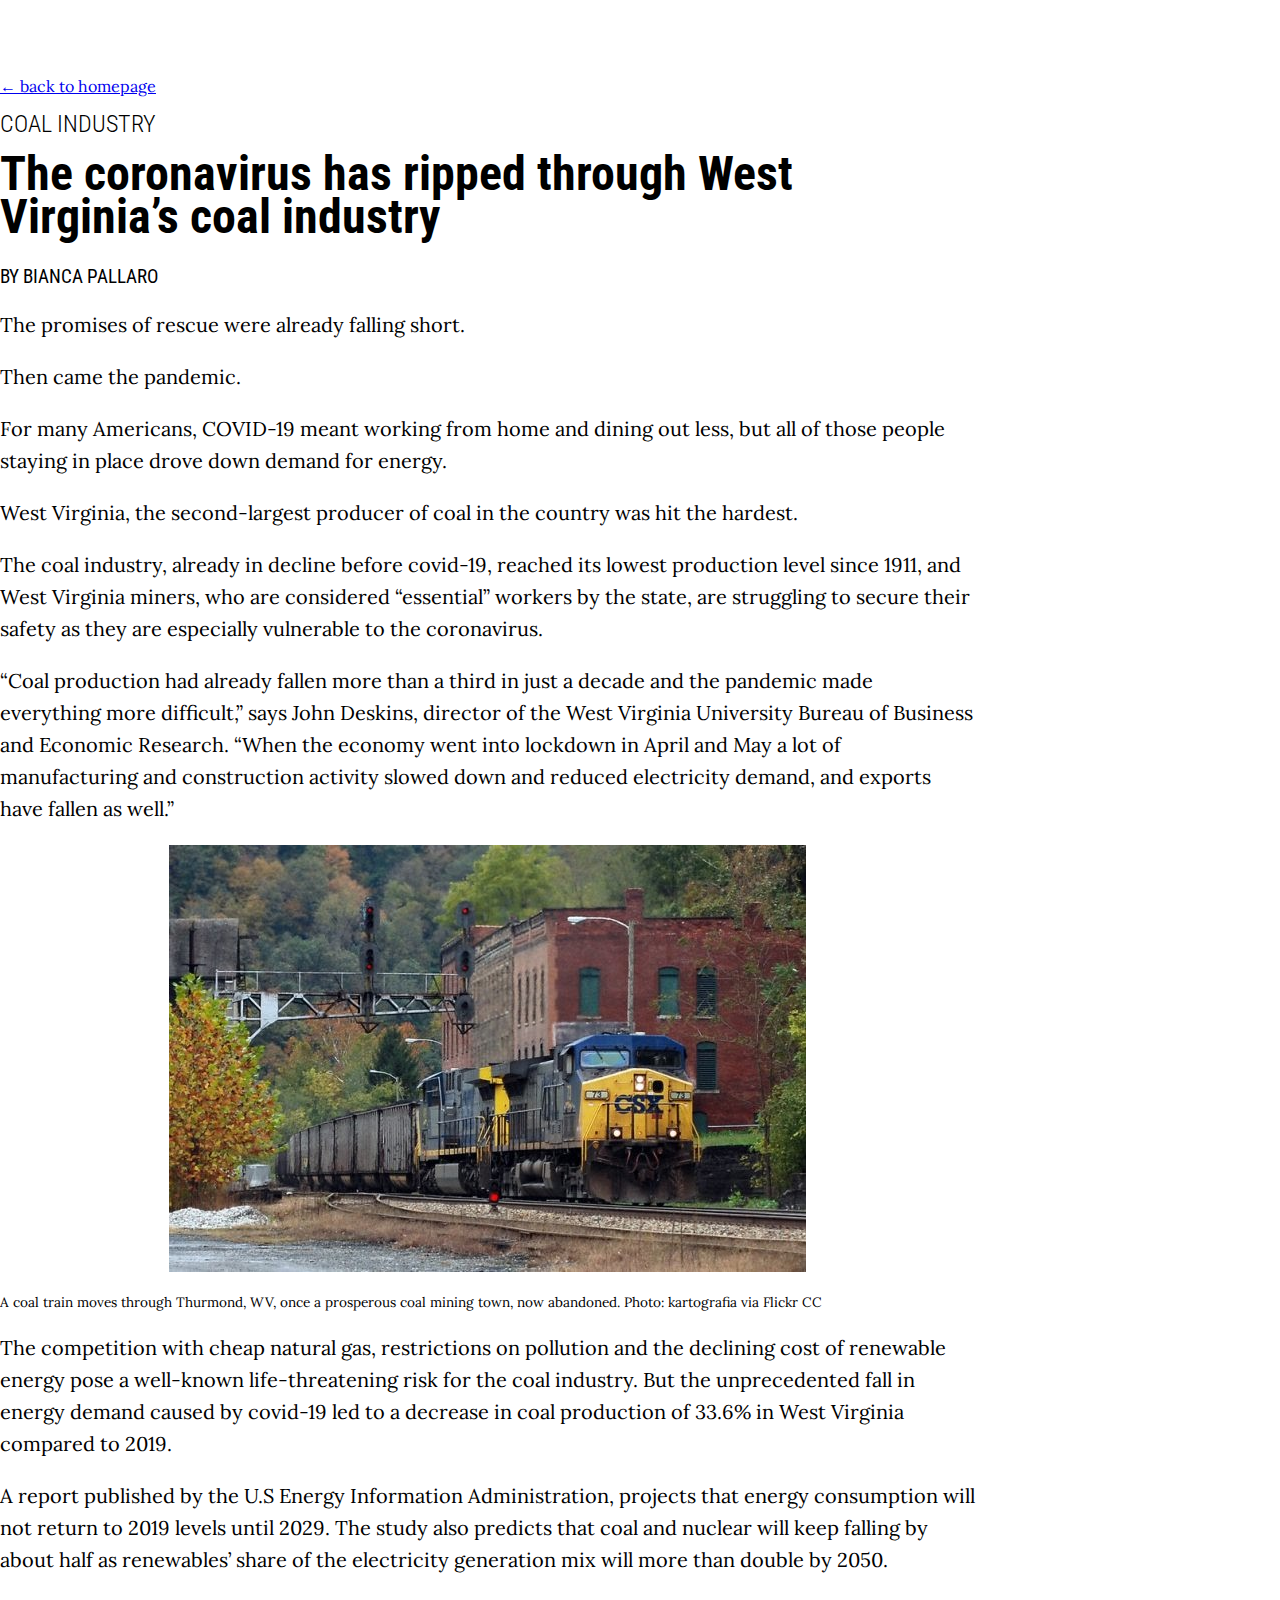
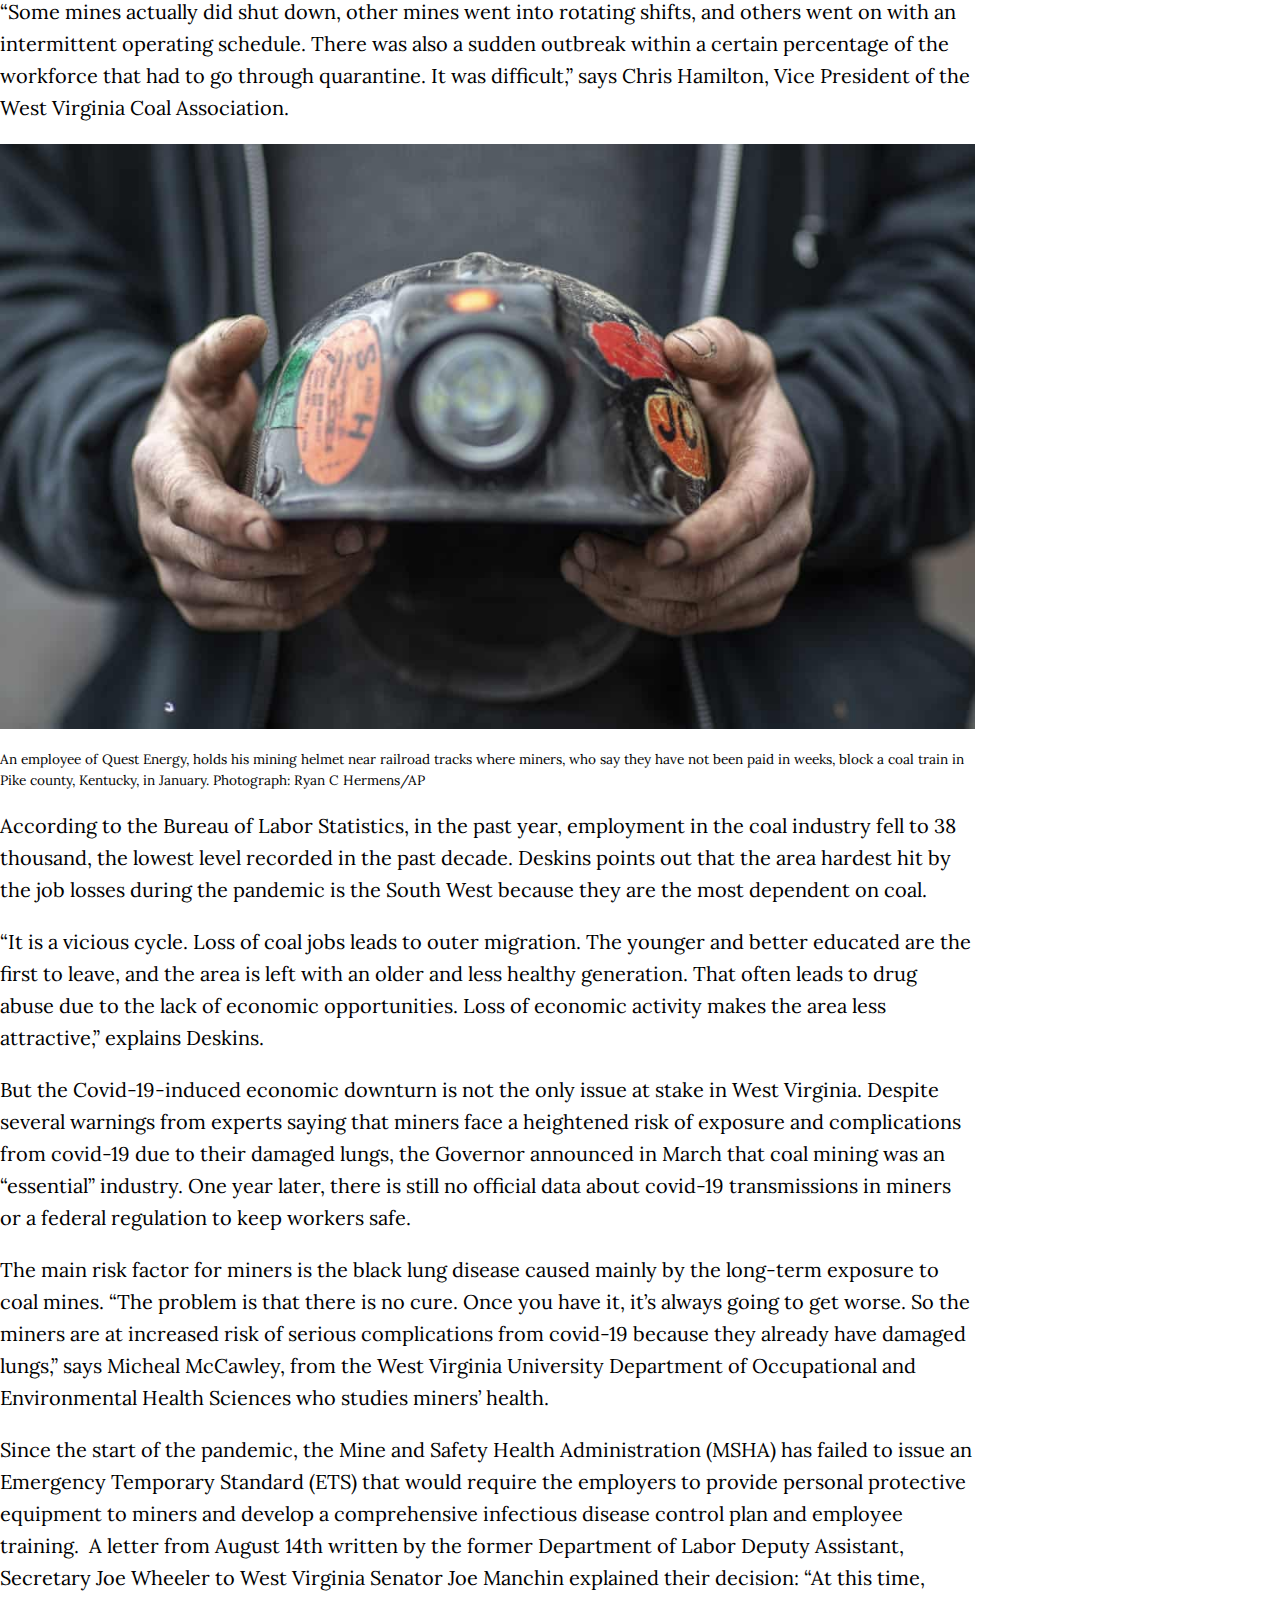
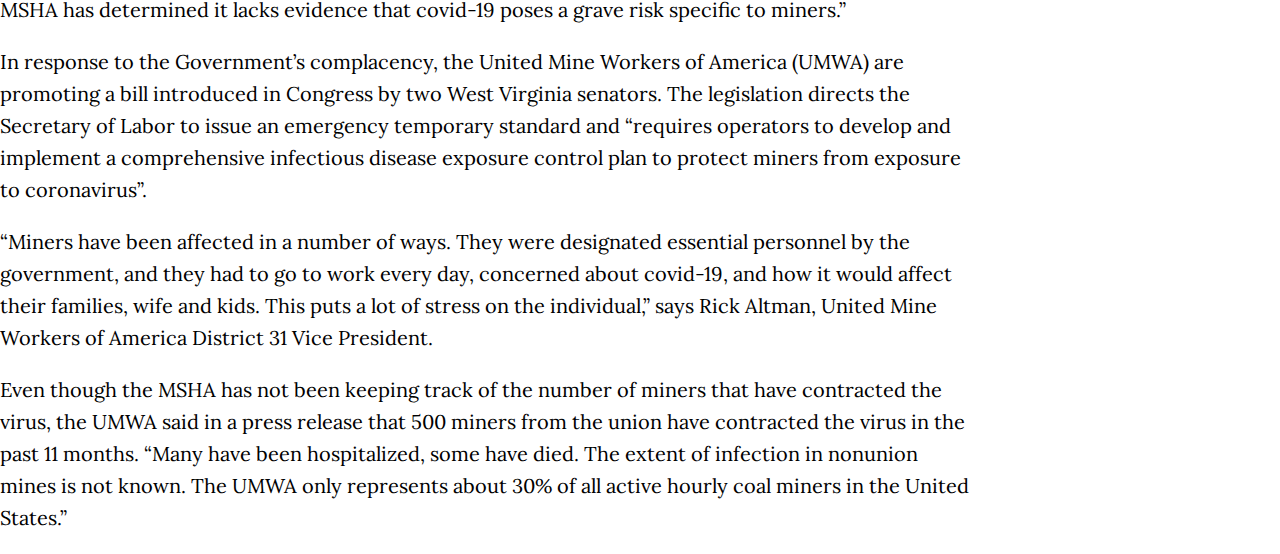
<file: docs/west-virginia-miners/index.html>
<!doctype html>
<html lang="en">
  <head>
    <!-- Global site tag (gtag.js) - Google Analytics -->
<script async src="https://www.googletagmanager.com/gtag/js?id=UA-134857343-1"></script>
<script>
  window.dataLayer = window.dataLayer || [];
  function gtag(){dataLayer.push(arguments);}
  gtag('js', new Date());

  gtag('config', 'UA-134857343-1');
</script>

    <!-- Required meta tags -->
    <meta charset="utf-8">
    <meta name="viewport" content="width=device-width, initial-scale=1, shrink-to-fit=no">
    <!-- Bootstrap CSS -->
    <link rel="stylesheet" href="https://stackpath.bootstrapcdn.com/bootstrap/4.1.1/css/bootstrap.min.css" integrity="sha384-WskhaSGFgHYWDcbwN70/dfYBj47jz9qbsMId/iRN3ewGhXQFZCSftd1LZCfmhktB" crossorigin="anonymous">
      
    <!-- Your CSS files -->
    <link rel="stylesheet" href="../style/default.css">
    
    <!-- google fonts: Roboto Condensed(super-font) and Lora(sub-font) -->
    <link href="https://fonts.googleapis.com/css?family=Roboto+Condensed:300,400,700" rel="stylesheet">
    <link href="https://fonts.googleapis.com/css?family=Lora:400,400i,700" rel="stylesheet"> 
  
    <title>The coronavirus has ripped through West Virginia’s coal industry</title>
  </head>
    
  <style>
    

    body {
      
      
    }
  </style>
  <body class="light-theme">
    <div class="container"><!-- start of the main container-->
        <div class="row justify-content-center"><!-- headline and intro -->
            <div class="col-lg-10 ">
                <p><a href="..">&#8592; back to homepage</a></p>
                
                    <p class="kicker super-font">COAL INDUSTRY</p>
                
                
                    <h1 class="headline super-font">The coronavirus has ripped through West Virginia’s coal industry</h1>
                
                
                    <p class="credit super-font">By Bianca Pallaro</p>
                
                
                
                
                    <div class="sub-font body-text">
                        <p>The promises of rescue were already falling short.</p>
<p>Then came the pandemic.</p>
<p>For many Americans, COVID-19 meant working from home and dining out less, but all of those people staying in place drove down demand for energy.</p>
<p>West Virginia, the second-largest producer of coal in the country was hit the hardest.</p>
<p>The coal industry, already in decline before covid-19, reached its lowest production level since 1911, and West Virginia miners, who are considered “essential” workers by the state, are struggling to secure their safety as they are especially vulnerable to the coronavirus.</p>
<p>“Coal production had already fallen more than a third in just a decade and the pandemic made everything more difficult,” says John Deskins, director of the West Virginia University Bureau of Business and Economic Research. “When the economy went into lockdown in April and May a lot of manufacturing and construction activity slowed down and reduced electricity demand, and exports have fallen as well.”</p>
<p class='img'><img src='[data-uri]'></p>

<p>A coal train moves through Thurmond, WV, once a prosperous coal mining town, now abandoned. Photo: kartografia via Flickr CC</p>
<p>The competition with cheap natural gas, restrictions on pollution and the declining cost of renewable energy pose a well-known life-threatening risk for the coal industry. But the unprecedented fall in energy demand caused by covid-19 led to a decrease in coal production of 33.6% in West Virginia compared to 2019.</p>
<p>A report published by the U.S Energy Information Administration, projects that energy consumption will not return to 2019 levels until 2029. The study also predicts that coal and nuclear will keep falling by about half as renewables’ share of the electricity generation mix will more than double by 2050.</p>
<p>“Some mines actually did shut down, other mines went into rotating shifts, and others went on with an intermittent operating schedule. There was also a sudden outbreak within a certain percentage of the workforce that had to go through quarantine. It was difficult,” says Chris Hamilton, Vice President of the West Virginia Coal Association.</p>
<p class='img'><img src='[data-uri]'></p>

<p>An employee of Quest Energy, holds his mining helmet near railroad tracks where miners, who say they have not been paid in weeks, block a coal train in Pike county, Kentucky, in January. Photograph: Ryan C Hermens/AP</p>
<p>According to the Bureau of Labor Statistics, in the past year, employment in the coal industry fell to 38 thousand, the lowest level recorded in the past decade. Deskins points out that the area hardest hit by the job losses during the pandemic is the South West because they are the most dependent on coal.</p>
<p>“It is a vicious cycle. Loss of coal jobs leads to outer migration. The younger and better educated are the first to leave, and the area is left with an older and less healthy generation. That often leads to drug abuse due to the lack of economic opportunities. Loss of economic activity makes the area less attractive,” explains Deskins.</p>
<p>But the Covid-19-induced economic downturn is not the only issue at stake in West Virginia. Despite several warnings from experts saying that miners face a heightened risk of exposure and complications from covid-19 due to their damaged lungs, the Governor announced in March that coal mining was an “essential” industry. One year later, there is still no official data about covid-19 transmissions in miners or a federal regulation to keep workers safe.</p>
<p>The main risk factor for miners is the black lung disease caused mainly by the long-term exposure to coal mines. “The problem is that there is no cure. Once you have it, it’s always going to get worse. So the miners are at increased risk of serious complications from covid-19 because they already have damaged lungs,” says Micheal McCawley, from the West Virginia University Department of Occupational and Environmental Health Sciences who studies miners’ health.</p>
<p>Since the start of the pandemic, the Mine and Safety Health Administration (MSHA) has failed to issue an Emergency Temporary Standard (ETS) that would require the employers to provide personal protective equipment to miners and develop a comprehensive infectious disease control plan and employee training.  A letter from August 14th written by the former Department of Labor Deputy Assistant, Secretary Joe Wheeler to West Virginia Senator Joe Manchin explained their decision: “At this time, MSHA has determined it lacks evidence that covid-19 poses a grave risk specific to miners.”</p>
<p>In response to the Government’s complacency, the United Mine Workers of America (UMWA) are promoting a bill introduced in Congress by two West Virginia senators. The legislation directs the Secretary of Labor to issue an emergency temporary standard and “requires operators to develop and implement a comprehensive infectious disease exposure control plan to protect miners from exposure to coronavirus”.</p>
<p>“Miners have been affected in a number of ways. They were designated essential personnel by the government, and they had to go to work every day, concerned about covid-19, and how it would affect their families, wife and kids. This puts a lot of stress on the individual,” says Rick Altman, United Mine Workers of America District 31 Vice President.</p>
<p>Even though the MSHA has not been keeping track of the number of miners that have contracted the virus, the UMWA said in a press release that 500 miners from the union have contracted the virus in the past 11 months. “Many have been hospitalized, some have died. The extent of infection in nonunion mines is not known. The UMWA only represents about 30% of all active hourly coal miners in the United States.”</p>
                        
                    </div>
                
                </p>
            </div>
        </div>
        
      </div><!-- end of the main container-->
   
      
    <!-- Optional JavaScript -->
    <!-- jQuery first, then Popper.js, then Bootstrap JS -->
    <script src="https://code.jquery.com/jquery-3.3.1.slim.min.js" integrity="sha384-q8i/X+965DzO0rT7abK41JStQIAqVgRVzpbzo5smXKp4YfRvH+8abtTE1Pi6jizo" crossorigin="anonymous"></script>
    <script src="https://cdnjs.cloudflare.com/ajax/libs/popper.js/1.14.3/umd/popper.min.js" integrity="sha384-ZMP7rVo3mIykV+2+9J3UJ46jBk0WLaUAdn689aCwoqbBJiSnjAK/l8WvCWPIPm49" crossorigin="anonymous"></script>
    <script src="https://stackpath.bootstrapcdn.com/bootstrap/4.1.1/js/bootstrap.min.js" integrity="sha384-smHYKdLADwkXOn1EmN1qk/HfnUcbVRZyYmZ4qpPea6sjB/pTJ0euyQp0Mk8ck+5T" crossorigin="anonymous"></script>
  </body>
</html>
</file>
<file: docs/style/default.css>
body {
    padding-top:60px;
    margin: auto;
}

.fake-table > div, ul.spread {
    display: flex;
    justify-content: space-between;
    align-items: stretch;
    list-style-type: none;
}

.story {
    padding-top: 15px;
}

ul.spread {
    padding-left: 0;
    text-align: center;
    margin-bottom: 0;
}

.fake-table > div > div, ul.spread li {
    margin: 15px;
    flex-grow: 1;
    flex-basis: 0;
}

/* choose a light or dark theme to add to the body tag. */
.dark-theme {
    background-color: #181414;
    color: #fcfbfb;   
}

.light-theme {
    background-color: white;
    color: black;    
}

.beige-theme {
    background-color: #f9f1e6;
    color: black;    
}

img {
    max-height: 100vh;
    max-width: 100%;
    display: block;
    margin: 0 auto;
}

.container {
        max-width: 975px;
}

/* ******** */


/*
super-font
.headline
.kicker
.subhead
.label
.label-text
.credit
sub-font
.date
.body-text
.note
*/



.super-font, h1, h2, h3, .label + p {
    font-family: 'Roboto Condensed', sans-serif;
}

.sub-font, p, ul, li {
    font-family: 'Lora', serif;
}

.headline, h1 {
    font-size: 3rem;
    line-height: 0.9;
    margin-bottom: 0.25rem;
    margin-top: 1rem;
    font-weight: 700;
}

.body-text {
    font-size: 1.25rem;
    line-height: 1.6;
    margin-top: 1.5rem;

}

.kicker {
    font-size: 1.5rem;
    line-height: 1;
    margin-bottom: 0.5rem;
    margin-top: 1rem;
    font-weight: 300;
    text-transform: uppercase;
}

.credit  {
    font-size: 1.2rem;
    line-height: 0.75;
    margin-top: 2rem;
    font-weight: 400;
    text-transform: uppercase;
}

.date {
    font-size: 1rem;
    line-height: 1;
    margin-top: 0.25;
    font-weight: 400;
    font-style: italic;
}

.intro {
    line-height: 1;
    margin-top: 2rem;
    font-size: 1.25rem;
    font-weight: 400;
    font-style: italic;
}

.subhead, h2 {
    font-size: 2rem;
    line-height: 0.9;
    margin-bottom: 0.5rem;
    margin-top: 1.5rem;
    font-weight: 700;
}

.label {
    font-size: 1.25rem;
    line-height: 1.25;
    margin-top: 2rem;
    margin-bottom: 0.5rem;
    font-weight: 700;
}

.label-text, .label + p {
    font-size: 1.25rem;
    line-height: 1.25;
    margin-bottom: 0.5rem;
    font-weight: 400;
}

.note, p.img + p {
    font-size: 0.85rem;
    line-height: 1.5;
    margin-top: 0.5rem;
    margin-bottom: 1.25rem;
    font-weight: 400;
}

.caption  {
    font-size: 1rem;
    line-height: 1.2;
    margin-top: 0.5rem;
    margin-bottom: 2rem;
    font-weight: 400;
}
</file>
